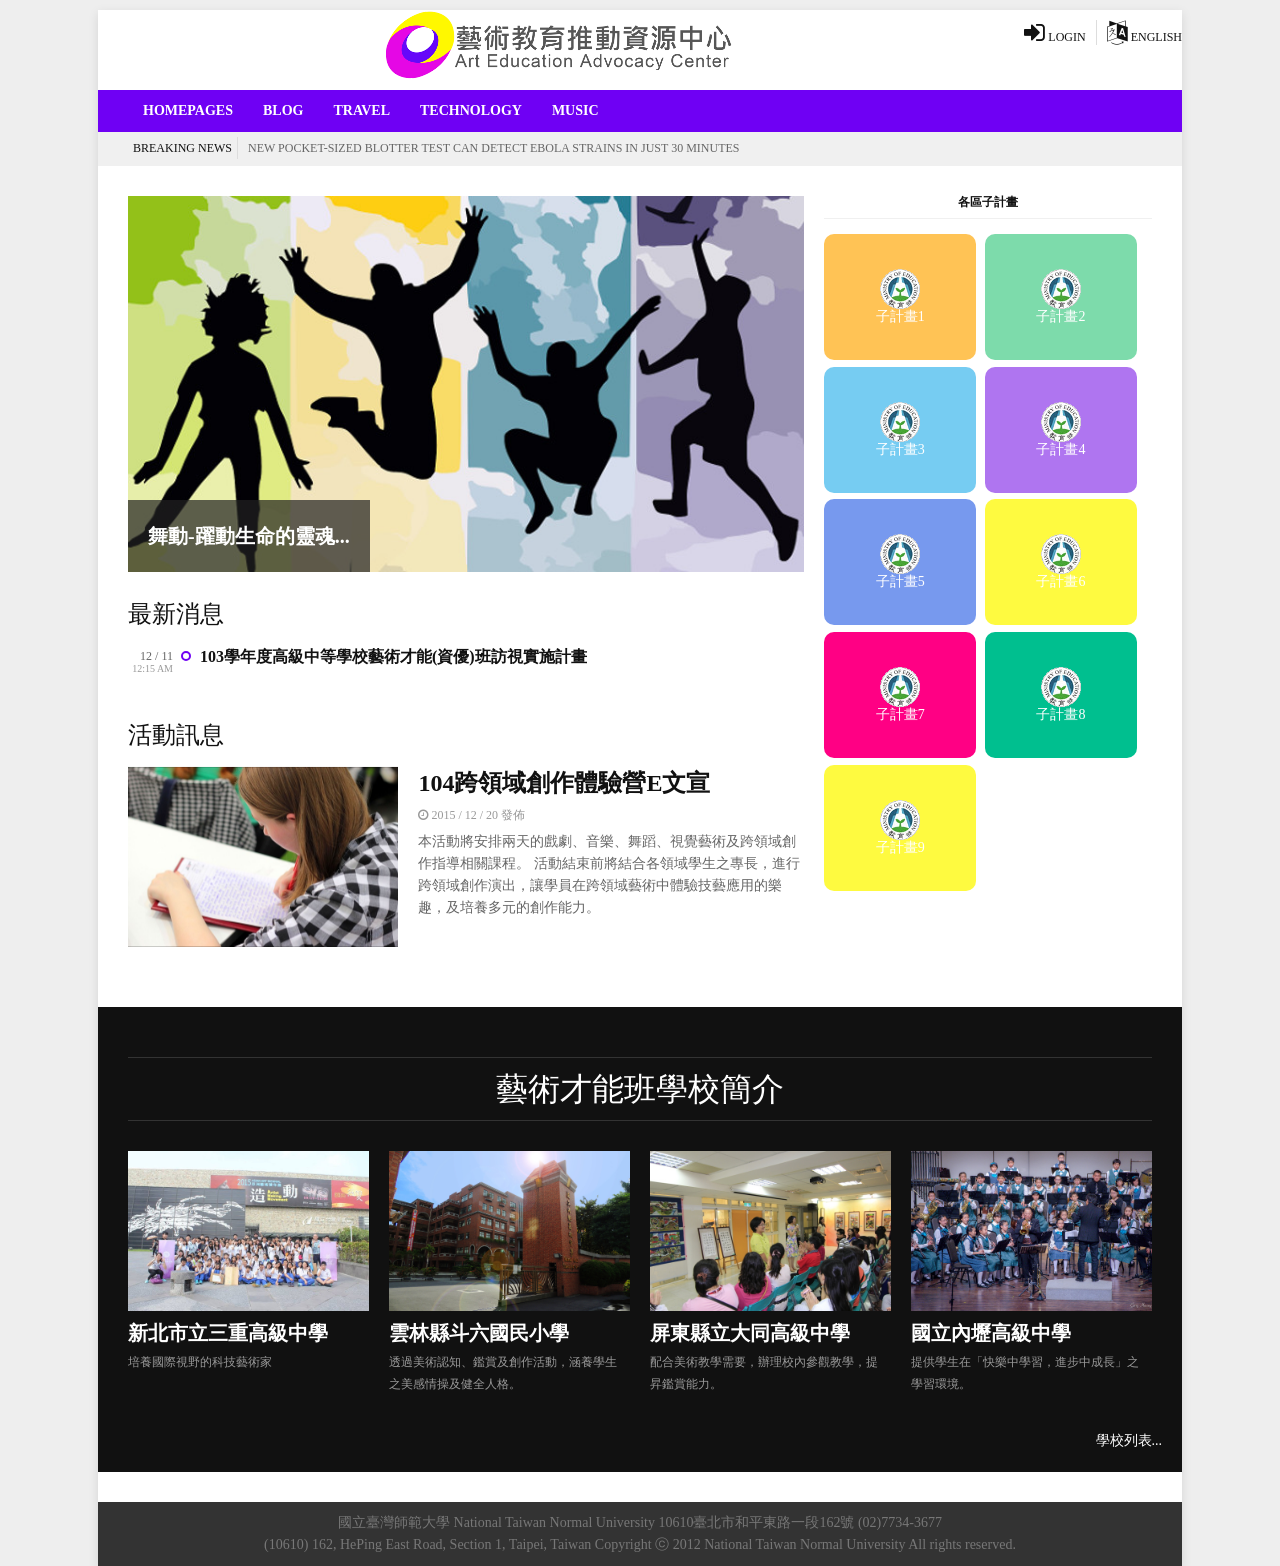
<file: plonetheme/barceloneta/theme/index.html>
<!DOCTYPE html>
<html>
    <head>
        <title>GamesNews | Premium HTML5 Magazine Template</title>
        <!-- Meta tags -->
        <meta charset="UTF-8">
        <meta name="viewport" content="width=device-width, initial-scale=1">
        <!-- Favicons -->
        <link rel="shortcut icon" href="favicon.ico">
        <link rel="icon" type="image/png" href="favicon.png">
        <!-- Stylesheet -->
        <link rel="stylesheet" href="css/normalize.css">
        <link rel="stylesheet" href="css/typography.css">
        <link rel="stylesheet" href="css/fontawesome.css">
        <link rel="stylesheet" href="css/colors.css">
        <link rel="stylesheet" href="css/style.css"> 
        <!-- Responsive -->
        <link rel="stylesheet" media="(max-width:767px)" href="css/0-responsive.css">
        <link rel="stylesheet" media="(min-width:768px) and (max-width:1024px)" href="css/768-responsive.css">
        <link rel="stylesheet" media="(min-width:1025px) and (max-width:1199px)" href="css/1025-responsive.css">
        <link rel="stylesheet" media="(min-width:1200px)" href="css/1200-responsive.css">
        <!-- Google Fonts -->
        <link href='https://fonts.googleapis.com/css?family=Domine:400,700' rel='stylesheet' type='text/css'>
         
    </head>
<!--    <body class="painting"> -->
    <body>

        <!-- Wrapper -->
        <div id="wrapper" class="boxed">
            
            <!-- Header -->
            <header id="header">
                <!-- Header meta -->
                <div class="header_meta_">
                    <div class="container_">
                        <!-- Social links -->
                        <ul class="header_social_links clearfix">
                            <li><a href="/login"><i class="fa fa-sign-in fa-2x"></i> Login</a></li>
                            <li><a href="#"><i class="fa fa-language fa-2x"></i> English</a></li>
                        </ul>
                        <div class="logo" style="text-align:center; margin:10px;">
                            <a href="index.html"><img src="img/logo.png" alt="FashionNews"></a>
                        </div>
                    </div>
                </div>
                <!-- Header main -->
<!--                <div class="header_main">
                    <div class="container">
                        <div class="logo">
                            <a href="index.html"><img src="img/logo.png" alt="FashionNews" style="height:50px"></a>
                        </div>
                        <div class="header_search">
                            <form>
                                <input type="text" placeholder="全文檢索..." value="" name="s">
                            </form>
                        </div>
                    </div>
                </div>
-->
                <!-- Header menu -->
                <div id="header_menu" class="header_menu header_is_sticky">
                    <div class="container">
                        <div class="toggle_main_navigation"><i class="fa fa-bars"></i></div>
                        <nav id="main_navigation" class="clearfix">
                            <ul class="main_navigation clearfix">
                                <li><a href="#">Homepages</a>
                                </li>
                                <li><a href="#">Blog</a>
                                </li>
                                <li><a href="#">Travel</a></li>
                                <li><a href="#">Technology</a></li>
                                <li><a href="#">Music</a></li>
                            </ul>
                        </nav>
                    </div>
                </div>
                <!-- Braking news -->
                <div class="breaking_news">
                    <div class="container">
                        <div class="breaking_news_title">Breaking news</div>
                        <div class="breaking_news_container">
                            <div><a href="post_standard.html">New Pocket-Sized Blotter Test Can Detect Ebola Strains in Just 30 Minutes</a></div>
                            <div><a href="post_standard.html">No Joke: FIFA's Communications Director Resigns</a></div>
                            <div><a href="post_standard.html">Swiss Attorney General Seizes IT Data From FIFA</a></div>
                        </div>
                    </div>
                </div>



            </header>
                        
            <!-- Container -->
            <div class="container">
                <div class="row">                    
                    <!-- Main content -->
                    <div class="col col_8_of_12 main_content">
                        <!-- Main slider -->
                        <div class="main_slider">
                            <!-- Slide -->
                            <div class="slide">
                                <a href="post_standard.html"><img src="img/demo6.jpg" alt="Post"></a>
                                <div class="slide_content">
                                    <h3><a href="post_standard.html">舞動-躍動生命的靈魂...</a></h3>
                                </div>
                            </div>
                            <!-- Slide -->
                            <div class="slide">
                                <a href="post_standard.html"><img src="img/demo7.jpg" alt="Post"></a>
                                <div class="slide_content">
                                    <h3><a href="post_standard.html">美術-這裏放一句標語化文字，可以大約多少字，太長會自動換行。</a></h3>
                                </div>
                            </div>
                            <!-- Slide -->
                            <div class="slide">
                                <a href="post_standard.html"><img src="img/demo8.jpg" alt="Post"></a>
                                <div class="slide_content">
                                    <h3><a href="post_standard.html">音樂-陶冶性情，培養音樂天分。</a></h3>
                                </div>
                            </div>
                        </div>

<section class="content">
                        <!-- Title section -->
                        <h5 class="title_section">最新消息</h5> 
                        <!-- Article list view -->
                        <div class="article_list_view">



                                <div class="widget_timeline_posts">
                                    <div class="item">
                                        <span class="date">12 / 11</span>
                                        <span class="time">12:15 AM</span>
                                        <div class="timeline_content">
                                            <div class="pin_holder"><div class="inside"></div></div>
                                            <h3><a href="post_standard.html">103學年度高級中等學校藝術才能(資優)班訪視實施計畫</a></h3>
                                        </div>
                                    </div>
                                </div>
                         </div>



                        <div class="article_list_view">                          
                        <!-- Title section -->
                        <h5 class="title_section">活動訊息</h5> 

                            <!-- Blog post -->
                            <article class="item">
                                <div class="item_header">
                                    <a href="post_standard.html"><img src="img/demo2.jpg" alt="Post"></a>
                                </div>
                                <div class="item_content">
                                    <h3><a href="post_standard.html">104跨領域創作體驗營E文宣</a></h3>
                                    <div class="entry_meta">
                                        <span><i class="fa fa-clock-o"></i> 2015 / 12 / 20 發佈</span>

                                    </div>
                                    <p>本活動將安排兩天的戲劇、音樂、舞蹈、視覺藝術及跨領域創作指導相關課程。
                                    活動結束前將結合各領域學生之專長，進行跨領域創作演出，讓學員在跨領域藝術中體驗技藝應用的樂趣，及培養多元的創作能力。
                                    </p>

                                </div>
                            </article>

                        </div>
</section>

                    </div>                    
                    <!-- Sidebar area -->
                    <div class="col col_4_of_12 sidebar_area">
                        <div class="theiaStickySidebar">
                            <!-- Widget social apps -->
                            <aside class="widget subproject">
                                <h3 class="widget_title">各區子計畫</h3>
                                <div class="widget_social_apps">
                                    <div class="app_social facebook">
                                        <a href="#">
                                            <span class="app_icon"><img src="img/small_unit.png"/></span>
                                            <span class="app_type">子計畫1</span>
                                        </a>
                                    </div>
                                    <div class="app_social twitter">
                                        <a href="#">
                                            <span class="app_icon"><img src="img/small_unit.png"/></span>
                                            <span class="app_type">子計畫2</span>
                                        </a>
                                    </div>
                                    <div class="app_social pinterest">
                                        <a href="#">
                                            <span class="app_icon"><img src="img/small_unit.png"/></span>
                                            <span class="app_type">子計畫3</span>
                                        </a>
                                    </div>
                                    <div class="app_social instagram">
                                        <a href="#">
                                            <span class="app_icon"><img src="img/small_unit.png"/></span>
                                            <span class="app_type">子計畫4</span>
                                        </a>
                                    </div>
                                    <div class="app_social google">
                                        <a href="#">
                                            <span class="app_icon"><img src="img/small_unit.png"/></span>
                                            <span class="app_type">子計畫5</span>
                                        </a>
                                    </div>
                                    <div class="app_social linkedin">
                                        <a href="#">
                                            <span class="app_icon"><img src="img/small_unit.png"/></span>
                                            <span class="app_type">子計畫6</span>
                                        </a>
                                    </div>
                                    <div class="app_social flickr">
                                        <a href="#">
                                            <span class="app_icon"><img src="img/small_unit.png"/></span>
                                            <span class="app_type">子計畫7</span>
                                        </a>
                                    </div>
                                    <div class="app_social vine">
                                        <a href="#">
                                            <span class="app_icon"><img src="img/small_unit.png"/></span>
                                            <span class="app_type">子計畫8</span>
                                        </a>
                                    </div>
                                    <div class="app_social yellowbg">
                                        <a href="#">
                                            <span class="app_icon"><img src="img/small_unit.png"/></span>
                                            <span class="app_type">子計畫9</span>
                                        </a>
                                    </div>
                                </div>
                            </aside>
                            <!-- Widget recent posts -->
                        </div>
                    </div>                    
                </div>
            </div>
            
            <!-- Wild container -->
            <div class="wild_conatiner">
                <div class="container">
                    <!-- Section title -->
                    <h5 class="title_section">藝術才能班學校簡介</h5>
                    <!-- Article grid view -->
                    <div class="row article_standard_view">
                        <div class="col col_3_of_12">
                            <article class="item">
                                <div class="item_header">
                                    <a href="post_standard.html"><img src="img/demo3.jpg" alt="Post"></a>
                                </div>
                                <div class="item_content">
                                    <h3 class="schooltitle"><a href="post_standard.html">新北市立三重高級中學</a></h3>
                                    <div class="entry_meta">
                                        <span>培養國際視野的科技藝術家</span>
                                    </div>
                                </div>
                            </article>
                        </div>
                        <div class="col col_3_of_12">
                            <article class="item">
                                <div class="item_header">
                                    <a href="post_standard.html"><img src="img/demo4.jpg" alt="Post"></a>
                                </div>
                                <div class="item_content">
                                    <h3 class="schooltitle"><a href="post_standard.html">雲林縣斗六國民小學</a></h3>
                                    <div class="entry_meta">
                                        <span>透過美術認知、鑑賞及創作活動，涵養學生之美感情操及健全人格。</span>
                                    </div>
                                </div>
                            </article>
                        </div>
                        <div class="col col_3_of_12">
                            <article class="item">
                                <div class="item_header">
                                    <a href="post_standard.html"><img src="img/demo5.jpg" alt="Post"></a>
                                </div>
                                <div class="item_content">
                                    <h3 class="schooltitle"><a href="post_standard.html">屏東縣立大同高級中學</a></h3>
                                    <div class="entry_meta">
                                        <span>配合美術教學需要，辦理校內參觀教學，提昇鑑賞能力。</span>
                                    </div>
                                </div>
                            </article>
                        </div>
                        <div class="col col_3_of_12">
                            <article class="item">
                                <div class="item_header">
                                    <a href="post_standard.html"><img src="img/demo1.jpg" alt="Post"></a>
                                </div>
                                <div class="item_content">
                                    <h3 class="schooltitle"><a href="post_standard.html">國立內壢高級中學</a></h3>
                                    <div class="entry_meta">
                                        <span>提供學生在「快樂中學習，進步中成長」之學習環境。</span>
                                    </div>
                                </div>
                            </article>
                        </div>

<a href="#" style="float:right">學校列表...</a>

                    </div>
                </div>
            </div>






            <!-- Footer -->
            <!-- Copyright -->
            <div id="copyright">
                <div class="container">

國立臺灣師範大學 National Taiwan Normal University 10610臺北市和平東路一段162號 (02)7734-3677<br/>
(10610) 162, HePing East Road, Section 1, Taipei, Taiwan Copyright ⓒ 2012 National Taiwan Normal University All rights reserved. 


                </div>
            </div>
            
        </div>

        <!-- Javascripts -->
        <script src="js/jquery.js"></script>
        <script src="js/jquery-ui.js"></script>
        <script src="js/jquery-stickykit.js"></script>
        <script src="js/jquery-lightbox.js"></script>
        <script src="js/jquery-fitvids.js"></script>
        <script src="js/jquery-carousel.js"></script>
        <script src="js/jquery-init.js"></script>
<script>
  (function(i,s,o,g,r,a,m){i['GoogleAnalyticsObject']=r;i[r]=i[r]||function(){
  (i[r].q=i[r].q||[]).push(arguments)},i[r].l=1*new Date();a=s.createElement(o),
  m=s.getElementsByTagName(o)[0];a.async=1;a.src=g;m.parentNode.insertBefore(a,m)
  })(window,document,'script','https://www.google-analytics.com/analytics.js','ga');

  ga('create', 'UA-17370947-22', 'auto');
  ga('send', 'pageview');

</script>         
    </body>
</html>
</file>
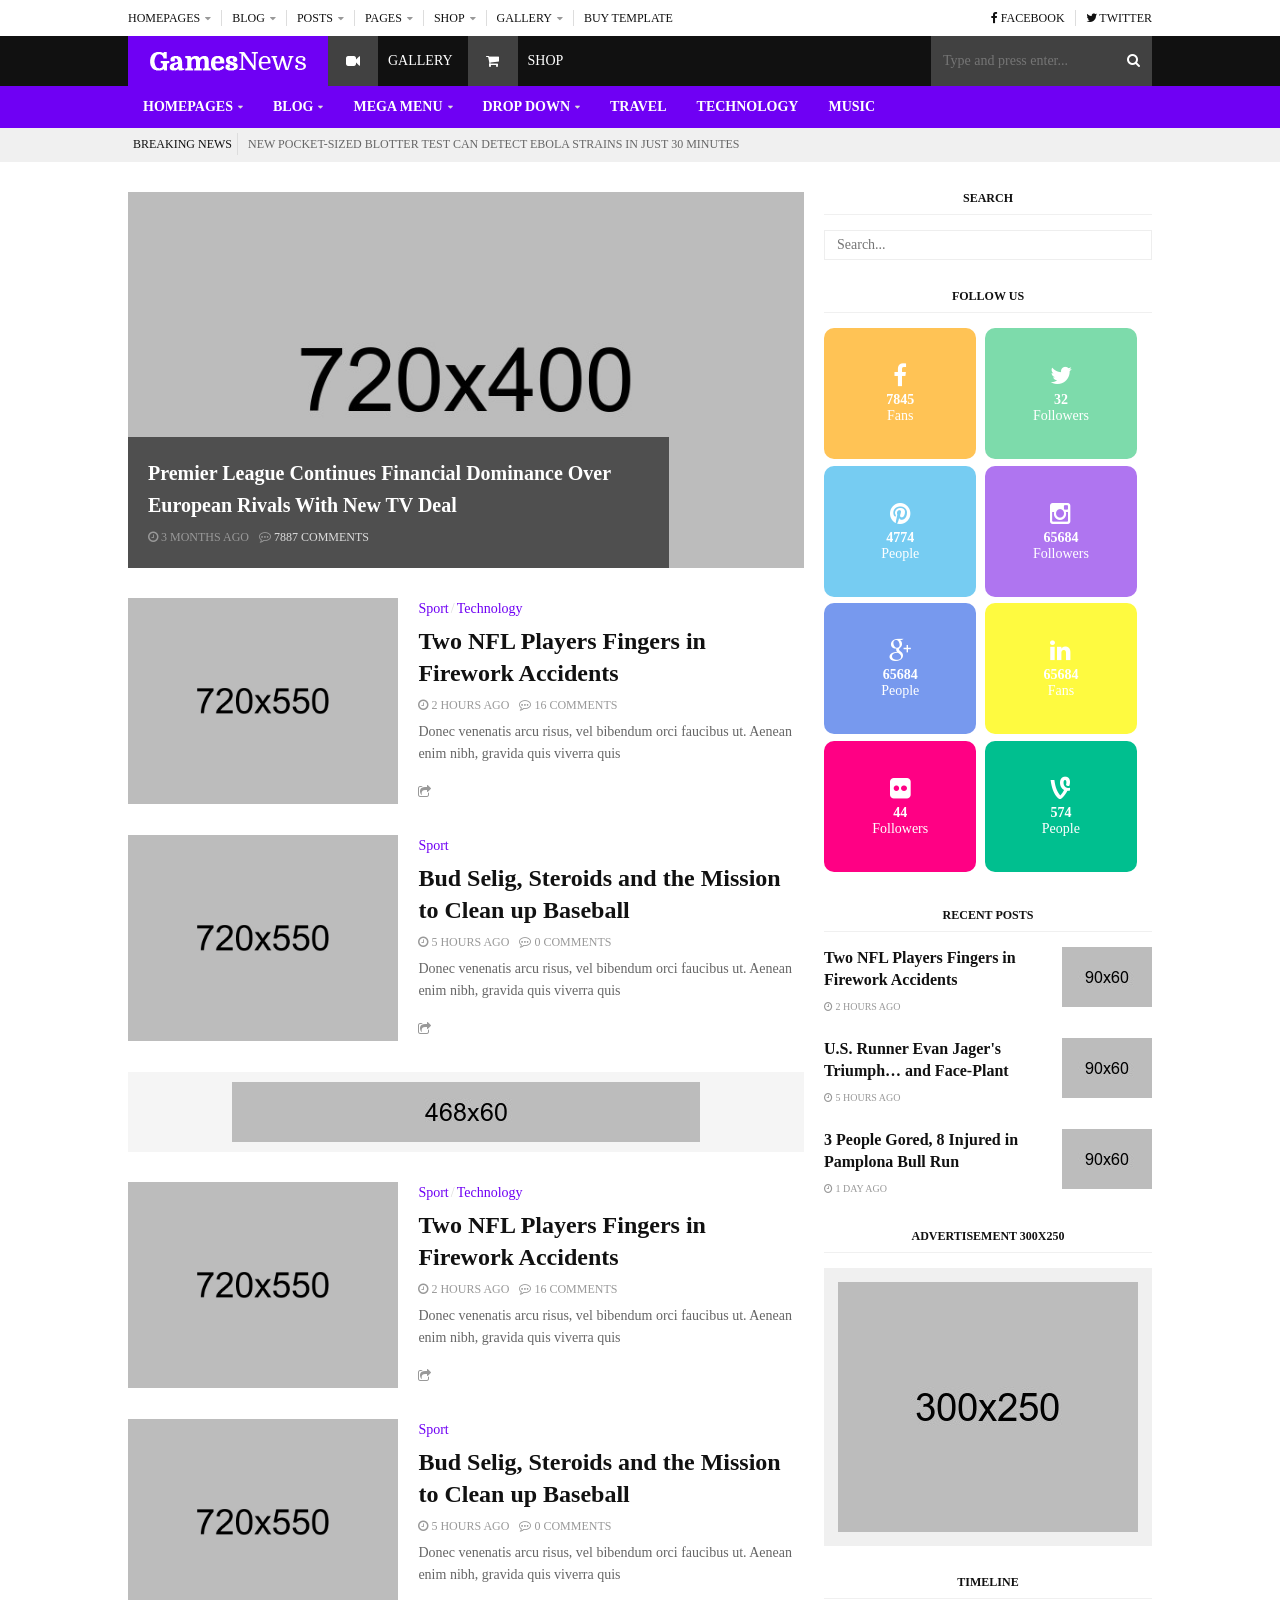
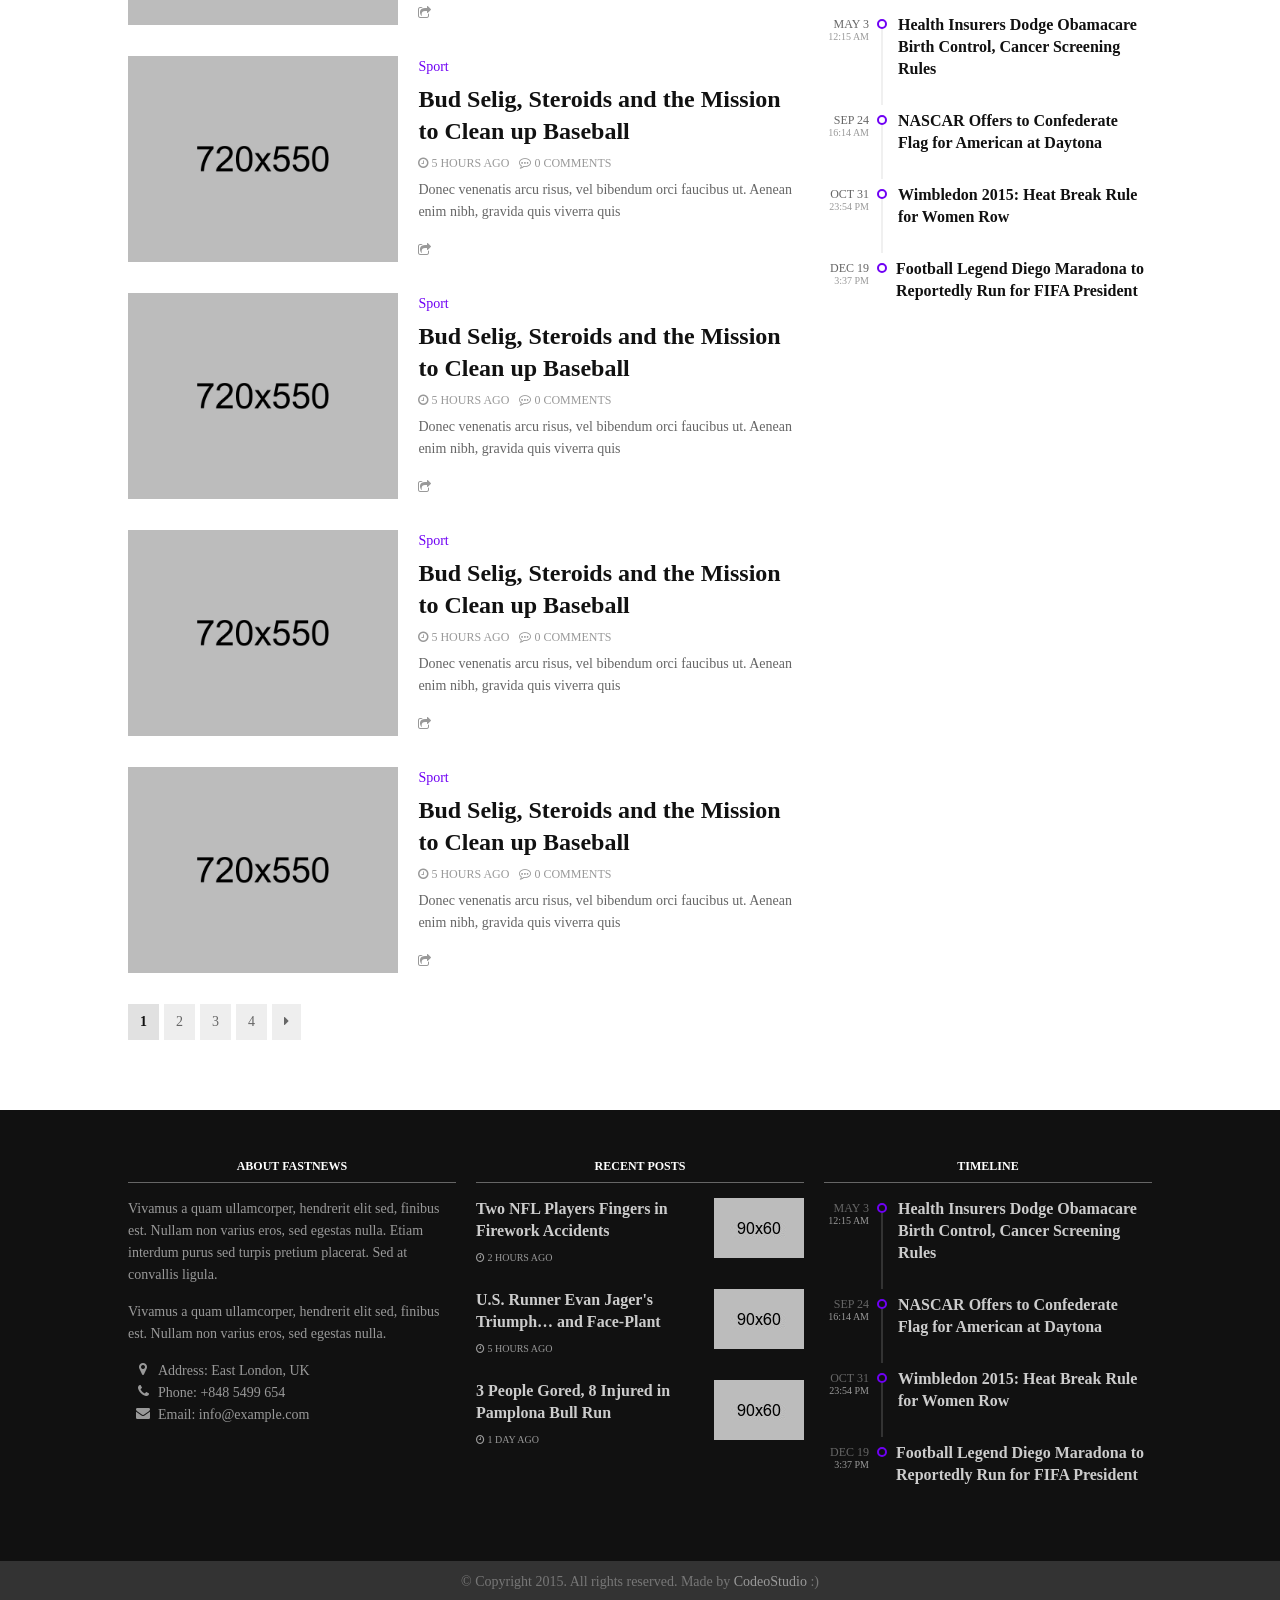
<file: plonetheme/barceloneta/theme/blog.html>
<!DOCTYPE html>
<html>
    <head>
        <title>GamesNews | Premium HTML5 Magazine Template</title>
        <!-- Meta tags -->
        <meta charset="UTF-8">
        <meta name="viewport" content="width=device-width, initial-scale=1">
        <!-- Favicons -->
        <link rel="shortcut icon" href="favicon.ico">
        <link rel="icon" type="image/png" href="favicon.png">
        <!-- Stylesheet -->
        <link rel="stylesheet" href="css/normalize.css">
        <link rel="stylesheet" href="css/typography.css">
        <link rel="stylesheet" href="css/fontawesome.css">
        <link rel="stylesheet" href="css/colors.css">
        <link rel="stylesheet" href="css/style.css"> 
        <!-- Responsive -->
        <link rel="stylesheet" media="(max-width:767px)" href="css/0-responsive.css">
        <link rel="stylesheet" media="(min-width:768px) and (max-width:1024px)" href="css/768-responsive.css">
        <link rel="stylesheet" media="(min-width:1025px) and (max-width:1199px)" href="css/1025-responsive.css">
        <link rel="stylesheet" media="(min-width:1200px)" href="css/1200-responsive.css">
        <!-- Google Fonts -->
        <link href='https://fonts.googleapis.com/css?family=Domine:400,700' rel='stylesheet' type='text/css'>
         
    </head>
    <body>

        <!-- Wrapper -->
        <div id="wrapper" class="wide">
            
            <!-- Header -->
            <header id="header">
                <!-- Header meta -->
                <div class="header_meta">
                    <div class="container">
                        <div class="toggle_top_navigation"><i class="fa fa-bars"></i></div>
                        <!-- Top menu -->
                        <nav id="top_navigation" class="clearfix">
                            <ul class="top_navigation clearfix">
                                <li><a href="#"><span>Homepages</span></a>
                                    <ul class="sub-menu">
                                        <li><a href="index.html">Home version</a></li>
                                        <li><a href="index_1.html">Home version 1</a></li>
                                        <li><a href="index_2.html">Home version 2</a></li>
                                        <li><a href="index_3.html">Home version 3</a></li>
                                    </ul>
                                </li>
                                <li><a href="#"><span>Blog</span></a>
                                    <ul class="sub-menu">
                                        <li><a href="blog.html">Blog list</a></li>
                                        <li><a href="blog_1.html">Blog grid</a></li>
                                        <li><a href="blog_2.html">Blog standard</a></li>
                                    </ul>
                                </li>
                                <li><a href="#"><span>Posts</span></a>
                                    <ul class="sub-menu">
                                        <li><a href="#"><span>Post layouts</span></a>                                             <ul class="sub-menu">                                                 <li><a href="post_standard.html">Post standard</a></li>                                                 <li><a href="post_standard_1.html">Post standard 1</a></li>                                             </ul>                                         </li>
                                        <li><a href="post_gallery.html">Post gallery</a></li>
                                        <li><a href="post_video.html">Post video</a></li>
                                        <li><a href="post_audio.html">Post audio</a></li>
                                        <li><a href="post_empty.html">Post no image</a></li>
                                    </ul>
                                </li>
                                <li><a href="#"><span>Pages</span></a>
                                    <ul class="sub-menu">
                                        <li><a href="page_shortcodes.html">Shortcodes</a></li>
                                        <li><a href="page_404.html">404 Page</a></li>
                                        <li><a href="page_fullwidth.html">Full width</a></li>
                                    </ul>
                                </li>
                                <li><a href="#"><span>Shop</span></a>
                                    <ul class="sub-menu">
                                        <li><a href="shop_category.html">Shop category</a></li>
                                        <li><a href="shop_single.html">Shop single</a></li>
                                    </ul>
                                </li>
                                <li><a href="#"><span>Gallery</span></a>
                                    <ul class="sub-menu">
                                        <li><a href="gallery_category.html">Gallery category</a></li>
                                        <li><a href="gallery_single.html">Gallery single</a></li>
                                    </ul>
                                </li>
                                <li><a href="http://themeforest.net/?ref=CodeoStudio" target="_blank">Buy template</a></li>
                            </ul>
                        </nav>
                        <!-- Social links -->
                        <ul class="header_social_links clearfix">
                            <li><a href="#"><i class="fa fa-facebook"></i> Facebook</a></li>
                            <li><a href="#"><i class="fa fa-twitter"></i> Twitter</a></li>
                        </ul>
                    </div>
                </div>
                <!-- Header main -->
                <div class="header_main">
                    <div class="container">
                        <div class="logo">
                            <!--<h1><a href="index.html">Fastnews</a></h1>-->
                            <a href="index.html"><img src="demo/FashionNews.png" alt="FashionNews"></a>
                        </div>
                        <div class="quick_links">
                            <div class="link">
                                <i class="fa fa-video-camera"></i>
                                <a href="gallery_category.html">Gallery</a>
                            </div>
                            <div class="link">
                                <i class="fa fa-shopping-cart"></i>
                                <a href="shop_category.html">Shop</a>
                            </div>
                        </div>
                        <div class="header_search">
                            <form>
                                <input type="text" placeholder="Type and press enter..." value="" name="s">
                            </form>
                        </div>
                    </div>
                </div>
                <!-- Header menu -->
                <div id="header_menu" class="header_menu header_is_sticky">
                    <div class="container">
                        <div class="toggle_main_navigation"><i class="fa fa-bars"></i></div>
                        <nav id="main_navigation" class="clearfix">
                            <ul class="main_navigation clearfix">
                                <li><a href="#"><span>Homepages</span></a>
                                    <ul class="sub-menu">
                                        <li><a href="index.html">Home version</a></li>
                                        <li><a href="index_1.html">Home version 1</a></li>
                                        <li><a href="index_2.html">Home version 2</a></li>
                                        <li><a href="index_3.html">Home version 3</a></li>
                                    </ul>
                                </li>
                                <li><a href="#"><span>Blog</span></a>
                                    <ul class="sub-menu">
                                        <li><a href="blog.html">Blog list</a></li>
                                        <li><a href="blog_1.html">Blog grid</a></li>
                                        <li><a href="blog_2.html">Blog standard</a></li>
                                    </ul>
                                </li>
                                <li class="has_dt_mega_menu"><a href="#"><span>Mega menu</span></a>
                                    <ul class="dt_mega_menu">
                                        <li>
                                            <!-- Widget recent posts -->
                                            <aside class="widget">
                                                <h3 class="widget_title">Recent posts</h3>
                                                <div class="widget_custom_posts">
                                                    <ul>
                                                        <li>
                                                            <div class="entry_thumbnail">
                                                                <a href="post_standard.html"><img src="demo/widget-posts/1.jpg" alt="Post"></a>
                                                            </div>
                                                            <h3><a href="post_standard.html">Two NFL Players Lose Fingers</a></h3>
                                                        </li>
                                                        <li>
                                                            <div class="entry_thumbnail">
                                                                <a href="post_standard.html"><img src="demo/widget-posts/2.jpg" alt="Post"></a>
                                                            </div>
                                                            <h3><a href="post_standard.html">U.S. Runner Evan Jager's Triumph...</a></h3>
                                                        </li>
                                                        <li>
                                                            <div class="entry_thumbnail">
                                                                <a href="post_standard.html"><img src="demo/widget-posts/3.jpg" alt="Post"></a>
                                                            </div>
                                                            <h3><a href="post_standard.html">8 Injured in Pamplona Bull Run</a></h3>
                                                        </li>
                                                    </ul>
                                                </div>
                                            </aside>
                                            
                                            <!-- Widget timeline -->
                                            <aside class="widget">
                                                <h3 class="widget_title">Timeline</h3>
                                                <div class="widget_timeline_posts">
                                                    <div class="item">
                                                        <span class="date">May 3</span>
                                                        <span class="time">12:15 am</span>
                                                        <div class="timeline_content">
                                                            <div class="pin_holder"><div class="inside"></div></div>
                                                            <h3><a href="post_standard.html">Health Insurers Dodge in 2015</a></h3>
                                                        </div>
                                                    </div>
                                                    <div class="item">
                                                        <span class="date">Sep 24</span>
                                                        <span class="time">16:14 am</span>
                                                        <div class="timeline_content">
                                                            <div class="pin_holder"><div class="inside"></div></div>
                                                            <h3><a href="post_standard.html">NASCAR Offers to Confederate Flag</a></h3>
                                                        </div>
                                                    </div>
                                                    <div class="item">
                                                        <span class="date">Oct 31</span>
                                                        <span class="time">23:54 pm</span>
                                                        <div class="timeline_content">
                                                            <div class="pin_holder"><div class="inside"></div></div>
                                                            <h3><a href="post_standard.html">Wimbledon 2015: Heat Break Rule</a></h3>
                                                        </div>
                                                    </div>
                                                </div>
                                            </aside>
                                            <!-- Widget tags -->
                                            <aside class="widget widget_tag_cloud">
                                                <h3 class="widget_title"><span>Tag cloud</span></h3>
                                                <div class="tagcloud">
                                                    <a href="#">design</a>
                                                    <a href="#">photography</a>
                                                    <a href="#">css</a>
                                                    <a href="#">travel</a>
                                                    <a href="#">wordpress</a>
                                                    <a href="#">fashion</a>
                                                    <a href="#">travel</a>
                                                    <a href="#">tv</a>
                                                    <a href="#">business</a>
                                                    <a href="#">travel</a>
                                                    <a href="#">fashion</a>
                                                    <a href="#">psd</a>
                                                    <a href="#">design</a>
                                                    <a href="#">technology</a>
                                                    <a href="#">js</a>
                                                    <a href="#">music</a>
                                                    <a href="#">wordpress</a>
                                                    <a href="#">fashion</a>
                                                    <a href="#">travel</a>
                                                    <a href="#">tv</a>
                                                    <a href="#">business</a>
                                                    <a href="#">travel</a>
                                                    <a href="#">fashion</a>
                                                    <a href="#">psd</a>
                                                </div>
                                            </aside>
                                            <!-- Widget banner 300x250 -->
                                            <aside class="widget">
                                                <h3 class="widget_title"><span>Advertisement 300x250</span></h3>
                                                <div class="widget_banner_300x250">
                                                    <a href="http://themeforest.net/?ref=CodeoStudio" target="_blank">
                                                        <img src="demo/banner-ads/300x250.jpg" alt="Banner">
                                                    </a>
                                                </div>
                                            </aside>
                                        </li>
                                    </ul>
                                </li>
                                <li><a href="#"><span>Drop down</span></a>
                                    <ul class="sub-menu">
                                        <li><a href="#">Home</a></li>
                                        <li><a href="#">Shortcodes</a></li>
                                        <li><a href="#">Blog</a></li>
                                        <li><a href="#">News</a></li>
                                        <li><a href="#"><span>Drop down</span></a>
                                            <ul class="sub-menu">
                                                <li><a href="#">Home</a></li>
                                                <li><a href="#">Shortcodes</a></li>
                                                <li><a href="#">Blog</a></li>
                                                <li><a href="#">News</a></li>
                                                <li><a href="#">About</a></li>
                                                <li><a href="#">Contact us</a></li>
                                            </ul>
                                        </li>
                                        <li><a href="#">About</a></li>
                                        <li><a href="#">Contact us</a></li>
                                    </ul>
                                </li>
                                <li><a href="#">Travel</a></li>
                                <li><a href="#">Technology</a></li>
                                <li><a href="#">Music</a></li>
                            </ul>
                        </nav>
                    </div>
                </div>
                <!-- Braking news -->
                <div class="breaking_news">
                    <div class="container">
                        <div class="breaking_news_title">Breaking news</div>
                        <div class="breaking_news_container">
                            <div><a href="post_standard.html">New Pocket-Sized Blotter Test Can Detect Ebola Strains in Just 30 Minutes</a></div>
                            <div><a href="post_standard.html">No Joke: FIFA's Communications Director Resigns</a></div>
                            <div><a href="post_standard.html">Swiss Attorney General Seizes IT Data From FIFA</a></div>
                        </div>
                    </div>
                </div>
            </header>
                        
            <!-- Container -->
            <div class="container">
                <div class="row">                    
                    <!-- Main content -->
                    <div class="col col_8_of_12 main_content">
                        <!-- Main slider -->
                        <div class="main_slider">
                            <!-- Slide -->
                            <div class="slide">
                                <a href="post_standard.html"><img src="demo/main-slider/2.jpg" alt="Post"></a>
                                <div class="slide_content">
                                    <h3><a href="post_standard.html">Premier League Continues Financial Dominance Over European Rivals With New TV Deal</a></h3>
                                    <div class="entry_meta">
                                        <span><i class="fa fa-clock-o"></i> 3 months ago</span>
                                        <span><i class="fa fa-commenting-o"></i> <a href="#">7887 comments</a></span>
                                    </div>
                                </div>
                            </div>
                            <!-- Slide -->
                            <div class="slide">
                                <a href="post_standard.html"><img src="demo/main-slider/1.jpg" alt="Post"></a>
                                <div class="slide_content">
                                    <h3><a href="post_standard.html">The UEFA Champions League Is a Cure for Sport's Winter Doldrums</a></h3>
                                    <div class="entry_meta">
                                        <span><i class="fa fa-clock-o"></i> 12 minutes ago</span>
                                        <span><i class="fa fa-commenting-o"></i> <a href="#">66 comments</a></span>
                                    </div>
                                </div>
                            </div>
                            <!-- Slide -->
                            <div class="slide">
                                <a href="post_standard.html"><img src="demo/main-slider/3.jpg" alt="Post"></a>
                                <div class="slide_content">
                                    <h3><a href="post_standard.html">As Football Season Inches Closer, Roger Goodell Remains Mum on Tom Brady Suspension</a></h3>
                                    <div class="entry_meta">
                                        <span><i class="fa fa-clock-o"></i> 2 hours ago</span>
                                        <span><i class="fa fa-commenting-o"></i> <a href="#">16 comments</a></span>
                                    </div>
                                </div>
                            </div>
                            <!-- Slide -->
                            <div class="slide">
                                <a href="post_standard.html"><img src="demo/main-slider/4.jpg" alt="Post"></a>
                                <div class="slide_content">
                                    <h3><a href="post_standard.html">PGA of America Moves Grand Slam From Donald Trump's Los Angeles Course</a></h3>
                                    <div class="entry_meta">
                                        <span><i class="fa fa-clock-o"></i> 3 days ago</span>
                                        <span><i class="fa fa-commenting-o"></i> <a href="#">9874 comments</a></span>
                                    </div>
                                </div>
                            </div>
                        </div>
                        <!-- Article list view -->
                        <div class="article_list_view">
                            <!-- Blog post -->
                            <article class="item">
                                <div class="item_header">
                                    <a href="post_standard.html"><img src="demo/article-list-view/12.jpg" alt="Post"></a>
                                </div>
                                <div class="item_content">
                                    <div class="entry_category">
                                        <a href="blog.html category">Sport</a>
                                        <span>/</span>
                                        <a href="blog.html category">Technology</a>
                                    </div>
                                    <h3><a href="post_standard.html">Two NFL Players Fingers in Firework Accidents</a></h3>
                                    <div class="entry_meta">
                                        <span><i class="fa fa-clock-o"></i> 2 hours ago</span>
                                        <span><i class="fa fa-commenting-o"></i> 16 comments</span>
                                    </div>
                                    <p>Donec venenatis arcu risus, vel bibendum orci faucibus ut. Aenean enim nibh, gravida quis viverra quis</p>
                                    <div class="item_post_share">
                                        <span class="item_post_share_button"><i class="fa fa-share-square-o"></i></span>
                                        <div class="item_post_share_content">
                                            <a class="facebook" href="https://www.facebook.com/" target="_blank"><i class="fa fa-facebook"></i></a>
                                            <a class="twitter" href="https://www.twitter.com/" target="_blank"><i class="fa fa-twitter"></i></a>
                                            <a class="pinterest" href="https://www.pinterest.com/" target="_blank"><i class="fa fa-pinterest"></i></a>
                                        </div>
                                    </div>
                                </div>
                            </article>
                            <!-- Blog post -->
                            <article class="item">
                                <div class="item_header">
                                    <a href="post_standard.html"><img src="demo/article-list-view/3.jpg" alt="Post"></a>
                                </div>
                                <div class="item_content">
                                    <div class="entry_category">
                                        <a href="blog.html category">Sport</a>
                                    </div>
                                    <h3><a href="post_standard.html">Bud Selig, Steroids and the Mission to Clean up Baseball</a></h3>
                                    <div class="entry_meta">
                                        <span><i class="fa fa-clock-o"></i> 5 hours ago</span>
                                        <span><i class="fa fa-commenting-o"></i> 0 comments</span>
                                    </div>
                                    <p>Donec venenatis arcu risus, vel bibendum orci faucibus ut. Aenean enim nibh, gravida quis viverra quis</p>
                                    <div class="item_post_share">
                                        <span class="item_post_share_button"><i class="fa fa-share-square-o"></i></span>
                                        <div class="item_post_share_content">
                                            <a class="facebook" href="https://www.facebook.com/" target="_blank"><i class="fa fa-facebook"></i></a>
                                            <a class="twitter" href="https://www.twitter.com/" target="_blank"><i class="fa fa-twitter"></i></a>
                                            <a class="pinterest" href="https://www.pinterest.com/" target="_blank"><i class="fa fa-pinterest"></i></a>
                                        </div>
                                    </div>
                                </div>
                            </article>
                        </div>
                        <!-- Banner -->
                        <div class="content_banner">
                            <a href="http://themeforest.net/?ref=CodeoStudio" target="_blank">
                                <img src="demo/banner-ads/468x60.jpg" alt="Banner">
                            </a>
                        </div>
                        <!-- Article list view -->
                        <div class="article_list_view">
                            <!-- Blog post -->
                            <article class="item">
                                <div class="item_header">
                                    <a href="post_standard.html"><img src="demo/article-list-view/1.jpg" alt="Post"></a>
                                </div>
                                <div class="item_content">
                                    <div class="entry_category">
                                        <a href="blog.html category">Sport</a>
                                        <span>/</span>
                                        <a href="blog.html category">Technology</a>
                                    </div>
                                    <h3><a href="post_standard.html">Two NFL Players Fingers in Firework Accidents</a></h3>
                                    <div class="entry_meta">
                                        <span><i class="fa fa-clock-o"></i> 2 hours ago</span>
                                        <span><i class="fa fa-commenting-o"></i> 16 comments</span>
                                    </div>
                                    <p>Donec venenatis arcu risus, vel bibendum orci faucibus ut. Aenean enim nibh, gravida quis viverra quis</p>
                                    <div class="item_post_share">
                                        <span class="item_post_share_button"><i class="fa fa-share-square-o"></i></span>
                                        <div class="item_post_share_content">
                                            <a class="facebook" href="https://www.facebook.com/" target="_blank"><i class="fa fa-facebook"></i></a>
                                            <a class="twitter" href="https://www.twitter.com/" target="_blank"><i class="fa fa-twitter"></i></a>
                                            <a class="pinterest" href="https://www.pinterest.com/" target="_blank"><i class="fa fa-pinterest"></i></a>
                                        </div>
                                    </div>
                                </div>
                            </article>
                            <!-- Blog post -->
                            <article class="item">
                                <div class="item_header">
                                    <a href="post_standard.html"><img src="demo/article-list-view/4.jpg" alt="Post"></a>
                                </div>
                                <div class="item_content">
                                    <div class="entry_category">
                                        <a href="blog.html category">Sport</a>
                                    </div>
                                    <h3><a href="post_standard.html">Bud Selig, Steroids and the Mission to Clean up Baseball</a></h3>
                                    <div class="entry_meta">
                                        <span><i class="fa fa-clock-o"></i> 5 hours ago</span>
                                        <span><i class="fa fa-commenting-o"></i> 0 comments</span>
                                    </div>
                                    <p>Donec venenatis arcu risus, vel bibendum orci faucibus ut. Aenean enim nibh, gravida quis viverra quis</p>
                                    <div class="item_post_share">
                                        <span class="item_post_share_button"><i class="fa fa-share-square-o"></i></span>
                                        <div class="item_post_share_content">
                                            <a class="facebook" href="https://www.facebook.com/" target="_blank"><i class="fa fa-facebook"></i></a>
                                            <a class="twitter" href="https://www.twitter.com/" target="_blank"><i class="fa fa-twitter"></i></a>
                                            <a class="pinterest" href="https://www.pinterest.com/" target="_blank"><i class="fa fa-pinterest"></i></a>
                                        </div>
                                    </div>
                                </div>
                            </article>
                            <!-- Blog post -->
                            <article class="item">
                                <div class="item_header">
                                    <a href="post_standard.html"><img src="demo/article-list-view/7.jpg" alt="Post"></a>
                                </div>
                                <div class="item_content">
                                    <div class="entry_category">
                                        <a href="blog.html category">Sport</a>
                                    </div>
                                    <h3><a href="post_standard.html">Bud Selig, Steroids and the Mission to Clean up Baseball</a></h3>
                                    <div class="entry_meta">
                                        <span><i class="fa fa-clock-o"></i> 5 hours ago</span>
                                        <span><i class="fa fa-commenting-o"></i> 0 comments</span>
                                    </div>
                                    <p>Donec venenatis arcu risus, vel bibendum orci faucibus ut. Aenean enim nibh, gravida quis viverra quis</p>
                                    <div class="item_post_share">
                                        <span class="item_post_share_button"><i class="fa fa-share-square-o"></i></span>
                                        <div class="item_post_share_content">
                                            <a class="facebook" href="https://www.facebook.com/" target="_blank"><i class="fa fa-facebook"></i></a>
                                            <a class="twitter" href="https://www.twitter.com/" target="_blank"><i class="fa fa-twitter"></i></a>
                                            <a class="pinterest" href="https://www.pinterest.com/" target="_blank"><i class="fa fa-pinterest"></i></a>
                                        </div>
                                    </div>
                                </div>
                            </article>
                            <!-- Blog post -->
                            <article class="item">
                                <div class="item_header">
                                    <a href="post_standard.html"><img src="demo/article-list-view/8.jpg" alt="Post"></a>
                                </div>
                                <div class="item_content">
                                    <div class="entry_category">
                                        <a href="blog.html category">Sport</a>
                                    </div>
                                    <h3><a href="post_standard.html">Bud Selig, Steroids and the Mission to Clean up Baseball</a></h3>
                                    <div class="entry_meta">
                                        <span><i class="fa fa-clock-o"></i> 5 hours ago</span>
                                        <span><i class="fa fa-commenting-o"></i> 0 comments</span>
                                    </div>
                                    <p>Donec venenatis arcu risus, vel bibendum orci faucibus ut. Aenean enim nibh, gravida quis viverra quis</p>
                                    <div class="item_post_share">
                                        <span class="item_post_share_button"><i class="fa fa-share-square-o"></i></span>
                                        <div class="item_post_share_content">
                                            <a class="facebook" href="https://www.facebook.com/" target="_blank"><i class="fa fa-facebook"></i></a>
                                            <a class="twitter" href="https://www.twitter.com/" target="_blank"><i class="fa fa-twitter"></i></a>
                                            <a class="pinterest" href="https://www.pinterest.com/" target="_blank"><i class="fa fa-pinterest"></i></a>
                                        </div>
                                    </div>
                                </div>
                            </article>
                            <!-- Blog post -->
                            <article class="item">
                                <div class="item_header">
                                    <a href="post_standard.html"><img src="demo/article-list-view/9.jpg" alt="Post"></a>
                                </div>
                                <div class="item_content">
                                    <div class="entry_category">
                                        <a href="blog.html category">Sport</a>
                                    </div>
                                    <h3><a href="post_standard.html">Bud Selig, Steroids and the Mission to Clean up Baseball</a></h3>
                                    <div class="entry_meta">
                                        <span><i class="fa fa-clock-o"></i> 5 hours ago</span>
                                        <span><i class="fa fa-commenting-o"></i> 0 comments</span>
                                    </div>
                                    <p>Donec venenatis arcu risus, vel bibendum orci faucibus ut. Aenean enim nibh, gravida quis viverra quis</p>
                                    <div class="item_post_share">
                                        <span class="item_post_share_button"><i class="fa fa-share-square-o"></i></span>
                                        <div class="item_post_share_content">
                                            <a class="facebook" href="https://www.facebook.com/" target="_blank"><i class="fa fa-facebook"></i></a>
                                            <a class="twitter" href="https://www.twitter.com/" target="_blank"><i class="fa fa-twitter"></i></a>
                                            <a class="pinterest" href="https://www.pinterest.com/" target="_blank"><i class="fa fa-pinterest"></i></a>
                                        </div>
                                    </div>
                                </div>
                            </article>
                            <!-- Blog post -->
                            <article class="item">
                                <div class="item_header">
                                    <a href="post_standard.html"><img src="demo/article-list-view/11.jpg" alt="Post"></a>
                                </div>
                                <div class="item_content">
                                    <div class="entry_category">
                                        <a href="blog.html category">Sport</a>
                                    </div>
                                    <h3><a href="post_standard.html">Bud Selig, Steroids and the Mission to Clean up Baseball</a></h3>
                                    <div class="entry_meta">
                                        <span><i class="fa fa-clock-o"></i> 5 hours ago</span>
                                        <span><i class="fa fa-commenting-o"></i> 0 comments</span>
                                    </div>
                                    <p>Donec venenatis arcu risus, vel bibendum orci faucibus ut. Aenean enim nibh, gravida quis viverra quis</p>
                                    <div class="item_post_share">
                                        <span class="item_post_share_button"><i class="fa fa-share-square-o"></i></span>
                                        <div class="item_post_share_content">
                                            <a class="facebook" href="https://www.facebook.com/" target="_blank"><i class="fa fa-facebook"></i></a>
                                            <a class="twitter" href="https://www.twitter.com/" target="_blank"><i class="fa fa-twitter"></i></a>
                                            <a class="pinterest" href="https://www.pinterest.com/" target="_blank"><i class="fa fa-pinterest"></i></a>
                                        </div>
                                    </div>
                                </div>
                            </article>
                        </div>
                        <ul class="page-numbers">
                            <li><span class="page-numbers current">1</span></li>
                            <li><a class="page-numbers" href="#">2</a></li>
                            <li><a class="page-numbers" href="#">3</a></li>
                            <li><a class="page-numbers" href="#">4</a></li>
                            <li><a class="next page-numbers" href="#"><i class="fa fa-caret-right"></i></a></li>
                        </ul>
                    </div>                    
                    <!-- Sidebar area -->
                    <div class="col col_4_of_12 sidebar_area">
                        <div class="theiaStickySidebar">
                            <!-- Widget search -->
                            <aside class="widget widget_search">
                                <h3 class="widget_title">Search</h3>
                                <form>
                                    <input type="search" placeholder="Search...">
                                </form>
                            </aside>
                            <!-- Widget social apps -->
                            <aside class="widget">
                                <h3 class="widget_title">Follow us</h3>
                                <div class="widget_social_apps">
                                    <div class="app_social facebook">
                                        <a href="https://www.facebook.com/" target="_blank">
                                            <span class="app_icon"><i class="fa fa-facebook"></i></span>
                                            <span class="app_count">7845</span>
                                            <span class="app_type">Fans</span>
                                        </a>
                                    </div>
                                    <div class="app_social twitter">
                                        <a href="https://www.twitter.com/" target="_blank">
                                            <span class="app_icon"><i class="fa fa-twitter"></i></span>
                                            <span class="app_count">32</span>
                                            <span class="app_type">Followers</span>
                                        </a>
                                    </div>
                                    <div class="app_social pinterest">
                                        <a href="https://www.pinterest.com/" target="_blank">
                                            <span class="app_icon"><i class="fa fa-pinterest"></i></span>
                                            <span class="app_count">4774</span>
                                            <span class="app_type">People</span>
                                        </a>
                                    </div>
                                    <div class="app_social instagram">
                                        <a href="https://www.instagram.com/" target="_blank">
                                            <span class="app_icon"><i class="fa fa-instagram"></i></span>
                                            <span class="app_count">65684</span>
                                            <span class="app_type">Followers</span>
                                        </a>
                                    </div>
                                    <div class="app_social google">
                                        <a href="https://www.google.com/" target="_blank">
                                            <span class="app_icon"><i class="fa fa-google-plus"></i></span>
                                            <span class="app_count">65684</span>
                                            <span class="app_type">People</span>
                                        </a>
                                    </div>
                                    <div class="app_social linkedin">
                                        <a href="https://www.linkedin.com/" target="_blank">
                                            <span class="app_icon"><i class="fa fa-linkedin"></i></span>
                                            <span class="app_count">65684</span>
                                            <span class="app_type">Fans</span>
                                        </a>
                                    </div>
                                    <div class="app_social flickr">
                                        <a href="https://www.flickr.com/" target="_blank">
                                            <span class="app_icon"><i class="fa fa-flickr"></i></span>
                                            <span class="app_count">44</span>
                                            <span class="app_type">Followers</span>
                                        </a>
                                    </div>
                                    <div class="app_social vine">
                                        <a href="https://www.vine.com/" target="_blank">
                                            <span class="app_icon"><i class="fa fa-vine"></i></span>
                                            <span class="app_count">574</span>
                                            <span class="app_type">People</span>
                                        </a>
                                    </div>
                                </div>
                            </aside>
                            <!-- Widget recent posts -->
                            <aside class="widget">
                                <h3 class="widget_title">Recent posts</h3>
                                <div class="widget_custom_posts">
                                    <ul>
                                        <li>
                                            <div class="entry_thumbnail">
                                                <a href="post_standard.html"><img src="demo/widget-posts/1.jpg" alt="Post"></a>
                                            </div>
                                            <h3><a href="post_standard.html">Two NFL Players Fingers in Firework Accidents</a></h3>
                                            <div class="entry_meta">
                                                <span><i class="fa fa-clock-o"></i> 2 hours ago</span>
                                            </div>
                                        </li>
                                        <li>
                                            <div class="entry_thumbnail">
                                                <a href="post_standard.html"><img src="demo/widget-posts/2.jpg" alt="Post"></a>
                                            </div>
                                            <h3><a href="post_standard.html">U.S. Runner Evan Jager's Triumph… and Face-Plant</a></h3>
                                            <div class="entry_meta">
                                                <span><i class="fa fa-clock-o"></i> 5 hours ago</span>
                                            </div>
                                        </li>
                                        <li>
                                            <div class="entry_thumbnail">
                                                <a href="post_standard.html"><img src="demo/widget-posts/3.jpg" alt="Post"></a>
                                            </div>
                                            <h3><a href="post_standard.html">3 People Gored, 8 Injured in Pamplona Bull Run</a></h3>
                                            <div class="entry_meta">
                                                <span><i class="fa fa-clock-o"></i> 1 day ago</span>
                                            </div>
                                        </li>
                                    </ul>
                                </div>
                            </aside>
                            <!-- Widget banner 300x250 -->
                            <aside class="widget">
                                <h3 class="widget_title"><span>Advertisement 300x250</span></h3>
                                <div class="widget_banner_300x250">
                                    <a href="http://themeforest.net/?ref=CodeoStudio" target="_blank">
                                        <img src="demo/banner-ads/300x250.jpg" alt="Banner">
                                    </a>
                                </div>
                            </aside>
                            <!-- Widget timeline -->
                            <aside class="widget">
                                <h3 class="widget_title">Timeline</h3>
                                <div class="widget_timeline_posts">
                                    <div class="item">
                                        <span class="date">May 3</span>
                                        <span class="time">12:15 am</span>
                                        <div class="timeline_content">
                                            <div class="pin_holder"><div class="inside"></div></div>
                                            <h3><a href="post_standard.html">Health Insurers Dodge Obamacare Birth Control, Cancer Screening Rules</a></h3>
                                        </div>
                                    </div>
                                    <div class="item">
                                        <span class="date">Sep 24</span>
                                        <span class="time">16:14 am</span>
                                        <div class="timeline_content">
                                            <div class="pin_holder"><div class="inside"></div></div>
                                            <h3><a href="post_standard.html">NASCAR Offers to Confederate Flag for American at Daytona</a></h3>
                                        </div>
                                    </div>
                                    <div class="item">
                                        <span class="date">Oct 31</span>
                                        <span class="time">23:54 pm</span>
                                        <div class="timeline_content">
                                            <div class="pin_holder"><div class="inside"></div></div>
                                            <h3><a href="post_standard.html">Wimbledon 2015: Heat Break Rule for Women Row</a></h3>
                                        </div>
                                    </div>
                                    <div class="item">
                                        <span class="date">Dec 19</span>
                                        <span class="time">3:37 pm</span>
                                        <div class="timeline_content">
                                            <div class="pin_holder"><div class="inside"></div></div>
                                            <h3><a href="post_standard.html">Football Legend Diego Maradona to Reportedly Run for FIFA President</a></h3>
                                        </div>
                                    </div>
                                </div>
                            </aside>
                        </div>
                    </div>                    
                </div>
            </div>
            
            <!-- Footer -->
            <footer id="footer">
                <div class="container">
                    <div class="row">
                        <div class="col col_4_of_12">
                            <aside class="widget widget_text">
                                <h3 class="widget_title"><span>About FastNews</span></h3>
                                <div class="textwidget">
                                    <p>Vivamus a quam ullamcorper, hendrerit elit sed, finibus est. Nullam non varius eros, sed egestas nulla. Etiam interdum purus sed turpis pretium placerat. Sed at convallis ligula.</p>
                                    <p>Vivamus a quam ullamcorper, hendrerit elit sed, finibus est. Nullam non varius eros, sed egestas nulla.</p>
                                    <ul class="fa-ul">
                                        <li><i class="fa-li fa fa-map-marker"></i>Address: East London, UK</li>
                                        <li><i class="fa-li fa fa-phone"></i>Phone: +848 5499 654</li>
                                        <li><i class="fa-li fa fa-envelope"></i>Email: info@example.com</li>
                                    </ul>
                                </div>
                            </aside>
                        </div>
                        <div class="col col_4_of_12">
                            <aside class="widget">
                                <h3 class="widget_title">Recent posts</h3>
                                <div class="widget_custom_posts">
                                    <ul>
                                        <li>
                                            <div class="entry_thumbnail">
                                                <a href="post_standard.html"><img src="demo/widget-posts/1.jpg" alt="Post"></a>
                                            </div>
                                            <h3><a href="post_standard.html">Two NFL Players Fingers in Firework Accidents</a></h3>
                                            <div class="entry_meta">
                                                <span><i class="fa fa-clock-o"></i> 2 hours ago</span>
                                            </div>
                                        </li>
                                        <li>
                                            <div class="entry_thumbnail">
                                                <a href="post_standard.html"><img src="demo/widget-posts/2.jpg" alt="Post"></a>
                                            </div>
                                            <h3><a href="post_standard.html">U.S. Runner Evan Jager's Triumph… and Face-Plant</a></h3>
                                            <div class="entry_meta">
                                                <span><i class="fa fa-clock-o"></i> 5 hours ago</span>
                                            </div>
                                        </li>
                                        <li>
                                            <div class="entry_thumbnail">
                                                <a href="post_standard.html"><img src="demo/widget-posts/3.jpg" alt="Post"></a>
                                            </div>
                                            <h3><a href="post_standard.html">3 People Gored, 8 Injured in Pamplona Bull Run</a></h3>
                                            <div class="entry_meta">
                                                <span><i class="fa fa-clock-o"></i> 1 day ago</span>
                                            </div>
                                        </li>
                                    </ul>
                                </div>
                            </aside>
                        </div>
                        <div class="col col_4_of_12">
                            <aside class="widget">
                                <h3 class="widget_title">Timeline</h3>
                                <div class="widget_timeline_posts">
                                    <div class="item">
                                        <span class="date">May 3</span>
                                        <span class="time">12:15 am</span>
                                        <div class="timeline_content">
                                            <div class="pin_holder"><div class="inside"></div></div>
                                            <h3><a href="post_standard.html">Health Insurers Dodge Obamacare Birth Control, Cancer Screening Rules</a></h3>
                                        </div>
                                    </div>
                                    <div class="item">
                                        <span class="date">Sep 24</span>
                                        <span class="time">16:14 am</span>
                                        <div class="timeline_content">
                                            <div class="pin_holder"><div class="inside"></div></div>
                                            <h3><a href="post_standard.html">NASCAR Offers to Confederate Flag for American at Daytona</a></h3>
                                        </div>
                                    </div>
                                    <div class="item">
                                        <span class="date">Oct 31</span>
                                        <span class="time">23:54 pm</span>
                                        <div class="timeline_content">
                                            <div class="pin_holder"><div class="inside"></div></div>
                                            <h3><a href="post_standard.html">Wimbledon 2015: Heat Break Rule for Women Row</a></h3>
                                        </div>
                                    </div>
                                    <div class="item">
                                        <span class="date">Dec 19</span>
                                        <span class="time">3:37 pm</span>
                                        <div class="timeline_content">
                                            <div class="pin_holder"><div class="inside"></div></div>
                                            <h3><a href="post_standard.html">Football Legend Diego Maradona to Reportedly Run for FIFA President</a></h3>
                                        </div>
                                    </div>
                                </div>
                            </aside>
                        </div>
                    </div>
                </div>
            </footer>
            
            <!-- Copyright -->
            <div id="copyright">
                <div class="container">
                    &copy; Copyright 2015. All rights reserved. Made by <a href="http://themeforest.net/?ref=CodeoStudio" target="_blank">CodeoStudio</a> :)
                </div>
            </div>
            
        </div>

        <!-- Javascripts -->
        <script src="js/jquery.js"></script>
        <script src="js/jquery-ui.js"></script>
        <script src="js/jquery-stickykit.js"></script>
        <script src="js/jquery-lightbox.js"></script>
        <script src="js/jquery-fitvids.js"></script>
        <script src="js/jquery-carousel.js"></script>
        <script src="js/jquery-init.js"></script>
         
    </body>
</html>
</file>
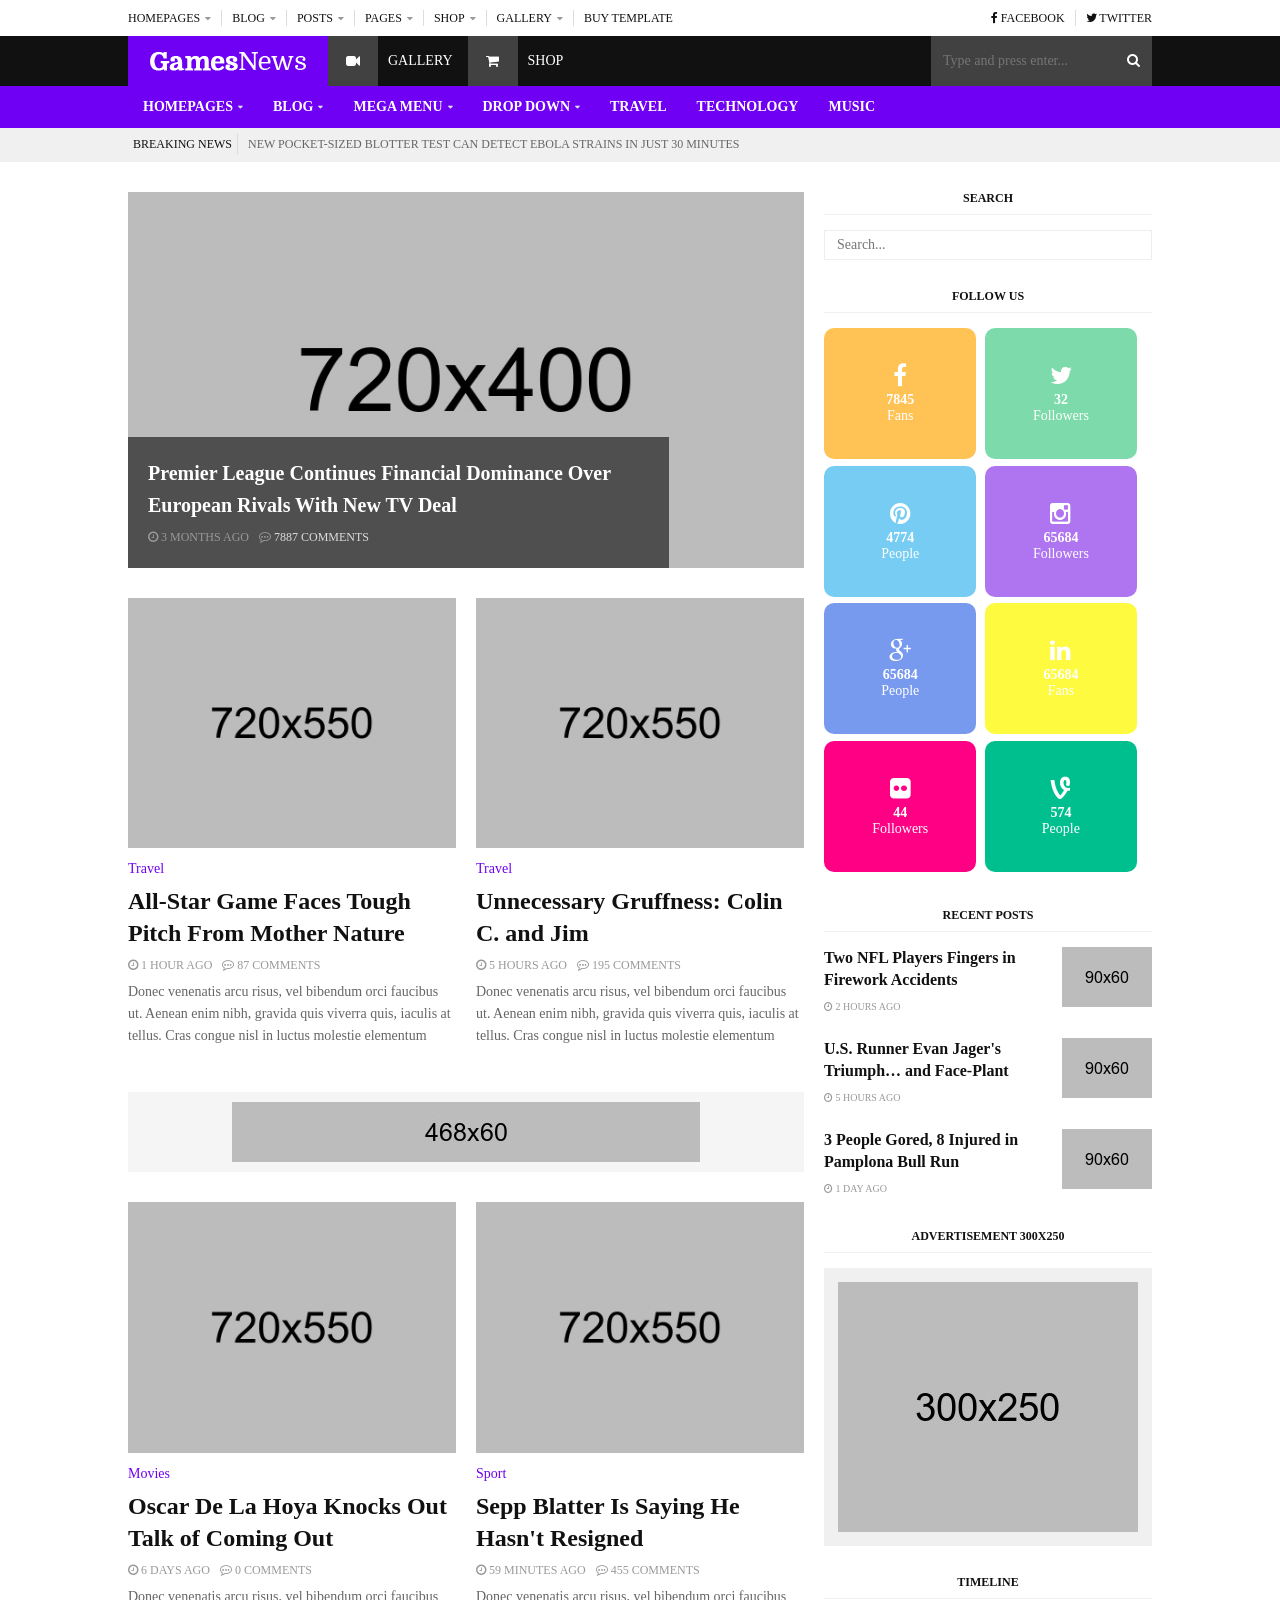
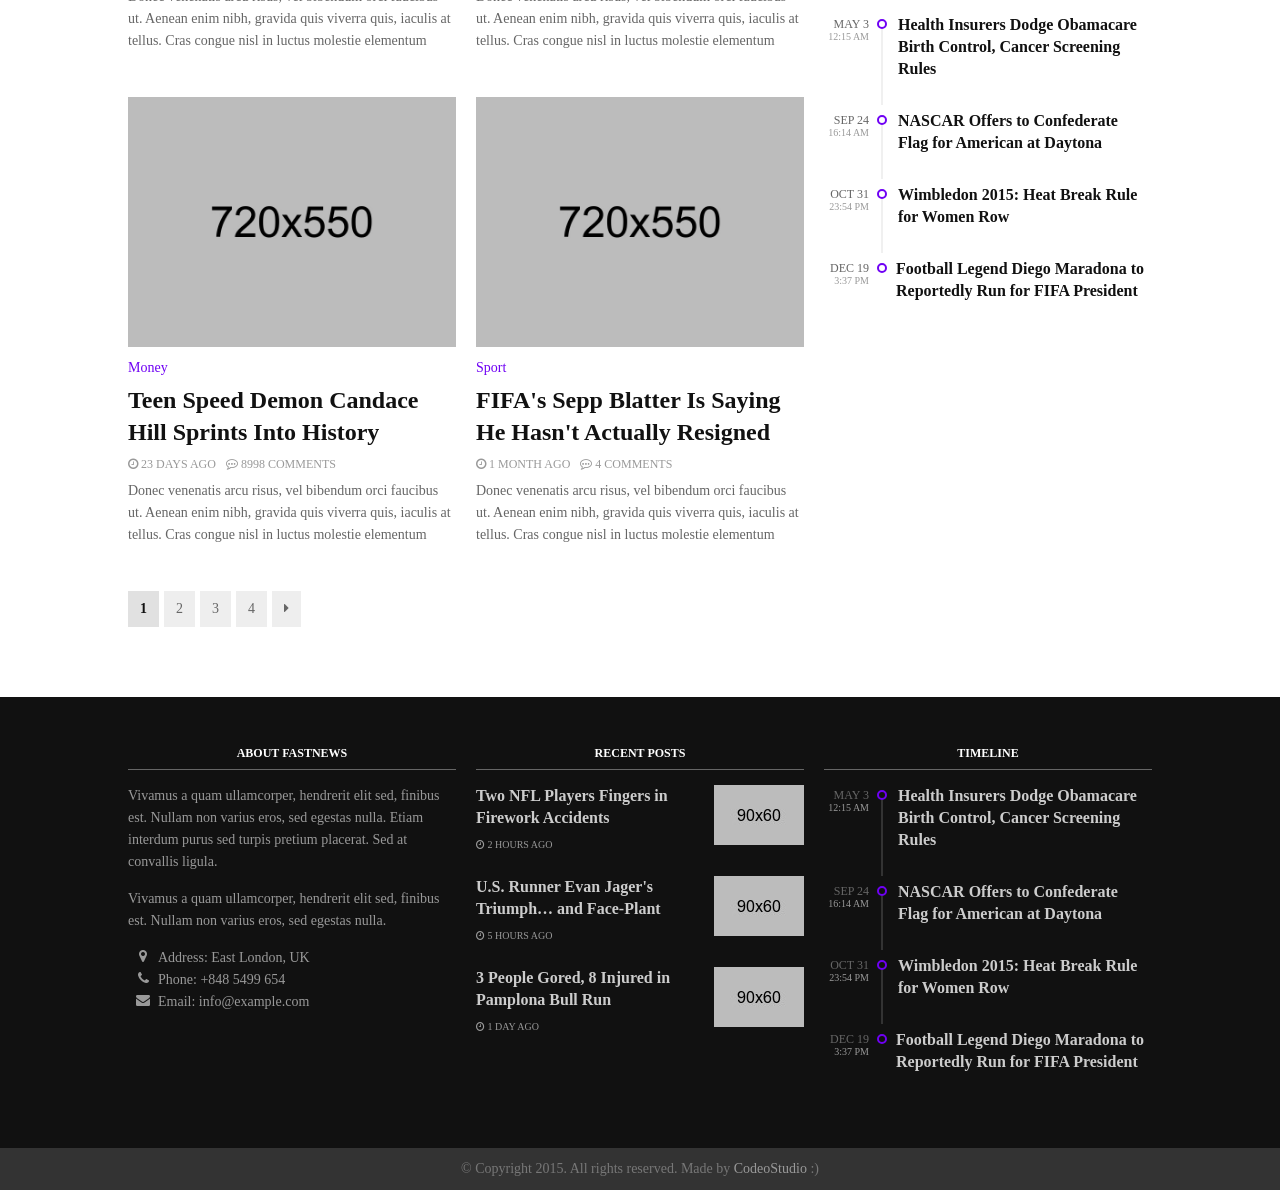
<file: plonetheme/barceloneta/theme/blog_1.html>
<!DOCTYPE html>
<html>
    <head>
        <title>GamesNews | Premium HTML5 Magazine Template</title>
        <!-- Meta tags -->
        <meta charset="UTF-8">
        <meta name="viewport" content="width=device-width, initial-scale=1">
        <!-- Favicons -->
        <link rel="shortcut icon" href="favicon.ico">
        <link rel="icon" type="image/png" href="favicon.png">
        <!-- Stylesheet -->
        <link rel="stylesheet" href="css/normalize.css">
        <link rel="stylesheet" href="css/typography.css">
        <link rel="stylesheet" href="css/fontawesome.css">
        <link rel="stylesheet" href="css/colors.css">
        <link rel="stylesheet" href="css/style.css"> 
        <!-- Responsive -->
        <link rel="stylesheet" media="(max-width:767px)" href="css/0-responsive.css">
        <link rel="stylesheet" media="(min-width:768px) and (max-width:1024px)" href="css/768-responsive.css">
        <link rel="stylesheet" media="(min-width:1025px) and (max-width:1199px)" href="css/1025-responsive.css">
        <link rel="stylesheet" media="(min-width:1200px)" href="css/1200-responsive.css">
        <!-- Google Fonts -->
        <link href='https://fonts.googleapis.com/css?family=Domine:400,700' rel='stylesheet' type='text/css'>
         
    </head>
    <body>

        <!-- Wrapper -->
        <div id="wrapper" class="wide">
            
            <!-- Header -->
            <header id="header">
                <!-- Header meta -->
                <div class="header_meta">
                    <div class="container">
                        <div class="toggle_top_navigation"><i class="fa fa-bars"></i></div>
                        <!-- Top menu -->
                        <nav id="top_navigation" class="clearfix">
                            <ul class="top_navigation clearfix">
                                <li><a href="#"><span>Homepages</span></a>
                                    <ul class="sub-menu">
                                        <li><a href="index.html">Home version</a></li>
                                        <li><a href="index_1.html">Home version 1</a></li>
                                        <li><a href="index_2.html">Home version 2</a></li>
                                        <li><a href="index_3.html">Home version 3</a></li>
                                    </ul>
                                </li>
                                <li><a href="#"><span>Blog</span></a>
                                    <ul class="sub-menu">
                                        <li><a href="blog.html">Blog list</a></li>
                                        <li><a href="blog_1.html">Blog grid</a></li>
                                        <li><a href="blog_2.html">Blog standard</a></li>
                                    </ul>
                                </li>
                                <li><a href="#"><span>Posts</span></a>
                                    <ul class="sub-menu">
                                        <li><a href="#"><span>Post layouts</span></a>                                             <ul class="sub-menu">                                                 <li><a href="post_standard.html">Post standard</a></li>                                                 <li><a href="post_standard_1.html">Post standard 1</a></li>                                             </ul>                                         </li>
                                        <li><a href="post_gallery.html">Post gallery</a></li>
                                        <li><a href="post_video.html">Post video</a></li>
                                        <li><a href="post_audio.html">Post audio</a></li>
                                        <li><a href="post_empty.html">Post no image</a></li>
                                    </ul>
                                </li>
                                <li><a href="#"><span>Pages</span></a>
                                    <ul class="sub-menu">
                                        <li><a href="page_shortcodes.html">Shortcodes</a></li>
                                        <li><a href="page_404.html">404 Page</a></li>
                                        <li><a href="page_fullwidth.html">Full width</a></li>
                                    </ul>
                                </li>
                                <li><a href="#"><span>Shop</span></a>
                                    <ul class="sub-menu">
                                        <li><a href="shop_category.html">Shop category</a></li>
                                        <li><a href="shop_single.html">Shop single</a></li>
                                    </ul>
                                </li>
                                <li><a href="#"><span>Gallery</span></a>
                                    <ul class="sub-menu">
                                        <li><a href="gallery_category.html">Gallery category</a></li>
                                        <li><a href="gallery_single.html">Gallery single</a></li>
                                    </ul>
                                </li>
                                <li><a href="http://themeforest.net/?ref=CodeoStudio" target="_blank">Buy template</a></li>
                            </ul>
                        </nav>
                        <!-- Social links -->
                        <ul class="header_social_links clearfix">
                            <li><a href="#"><i class="fa fa-facebook"></i> Facebook</a></li>
                            <li><a href="#"><i class="fa fa-twitter"></i> Twitter</a></li>
                        </ul>
                    </div>
                </div>
                <!-- Header main -->
                <div class="header_main">
                    <div class="container">
                        <div class="logo">
                            <!--<h1><a href="index.html">Fastnews</a></h1>-->
                            <a href="index.html"><img src="demo/FashionNews.png" alt="FashionNews"></a>
                        </div>
                        <div class="quick_links">
                            <div class="link">
                                <i class="fa fa-video-camera"></i>
                                <a href="gallery_category.html">Gallery</a>
                            </div>
                            <div class="link">
                                <i class="fa fa-shopping-cart"></i>
                                <a href="shop_category.html">Shop</a>
                            </div>
                        </div>
                        <div class="header_search">
                            <form>
                                <input type="text" placeholder="Type and press enter..." value="" name="s">
                            </form>
                        </div>
                    </div>
                </div>
                <!-- Header menu -->
                <div id="header_menu" class="header_menu header_is_sticky">
                    <div class="container">
                        <div class="toggle_main_navigation"><i class="fa fa-bars"></i></div>
                        <nav id="main_navigation" class="clearfix">
                            <ul class="main_navigation clearfix">
                                <li><a href="#"><span>Homepages</span></a>
                                    <ul class="sub-menu">
                                        <li><a href="index.html">Home version</a></li>
                                        <li><a href="index_1.html">Home version 1</a></li>
                                        <li><a href="index_2.html">Home version 2</a></li>
                                        <li><a href="index_3.html">Home version 3</a></li>
                                    </ul>
                                </li>
                                <li><a href="#"><span>Blog</span></a>
                                    <ul class="sub-menu">
                                        <li><a href="blog.html">Blog list</a></li>
                                        <li><a href="blog_1.html">Blog grid</a></li>
                                        <li><a href="blog_2.html">Blog standard</a></li>
                                    </ul>
                                </li>
                                <li class="has_dt_mega_menu"><a href="#"><span>Mega menu</span></a>
                                    <ul class="dt_mega_menu">
                                        <li>
                                            <!-- Widget recent posts -->
                                            <aside class="widget">
                                                <h3 class="widget_title">Recent posts</h3>
                                                <div class="widget_custom_posts">
                                                    <ul>
                                                        <li>
                                                            <div class="entry_thumbnail">
                                                                <a href="post_standard.html"><img src="demo/widget-posts/1.jpg" alt="Post"></a>
                                                            </div>
                                                            <h3><a href="post_standard.html">Two NFL Players Lose Fingers</a></h3>
                                                        </li>
                                                        <li>
                                                            <div class="entry_thumbnail">
                                                                <a href="post_standard.html"><img src="demo/widget-posts/2.jpg" alt="Post"></a>
                                                            </div>
                                                            <h3><a href="post_standard.html">U.S. Runner Evan Jager's Triumph...</a></h3>
                                                        </li>
                                                        <li>
                                                            <div class="entry_thumbnail">
                                                                <a href="post_standard.html"><img src="demo/widget-posts/3.jpg" alt="Post"></a>
                                                            </div>
                                                            <h3><a href="post_standard.html">8 Injured in Pamplona Bull Run</a></h3>
                                                        </li>
                                                    </ul>
                                                </div>
                                            </aside>
                                            
                                            <!-- Widget timeline -->
                                            <aside class="widget">
                                                <h3 class="widget_title">Timeline</h3>
                                                <div class="widget_timeline_posts">
                                                    <div class="item">
                                                        <span class="date">May 3</span>
                                                        <span class="time">12:15 am</span>
                                                        <div class="timeline_content">
                                                            <div class="pin_holder"><div class="inside"></div></div>
                                                            <h3><a href="post_standard.html">Health Insurers Dodge in 2015</a></h3>
                                                        </div>
                                                    </div>
                                                    <div class="item">
                                                        <span class="date">Sep 24</span>
                                                        <span class="time">16:14 am</span>
                                                        <div class="timeline_content">
                                                            <div class="pin_holder"><div class="inside"></div></div>
                                                            <h3><a href="post_standard.html">NASCAR Offers to Confederate Flag</a></h3>
                                                        </div>
                                                    </div>
                                                    <div class="item">
                                                        <span class="date">Oct 31</span>
                                                        <span class="time">23:54 pm</span>
                                                        <div class="timeline_content">
                                                            <div class="pin_holder"><div class="inside"></div></div>
                                                            <h3><a href="post_standard.html">Wimbledon 2015: Heat Break Rule</a></h3>
                                                        </div>
                                                    </div>
                                                </div>
                                            </aside>
                                            <!-- Widget tags -->
                                            <aside class="widget widget_tag_cloud">
                                                <h3 class="widget_title"><span>Tag cloud</span></h3>
                                                <div class="tagcloud">
                                                    <a href="#">design</a>
                                                    <a href="#">photography</a>
                                                    <a href="#">css</a>
                                                    <a href="#">travel</a>
                                                    <a href="#">wordpress</a>
                                                    <a href="#">fashion</a>
                                                    <a href="#">travel</a>
                                                    <a href="#">tv</a>
                                                    <a href="#">business</a>
                                                    <a href="#">travel</a>
                                                    <a href="#">fashion</a>
                                                    <a href="#">psd</a>
                                                    <a href="#">design</a>
                                                    <a href="#">technology</a>
                                                    <a href="#">js</a>
                                                    <a href="#">music</a>
                                                    <a href="#">wordpress</a>
                                                    <a href="#">fashion</a>
                                                    <a href="#">travel</a>
                                                    <a href="#">tv</a>
                                                    <a href="#">business</a>
                                                    <a href="#">travel</a>
                                                    <a href="#">fashion</a>
                                                    <a href="#">psd</a>
                                                </div>
                                            </aside>
                                            <!-- Widget banner 300x250 -->
                                            <aside class="widget">
                                                <h3 class="widget_title"><span>Advertisement 300x250</span></h3>
                                                <div class="widget_banner_300x250">
                                                    <a href="http://themeforest.net/?ref=CodeoStudio" target="_blank">
                                                        <img src="demo/banner-ads/300x250.jpg" alt="Banner">
                                                    </a>
                                                </div>
                                            </aside>
                                        </li>
                                    </ul>
                                </li>
                                <li><a href="#"><span>Drop down</span></a>
                                    <ul class="sub-menu">
                                        <li><a href="#">Home</a></li>
                                        <li><a href="#">Shortcodes</a></li>
                                        <li><a href="#">Blog</a></li>
                                        <li><a href="#">News</a></li>
                                        <li><a href="#"><span>Drop down</span></a>
                                            <ul class="sub-menu">
                                                <li><a href="#">Home</a></li>
                                                <li><a href="#">Shortcodes</a></li>
                                                <li><a href="#">Blog</a></li>
                                                <li><a href="#">News</a></li>
                                                <li><a href="#">About</a></li>
                                                <li><a href="#">Contact us</a></li>
                                            </ul>
                                        </li>
                                        <li><a href="#">About</a></li>
                                        <li><a href="#">Contact us</a></li>
                                    </ul>
                                </li>
                                <li><a href="#">Travel</a></li>
                                <li><a href="#">Technology</a></li>
                                <li><a href="#">Music</a></li>
                            </ul>
                        </nav>
                    </div>
                </div>
                <!-- Braking news -->
                <div class="breaking_news">
                    <div class="container">
                        <div class="breaking_news_title">Breaking news</div>
                        <div class="breaking_news_container">
                            <div><a href="post_standard.html">New Pocket-Sized Blotter Test Can Detect Ebola Strains in Just 30 Minutes</a></div>
                            <div><a href="post_standard.html">No Joke: FIFA's Communications Director Resigns</a></div>
                            <div><a href="post_standard.html">Swiss Attorney General Seizes IT Data From FIFA</a></div>
                        </div>
                    </div>
                </div>
            </header>
                        
            <!-- Container -->
            <div class="container">
                <div class="row">                    
                    <!-- Main content -->
                    <div class="col col_8_of_12 main_content">
                        <!-- Main slider -->
                        <div class="main_slider">
                            <!-- Slide -->
                            <div class="slide">
                                <a href="post_standard.html"><img src="demo/main-slider/2.jpg" alt="Post"></a>
                                <div class="slide_content">
                                    <h3><a href="post_standard.html">Premier League Continues Financial Dominance Over European Rivals With New TV Deal</a></h3>
                                    <div class="entry_meta">
                                        <span><i class="fa fa-clock-o"></i> 3 months ago</span>
                                        <span><i class="fa fa-commenting-o"></i> <a href="#">7887 comments</a></span>
                                    </div>
                                </div>
                            </div>
                            <!-- Slide -->
                            <div class="slide">
                                <a href="post_standard.html"><img src="demo/main-slider/1.jpg" alt="Post"></a>
                                <div class="slide_content">
                                    <h3><a href="post_standard.html">The UEFA Champions League Is a Cure for Sport's Winter Doldrums</a></h3>
                                    <div class="entry_meta">
                                        <span><i class="fa fa-clock-o"></i> 12 minutes ago</span>
                                        <span><i class="fa fa-commenting-o"></i> <a href="#">66 comments</a></span>
                                    </div>
                                </div>
                            </div>
                            <!-- Slide -->
                            <div class="slide">
                                <a href="post_standard.html"><img src="demo/main-slider/3.jpg" alt="Post"></a>
                                <div class="slide_content">
                                    <h3><a href="post_standard.html">As Football Season Inches Closer, Roger Goodell Remains Mum on Tom Brady Suspension</a></h3>
                                    <div class="entry_meta">
                                        <span><i class="fa fa-clock-o"></i> 2 hours ago</span>
                                        <span><i class="fa fa-commenting-o"></i> <a href="#">16 comments</a></span>
                                    </div>
                                </div>
                            </div>
                            <!-- Slide -->
                            <div class="slide">
                                <a href="post_standard.html"><img src="demo/main-slider/4.jpg" alt="Post"></a>
                                <div class="slide_content">
                                    <h3><a href="post_standard.html">PGA of America Moves Grand Slam From Donald Trump's Los Angeles Course</a></h3>
                                    <div class="entry_meta">
                                        <span><i class="fa fa-clock-o"></i> 3 days ago</span>
                                        <span><i class="fa fa-commenting-o"></i> <a href="#">9874 comments</a></span>
                                    </div>
                                </div>
                            </div>
                        </div>
                        <div class="row">
                            <div class="col col_6_of_12">
                                <!-- Article standard view -->
                                <div class="article_standard_view">
                                    <article class="item">
                                        <div class="item_header">
                                            <a href="post_standard.html"><img src="demo/article-list-view/21.jpg" alt="Post"></a>
                                        </div>
                                        <div class="item_content">
                                            <div class="entry_category">
                                                <a href="blog.html category">Travel</a>
                                            </div>
                                            <h3><a href="post_standard.html">All-Star Game Faces Tough Pitch From Mother Nature</a></h3>
                                            <div class="entry_meta">
                                                <span><i class="fa fa-clock-o"></i> 1 hour ago</span>
                                                <span><i class="fa fa-commenting-o"></i> 87 comments</span>
                                            </div>
                                            <p>Donec venenatis arcu risus, vel bibendum orci faucibus ut. Aenean enim nibh, gravida quis viverra quis, iaculis at tellus. Cras congue nisl in luctus molestie elementum</p>
                                        </div>
                                    </article>
                                </div>
                            </div>
                            <div class="col col_6_of_12">
                                <!-- Article standard view -->
                                <div class="article_standard_view">
                                    <article class="item">
                                        <div class="item_header">
                                            <a href="post_standard.html"><img src="demo/article-list-view/22.jpg" alt="Post"></a>
                                        </div>
                                        <div class="item_content">
                                            <div class="entry_category">
                                                <a href="blog.html category">Travel</a>
                                            </div>
                                            <h3><a href="post_standard.html">Unnecessary Gruffness: Colin C. and Jim</a></h3>
                                            <div class="entry_meta">
                                                <span><i class="fa fa-clock-o"></i> 5 hours ago</span>
                                                <span><i class="fa fa-commenting-o"></i> 195 comments</span>
                                            </div>
                                            <p>Donec venenatis arcu risus, vel bibendum orci faucibus ut. Aenean enim nibh, gravida quis viverra quis, iaculis at tellus. Cras congue nisl in luctus molestie elementum</p>
                                        </div>
                                    </article>
                                </div>
                            </div>
                        </div>
                        <!-- Banner -->
                        <div class="content_banner">
                            <a href="http://themeforest.net/?ref=CodeoStudio" target="_blank">
                                <img src="demo/banner-ads/468x60.jpg" alt="Banner">
                            </a>
                        </div>
                        <div class="row">
                            <div class="col col_6_of_12">
                                <!-- Article standard view -->
                                <div class="article_standard_view">
                                    <article class="item">
                                        <div class="item_header">
                                            <a href="post_standard.html"><img src="demo/article-list-view/2.jpg" alt="Post"></a>
                                        </div>
                                        <div class="item_content">
                                            <div class="entry_category">
                                                <a href="blog.html category">Movies</a>
                                            </div>
                                            <h3><a href="post_standard.html">Oscar De La Hoya Knocks Out Talk of Coming Out</a></h3>
                                            <div class="entry_meta">
                                                <span><i class="fa fa-clock-o"></i> 6 days ago</span>
                                                <span><i class="fa fa-commenting-o"></i> 0 comments</span>
                                            </div>
                                            <p>Donec venenatis arcu risus, vel bibendum orci faucibus ut. Aenean enim nibh, gravida quis viverra quis, iaculis at tellus. Cras congue nisl in luctus molestie elementum</p>
                                        </div>
                                    </article>
                                </div>
                            </div>
                            <div class="col col_6_of_12">
                                <!-- Article standard view -->
                                <div class="article_standard_view">
                                    <article class="item">
                                        <div class="item_header">
                                            <a href="post_standard.html"><img src="demo/article-list-view/8.jpg" alt="Post"></a>
                                        </div>
                                        <div class="item_content">
                                            <div class="entry_category">
                                                <a href="blog.html category">Sport</a>
                                            </div>
                                            <h3><a href="post_standard.html">Sepp Blatter Is Saying He Hasn't Resigned</a></h3>
                                            <div class="entry_meta">
                                                <span><i class="fa fa-clock-o"></i> 59 minutes ago</span>
                                                <span><i class="fa fa-commenting-o"></i> 455 comments</span>
                                            </div>
                                            <p>Donec venenatis arcu risus, vel bibendum orci faucibus ut. Aenean enim nibh, gravida quis viverra quis, iaculis at tellus. Cras congue nisl in luctus molestie elementum</p>
                                        </div>
                                    </article>
                                </div>
                            </div>
                        </div>
                        <div class="row">
                            <div class="col col_6_of_12">
                                <!-- Article standard view -->
                                <div class="article_standard_view">
                                    <article class="item">
                                        <div class="item_header">
                                            <a href="post_standard.html"><img src="demo/article-list-view/5.jpg" alt="Post"></a>
                                        </div>
                                        <div class="item_content">
                                            <div class="entry_category">
                                                <a href="blog.html category">Money</a>
                                            </div>
                                            <h3><a href="post_standard.html">Teen Speed Demon Candace Hill Sprints Into History</a></h3>
                                            <div class="entry_meta">
                                                <span><i class="fa fa-clock-o"></i> 23 days ago</span>
                                                <span><i class="fa fa-commenting-o"></i> 8998 comments</span>
                                            </div>
                                            <p>Donec venenatis arcu risus, vel bibendum orci faucibus ut. Aenean enim nibh, gravida quis viverra quis, iaculis at tellus. Cras congue nisl in luctus molestie elementum</p>
                                        </div>
                                    </article>
                                </div>
                            </div>
                            <div class="col col_6_of_12">
                                <!-- Article standard view -->
                                <div class="article_standard_view">
                                    <article class="item">
                                        <div class="item_header">
                                            <a href="post_standard.html"><img src="demo/article-list-view/18.jpg" alt="Post"></a>
                                        </div>
                                        <div class="item_content">
                                            <div class="entry_category">
                                                <a href="blog.html category">Sport</a>
                                            </div>
                                            <h3><a href="post_standard.html">FIFA's Sepp Blatter Is Saying He Hasn't Actually Resigned</a></h3>
                                            <div class="entry_meta">
                                                <span><i class="fa fa-clock-o"></i> 1 month ago</span>
                                                <span><i class="fa fa-commenting-o"></i> 4 comments</span>
                                            </div>
                                            <p>Donec venenatis arcu risus, vel bibendum orci faucibus ut. Aenean enim nibh, gravida quis viverra quis, iaculis at tellus. Cras congue nisl in luctus molestie elementum</p>
                                        </div>
                                    </article>
                                </div>
                            </div>
                        </div>
                        <ul class="page-numbers">
                            <li><span class="page-numbers current">1</span></li>
                            <li><a class="page-numbers" href="#">2</a></li>
                            <li><a class="page-numbers" href="#">3</a></li>
                            <li><a class="page-numbers" href="#">4</a></li>
                            <li><a class="next page-numbers" href="#"><i class="fa fa-caret-right"></i></a></li>
                        </ul>
                    </div>                    
                    <!-- Sidebar area -->
                    <div class="col col_4_of_12 sidebar_area">
                        <div class="theiaStickySidebar">
                            <!-- Widget search -->
                            <aside class="widget widget_search">
                                <h3 class="widget_title">Search</h3>
                                <form>
                                    <input type="search" placeholder="Search...">
                                </form>
                            </aside>
                            <!-- Widget social apps -->
                            <aside class="widget">
                                <h3 class="widget_title">Follow us</h3>
                                <div class="widget_social_apps">
                                    <div class="app_social facebook">
                                        <a href="https://www.facebook.com/" target="_blank">
                                            <span class="app_icon"><i class="fa fa-facebook"></i></span>
                                            <span class="app_count">7845</span>
                                            <span class="app_type">Fans</span>
                                        </a>
                                    </div>
                                    <div class="app_social twitter">
                                        <a href="https://www.twitter.com/" target="_blank">
                                            <span class="app_icon"><i class="fa fa-twitter"></i></span>
                                            <span class="app_count">32</span>
                                            <span class="app_type">Followers</span>
                                        </a>
                                    </div>
                                    <div class="app_social pinterest">
                                        <a href="https://www.pinterest.com/" target="_blank">
                                            <span class="app_icon"><i class="fa fa-pinterest"></i></span>
                                            <span class="app_count">4774</span>
                                            <span class="app_type">People</span>
                                        </a>
                                    </div>
                                    <div class="app_social instagram">
                                        <a href="https://www.instagram.com/" target="_blank">
                                            <span class="app_icon"><i class="fa fa-instagram"></i></span>
                                            <span class="app_count">65684</span>
                                            <span class="app_type">Followers</span>
                                        </a>
                                    </div>
                                    <div class="app_social google">
                                        <a href="https://www.google.com/" target="_blank">
                                            <span class="app_icon"><i class="fa fa-google-plus"></i></span>
                                            <span class="app_count">65684</span>
                                            <span class="app_type">People</span>
                                        </a>
                                    </div>
                                    <div class="app_social linkedin">
                                        <a href="https://www.linkedin.com/" target="_blank">
                                            <span class="app_icon"><i class="fa fa-linkedin"></i></span>
                                            <span class="app_count">65684</span>
                                            <span class="app_type">Fans</span>
                                        </a>
                                    </div>
                                    <div class="app_social flickr">
                                        <a href="https://www.flickr.com/" target="_blank">
                                            <span class="app_icon"><i class="fa fa-flickr"></i></span>
                                            <span class="app_count">44</span>
                                            <span class="app_type">Followers</span>
                                        </a>
                                    </div>
                                    <div class="app_social vine">
                                        <a href="https://www.vine.com/" target="_blank">
                                            <span class="app_icon"><i class="fa fa-vine"></i></span>
                                            <span class="app_count">574</span>
                                            <span class="app_type">People</span>
                                        </a>
                                    </div>
                                </div>
                            </aside>
                            <!-- Widget recent posts -->
                            <aside class="widget">
                                <h3 class="widget_title">Recent posts</h3>
                                <div class="widget_custom_posts">
                                    <ul>
                                        <li>
                                            <div class="entry_thumbnail">
                                                <a href="post_standard.html"><img src="demo/widget-posts/1.jpg" alt="Post"></a>
                                            </div>
                                            <h3><a href="post_standard.html">Two NFL Players Fingers in Firework Accidents</a></h3>
                                            <div class="entry_meta">
                                                <span><i class="fa fa-clock-o"></i> 2 hours ago</span>
                                            </div>
                                        </li>
                                        <li>
                                            <div class="entry_thumbnail">
                                                <a href="post_standard.html"><img src="demo/widget-posts/2.jpg" alt="Post"></a>
                                            </div>
                                            <h3><a href="post_standard.html">U.S. Runner Evan Jager's Triumph… and Face-Plant</a></h3>
                                            <div class="entry_meta">
                                                <span><i class="fa fa-clock-o"></i> 5 hours ago</span>
                                            </div>
                                        </li>
                                        <li>
                                            <div class="entry_thumbnail">
                                                <a href="post_standard.html"><img src="demo/widget-posts/3.jpg" alt="Post"></a>
                                            </div>
                                            <h3><a href="post_standard.html">3 People Gored, 8 Injured in Pamplona Bull Run</a></h3>
                                            <div class="entry_meta">
                                                <span><i class="fa fa-clock-o"></i> 1 day ago</span>
                                            </div>
                                        </li>
                                    </ul>
                                </div>
                            </aside>
                            <!-- Widget banner 300x250 -->
                            <aside class="widget">
                                <h3 class="widget_title"><span>Advertisement 300x250</span></h3>
                                <div class="widget_banner_300x250">
                                    <a href="http://themeforest.net/?ref=CodeoStudio" target="_blank">
                                        <img src="demo/banner-ads/300x250.jpg" alt="Banner">
                                    </a>
                                </div>
                            </aside>
                            <!-- Widget timeline -->
                            <aside class="widget">
                                <h3 class="widget_title">Timeline</h3>
                                <div class="widget_timeline_posts">
                                    <div class="item">
                                        <span class="date">May 3</span>
                                        <span class="time">12:15 am</span>
                                        <div class="timeline_content">
                                            <div class="pin_holder"><div class="inside"></div></div>
                                            <h3><a href="post_standard.html">Health Insurers Dodge Obamacare Birth Control, Cancer Screening Rules</a></h3>
                                        </div>
                                    </div>
                                    <div class="item">
                                        <span class="date">Sep 24</span>
                                        <span class="time">16:14 am</span>
                                        <div class="timeline_content">
                                            <div class="pin_holder"><div class="inside"></div></div>
                                            <h3><a href="post_standard.html">NASCAR Offers to Confederate Flag for American at Daytona</a></h3>
                                        </div>
                                    </div>
                                    <div class="item">
                                        <span class="date">Oct 31</span>
                                        <span class="time">23:54 pm</span>
                                        <div class="timeline_content">
                                            <div class="pin_holder"><div class="inside"></div></div>
                                            <h3><a href="post_standard.html">Wimbledon 2015: Heat Break Rule for Women Row</a></h3>
                                        </div>
                                    </div>
                                    <div class="item">
                                        <span class="date">Dec 19</span>
                                        <span class="time">3:37 pm</span>
                                        <div class="timeline_content">
                                            <div class="pin_holder"><div class="inside"></div></div>
                                            <h3><a href="post_standard.html">Football Legend Diego Maradona to Reportedly Run for FIFA President</a></h3>
                                        </div>
                                    </div>
                                </div>
                            </aside>
                        </div>
                    </div>                    
                </div>
            </div>
            
            <!-- Footer -->
            <footer id="footer">
                <div class="container">
                    <div class="row">
                        <div class="col col_4_of_12">
                            <aside class="widget widget_text">
                                <h3 class="widget_title"><span>About FastNews</span></h3>
                                <div class="textwidget">
                                    <p>Vivamus a quam ullamcorper, hendrerit elit sed, finibus est. Nullam non varius eros, sed egestas nulla. Etiam interdum purus sed turpis pretium placerat. Sed at convallis ligula.</p>
                                    <p>Vivamus a quam ullamcorper, hendrerit elit sed, finibus est. Nullam non varius eros, sed egestas nulla.</p>
                                    <ul class="fa-ul">
                                        <li><i class="fa-li fa fa-map-marker"></i>Address: East London, UK</li>
                                        <li><i class="fa-li fa fa-phone"></i>Phone: +848 5499 654</li>
                                        <li><i class="fa-li fa fa-envelope"></i>Email: info@example.com</li>
                                    </ul>
                                </div>
                            </aside>
                        </div>
                        <div class="col col_4_of_12">
                            <aside class="widget">
                                <h3 class="widget_title">Recent posts</h3>
                                <div class="widget_custom_posts">
                                    <ul>
                                        <li>
                                            <div class="entry_thumbnail">
                                                <a href="post_standard.html"><img src="demo/widget-posts/1.jpg" alt="Post"></a>
                                            </div>
                                            <h3><a href="post_standard.html">Two NFL Players Fingers in Firework Accidents</a></h3>
                                            <div class="entry_meta">
                                                <span><i class="fa fa-clock-o"></i> 2 hours ago</span>
                                            </div>
                                        </li>
                                        <li>
                                            <div class="entry_thumbnail">
                                                <a href="post_standard.html"><img src="demo/widget-posts/2.jpg" alt="Post"></a>
                                            </div>
                                            <h3><a href="post_standard.html">U.S. Runner Evan Jager's Triumph… and Face-Plant</a></h3>
                                            <div class="entry_meta">
                                                <span><i class="fa fa-clock-o"></i> 5 hours ago</span>
                                            </div>
                                        </li>
                                        <li>
                                            <div class="entry_thumbnail">
                                                <a href="post_standard.html"><img src="demo/widget-posts/3.jpg" alt="Post"></a>
                                            </div>
                                            <h3><a href="post_standard.html">3 People Gored, 8 Injured in Pamplona Bull Run</a></h3>
                                            <div class="entry_meta">
                                                <span><i class="fa fa-clock-o"></i> 1 day ago</span>
                                            </div>
                                        </li>
                                    </ul>
                                </div>
                            </aside>
                        </div>
                        <div class="col col_4_of_12">
                            <aside class="widget">
                                <h3 class="widget_title">Timeline</h3>
                                <div class="widget_timeline_posts">
                                    <div class="item">
                                        <span class="date">May 3</span>
                                        <span class="time">12:15 am</span>
                                        <div class="timeline_content">
                                            <div class="pin_holder"><div class="inside"></div></div>
                                            <h3><a href="post_standard.html">Health Insurers Dodge Obamacare Birth Control, Cancer Screening Rules</a></h3>
                                        </div>
                                    </div>
                                    <div class="item">
                                        <span class="date">Sep 24</span>
                                        <span class="time">16:14 am</span>
                                        <div class="timeline_content">
                                            <div class="pin_holder"><div class="inside"></div></div>
                                            <h3><a href="post_standard.html">NASCAR Offers to Confederate Flag for American at Daytona</a></h3>
                                        </div>
                                    </div>
                                    <div class="item">
                                        <span class="date">Oct 31</span>
                                        <span class="time">23:54 pm</span>
                                        <div class="timeline_content">
                                            <div class="pin_holder"><div class="inside"></div></div>
                                            <h3><a href="post_standard.html">Wimbledon 2015: Heat Break Rule for Women Row</a></h3>
                                        </div>
                                    </div>
                                    <div class="item">
                                        <span class="date">Dec 19</span>
                                        <span class="time">3:37 pm</span>
                                        <div class="timeline_content">
                                            <div class="pin_holder"><div class="inside"></div></div>
                                            <h3><a href="post_standard.html">Football Legend Diego Maradona to Reportedly Run for FIFA President</a></h3>
                                        </div>
                                    </div>
                                </div>
                            </aside>
                        </div>
                    </div>
                </div>
            </footer>
            
            <!-- Copyright -->
            <div id="copyright">
                <div class="container">
                    &copy; Copyright 2015. All rights reserved. Made by <a href="http://themeforest.net/?ref=CodeoStudio" target="_blank">CodeoStudio</a> :)
                </div>
            </div>
            
        </div>

        <!-- Javascripts -->
        <script src="js/jquery.js"></script>
        <script src="js/jquery-ui.js"></script>
        <script src="js/jquery-stickykit.js"></script>
        <script src="js/jquery-lightbox.js"></script>
        <script src="js/jquery-fitvids.js"></script>
        <script src="js/jquery-carousel.js"></script>
        <script src="js/jquery-init.js"></script>
         
    </body>
</html>
</file>
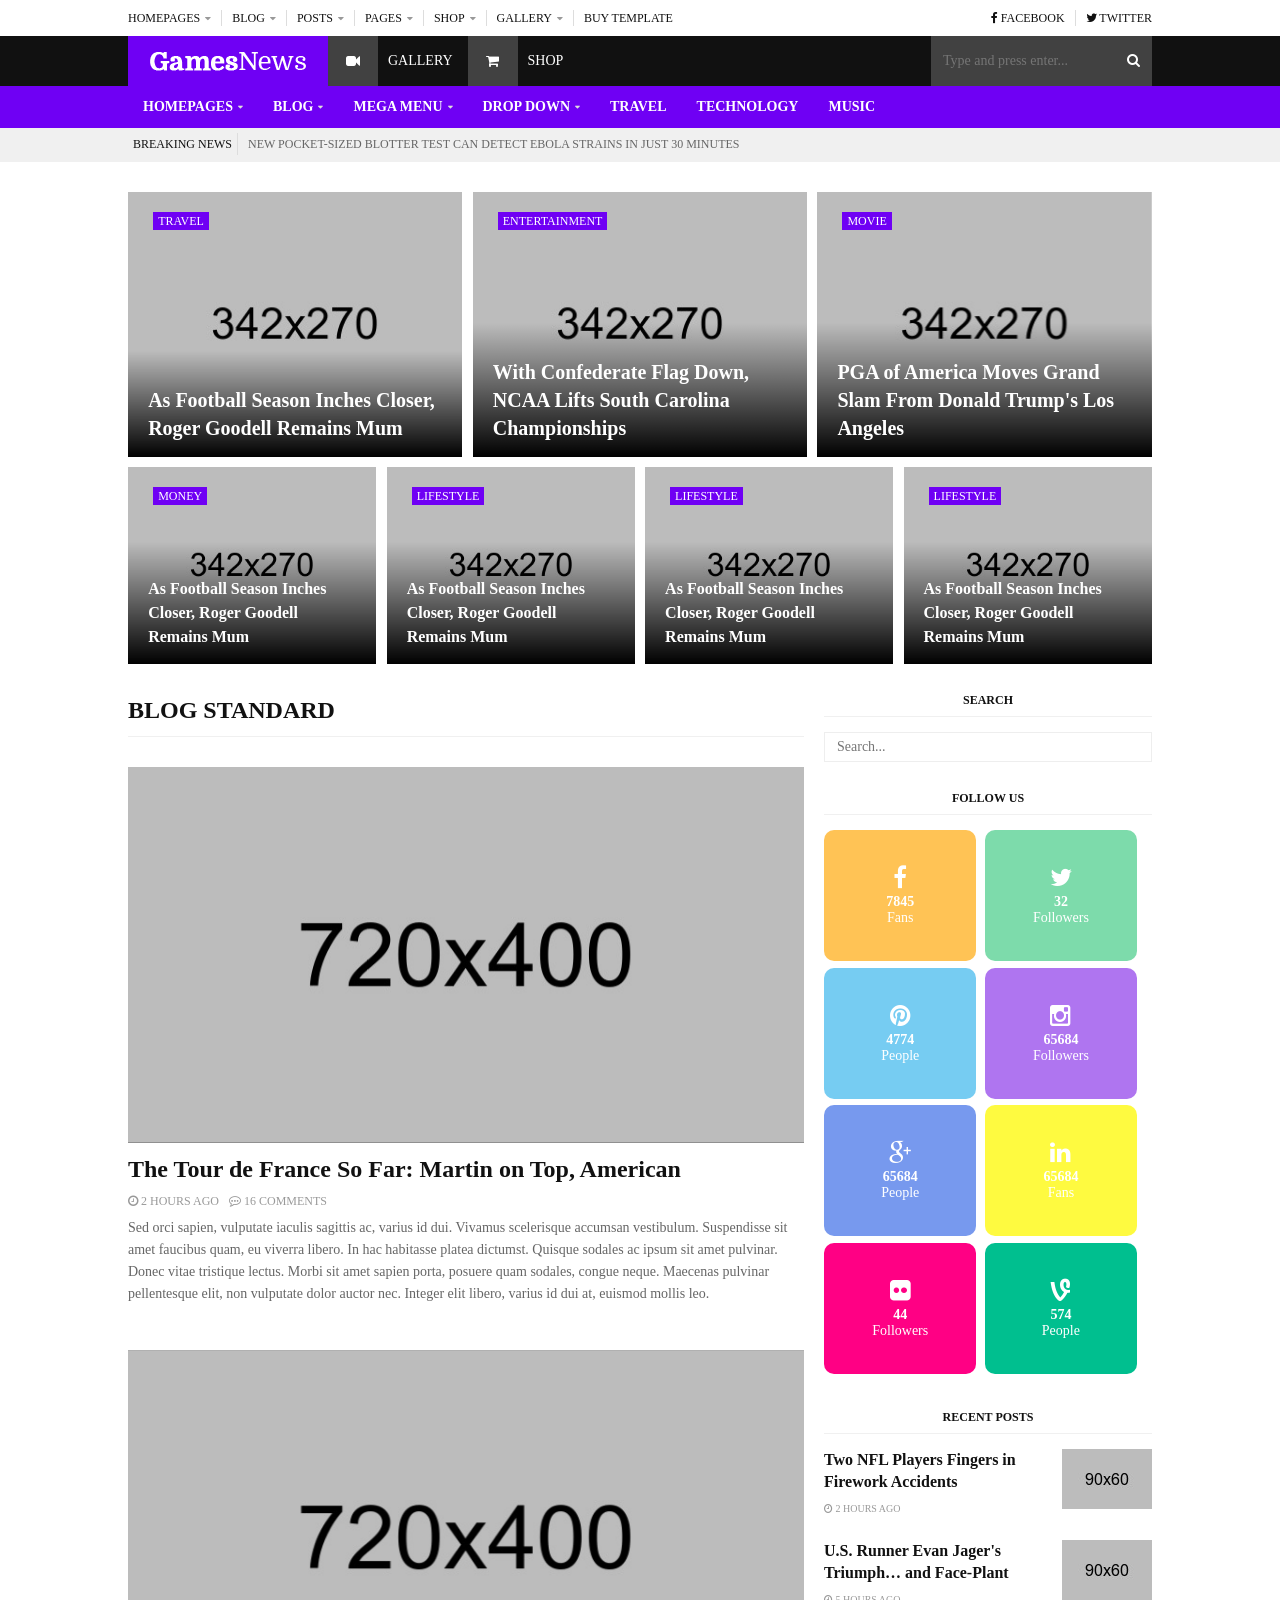
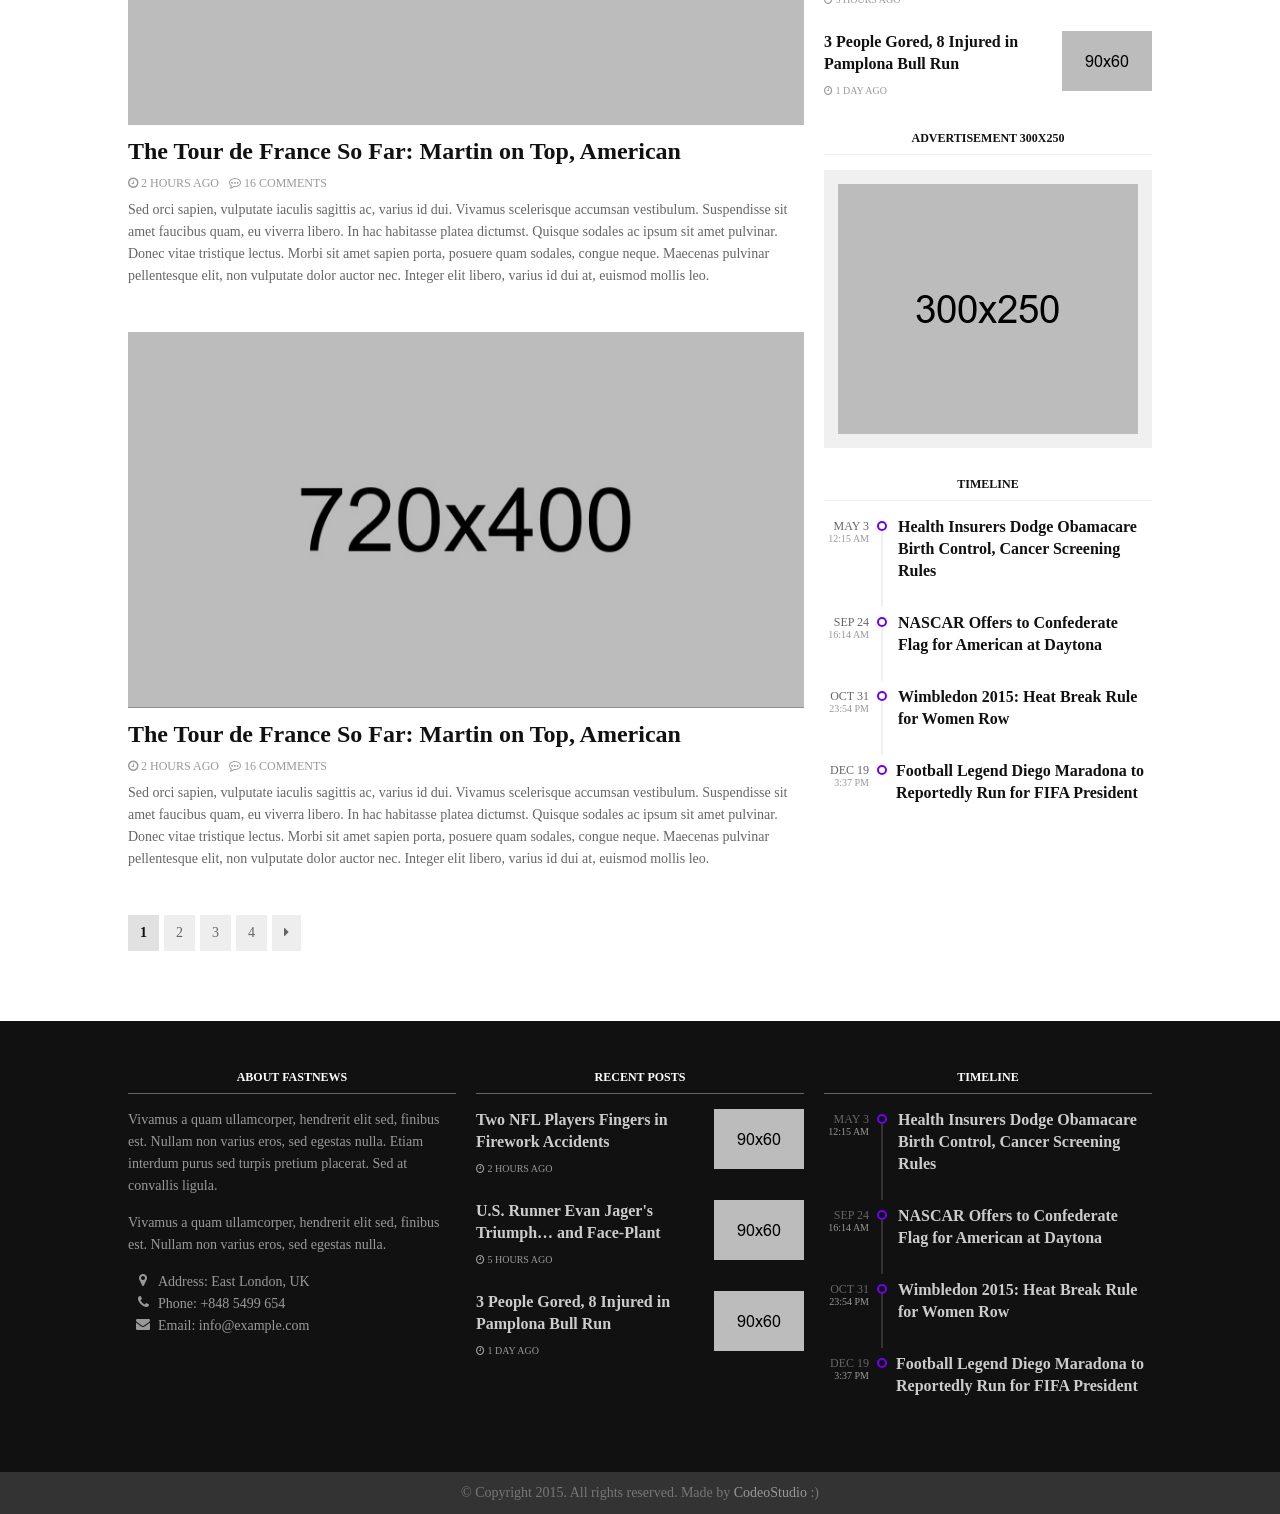
<file: plonetheme/barceloneta/theme/blog_2.html>
<!DOCTYPE html>
<html>
    <head>
        <title>GamesNews | Premium HTML5 Magazine Template</title>
        <!-- Meta tags -->
        <meta charset="UTF-8">
        <meta name="viewport" content="width=device-width, initial-scale=1">
        <!-- Favicons -->
        <link rel="shortcut icon" href="favicon.ico">
        <link rel="icon" type="image/png" href="favicon.png">
        <!-- Stylesheet -->
        <link rel="stylesheet" href="css/normalize.css">
        <link rel="stylesheet" href="css/typography.css">
        <link rel="stylesheet" href="css/fontawesome.css">
        <link rel="stylesheet" href="css/colors.css">
        <link rel="stylesheet" href="css/style.css"> 
        <!-- Responsive -->
        <link rel="stylesheet" media="(max-width:767px)" href="css/0-responsive.css">
        <link rel="stylesheet" media="(min-width:768px) and (max-width:1024px)" href="css/768-responsive.css">
        <link rel="stylesheet" media="(min-width:1025px) and (max-width:1199px)" href="css/1025-responsive.css">
        <link rel="stylesheet" media="(min-width:1200px)" href="css/1200-responsive.css">
        <!-- Google Fonts -->
        <link href='https://fonts.googleapis.com/css?family=Domine:400,700' rel='stylesheet' type='text/css'>
         
    </head>
    <body>

        <!-- Wrapper -->
        <div id="wrapper" class="wide">
            
            <!-- Header -->
            <header id="header">
                <!-- Header meta -->
                <div class="header_meta">
                    <div class="container">
                        <div class="toggle_top_navigation"><i class="fa fa-bars"></i></div>
                        <!-- Top menu -->
                        <nav id="top_navigation" class="clearfix">
                            <ul class="top_navigation clearfix">
                                <li><a href="#"><span>Homepages</span></a>
                                    <ul class="sub-menu">
                                        <li><a href="index.html">Home version</a></li>
                                        <li><a href="index_1.html">Home version 1</a></li>
                                        <li><a href="index_2.html">Home version 2</a></li>
                                        <li><a href="index_3.html">Home version 3</a></li>
                                    </ul>
                                </li>
                                <li><a href="#"><span>Blog</span></a>
                                    <ul class="sub-menu">
                                        <li><a href="blog.html">Blog list</a></li>
                                        <li><a href="blog_1.html">Blog grid</a></li>
                                        <li><a href="blog_2.html">Blog standard</a></li>
                                    </ul>
                                </li>
                                <li><a href="#"><span>Posts</span></a>
                                    <ul class="sub-menu">
                                        <li><a href="#"><span>Post layouts</span></a>                                             <ul class="sub-menu">                                                 <li><a href="post_standard.html">Post standard</a></li>                                                 <li><a href="post_standard_1.html">Post standard 1</a></li>                                             </ul>                                         </li>
                                        <li><a href="post_gallery.html">Post gallery</a></li>
                                        <li><a href="post_video.html">Post video</a></li>
                                        <li><a href="post_audio.html">Post audio</a></li>
                                        <li><a href="post_empty.html">Post no image</a></li>
                                    </ul>
                                </li>
                                <li><a href="#"><span>Pages</span></a>
                                    <ul class="sub-menu">
                                        <li><a href="page_shortcodes.html">Shortcodes</a></li>
                                        <li><a href="page_404.html">404 Page</a></li>
                                        <li><a href="page_fullwidth.html">Full width</a></li>
                                    </ul>
                                </li>
                                <li><a href="#"><span>Shop</span></a>
                                    <ul class="sub-menu">
                                        <li><a href="shop_category.html">Shop category</a></li>
                                        <li><a href="shop_single.html">Shop single</a></li>
                                    </ul>
                                </li>
                                <li><a href="#"><span>Gallery</span></a>
                                    <ul class="sub-menu">
                                        <li><a href="gallery_category.html">Gallery category</a></li>
                                        <li><a href="gallery_single.html">Gallery single</a></li>
                                    </ul>
                                </li>
                                <li><a href="http://themeforest.net/?ref=CodeoStudio" target="_blank">Buy template</a></li>
                            </ul>
                        </nav>
                        <!-- Social links -->
                        <ul class="header_social_links clearfix">
                            <li><a href="#"><i class="fa fa-facebook"></i> Facebook</a></li>
                            <li><a href="#"><i class="fa fa-twitter"></i> Twitter</a></li>
                        </ul>
                    </div>
                </div>
                <!-- Header main -->
                <div class="header_main">
                    <div class="container">
                        <div class="logo">
                            <!--<h1><a href="index.html">Fastnews</a></h1>-->
                            <a href="index.html"><img src="demo/FashionNews.png" alt="FashionNews"></a>
                        </div>
                        <div class="quick_links">
                            <div class="link">
                                <i class="fa fa-video-camera"></i>
                                <a href="gallery_category.html">Gallery</a>
                            </div>
                            <div class="link">
                                <i class="fa fa-shopping-cart"></i>
                                <a href="shop_category.html">Shop</a>
                            </div>
                        </div>
                        <div class="header_search">
                            <form>
                                <input type="text" placeholder="Type and press enter..." value="" name="s">
                            </form>
                        </div>
                    </div>
                </div>
                <!-- Header menu -->
                <div id="header_menu" class="header_menu header_is_sticky">
                    <div class="container">
                        <div class="toggle_main_navigation"><i class="fa fa-bars"></i></div>
                        <nav id="main_navigation" class="clearfix">
                            <ul class="main_navigation clearfix">
                                <li><a href="#"><span>Homepages</span></a>
                                    <ul class="sub-menu">
                                        <li><a href="index.html">Home version</a></li>
                                        <li><a href="index_1.html">Home version 1</a></li>
                                        <li><a href="index_2.html">Home version 2</a></li>
                                        <li><a href="index_3.html">Home version 3</a></li>
                                    </ul>
                                </li>
                                <li><a href="#"><span>Blog</span></a>
                                    <ul class="sub-menu">
                                        <li><a href="blog.html">Blog list</a></li>
                                        <li><a href="blog_1.html">Blog grid</a></li>
                                        <li><a href="blog_2.html">Blog standard</a></li>
                                    </ul>
                                </li>
                                <li class="has_dt_mega_menu"><a href="#"><span>Mega menu</span></a>
                                    <ul class="dt_mega_menu">
                                        <li>
                                            <!-- Widget recent posts -->
                                            <aside class="widget">
                                                <h3 class="widget_title">Recent posts</h3>
                                                <div class="widget_custom_posts">
                                                    <ul>
                                                        <li>
                                                            <div class="entry_thumbnail">
                                                                <a href="post_standard.html"><img src="demo/widget-posts/1.jpg" alt="Post"></a>
                                                            </div>
                                                            <h3><a href="post_standard.html">Two NFL Players Lose Fingers</a></h3>
                                                        </li>
                                                        <li>
                                                            <div class="entry_thumbnail">
                                                                <a href="post_standard.html"><img src="demo/widget-posts/2.jpg" alt="Post"></a>
                                                            </div>
                                                            <h3><a href="post_standard.html">U.S. Runner Evan Jager's Triumph...</a></h3>
                                                        </li>
                                                        <li>
                                                            <div class="entry_thumbnail">
                                                                <a href="post_standard.html"><img src="demo/widget-posts/3.jpg" alt="Post"></a>
                                                            </div>
                                                            <h3><a href="post_standard.html">8 Injured in Pamplona Bull Run</a></h3>
                                                        </li>
                                                    </ul>
                                                </div>
                                            </aside>
                                            
                                            <!-- Widget timeline -->
                                            <aside class="widget">
                                                <h3 class="widget_title">Timeline</h3>
                                                <div class="widget_timeline_posts">
                                                    <div class="item">
                                                        <span class="date">May 3</span>
                                                        <span class="time">12:15 am</span>
                                                        <div class="timeline_content">
                                                            <div class="pin_holder"><div class="inside"></div></div>
                                                            <h3><a href="post_standard.html">Health Insurers Dodge in 2015</a></h3>
                                                        </div>
                                                    </div>
                                                    <div class="item">
                                                        <span class="date">Sep 24</span>
                                                        <span class="time">16:14 am</span>
                                                        <div class="timeline_content">
                                                            <div class="pin_holder"><div class="inside"></div></div>
                                                            <h3><a href="post_standard.html">NASCAR Offers to Confederate Flag</a></h3>
                                                        </div>
                                                    </div>
                                                    <div class="item">
                                                        <span class="date">Oct 31</span>
                                                        <span class="time">23:54 pm</span>
                                                        <div class="timeline_content">
                                                            <div class="pin_holder"><div class="inside"></div></div>
                                                            <h3><a href="post_standard.html">Wimbledon 2015: Heat Break Rule</a></h3>
                                                        </div>
                                                    </div>
                                                </div>
                                            </aside>
                                            <!-- Widget tags -->
                                            <aside class="widget widget_tag_cloud">
                                                <h3 class="widget_title"><span>Tag cloud</span></h3>
                                                <div class="tagcloud">
                                                    <a href="#">design</a>
                                                    <a href="#">photography</a>
                                                    <a href="#">css</a>
                                                    <a href="#">travel</a>
                                                    <a href="#">wordpress</a>
                                                    <a href="#">fashion</a>
                                                    <a href="#">travel</a>
                                                    <a href="#">tv</a>
                                                    <a href="#">business</a>
                                                    <a href="#">travel</a>
                                                    <a href="#">fashion</a>
                                                    <a href="#">psd</a>
                                                    <a href="#">design</a>
                                                    <a href="#">technology</a>
                                                    <a href="#">js</a>
                                                    <a href="#">music</a>
                                                    <a href="#">wordpress</a>
                                                    <a href="#">fashion</a>
                                                    <a href="#">travel</a>
                                                    <a href="#">tv</a>
                                                    <a href="#">business</a>
                                                    <a href="#">travel</a>
                                                    <a href="#">fashion</a>
                                                    <a href="#">psd</a>
                                                </div>
                                            </aside>
                                            <!-- Widget banner 300x250 -->
                                            <aside class="widget">
                                                <h3 class="widget_title"><span>Advertisement 300x250</span></h3>
                                                <div class="widget_banner_300x250">
                                                    <a href="http://themeforest.net/?ref=CodeoStudio" target="_blank">
                                                        <img src="demo/banner-ads/300x250.jpg" alt="Banner">
                                                    </a>
                                                </div>
                                            </aside>
                                        </li>
                                    </ul>
                                </li>
                                <li><a href="#"><span>Drop down</span></a>
                                    <ul class="sub-menu">
                                        <li><a href="#">Home</a></li>
                                        <li><a href="#">Shortcodes</a></li>
                                        <li><a href="#">Blog</a></li>
                                        <li><a href="#">News</a></li>
                                        <li><a href="#"><span>Drop down</span></a>
                                            <ul class="sub-menu">
                                                <li><a href="#">Home</a></li>
                                                <li><a href="#">Shortcodes</a></li>
                                                <li><a href="#">Blog</a></li>
                                                <li><a href="#">News</a></li>
                                                <li><a href="#">About</a></li>
                                                <li><a href="#">Contact us</a></li>
                                            </ul>
                                        </li>
                                        <li><a href="#">About</a></li>
                                        <li><a href="#">Contact us</a></li>
                                    </ul>
                                </li>
                                <li><a href="#">Travel</a></li>
                                <li><a href="#">Technology</a></li>
                                <li><a href="#">Music</a></li>
                            </ul>
                        </nav>
                    </div>
                </div>
                <!-- Braking news -->
                <div class="breaking_news">
                    <div class="container">
                        <div class="breaking_news_title">Breaking news</div>
                        <div class="breaking_news_container">
                            <div><a href="post_standard.html">New Pocket-Sized Blotter Test Can Detect Ebola Strains in Just 30 Minutes</a></div>
                            <div><a href="post_standard.html">No Joke: FIFA's Communications Director Resigns</a></div>
                            <div><a href="post_standard.html">Swiss Attorney General Seizes IT Data From FIFA</a></div>
                        </div>
                    </div>
                </div>
            </header>
            
            <!-- Grid layout block -->
            <div class="container">
                <div class="grid_layout_block">
                    <!-- Article -->
                    <div class="item width33">
                        <div class="entry_category">
                            <a href="blog.html category">Travel</a>
                        </div>
                        <a href="post_standard.html"><img src="demo/grid-layout/1.jpg" alt="Article"></a>
                        <div class="item_content">
                            <h3><a href="post_standard.html">As Football Season Inches Closer, Roger Goodell Remains Mum</a></h3>
                        </div>
                    </div>
                    <!-- Article -->
                    <div class="item width33">
                        <div class="entry_category">
                            <a href="blog.html category">Entertainment</a>
                        </div>
                        <a href="post_standard.html"><img src="demo/grid-layout/2.jpg" alt="Article"></a>
                        <div class="item_content">
                            <h3><a href="post_standard.html">With Confederate Flag Down, NCAA Lifts South Carolina Championships</a></h3>
                        </div>
                    </div>
                    <!-- Article -->
                    <div class="item width33">
                        <div class="entry_category">
                            <a href="blog.html category">Movie</a>
                        </div>
                        <a href="post_standard.html"><img src="demo/grid-layout/3.jpg" alt="Article"></a>
                        <div class="item_content">
                            <h3><a href="post_standard.html">PGA of America Moves Grand Slam From Donald Trump's Los Angeles</a></h3>
                        </div>
                    </div>
                    <!-- Article -->
                    <div class="item width25">
                        <div class="entry_category">
                            <a href="blog.html category">Money</a>
                        </div>
                        <a href="post_standard.html"><img src="demo/grid-layout/4.jpg" alt="Article"></a>
                        <div class="item_content">
                            <h3><a href="post_standard.html">As Football Season Inches Closer, Roger Goodell Remains Mum</a></h3>
                        </div>
                    </div>
                    <!-- Article -->
                    <div class="item width25">
                        <div class="entry_category">
                            <a href="blog.html category">Lifestyle</a>
                        </div>
                        <a href="post_standard.html"><img src="demo/grid-layout/5.jpg" alt="Article"></a>
                        <div class="item_content">
                            <h3><a href="post_standard.html">As Football Season Inches Closer, Roger Goodell Remains Mum</a></h3>
                        </div>
                    </div>
                    <!-- Article -->
                    <div class="item width25">
                        <div class="entry_category">
                            <a href="blog.html category">Lifestyle</a>
                        </div>
                        <a href="post_standard.html"><img src="demo/grid-layout/6.jpg" alt="Article"></a>
                        <div class="item_content">
                            <h3><a href="post_standard.html">As Football Season Inches Closer, Roger Goodell Remains Mum</a></h3>
                        </div>
                    </div>
                    <!-- Article -->
                    <div class="item width25">
                        <div class="entry_category">
                            <a href="blog.html category">Lifestyle</a>
                        </div>
                        <a href="post_standard.html"><img src="demo/grid-layout/7.jpg" alt="Article"></a>
                        <div class="item_content">
                            <h3><a href="post_standard.html">As Football Season Inches Closer, Roger Goodell Remains Mum</a></h3>
                        </div>
                    </div>
                </div>
            </div>
                        
            <!-- Container -->
            <div class="container">
                <div class="row">                    
                    <!-- Main content -->
                    <div class="col col_8_of_12 main_content">
                        <!-- Main heading -->
                        <div class="main_heading">
                            <h1>Blog standard</h1>
                        </div>
                        <!-- Article standard view -->
                        <div class="article_standard_view">
                            <article class="item">
                                <div class="item_header">
                                    <a href="post_standard.html"><img src="demo/main-slider/3.jpg" alt="Post"></a>
                                </div>
                                <div class="item_content">
                                    <h3><a href="post_standard.html">The Tour de France So Far: Martin on Top, American</a></h3>
                                    <div class="entry_meta">
                                        <span><i class="fa fa-clock-o"></i> 2 hours ago</span>
                                        <span><i class="fa fa-commenting-o"></i> 16 comments</span>
                                    </div>
                                    <p>Sed orci sapien, vulputate iaculis sagittis ac, varius id dui. Vivamus scelerisque accumsan vestibulum. Suspendisse sit amet faucibus quam, eu viverra libero. In hac habitasse platea dictumst. Quisque sodales ac ipsum sit amet pulvinar. Donec vitae tristique lectus. Morbi sit amet sapien porta, posuere quam sodales, congue neque. Maecenas pulvinar pellentesque elit, non vulputate dolor auctor nec. Integer elit libero, varius id dui at, euismod mollis leo.</p>
                                </div>
                            </article>
                            <article class="item">
                                <div class="item_header">
                                    <a href="post_standard.html"><img src="demo/main-slider/4.jpg" alt="Post"></a>
                                </div>
                                <div class="item_content">
                                    <h3><a href="post_standard.html">The Tour de France So Far: Martin on Top, American</a></h3>
                                    <div class="entry_meta">
                                        <span><i class="fa fa-clock-o"></i> 2 hours ago</span>
                                        <span><i class="fa fa-commenting-o"></i> 16 comments</span>
                                    </div>
                                    <p>Sed orci sapien, vulputate iaculis sagittis ac, varius id dui. Vivamus scelerisque accumsan vestibulum. Suspendisse sit amet faucibus quam, eu viverra libero. In hac habitasse platea dictumst. Quisque sodales ac ipsum sit amet pulvinar. Donec vitae tristique lectus. Morbi sit amet sapien porta, posuere quam sodales, congue neque. Maecenas pulvinar pellentesque elit, non vulputate dolor auctor nec. Integer elit libero, varius id dui at, euismod mollis leo.</p>
                                </div>
                            </article>
                            <article class="item">
                                <div class="item_header">
                                    <a href="post_standard.html"><img src="demo/main-slider/2.jpg" alt="Post"></a>
                                </div>
                                <div class="item_content">
                                    <h3><a href="post_standard.html">The Tour de France So Far: Martin on Top, American</a></h3>
                                    <div class="entry_meta">
                                        <span><i class="fa fa-clock-o"></i> 2 hours ago</span>
                                        <span><i class="fa fa-commenting-o"></i> 16 comments</span>
                                    </div>
                                    <p>Sed orci sapien, vulputate iaculis sagittis ac, varius id dui. Vivamus scelerisque accumsan vestibulum. Suspendisse sit amet faucibus quam, eu viverra libero. In hac habitasse platea dictumst. Quisque sodales ac ipsum sit amet pulvinar. Donec vitae tristique lectus. Morbi sit amet sapien porta, posuere quam sodales, congue neque. Maecenas pulvinar pellentesque elit, non vulputate dolor auctor nec. Integer elit libero, varius id dui at, euismod mollis leo.</p>
                                </div>
                            </article>
                        </div>
                        <ul class="page-numbers">
                            <li><span class="page-numbers current">1</span></li>
                            <li><a class="page-numbers" href="#">2</a></li>
                            <li><a class="page-numbers" href="#">3</a></li>
                            <li><a class="page-numbers" href="#">4</a></li>
                            <li><a class="next page-numbers" href="#"><i class="fa fa-caret-right"></i></a></li>
                        </ul>
                    </div>                    
                    <!-- Sidebar area -->
                    <div class="col col_4_of_12 sidebar_area">
                        <div class="theiaStickySidebar">
                            <!-- Widget search -->
                            <aside class="widget widget_search">
                                <h3 class="widget_title">Search</h3>
                                <form>
                                    <input type="search" placeholder="Search...">
                                </form>
                            </aside>
                            <!-- Widget social apps -->
                            <aside class="widget">
                                <h3 class="widget_title">Follow us</h3>
                                <div class="widget_social_apps">
                                    <div class="app_social facebook">
                                        <a href="https://www.facebook.com/" target="_blank">
                                            <span class="app_icon"><i class="fa fa-facebook"></i></span>
                                            <span class="app_count">7845</span>
                                            <span class="app_type">Fans</span>
                                        </a>
                                    </div>
                                    <div class="app_social twitter">
                                        <a href="https://www.twitter.com/" target="_blank">
                                            <span class="app_icon"><i class="fa fa-twitter"></i></span>
                                            <span class="app_count">32</span>
                                            <span class="app_type">Followers</span>
                                        </a>
                                    </div>
                                    <div class="app_social pinterest">
                                        <a href="https://www.pinterest.com/" target="_blank">
                                            <span class="app_icon"><i class="fa fa-pinterest"></i></span>
                                            <span class="app_count">4774</span>
                                            <span class="app_type">People</span>
                                        </a>
                                    </div>
                                    <div class="app_social instagram">
                                        <a href="https://www.instagram.com/" target="_blank">
                                            <span class="app_icon"><i class="fa fa-instagram"></i></span>
                                            <span class="app_count">65684</span>
                                            <span class="app_type">Followers</span>
                                        </a>
                                    </div>
                                    <div class="app_social google">
                                        <a href="https://www.google.com/" target="_blank">
                                            <span class="app_icon"><i class="fa fa-google-plus"></i></span>
                                            <span class="app_count">65684</span>
                                            <span class="app_type">People</span>
                                        </a>
                                    </div>
                                    <div class="app_social linkedin">
                                        <a href="https://www.linkedin.com/" target="_blank">
                                            <span class="app_icon"><i class="fa fa-linkedin"></i></span>
                                            <span class="app_count">65684</span>
                                            <span class="app_type">Fans</span>
                                        </a>
                                    </div>
                                    <div class="app_social flickr">
                                        <a href="https://www.flickr.com/" target="_blank">
                                            <span class="app_icon"><i class="fa fa-flickr"></i></span>
                                            <span class="app_count">44</span>
                                            <span class="app_type">Followers</span>
                                        </a>
                                    </div>
                                    <div class="app_social vine">
                                        <a href="https://www.vine.com/" target="_blank">
                                            <span class="app_icon"><i class="fa fa-vine"></i></span>
                                            <span class="app_count">574</span>
                                            <span class="app_type">People</span>
                                        </a>
                                    </div>
                                </div>
                            </aside>
                            <!-- Widget recent posts -->
                            <aside class="widget">
                                <h3 class="widget_title">Recent posts</h3>
                                <div class="widget_custom_posts">
                                    <ul>
                                        <li>
                                            <div class="entry_thumbnail">
                                                <a href="post_standard.html"><img src="demo/widget-posts/1.jpg" alt="Post"></a>
                                            </div>
                                            <h3><a href="post_standard.html">Two NFL Players Fingers in Firework Accidents</a></h3>
                                            <div class="entry_meta">
                                                <span><i class="fa fa-clock-o"></i> 2 hours ago</span>
                                            </div>
                                        </li>
                                        <li>
                                            <div class="entry_thumbnail">
                                                <a href="post_standard.html"><img src="demo/widget-posts/2.jpg" alt="Post"></a>
                                            </div>
                                            <h3><a href="post_standard.html">U.S. Runner Evan Jager's Triumph… and Face-Plant</a></h3>
                                            <div class="entry_meta">
                                                <span><i class="fa fa-clock-o"></i> 5 hours ago</span>
                                            </div>
                                        </li>
                                        <li>
                                            <div class="entry_thumbnail">
                                                <a href="post_standard.html"><img src="demo/widget-posts/3.jpg" alt="Post"></a>
                                            </div>
                                            <h3><a href="post_standard.html">3 People Gored, 8 Injured in Pamplona Bull Run</a></h3>
                                            <div class="entry_meta">
                                                <span><i class="fa fa-clock-o"></i> 1 day ago</span>
                                            </div>
                                        </li>
                                    </ul>
                                </div>
                            </aside>
                            <!-- Widget banner 300x250 -->
                            <aside class="widget">
                                <h3 class="widget_title"><span>Advertisement 300x250</span></h3>
                                <div class="widget_banner_300x250">
                                    <a href="http://themeforest.net/?ref=CodeoStudio" target="_blank">
                                        <img src="demo/banner-ads/300x250.jpg" alt="Banner">
                                    </a>
                                </div>
                            </aside>
                            <!-- Widget timeline -->
                            <aside class="widget">
                                <h3 class="widget_title">Timeline</h3>
                                <div class="widget_timeline_posts">
                                    <div class="item">
                                        <span class="date">May 3</span>
                                        <span class="time">12:15 am</span>
                                        <div class="timeline_content">
                                            <div class="pin_holder"><div class="inside"></div></div>
                                            <h3><a href="post_standard.html">Health Insurers Dodge Obamacare Birth Control, Cancer Screening Rules</a></h3>
                                        </div>
                                    </div>
                                    <div class="item">
                                        <span class="date">Sep 24</span>
                                        <span class="time">16:14 am</span>
                                        <div class="timeline_content">
                                            <div class="pin_holder"><div class="inside"></div></div>
                                            <h3><a href="post_standard.html">NASCAR Offers to Confederate Flag for American at Daytona</a></h3>
                                        </div>
                                    </div>
                                    <div class="item">
                                        <span class="date">Oct 31</span>
                                        <span class="time">23:54 pm</span>
                                        <div class="timeline_content">
                                            <div class="pin_holder"><div class="inside"></div></div>
                                            <h3><a href="post_standard.html">Wimbledon 2015: Heat Break Rule for Women Row</a></h3>
                                        </div>
                                    </div>
                                    <div class="item">
                                        <span class="date">Dec 19</span>
                                        <span class="time">3:37 pm</span>
                                        <div class="timeline_content">
                                            <div class="pin_holder"><div class="inside"></div></div>
                                            <h3><a href="post_standard.html">Football Legend Diego Maradona to Reportedly Run for FIFA President</a></h3>
                                        </div>
                                    </div>
                                </div>
                            </aside>
                        </div>
                    </div>                    
                </div>
            </div>
            
            <!-- Footer -->
            <footer id="footer">
                <div class="container">
                    <div class="row">
                        <div class="col col_4_of_12">
                            <aside class="widget widget_text">
                                <h3 class="widget_title"><span>About FastNews</span></h3>
                                <div class="textwidget">
                                    <p>Vivamus a quam ullamcorper, hendrerit elit sed, finibus est. Nullam non varius eros, sed egestas nulla. Etiam interdum purus sed turpis pretium placerat. Sed at convallis ligula.</p>
                                    <p>Vivamus a quam ullamcorper, hendrerit elit sed, finibus est. Nullam non varius eros, sed egestas nulla.</p>
                                    <ul class="fa-ul">
                                        <li><i class="fa-li fa fa-map-marker"></i>Address: East London, UK</li>
                                        <li><i class="fa-li fa fa-phone"></i>Phone: +848 5499 654</li>
                                        <li><i class="fa-li fa fa-envelope"></i>Email: info@example.com</li>
                                    </ul>
                                </div>
                            </aside>
                        </div>
                        <div class="col col_4_of_12">
                            <aside class="widget">
                                <h3 class="widget_title">Recent posts</h3>
                                <div class="widget_custom_posts">
                                    <ul>
                                        <li>
                                            <div class="entry_thumbnail">
                                                <a href="post_standard.html"><img src="demo/widget-posts/1.jpg" alt="Post"></a>
                                            </div>
                                            <h3><a href="post_standard.html">Two NFL Players Fingers in Firework Accidents</a></h3>
                                            <div class="entry_meta">
                                                <span><i class="fa fa-clock-o"></i> 2 hours ago</span>
                                            </div>
                                        </li>
                                        <li>
                                            <div class="entry_thumbnail">
                                                <a href="post_standard.html"><img src="demo/widget-posts/2.jpg" alt="Post"></a>
                                            </div>
                                            <h3><a href="post_standard.html">U.S. Runner Evan Jager's Triumph… and Face-Plant</a></h3>
                                            <div class="entry_meta">
                                                <span><i class="fa fa-clock-o"></i> 5 hours ago</span>
                                            </div>
                                        </li>
                                        <li>
                                            <div class="entry_thumbnail">
                                                <a href="post_standard.html"><img src="demo/widget-posts/3.jpg" alt="Post"></a>
                                            </div>
                                            <h3><a href="post_standard.html">3 People Gored, 8 Injured in Pamplona Bull Run</a></h3>
                                            <div class="entry_meta">
                                                <span><i class="fa fa-clock-o"></i> 1 day ago</span>
                                            </div>
                                        </li>
                                    </ul>
                                </div>
                            </aside>
                        </div>
                        <div class="col col_4_of_12">
                            <aside class="widget">
                                <h3 class="widget_title">Timeline</h3>
                                <div class="widget_timeline_posts">
                                    <div class="item">
                                        <span class="date">May 3</span>
                                        <span class="time">12:15 am</span>
                                        <div class="timeline_content">
                                            <div class="pin_holder"><div class="inside"></div></div>
                                            <h3><a href="post_standard.html">Health Insurers Dodge Obamacare Birth Control, Cancer Screening Rules</a></h3>
                                        </div>
                                    </div>
                                    <div class="item">
                                        <span class="date">Sep 24</span>
                                        <span class="time">16:14 am</span>
                                        <div class="timeline_content">
                                            <div class="pin_holder"><div class="inside"></div></div>
                                            <h3><a href="post_standard.html">NASCAR Offers to Confederate Flag for American at Daytona</a></h3>
                                        </div>
                                    </div>
                                    <div class="item">
                                        <span class="date">Oct 31</span>
                                        <span class="time">23:54 pm</span>
                                        <div class="timeline_content">
                                            <div class="pin_holder"><div class="inside"></div></div>
                                            <h3><a href="post_standard.html">Wimbledon 2015: Heat Break Rule for Women Row</a></h3>
                                        </div>
                                    </div>
                                    <div class="item">
                                        <span class="date">Dec 19</span>
                                        <span class="time">3:37 pm</span>
                                        <div class="timeline_content">
                                            <div class="pin_holder"><div class="inside"></div></div>
                                            <h3><a href="post_standard.html">Football Legend Diego Maradona to Reportedly Run for FIFA President</a></h3>
                                        </div>
                                    </div>
                                </div>
                            </aside>
                        </div>
                    </div>
                </div>
            </footer>
            
            <!-- Copyright -->
            <div id="copyright">
                <div class="container">
                    &copy; Copyright 2015. All rights reserved. Made by <a href="http://themeforest.net/?ref=CodeoStudio" target="_blank">CodeoStudio</a> :)
                </div>
            </div>
            
        </div>

        <!-- Javascripts -->
        <script src="js/jquery.js"></script>
        <script src="js/jquery-ui.js"></script>
        <script src="js/jquery-stickykit.js"></script>
        <script src="js/jquery-lightbox.js"></script>
        <script src="js/jquery-fitvids.js"></script>
        <script src="js/jquery-carousel.js"></script>
        <script src="js/jquery-init.js"></script>
         
    </body>
</html>
</file>
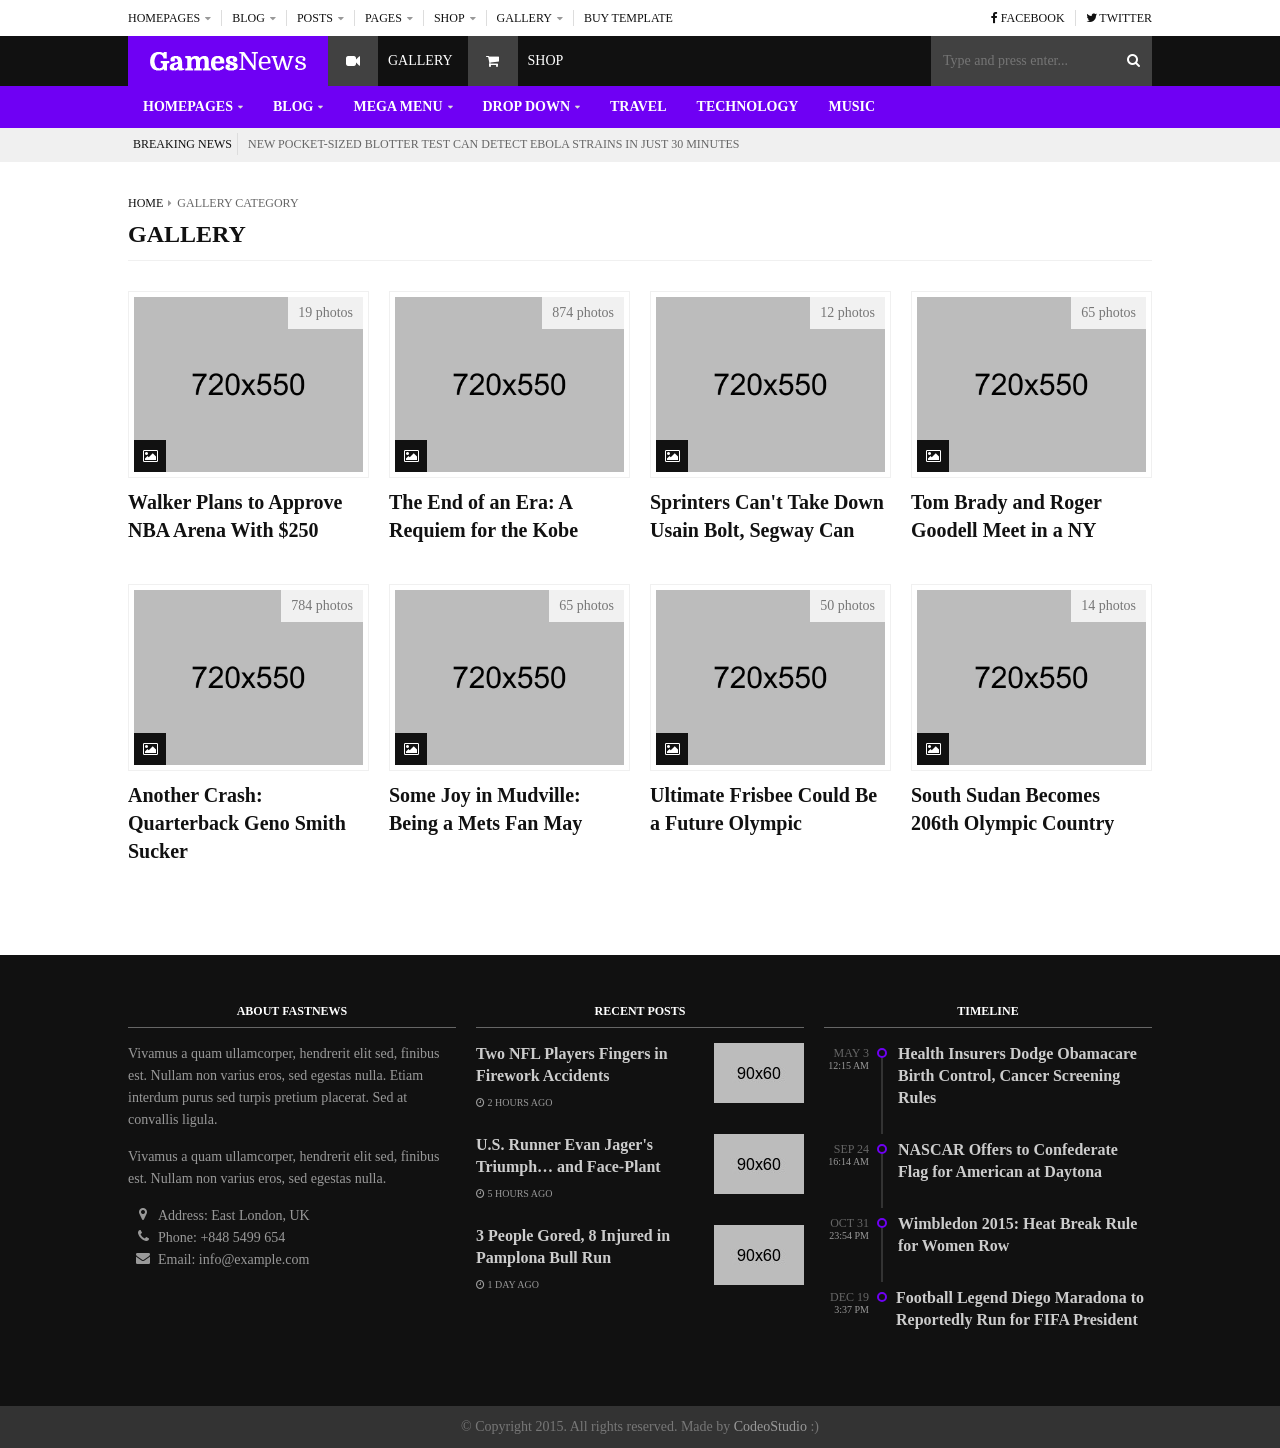
<file: plonetheme/barceloneta/theme/gallery_category.html>
<!DOCTYPE html>
<html>
    <head>
        <title>GamesNews | Premium HTML5 Magazine Template</title>
        <!-- Meta tags -->
        <meta charset="UTF-8">
        <meta name="viewport" content="width=device-width, initial-scale=1">
        <!-- Favicons -->
        <link rel="shortcut icon" href="favicon.ico">
        <link rel="icon" type="image/png" href="favicon.png">
        <!-- Stylesheet -->
        <link rel="stylesheet" href="css/normalize.css">
        <link rel="stylesheet" href="css/typography.css">
        <link rel="stylesheet" href="css/fontawesome.css">
        <link rel="stylesheet" href="css/colors.css">
        <link rel="stylesheet" href="css/style.css"> 
        <!-- Responsive -->
        <link rel="stylesheet" media="(max-width:767px)" href="css/0-responsive.css">
        <link rel="stylesheet" media="(min-width:768px) and (max-width:1024px)" href="css/768-responsive.css">
        <link rel="stylesheet" media="(min-width:1025px) and (max-width:1199px)" href="css/1025-responsive.css">
        <link rel="stylesheet" media="(min-width:1200px)" href="css/1200-responsive.css">
        <!-- Google Fonts -->
        <link href='https://fonts.googleapis.com/css?family=Domine:400,700' rel='stylesheet' type='text/css'>
         
    </head>
    <body>

        <!-- Wrapper -->
        <div id="wrapper" class="wide">
            
            <!-- Header -->
            <header id="header">
                <!-- Header meta -->
                <div class="header_meta">
                    <div class="container">
                        <div class="toggle_top_navigation"><i class="fa fa-bars"></i></div>
                        <!-- Top menu -->
                        <nav id="top_navigation" class="clearfix">
                            <ul class="top_navigation clearfix">
                                <li><a href="#"><span>Homepages</span></a>
                                    <ul class="sub-menu">
                                        <li><a href="index.html">Home version</a></li>
                                        <li><a href="index_1.html">Home version 1</a></li>
                                        <li><a href="index_2.html">Home version 2</a></li>
                                        <li><a href="index_3.html">Home version 3</a></li>
                                    </ul>
                                </li>
                                <li><a href="#"><span>Blog</span></a>
                                    <ul class="sub-menu">
                                        <li><a href="blog.html">Blog list</a></li>
                                        <li><a href="blog_1.html">Blog grid</a></li>
                                        <li><a href="blog_2.html">Blog standard</a></li>
                                    </ul>
                                </li>
                                <li><a href="#"><span>Posts</span></a>
                                    <ul class="sub-menu">
                                        <li><a href="#"><span>Post layouts</span></a>                                             <ul class="sub-menu">                                                 <li><a href="post_standard.html">Post standard</a></li>                                                 <li><a href="post_standard_1.html">Post standard 1</a></li>                                             </ul>                                         </li>
                                        <li><a href="post_gallery.html">Post gallery</a></li>
                                        <li><a href="post_video.html">Post video</a></li>
                                        <li><a href="post_audio.html">Post audio</a></li>
                                        <li><a href="post_empty.html">Post no image</a></li>
                                    </ul>
                                </li>
                                <li><a href="#"><span>Pages</span></a>
                                    <ul class="sub-menu">
                                        <li><a href="page_shortcodes.html">Shortcodes</a></li>
                                        <li><a href="page_404.html">404 Page</a></li>
                                        <li><a href="page_fullwidth.html">Full width</a></li>
                                    </ul>
                                </li>
                                <li><a href="#"><span>Shop</span></a>
                                    <ul class="sub-menu">
                                        <li><a href="shop_category.html">Shop category</a></li>
                                        <li><a href="shop_single.html">Shop single</a></li>
                                    </ul>
                                </li>
                                <li><a href="#"><span>Gallery</span></a>
                                    <ul class="sub-menu">
                                        <li><a href="gallery_category.html">Gallery category</a></li>
                                        <li><a href="gallery_single.html">Gallery single</a></li>
                                    </ul>
                                </li>
                                <li><a href="http://themeforest.net/?ref=CodeoStudio" target="_blank">Buy template</a></li>
                            </ul>
                        </nav>
                        <!-- Social links -->
                        <ul class="header_social_links clearfix">
                            <li><a href="#"><i class="fa fa-facebook"></i> Facebook</a></li>
                            <li><a href="#"><i class="fa fa-twitter"></i> Twitter</a></li>
                        </ul>
                    </div>
                </div>
                <!-- Header main -->
                <div class="header_main">
                    <div class="container">
                        <div class="logo">
                            <!--<h1><a href="index.html">Fastnews</a></h1>-->
                            <a href="index.html"><img src="demo/FashionNews.png" alt="FashionNews"></a>
                        </div>
                        <div class="quick_links">
                            <div class="link">
                                <i class="fa fa-video-camera"></i>
                                <a href="gallery_category.html">Gallery</a>
                            </div>
                            <div class="link">
                                <i class="fa fa-shopping-cart"></i>
                                <a href="shop_category.html">Shop</a>
                            </div>
                        </div>
                        <div class="header_search">
                            <form>
                                <input type="text" placeholder="Type and press enter..." value="" name="s">
                            </form>
                        </div>
                    </div>
                </div>
                <!-- Header menu -->
                <div id="header_menu" class="header_menu header_is_sticky">
                    <div class="container">
                        <div class="toggle_main_navigation"><i class="fa fa-bars"></i></div>
                        <nav id="main_navigation" class="clearfix">
                            <ul class="main_navigation clearfix">
                                <li><a href="#"><span>Homepages</span></a>
                                    <ul class="sub-menu">
                                        <li><a href="index.html">Home version</a></li>
                                        <li><a href="index_1.html">Home version 1</a></li>
                                        <li><a href="index_2.html">Home version 2</a></li>
                                        <li><a href="index_3.html">Home version 3</a></li>
                                    </ul>
                                </li>
                                <li><a href="#"><span>Blog</span></a>
                                    <ul class="sub-menu">
                                        <li><a href="blog.html">Blog list</a></li>
                                        <li><a href="blog_1.html">Blog grid</a></li>
                                        <li><a href="blog_2.html">Blog standard</a></li>
                                    </ul>
                                </li>
                                <li class="has_dt_mega_menu"><a href="#"><span>Mega menu</span></a>
                                    <ul class="dt_mega_menu">
                                        <li>
                                            <!-- Widget recent posts -->
                                            <aside class="widget">
                                                <h3 class="widget_title">Recent posts</h3>
                                                <div class="widget_custom_posts">
                                                    <ul>
                                                        <li>
                                                            <div class="entry_thumbnail">
                                                                <a href="post_standard.html"><img src="demo/widget-posts/1.jpg" alt="Post"></a>
                                                            </div>
                                                            <h3><a href="post_standard.html">Two NFL Players Lose Fingers</a></h3>
                                                        </li>
                                                        <li>
                                                            <div class="entry_thumbnail">
                                                                <a href="post_standard.html"><img src="demo/widget-posts/2.jpg" alt="Post"></a>
                                                            </div>
                                                            <h3><a href="post_standard.html">U.S. Runner Evan Jager's Triumph...</a></h3>
                                                        </li>
                                                        <li>
                                                            <div class="entry_thumbnail">
                                                                <a href="post_standard.html"><img src="demo/widget-posts/3.jpg" alt="Post"></a>
                                                            </div>
                                                            <h3><a href="post_standard.html">8 Injured in Pamplona Bull Run</a></h3>
                                                        </li>
                                                    </ul>
                                                </div>
                                            </aside>
                                            
                                            <!-- Widget timeline -->
                                            <aside class="widget">
                                                <h3 class="widget_title">Timeline</h3>
                                                <div class="widget_timeline_posts">
                                                    <div class="item">
                                                        <span class="date">May 3</span>
                                                        <span class="time">12:15 am</span>
                                                        <div class="timeline_content">
                                                            <div class="pin_holder"><div class="inside"></div></div>
                                                            <h3><a href="post_standard.html">Health Insurers Dodge in 2015</a></h3>
                                                        </div>
                                                    </div>
                                                    <div class="item">
                                                        <span class="date">Sep 24</span>
                                                        <span class="time">16:14 am</span>
                                                        <div class="timeline_content">
                                                            <div class="pin_holder"><div class="inside"></div></div>
                                                            <h3><a href="post_standard.html">NASCAR Offers to Confederate Flag</a></h3>
                                                        </div>
                                                    </div>
                                                    <div class="item">
                                                        <span class="date">Oct 31</span>
                                                        <span class="time">23:54 pm</span>
                                                        <div class="timeline_content">
                                                            <div class="pin_holder"><div class="inside"></div></div>
                                                            <h3><a href="post_standard.html">Wimbledon 2015: Heat Break Rule</a></h3>
                                                        </div>
                                                    </div>
                                                </div>
                                            </aside>
                                            <!-- Widget tags -->
                                            <aside class="widget widget_tag_cloud">
                                                <h3 class="widget_title"><span>Tag cloud</span></h3>
                                                <div class="tagcloud">
                                                    <a href="#">design</a>
                                                    <a href="#">photography</a>
                                                    <a href="#">css</a>
                                                    <a href="#">travel</a>
                                                    <a href="#">wordpress</a>
                                                    <a href="#">fashion</a>
                                                    <a href="#">travel</a>
                                                    <a href="#">tv</a>
                                                    <a href="#">business</a>
                                                    <a href="#">travel</a>
                                                    <a href="#">fashion</a>
                                                    <a href="#">psd</a>
                                                    <a href="#">design</a>
                                                    <a href="#">technology</a>
                                                    <a href="#">js</a>
                                                    <a href="#">music</a>
                                                    <a href="#">wordpress</a>
                                                    <a href="#">fashion</a>
                                                    <a href="#">travel</a>
                                                    <a href="#">tv</a>
                                                    <a href="#">business</a>
                                                    <a href="#">travel</a>
                                                    <a href="#">fashion</a>
                                                    <a href="#">psd</a>
                                                </div>
                                            </aside>
                                            <!-- Widget banner 300x250 -->
                                            <aside class="widget">
                                                <h3 class="widget_title"><span>Advertisement 300x250</span></h3>
                                                <div class="widget_banner_300x250">
                                                    <a href="http://themeforest.net/?ref=CodeoStudio" target="_blank">
                                                        <img src="demo/banner-ads/300x250.jpg" alt="Banner">
                                                    </a>
                                                </div>
                                            </aside>
                                        </li>
                                    </ul>
                                </li>
                                <li><a href="#"><span>Drop down</span></a>
                                    <ul class="sub-menu">
                                        <li><a href="#">Home</a></li>
                                        <li><a href="#">Shortcodes</a></li>
                                        <li><a href="#">Blog</a></li>
                                        <li><a href="#">News</a></li>
                                        <li><a href="#"><span>Drop down</span></a>
                                            <ul class="sub-menu">
                                                <li><a href="#">Home</a></li>
                                                <li><a href="#">Shortcodes</a></li>
                                                <li><a href="#">Blog</a></li>
                                                <li><a href="#">News</a></li>
                                                <li><a href="#">About</a></li>
                                                <li><a href="#">Contact us</a></li>
                                            </ul>
                                        </li>
                                        <li><a href="#">About</a></li>
                                        <li><a href="#">Contact us</a></li>
                                    </ul>
                                </li>
                                <li><a href="#">Travel</a></li>
                                <li><a href="#">Technology</a></li>
                                <li><a href="#">Music</a></li>
                            </ul>
                        </nav>
                    </div>
                </div>
                <!-- Braking news -->
                <div class="breaking_news">
                    <div class="container">
                        <div class="breaking_news_title">Breaking news</div>
                        <div class="breaking_news_container">
                            <div><a href="post_standard.html">New Pocket-Sized Blotter Test Can Detect Ebola Strains in Just 30 Minutes</a></div>
                            <div><a href="post_standard.html">No Joke: FIFA's Communications Director Resigns</a></div>
                            <div><a href="post_standard.html">Swiss Attorney General Seizes IT Data From FIFA</a></div>
                        </div>
                    </div>
                </div>
            </header>
                        
            <!-- Container -->
            <div class="container">
                <div class="row">                    
                    <!-- Main content -->
                    <div class="col col_12_of_12 main_content">
                        <!-- Breadcrumb -->
                        <div class="breadcrumb">
                            <ul class="clearfix">
                                <li><a href="index.html">Home</a></li>
                                <li>Gallery category</li>
                            </ul>
                        </div>
                        <!-- Main heading -->
                        <div class="main_heading">
                            <h1>Gallery</h1>
                        </div>
                        <!-- Gallery grid -->
                        <div class="gallery_grid">
                            <div class="gallery_item first">
                                <div class="gallery_item_thumb">
                                    <i class="fa fa-picture-o"></i>
                                    <span>19 photos</span>
                                    <img src="demo/article-list-view/11.jpg" alt="Post">
                                </div>
                                <h3><a href="gallery_single.html">Walker Plans to Approve NBA Arena With $250</a></h3>
                            </div>
                            <div class="gallery_item">
                                <div class="gallery_item_thumb">
                                    <i class="fa fa-picture-o"></i>
                                    <span>874 photos</span>
                                    <img src="demo/article-list-view/23.jpg" alt="Post">
                                </div>
                                <h3><a href="gallery_single.html">The End of an Era: A Requiem for the Kobe</a></h3>
                            </div>
                            <div class="gallery_item">
                                <div class="gallery_item_thumb">
                                    <i class="fa fa-picture-o"></i>
                                    <span>12 photos</span>
                                    <img src="demo/article-list-view/24.jpg" alt="Post">
                                </div>
                                <h3><a href="gallery_single.html">Sprinters Can't Take Down Usain Bolt, Segway Can</a></h3>
                            </div>
                            <div class="gallery_item last">
                                <div class="gallery_item_thumb">
                                    <i class="fa fa-picture-o"></i>
                                    <span>65 photos</span>
                                    <img src="demo/article-list-view/25.jpg" alt="Post">
                                </div>
                                <h3><a href="gallery_single.html">Tom Brady and Roger Goodell Meet in a NY</a></h3>
                            </div>
                            <div class="gallery_item first">
                                <div class="gallery_item_thumb">
                                    <i class="fa fa-picture-o"></i>
                                    <span>784 photos</span>
                                    <img src="demo/article-list-view/26.jpg" alt="Post">
                                </div>
                                <h3><a href="gallery_single.html">Another Crash: Quarterback Geno Smith Sucker</a></h3>
                            </div>
                            <div class="gallery_item">
                                <div class="gallery_item_thumb">
                                    <i class="fa fa-picture-o"></i>
                                    <span>65 photos</span>
                                    <img src="demo/article-list-view/27.jpg" alt="Post">
                                </div>
                                <h3><a href="gallery_single.html">Some Joy in Mudville: Being a Mets Fan May</a></h3>
                            </div>
                            <div class="gallery_item">
                                <div class="gallery_item_thumb">
                                    <i class="fa fa-picture-o"></i>
                                    <span>50 photos</span>
                                    <img src="demo/article-list-view/28.jpg" alt="Post">
                                </div>
                                <h3><a href="gallery_single.html">Ultimate Frisbee Could Be a Future Olympic</a></h3>
                            </div>
                            <div class="gallery_item last">
                                <div class="gallery_item_thumb">
                                    <i class="fa fa-picture-o"></i>
                                    <span>14 photos</span>
                                    <img src="demo/article-list-view/29.jpg" alt="Post">
                                </div>
                                <h3><a href="gallery_single.html">South Sudan Becomes 206th Olympic Country</a></h3>
                            </div>
                        </div>
                    </div>
                </div>
            </div>
            
            <!-- Footer -->
            <footer id="footer">
                <div class="container">
                    <div class="row">
                        <div class="col col_4_of_12">
                            <aside class="widget widget_text">
                                <h3 class="widget_title"><span>About FastNews</span></h3>
                                <div class="textwidget">
                                    <p>Vivamus a quam ullamcorper, hendrerit elit sed, finibus est. Nullam non varius eros, sed egestas nulla. Etiam interdum purus sed turpis pretium placerat. Sed at convallis ligula.</p>
                                    <p>Vivamus a quam ullamcorper, hendrerit elit sed, finibus est. Nullam non varius eros, sed egestas nulla.</p>
                                    <ul class="fa-ul">
                                        <li><i class="fa-li fa fa-map-marker"></i>Address: East London, UK</li>
                                        <li><i class="fa-li fa fa-phone"></i>Phone: +848 5499 654</li>
                                        <li><i class="fa-li fa fa-envelope"></i>Email: info@example.com</li>
                                    </ul>
                                </div>
                            </aside>
                        </div>
                        <div class="col col_4_of_12">
                            <aside class="widget">
                                <h3 class="widget_title">Recent posts</h3>
                                <div class="widget_custom_posts">
                                    <ul>
                                        <li>
                                            <div class="entry_thumbnail">
                                                <a href="post_standard.html"><img src="demo/widget-posts/1.jpg" alt="Post"></a>
                                            </div>
                                            <h3><a href="post_standard.html">Two NFL Players Fingers in Firework Accidents</a></h3>
                                            <div class="entry_meta">
                                                <span><i class="fa fa-clock-o"></i> 2 hours ago</span>
                                            </div>
                                        </li>
                                        <li>
                                            <div class="entry_thumbnail">
                                                <a href="post_standard.html"><img src="demo/widget-posts/2.jpg" alt="Post"></a>
                                            </div>
                                            <h3><a href="post_standard.html">U.S. Runner Evan Jager's Triumph… and Face-Plant</a></h3>
                                            <div class="entry_meta">
                                                <span><i class="fa fa-clock-o"></i> 5 hours ago</span>
                                            </div>
                                        </li>
                                        <li>
                                            <div class="entry_thumbnail">
                                                <a href="post_standard.html"><img src="demo/widget-posts/3.jpg" alt="Post"></a>
                                            </div>
                                            <h3><a href="post_standard.html">3 People Gored, 8 Injured in Pamplona Bull Run</a></h3>
                                            <div class="entry_meta">
                                                <span><i class="fa fa-clock-o"></i> 1 day ago</span>
                                            </div>
                                        </li>
                                    </ul>
                                </div>
                            </aside>
                        </div>
                        <div class="col col_4_of_12">
                            <aside class="widget">
                                <h3 class="widget_title">Timeline</h3>
                                <div class="widget_timeline_posts">
                                    <div class="item">
                                        <span class="date">May 3</span>
                                        <span class="time">12:15 am</span>
                                        <div class="timeline_content">
                                            <div class="pin_holder"><div class="inside"></div></div>
                                            <h3><a href="post_standard.html">Health Insurers Dodge Obamacare Birth Control, Cancer Screening Rules</a></h3>
                                        </div>
                                    </div>
                                    <div class="item">
                                        <span class="date">Sep 24</span>
                                        <span class="time">16:14 am</span>
                                        <div class="timeline_content">
                                            <div class="pin_holder"><div class="inside"></div></div>
                                            <h3><a href="post_standard.html">NASCAR Offers to Confederate Flag for American at Daytona</a></h3>
                                        </div>
                                    </div>
                                    <div class="item">
                                        <span class="date">Oct 31</span>
                                        <span class="time">23:54 pm</span>
                                        <div class="timeline_content">
                                            <div class="pin_holder"><div class="inside"></div></div>
                                            <h3><a href="post_standard.html">Wimbledon 2015: Heat Break Rule for Women Row</a></h3>
                                        </div>
                                    </div>
                                    <div class="item">
                                        <span class="date">Dec 19</span>
                                        <span class="time">3:37 pm</span>
                                        <div class="timeline_content">
                                            <div class="pin_holder"><div class="inside"></div></div>
                                            <h3><a href="post_standard.html">Football Legend Diego Maradona to Reportedly Run for FIFA President</a></h3>
                                        </div>
                                    </div>
                                </div>
                            </aside>
                        </div>
                    </div>
                </div>
            </footer>
            
            <!-- Copyright -->
            <div id="copyright">
                <div class="container">
                    &copy; Copyright 2015. All rights reserved. Made by <a href="http://themeforest.net/?ref=CodeoStudio" target="_blank">CodeoStudio</a> :)
                </div>
            </div>
            
        </div>

        <!-- Javascripts -->
        <script src="js/jquery.js"></script>
        <script src="js/jquery-ui.js"></script>
        <script src="js/jquery-stickykit.js"></script>
        <script src="js/jquery-lightbox.js"></script>
        <script src="js/jquery-fitvids.js"></script>
        <script src="js/jquery-carousel.js"></script>
        <script src="js/jquery-init.js"></script>
         
    </body>
</html>
</file>
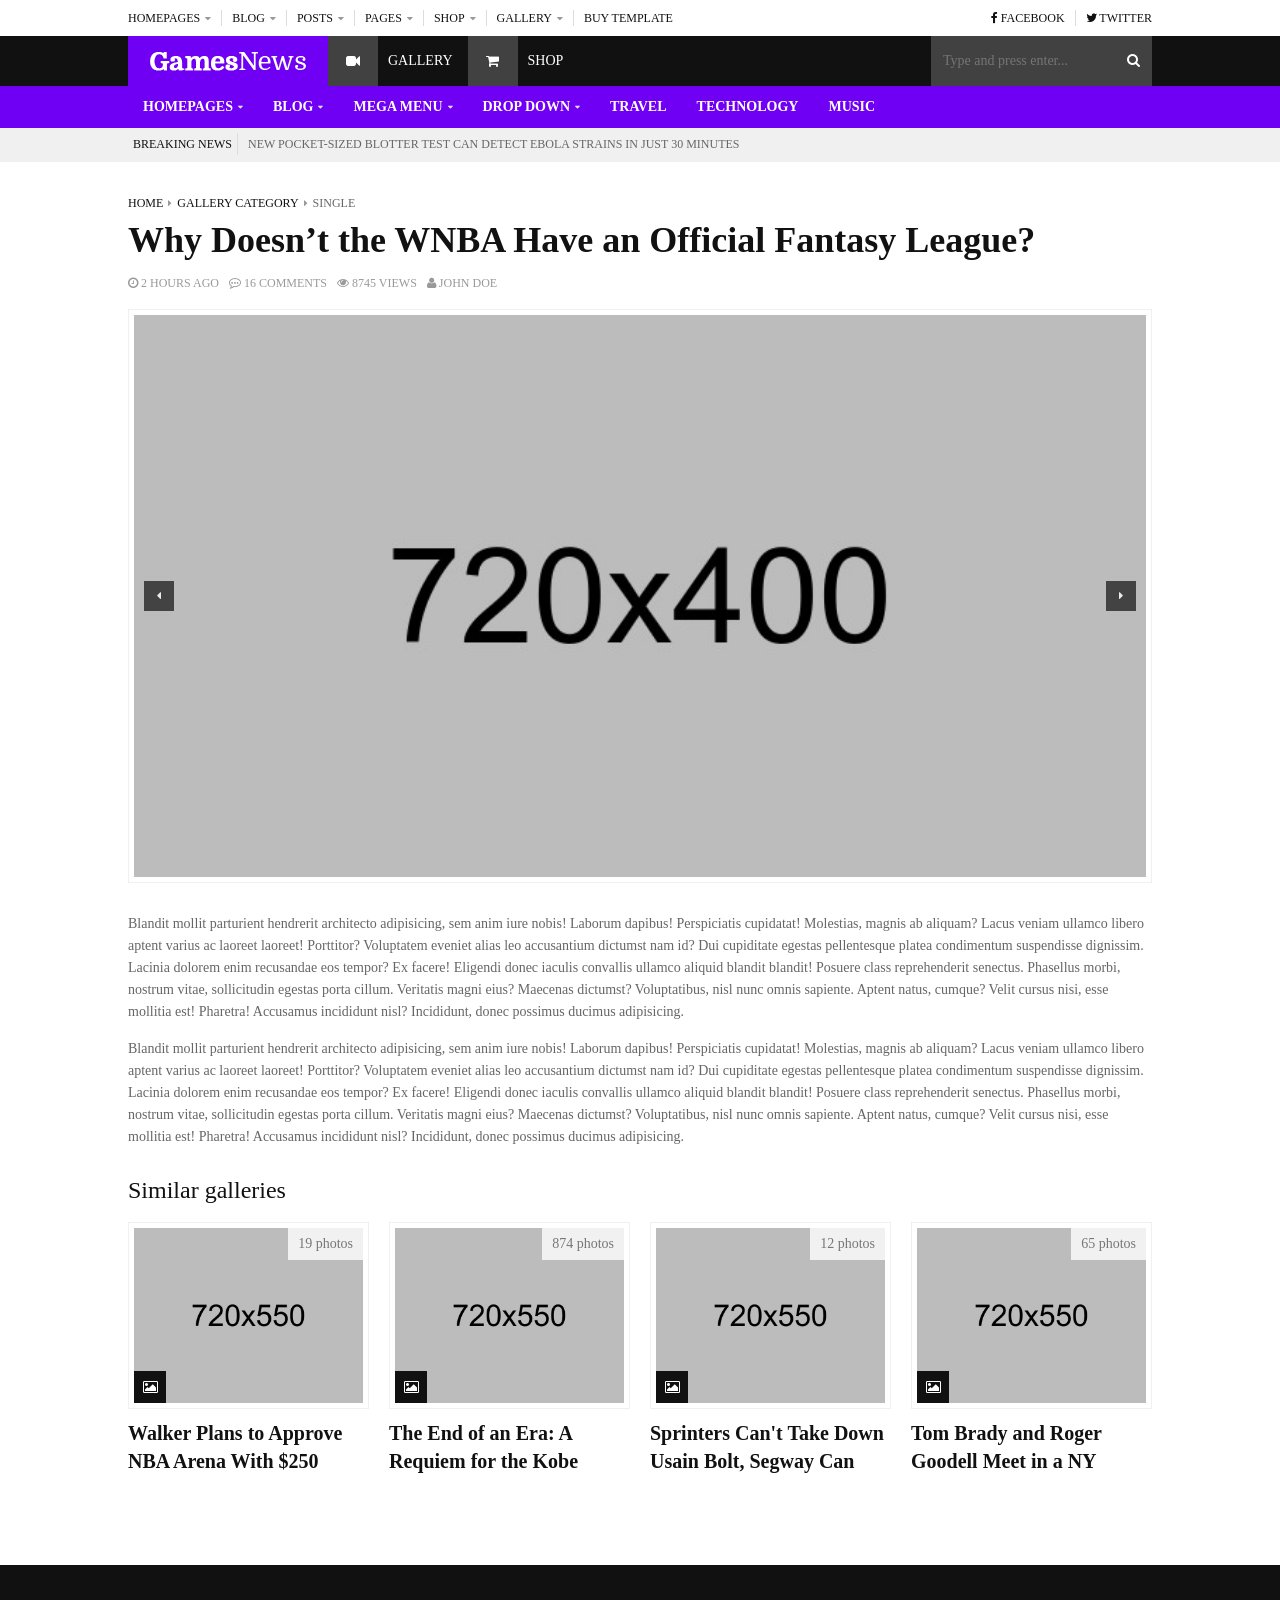
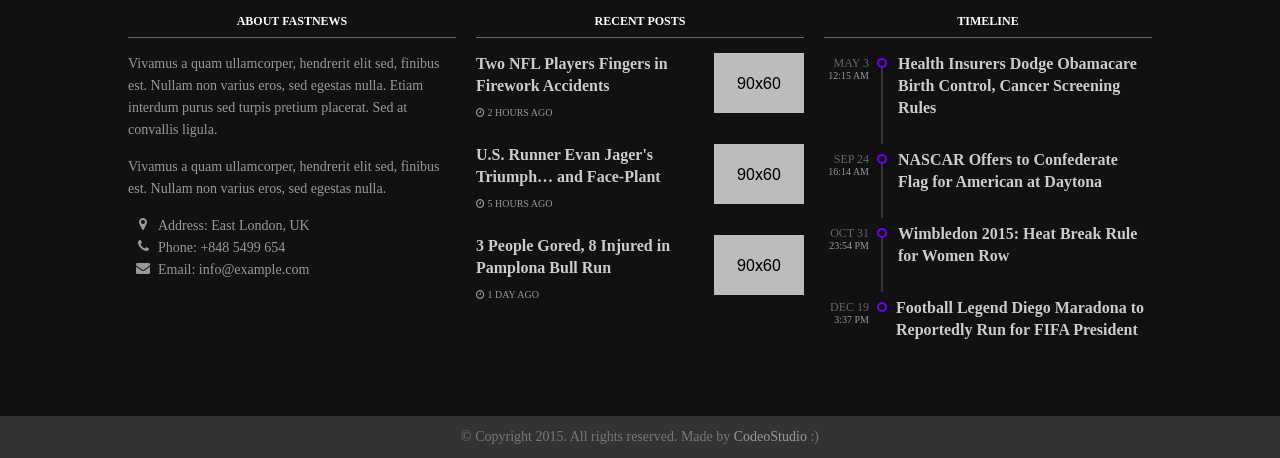
<file: plonetheme/barceloneta/theme/gallery_single.html>
<!DOCTYPE html>
<html>
    <head>
        <title>GamesNews | Premium HTML5 Magazine Template</title>
        <!-- Meta tags -->
        <meta charset="UTF-8">
        <meta name="viewport" content="width=device-width, initial-scale=1">
        <!-- Favicons -->
        <link rel="shortcut icon" href="favicon.ico">
        <link rel="icon" type="image/png" href="favicon.png">
        <!-- Stylesheet -->
        <link rel="stylesheet" href="css/normalize.css">
        <link rel="stylesheet" href="css/typography.css">
        <link rel="stylesheet" href="css/fontawesome.css">
        <link rel="stylesheet" href="css/colors.css">
        <link rel="stylesheet" href="css/style.css"> 
        <!-- Responsive -->
        <link rel="stylesheet" media="(max-width:767px)" href="css/0-responsive.css">
        <link rel="stylesheet" media="(min-width:768px) and (max-width:1024px)" href="css/768-responsive.css">
        <link rel="stylesheet" media="(min-width:1025px) and (max-width:1199px)" href="css/1025-responsive.css">
        <link rel="stylesheet" media="(min-width:1200px)" href="css/1200-responsive.css">
        <!-- Google Fonts -->
        <link href='https://fonts.googleapis.com/css?family=Domine:400,700' rel='stylesheet' type='text/css'>
         
    </head>
    <body>

        <!-- Wrapper -->
        <div id="wrapper" class="wide">
            
            <!-- Header -->
            <header id="header">
                <!-- Header meta -->
                <div class="header_meta">
                    <div class="container">
                        <div class="toggle_top_navigation"><i class="fa fa-bars"></i></div>
                        <!-- Top menu -->
                        <nav id="top_navigation" class="clearfix">
                            <ul class="top_navigation clearfix">
                                <li><a href="#"><span>Homepages</span></a>
                                    <ul class="sub-menu">
                                        <li><a href="index.html">Home version</a></li>
                                        <li><a href="index_1.html">Home version 1</a></li>
                                        <li><a href="index_2.html">Home version 2</a></li>
                                        <li><a href="index_3.html">Home version 3</a></li>
                                    </ul>
                                </li>
                                <li><a href="#"><span>Blog</span></a>
                                    <ul class="sub-menu">
                                        <li><a href="blog.html">Blog list</a></li>
                                        <li><a href="blog_1.html">Blog grid</a></li>
                                        <li><a href="blog_2.html">Blog standard</a></li>
                                    </ul>
                                </li>
                                <li><a href="#"><span>Posts</span></a>
                                    <ul class="sub-menu">
                                        <li><a href="#"><span>Post layouts</span></a>                                             <ul class="sub-menu">                                                 <li><a href="post_standard.html">Post standard</a></li>                                                 <li><a href="post_standard_1.html">Post standard 1</a></li>                                             </ul>                                         </li>
                                        <li><a href="post_gallery.html">Post gallery</a></li>
                                        <li><a href="post_video.html">Post video</a></li>
                                        <li><a href="post_audio.html">Post audio</a></li>
                                        <li><a href="post_empty.html">Post no image</a></li>
                                    </ul>
                                </li>
                                <li><a href="#"><span>Pages</span></a>
                                    <ul class="sub-menu">
                                        <li><a href="page_shortcodes.html">Shortcodes</a></li>
                                        <li><a href="page_404.html">404 Page</a></li>
                                        <li><a href="page_fullwidth.html">Full width</a></li>
                                    </ul>
                                </li>
                                <li><a href="#"><span>Shop</span></a>
                                    <ul class="sub-menu">
                                        <li><a href="shop_category.html">Shop category</a></li>
                                        <li><a href="shop_single.html">Shop single</a></li>
                                    </ul>
                                </li>
                                <li><a href="#"><span>Gallery</span></a>
                                    <ul class="sub-menu">
                                        <li><a href="gallery_category.html">Gallery category</a></li>
                                        <li><a href="gallery_single.html">Gallery single</a></li>
                                    </ul>
                                </li>
                                <li><a href="http://themeforest.net/?ref=CodeoStudio" target="_blank">Buy template</a></li>
                            </ul>
                        </nav>
                        <!-- Social links -->
                        <ul class="header_social_links clearfix">
                            <li><a href="#"><i class="fa fa-facebook"></i> Facebook</a></li>
                            <li><a href="#"><i class="fa fa-twitter"></i> Twitter</a></li>
                        </ul>
                    </div>
                </div>
                <!-- Header main -->
                <div class="header_main">
                    <div class="container">
                        <div class="logo">
                            <!--<h1><a href="index.html">Fastnews</a></h1>-->
                            <a href="index.html"><img src="demo/FashionNews.png" alt="FashionNews"></a>
                        </div>
                        <div class="quick_links">
                            <div class="link">
                                <i class="fa fa-video-camera"></i>
                                <a href="gallery_category.html">Gallery</a>
                            </div>
                            <div class="link">
                                <i class="fa fa-shopping-cart"></i>
                                <a href="shop_category.html">Shop</a>
                            </div>
                        </div>
                        <div class="header_search">
                            <form>
                                <input type="text" placeholder="Type and press enter..." value="" name="s">
                            </form>
                        </div>
                    </div>
                </div>
                <!-- Header menu -->
                <div id="header_menu" class="header_menu header_is_sticky">
                    <div class="container">
                        <div class="toggle_main_navigation"><i class="fa fa-bars"></i></div>
                        <nav id="main_navigation" class="clearfix">
                            <ul class="main_navigation clearfix">
                                <li><a href="#"><span>Homepages</span></a>
                                    <ul class="sub-menu">
                                        <li><a href="index.html">Home version</a></li>
                                        <li><a href="index_1.html">Home version 1</a></li>
                                        <li><a href="index_2.html">Home version 2</a></li>
                                        <li><a href="index_3.html">Home version 3</a></li>
                                    </ul>
                                </li>
                                <li><a href="#"><span>Blog</span></a>
                                    <ul class="sub-menu">
                                        <li><a href="blog.html">Blog list</a></li>
                                        <li><a href="blog_1.html">Blog grid</a></li>
                                        <li><a href="blog_2.html">Blog standard</a></li>
                                    </ul>
                                </li>
                                <li class="has_dt_mega_menu"><a href="#"><span>Mega menu</span></a>
                                    <ul class="dt_mega_menu">
                                        <li>
                                            <!-- Widget recent posts -->
                                            <aside class="widget">
                                                <h3 class="widget_title">Recent posts</h3>
                                                <div class="widget_custom_posts">
                                                    <ul>
                                                        <li>
                                                            <div class="entry_thumbnail">
                                                                <a href="post_standard.html"><img src="demo/widget-posts/1.jpg" alt="Post"></a>
                                                            </div>
                                                            <h3><a href="post_standard.html">Two NFL Players Lose Fingers</a></h3>
                                                        </li>
                                                        <li>
                                                            <div class="entry_thumbnail">
                                                                <a href="post_standard.html"><img src="demo/widget-posts/2.jpg" alt="Post"></a>
                                                            </div>
                                                            <h3><a href="post_standard.html">U.S. Runner Evan Jager's Triumph...</a></h3>
                                                        </li>
                                                        <li>
                                                            <div class="entry_thumbnail">
                                                                <a href="post_standard.html"><img src="demo/widget-posts/3.jpg" alt="Post"></a>
                                                            </div>
                                                            <h3><a href="post_standard.html">8 Injured in Pamplona Bull Run</a></h3>
                                                        </li>
                                                    </ul>
                                                </div>
                                            </aside>
                                            
                                            <!-- Widget timeline -->
                                            <aside class="widget">
                                                <h3 class="widget_title">Timeline</h3>
                                                <div class="widget_timeline_posts">
                                                    <div class="item">
                                                        <span class="date">May 3</span>
                                                        <span class="time">12:15 am</span>
                                                        <div class="timeline_content">
                                                            <div class="pin_holder"><div class="inside"></div></div>
                                                            <h3><a href="post_standard.html">Health Insurers Dodge in 2015</a></h3>
                                                        </div>
                                                    </div>
                                                    <div class="item">
                                                        <span class="date">Sep 24</span>
                                                        <span class="time">16:14 am</span>
                                                        <div class="timeline_content">
                                                            <div class="pin_holder"><div class="inside"></div></div>
                                                            <h3><a href="post_standard.html">NASCAR Offers to Confederate Flag</a></h3>
                                                        </div>
                                                    </div>
                                                    <div class="item">
                                                        <span class="date">Oct 31</span>
                                                        <span class="time">23:54 pm</span>
                                                        <div class="timeline_content">
                                                            <div class="pin_holder"><div class="inside"></div></div>
                                                            <h3><a href="post_standard.html">Wimbledon 2015: Heat Break Rule</a></h3>
                                                        </div>
                                                    </div>
                                                </div>
                                            </aside>
                                            <!-- Widget tags -->
                                            <aside class="widget widget_tag_cloud">
                                                <h3 class="widget_title"><span>Tag cloud</span></h3>
                                                <div class="tagcloud">
                                                    <a href="#">design</a>
                                                    <a href="#">photography</a>
                                                    <a href="#">css</a>
                                                    <a href="#">travel</a>
                                                    <a href="#">wordpress</a>
                                                    <a href="#">fashion</a>
                                                    <a href="#">travel</a>
                                                    <a href="#">tv</a>
                                                    <a href="#">business</a>
                                                    <a href="#">travel</a>
                                                    <a href="#">fashion</a>
                                                    <a href="#">psd</a>
                                                    <a href="#">design</a>
                                                    <a href="#">technology</a>
                                                    <a href="#">js</a>
                                                    <a href="#">music</a>
                                                    <a href="#">wordpress</a>
                                                    <a href="#">fashion</a>
                                                    <a href="#">travel</a>
                                                    <a href="#">tv</a>
                                                    <a href="#">business</a>
                                                    <a href="#">travel</a>
                                                    <a href="#">fashion</a>
                                                    <a href="#">psd</a>
                                                </div>
                                            </aside>
                                            <!-- Widget banner 300x250 -->
                                            <aside class="widget">
                                                <h3 class="widget_title"><span>Advertisement 300x250</span></h3>
                                                <div class="widget_banner_300x250">
                                                    <a href="http://themeforest.net/?ref=CodeoStudio" target="_blank">
                                                        <img src="demo/banner-ads/300x250.jpg" alt="Banner">
                                                    </a>
                                                </div>
                                            </aside>
                                        </li>
                                    </ul>
                                </li>
                                <li><a href="#"><span>Drop down</span></a>
                                    <ul class="sub-menu">
                                        <li><a href="#">Home</a></li>
                                        <li><a href="#">Shortcodes</a></li>
                                        <li><a href="#">Blog</a></li>
                                        <li><a href="#">News</a></li>
                                        <li><a href="#"><span>Drop down</span></a>
                                            <ul class="sub-menu">
                                                <li><a href="#">Home</a></li>
                                                <li><a href="#">Shortcodes</a></li>
                                                <li><a href="#">Blog</a></li>
                                                <li><a href="#">News</a></li>
                                                <li><a href="#">About</a></li>
                                                <li><a href="#">Contact us</a></li>
                                            </ul>
                                        </li>
                                        <li><a href="#">About</a></li>
                                        <li><a href="#">Contact us</a></li>
                                    </ul>
                                </li>
                                <li><a href="#">Travel</a></li>
                                <li><a href="#">Technology</a></li>
                                <li><a href="#">Music</a></li>
                            </ul>
                        </nav>
                    </div>
                </div>
                <!-- Braking news -->
                <div class="breaking_news">
                    <div class="container">
                        <div class="breaking_news_title">Breaking news</div>
                        <div class="breaking_news_container">
                            <div><a href="post_standard.html">New Pocket-Sized Blotter Test Can Detect Ebola Strains in Just 30 Minutes</a></div>
                            <div><a href="post_standard.html">No Joke: FIFA's Communications Director Resigns</a></div>
                            <div><a href="post_standard.html">Swiss Attorney General Seizes IT Data From FIFA</a></div>
                        </div>
                    </div>
                </div>
            </header>
                        
            <!-- Container -->
            <div class="container">
                <div class="row">                    
                    <!-- Main content -->
                    <div class="col col_12_of_12 main_content">
                        <!-- Breadcrumb -->
                        <div class="breadcrumb">
                            <ul class="clearfix">
                                <li><a href="index.html">Home</a></li>
                                <li><a href="gallery_category.html">Gallery category</a></li>
                                <li>Single</li>
                            </ul>
                        </div>
                        <!-- Article -->
                        <article class="post">
                            <!-- Post header -->
                            <header class="post_header">
                                <h1>Why Doesn’t the WNBA Have an Official Fantasy League?</h1>
                                <div class="entry_meta">
                                    <span><i class="fa fa-clock-o"></i> 2 hours ago</span>
                                    <span><i class="fa fa-commenting-o"></i> 16 comments</span>
                                    <span><i class="fa fa-eye"></i> 8745 views</span>
                                    <span><i class="fa fa-user"></i> John Doe</span>
                                </div>
                            </header>
                            <!-- Post content -->
                            <div class="post_content">                                
                                <div class="gallery_single_post">
                                    <div>
                                        <a href="demo/main-slider/4.jpg" class="magnificPopupImage">
                                            <img src="demo/main-slider/4.jpg" alt="Article">
                                        </a>
                                    </div>
                                    <div>
                                        <a href="demo/main-slider/1.jpg" class="magnificPopupImage">
                                            <img src="demo/main-slider/1.jpg" alt="Article">
                                        </a>
                                    </div>
                                    <div>
                                        <a href="demo/main-slider/3.jpg" class="magnificPopupImage">
                                            <img src="demo/main-slider/3.jpg" alt="Article">
                                        </a>
                                    </div>
                                </div>
                            </div>
                            <!-- Main content -->
                            <div class="post_main_container">
                                <p>Blandit mollit parturient hendrerit architecto adipisicing, sem anim iure nobis! Laborum dapibus! Perspiciatis cupidatat! Molestias, magnis ab aliquam? Lacus veniam ullamco libero aptent varius ac laoreet laoreet! Porttitor? Voluptatem eveniet alias leo accusantium dictumst nam id? Dui cupiditate egestas pellentesque platea condimentum suspendisse dignissim. Lacinia dolorem enim recusandae eos tempor? Ex facere! Eligendi donec iaculis convallis ullamco aliquid blandit blandit! Posuere class reprehenderit senectus. Phasellus morbi, nostrum vitae, sollicitudin egestas porta cillum. Veritatis magni eius? Maecenas dictumst? Voluptatibus, nisl nunc omnis sapiente. Aptent natus, cumque? Velit cursus nisi, esse mollitia est! Pharetra! Accusamus incididunt nisl? Incididunt, donec possimus ducimus adipisicing.</p>
                                <p>Blandit mollit parturient hendrerit architecto adipisicing, sem anim iure nobis! Laborum dapibus! Perspiciatis cupidatat! Molestias, magnis ab aliquam? Lacus veniam ullamco libero aptent varius ac laoreet laoreet! Porttitor? Voluptatem eveniet alias leo accusantium dictumst nam id? Dui cupiditate egestas pellentesque platea condimentum suspendisse dignissim. Lacinia dolorem enim recusandae eos tempor? Ex facere! Eligendi donec iaculis convallis ullamco aliquid blandit blandit! Posuere class reprehenderit senectus. Phasellus morbi, nostrum vitae, sollicitudin egestas porta cillum. Veritatis magni eius? Maecenas dictumst? Voluptatibus, nisl nunc omnis sapiente. Aptent natus, cumque? Velit cursus nisi, esse mollitia est! Pharetra! Accusamus incididunt nisl? Incididunt, donec possimus ducimus adipisicing.</p>
                            </div>
                            <!-- Similar galleries -->
                            <h5 class="title_section">Similar galleries</h5>
                            <!-- Gallery grid -->
                            <div class="gallery_grid">
                                <div class="gallery_item first">
                                    <div class="gallery_item_thumb">
                                        <i class="fa fa-picture-o"></i>
                                        <span>19 photos</span>
                                        <img src="demo/article-list-view/11.jpg" alt="Post">
                                    </div>
                                    <h3><a href="gallery_single.html">Walker Plans to Approve NBA Arena With $250</a></h3>
                                </div>
                                <div class="gallery_item">
                                    <div class="gallery_item_thumb">
                                        <i class="fa fa-picture-o"></i>
                                        <span>874 photos</span>
                                        <img src="demo/article-list-view/23.jpg" alt="Post">
                                    </div>
                                    <h3><a href="gallery_single.html">The End of an Era: A Requiem for the Kobe</a></h3>
                                </div>
                                <div class="gallery_item">
                                    <div class="gallery_item_thumb">
                                        <i class="fa fa-picture-o"></i>
                                        <span>12 photos</span>
                                        <img src="demo/article-list-view/24.jpg" alt="Post">
                                    </div>
                                    <h3><a href="gallery_single.html">Sprinters Can't Take Down Usain Bolt, Segway Can</a></h3>
                                </div>
                                <div class="gallery_item last">
                                    <div class="gallery_item_thumb">
                                        <i class="fa fa-picture-o"></i>
                                        <span>65 photos</span>
                                        <img src="demo/article-list-view/25.jpg" alt="Post">
                                    </div>
                                    <h3><a href="gallery_single.html">Tom Brady and Roger Goodell Meet in a NY</a></h3>
                                </div>
                            </div>
                        </article>
                    </div>
                </div>
            </div>
            
            <!-- Footer -->
            <footer id="footer">
                <div class="container">
                    <div class="row">
                        <div class="col col_4_of_12">
                            <aside class="widget widget_text">
                                <h3 class="widget_title"><span>About FastNews</span></h3>
                                <div class="textwidget">
                                    <p>Vivamus a quam ullamcorper, hendrerit elit sed, finibus est. Nullam non varius eros, sed egestas nulla. Etiam interdum purus sed turpis pretium placerat. Sed at convallis ligula.</p>
                                    <p>Vivamus a quam ullamcorper, hendrerit elit sed, finibus est. Nullam non varius eros, sed egestas nulla.</p>
                                    <ul class="fa-ul">
                                        <li><i class="fa-li fa fa-map-marker"></i>Address: East London, UK</li>
                                        <li><i class="fa-li fa fa-phone"></i>Phone: +848 5499 654</li>
                                        <li><i class="fa-li fa fa-envelope"></i>Email: info@example.com</li>
                                    </ul>
                                </div>
                            </aside>
                        </div>
                        <div class="col col_4_of_12">
                            <aside class="widget">
                                <h3 class="widget_title">Recent posts</h3>
                                <div class="widget_custom_posts">
                                    <ul>
                                        <li>
                                            <div class="entry_thumbnail">
                                                <a href="post_standard.html"><img src="demo/widget-posts/1.jpg" alt="Post"></a>
                                            </div>
                                            <h3><a href="post_standard.html">Two NFL Players Fingers in Firework Accidents</a></h3>
                                            <div class="entry_meta">
                                                <span><i class="fa fa-clock-o"></i> 2 hours ago</span>
                                            </div>
                                        </li>
                                        <li>
                                            <div class="entry_thumbnail">
                                                <a href="post_standard.html"><img src="demo/widget-posts/2.jpg" alt="Post"></a>
                                            </div>
                                            <h3><a href="post_standard.html">U.S. Runner Evan Jager's Triumph… and Face-Plant</a></h3>
                                            <div class="entry_meta">
                                                <span><i class="fa fa-clock-o"></i> 5 hours ago</span>
                                            </div>
                                        </li>
                                        <li>
                                            <div class="entry_thumbnail">
                                                <a href="post_standard.html"><img src="demo/widget-posts/3.jpg" alt="Post"></a>
                                            </div>
                                            <h3><a href="post_standard.html">3 People Gored, 8 Injured in Pamplona Bull Run</a></h3>
                                            <div class="entry_meta">
                                                <span><i class="fa fa-clock-o"></i> 1 day ago</span>
                                            </div>
                                        </li>
                                    </ul>
                                </div>
                            </aside>
                        </div>
                        <div class="col col_4_of_12">
                            <aside class="widget">
                                <h3 class="widget_title">Timeline</h3>
                                <div class="widget_timeline_posts">
                                    <div class="item">
                                        <span class="date">May 3</span>
                                        <span class="time">12:15 am</span>
                                        <div class="timeline_content">
                                            <div class="pin_holder"><div class="inside"></div></div>
                                            <h3><a href="post_standard.html">Health Insurers Dodge Obamacare Birth Control, Cancer Screening Rules</a></h3>
                                        </div>
                                    </div>
                                    <div class="item">
                                        <span class="date">Sep 24</span>
                                        <span class="time">16:14 am</span>
                                        <div class="timeline_content">
                                            <div class="pin_holder"><div class="inside"></div></div>
                                            <h3><a href="post_standard.html">NASCAR Offers to Confederate Flag for American at Daytona</a></h3>
                                        </div>
                                    </div>
                                    <div class="item">
                                        <span class="date">Oct 31</span>
                                        <span class="time">23:54 pm</span>
                                        <div class="timeline_content">
                                            <div class="pin_holder"><div class="inside"></div></div>
                                            <h3><a href="post_standard.html">Wimbledon 2015: Heat Break Rule for Women Row</a></h3>
                                        </div>
                                    </div>
                                    <div class="item">
                                        <span class="date">Dec 19</span>
                                        <span class="time">3:37 pm</span>
                                        <div class="timeline_content">
                                            <div class="pin_holder"><div class="inside"></div></div>
                                            <h3><a href="post_standard.html">Football Legend Diego Maradona to Reportedly Run for FIFA President</a></h3>
                                        </div>
                                    </div>
                                </div>
                            </aside>
                        </div>
                    </div>
                </div>
            </footer>
            
            <!-- Copyright -->
            <div id="copyright">
                <div class="container">
                    &copy; Copyright 2015. All rights reserved. Made by <a href="http://themeforest.net/?ref=CodeoStudio" target="_blank">CodeoStudio</a> :)
                </div>
            </div>
            
        </div>

        <!-- Javascripts -->
        <script src="js/jquery.js"></script>
        <script src="js/jquery-ui.js"></script>
        <script src="js/jquery-stickykit.js"></script>
        <script src="js/jquery-lightbox.js"></script>
        <script src="js/jquery-fitvids.js"></script>
        <script src="js/jquery-carousel.js"></script>
        <script src="js/jquery-init.js"></script>
         
    </body>
</html>
</file>
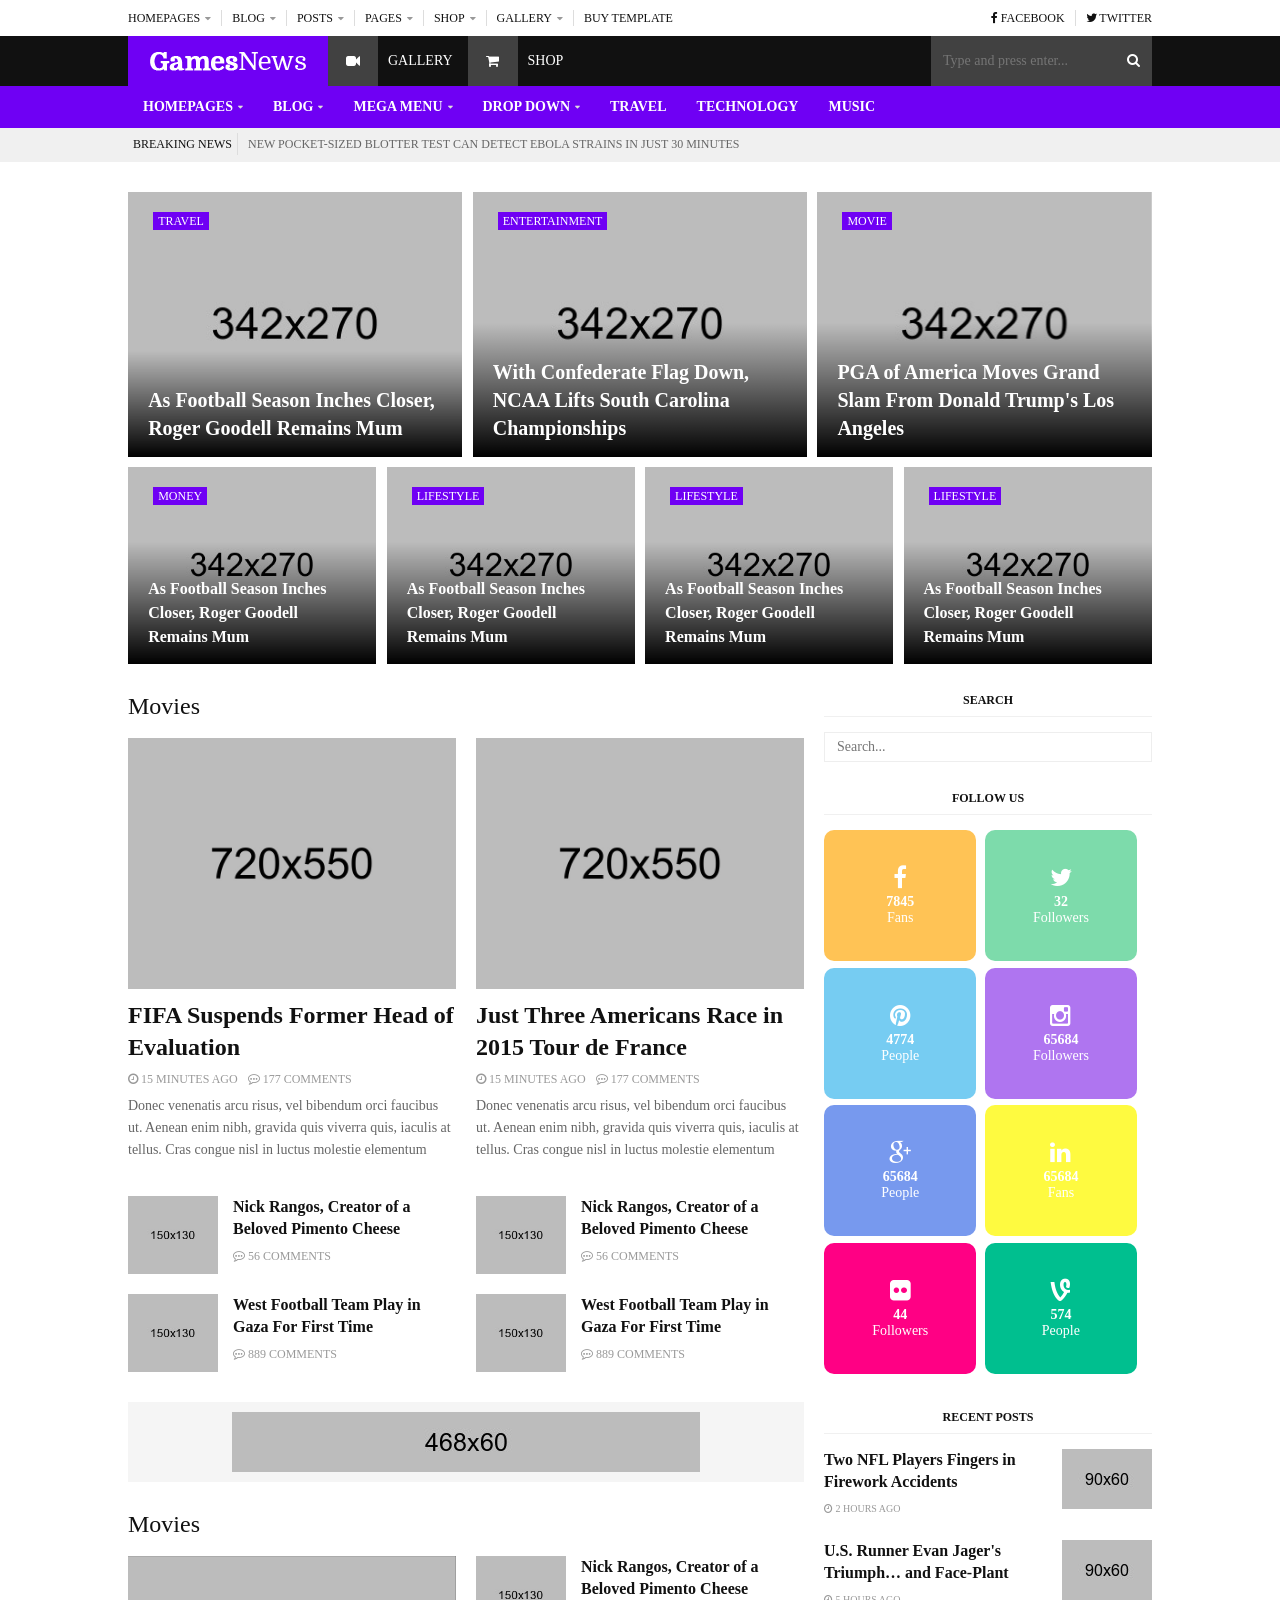
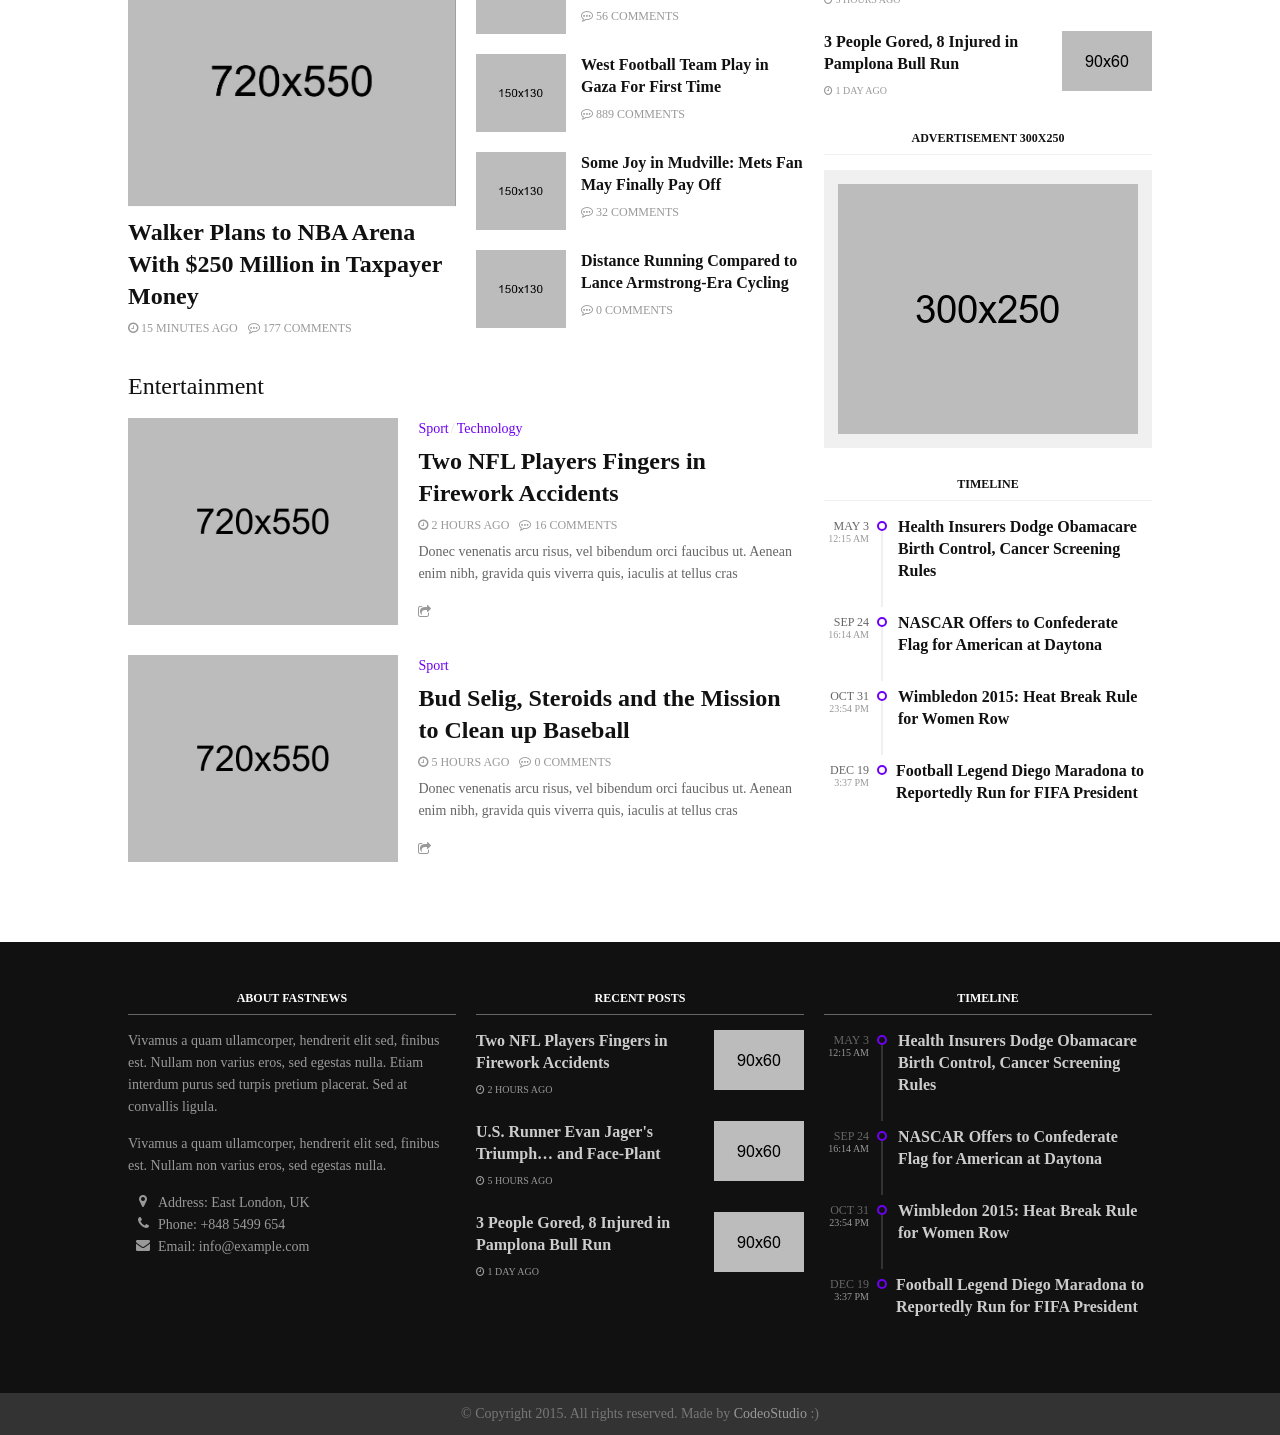
<file: plonetheme/barceloneta/theme/index_1.html>
<!DOCTYPE html>
<html>
    <head>
        <title>GamesNews | Premium HTML5 Magazine Template</title>
        <!-- Meta tags -->
        <meta charset="UTF-8">
        <meta name="viewport" content="width=device-width, initial-scale=1">
        <!-- Favicons -->
        <link rel="shortcut icon" href="favicon.ico">
        <link rel="icon" type="image/png" href="favicon.png">
        <!-- Stylesheet -->
        <link rel="stylesheet" href="css/normalize.css">
        <link rel="stylesheet" href="css/typography.css">
        <link rel="stylesheet" href="css/fontawesome.css">
        <link rel="stylesheet" href="css/colors.css">
        <link rel="stylesheet" href="css/style.css"> 
        <!-- Responsive -->
        <link rel="stylesheet" media="(max-width:767px)" href="css/0-responsive.css">
        <link rel="stylesheet" media="(min-width:768px) and (max-width:1024px)" href="css/768-responsive.css">
        <link rel="stylesheet" media="(min-width:1025px) and (max-width:1199px)" href="css/1025-responsive.css">
        <link rel="stylesheet" media="(min-width:1200px)" href="css/1200-responsive.css">
        <!-- Google Fonts -->
        <link href='https://fonts.googleapis.com/css?family=Domine:400,700' rel='stylesheet' type='text/css'>
         
    </head>
    <body>

        <!-- Wrapper -->
        <div id="wrapper" class="wide">
            
            <!-- Header -->
            <header id="header">
                <!-- Header meta -->
                <div class="header_meta">
                    <div class="container">
                        <div class="toggle_top_navigation"><i class="fa fa-bars"></i></div>
                        <!-- Top menu -->
                        <nav id="top_navigation" class="clearfix">
                            <ul class="top_navigation clearfix">
                                <li><a href="#"><span>Homepages</span></a>
                                    <ul class="sub-menu">
                                        <li><a href="index.html">Home version</a></li>
                                        <li><a href="index_1.html">Home version 1</a></li>
                                        <li><a href="index_2.html">Home version 2</a></li>
                                        <li><a href="index_3.html">Home version 3</a></li>
                                    </ul>
                                </li>
                                <li><a href="#"><span>Blog</span></a>
                                    <ul class="sub-menu">
                                        <li><a href="blog.html">Blog list</a></li>
                                        <li><a href="blog_1.html">Blog grid</a></li>
                                        <li><a href="blog_2.html">Blog standard</a></li>
                                    </ul>
                                </li>
                                <li><a href="#"><span>Posts</span></a>
                                    <ul class="sub-menu">
                                        <li><a href="#"><span>Post layouts</span></a>                                             <ul class="sub-menu">                                                 <li><a href="post_standard.html">Post standard</a></li>                                                 <li><a href="post_standard_1.html">Post standard 1</a></li>                                             </ul>                                         </li>
                                        <li><a href="post_gallery.html">Post gallery</a></li>
                                        <li><a href="post_video.html">Post video</a></li>
                                        <li><a href="post_audio.html">Post audio</a></li>
                                        <li><a href="post_empty.html">Post no image</a></li>
                                    </ul>
                                </li>
                                <li><a href="#"><span>Pages</span></a>
                                    <ul class="sub-menu">
                                        <li><a href="page_shortcodes.html">Shortcodes</a></li>
                                        <li><a href="page_404.html">404 Page</a></li>
                                        <li><a href="page_fullwidth.html">Full width</a></li>
                                    </ul>
                                </li>
                                <li><a href="#"><span>Shop</span></a>
                                    <ul class="sub-menu">
                                        <li><a href="shop_category.html">Shop category</a></li>
                                        <li><a href="shop_single.html">Shop single</a></li>
                                    </ul>
                                </li>
                                <li><a href="#"><span>Gallery</span></a>
                                    <ul class="sub-menu">
                                        <li><a href="gallery_category.html">Gallery category</a></li>
                                        <li><a href="gallery_single.html">Gallery single</a></li>
                                    </ul>
                                </li>
                                <li><a href="http://themeforest.net/?ref=CodeoStudio" target="_blank">Buy template</a></li>
                            </ul>
                        </nav>
                        <!-- Social links -->
                        <ul class="header_social_links clearfix">
                            <li><a href="#"><i class="fa fa-facebook"></i> Facebook</a></li>
                            <li><a href="#"><i class="fa fa-twitter"></i> Twitter</a></li>
                        </ul>
                    </div>
                </div>
                <!-- Header main -->
                <div class="header_main">
                    <div class="container">
                        <div class="logo">
                            <!--<h1><a href="index.html">Fastnews</a></h1>-->
                            <a href="index.html"><img src="demo/FashionNews.png" alt="FashionNews"></a>
                        </div>
                        <div class="quick_links">
                            <div class="link">
                                <i class="fa fa-video-camera"></i>
                                <a href="gallery_category.html">Gallery</a>
                            </div>
                            <div class="link">
                                <i class="fa fa-shopping-cart"></i>
                                <a href="shop_category.html">Shop</a>
                            </div>
                        </div>
                        <div class="header_search">
                            <form>
                                <input type="text" placeholder="Type and press enter..." value="" name="s">
                            </form>
                        </div>
                    </div>
                </div>
                <!-- Header menu -->
                <div id="header_menu" class="header_menu header_is_sticky">
                    <div class="container">
                        <div class="toggle_main_navigation"><i class="fa fa-bars"></i></div>
                        <nav id="main_navigation" class="clearfix">
                            <ul class="main_navigation clearfix">
                                <li><a href="#"><span>Homepages</span></a>
                                    <ul class="sub-menu">
                                        <li><a href="index.html">Home version</a></li>
                                        <li><a href="index_1.html">Home version 1</a></li>
                                        <li><a href="index_2.html">Home version 2</a></li>
                                        <li><a href="index_3.html">Home version 3</a></li>
                                    </ul>
                                </li>
                                <li><a href="#"><span>Blog</span></a>
                                    <ul class="sub-menu">
                                        <li><a href="blog.html">Blog list</a></li>
                                        <li><a href="blog_1.html">Blog grid</a></li>
                                        <li><a href="blog_2.html">Blog standard</a></li>
                                    </ul>
                                </li>
                                <li class="has_dt_mega_menu"><a href="#"><span>Mega menu</span></a>
                                    <ul class="dt_mega_menu">
                                        <li>
                                            <!-- Widget recent posts -->
                                            <aside class="widget">
                                                <h3 class="widget_title">Recent posts</h3>
                                                <div class="widget_custom_posts">
                                                    <ul>
                                                        <li>
                                                            <div class="entry_thumbnail">
                                                                <a href="post_standard.html"><img src="demo/widget-posts/1.jpg" alt="Post"></a>
                                                            </div>
                                                            <h3><a href="post_standard.html">Two NFL Players Lose Fingers</a></h3>
                                                        </li>
                                                        <li>
                                                            <div class="entry_thumbnail">
                                                                <a href="post_standard.html"><img src="demo/widget-posts/2.jpg" alt="Post"></a>
                                                            </div>
                                                            <h3><a href="post_standard.html">U.S. Runner Evan Jager's Triumph...</a></h3>
                                                        </li>
                                                        <li>
                                                            <div class="entry_thumbnail">
                                                                <a href="post_standard.html"><img src="demo/widget-posts/3.jpg" alt="Post"></a>
                                                            </div>
                                                            <h3><a href="post_standard.html">8 Injured in Pamplona Bull Run</a></h3>
                                                        </li>
                                                    </ul>
                                                </div>
                                            </aside>
                                            
                                            <!-- Widget timeline -->
                                            <aside class="widget">
                                                <h3 class="widget_title">Timeline</h3>
                                                <div class="widget_timeline_posts">
                                                    <div class="item">
                                                        <span class="date">May 3</span>
                                                        <span class="time">12:15 am</span>
                                                        <div class="timeline_content">
                                                            <div class="pin_holder"><div class="inside"></div></div>
                                                            <h3><a href="post_standard.html">Health Insurers Dodge in 2015</a></h3>
                                                        </div>
                                                    </div>
                                                    <div class="item">
                                                        <span class="date">Sep 24</span>
                                                        <span class="time">16:14 am</span>
                                                        <div class="timeline_content">
                                                            <div class="pin_holder"><div class="inside"></div></div>
                                                            <h3><a href="post_standard.html">NASCAR Offers to Confederate Flag</a></h3>
                                                        </div>
                                                    </div>
                                                    <div class="item">
                                                        <span class="date">Oct 31</span>
                                                        <span class="time">23:54 pm</span>
                                                        <div class="timeline_content">
                                                            <div class="pin_holder"><div class="inside"></div></div>
                                                            <h3><a href="post_standard.html">Wimbledon 2015: Heat Break Rule</a></h3>
                                                        </div>
                                                    </div>
                                                </div>
                                            </aside>
                                            <!-- Widget tags -->
                                            <aside class="widget widget_tag_cloud">
                                                <h3 class="widget_title"><span>Tag cloud</span></h3>
                                                <div class="tagcloud">
                                                    <a href="#">design</a>
                                                    <a href="#">photography</a>
                                                    <a href="#">css</a>
                                                    <a href="#">travel</a>
                                                    <a href="#">wordpress</a>
                                                    <a href="#">fashion</a>
                                                    <a href="#">travel</a>
                                                    <a href="#">tv</a>
                                                    <a href="#">business</a>
                                                    <a href="#">travel</a>
                                                    <a href="#">fashion</a>
                                                    <a href="#">psd</a>
                                                    <a href="#">design</a>
                                                    <a href="#">technology</a>
                                                    <a href="#">js</a>
                                                    <a href="#">music</a>
                                                    <a href="#">wordpress</a>
                                                    <a href="#">fashion</a>
                                                    <a href="#">travel</a>
                                                    <a href="#">tv</a>
                                                    <a href="#">business</a>
                                                    <a href="#">travel</a>
                                                    <a href="#">fashion</a>
                                                    <a href="#">psd</a>
                                                </div>
                                            </aside>
                                            <!-- Widget banner 300x250 -->
                                            <aside class="widget">
                                                <h3 class="widget_title"><span>Advertisement 300x250</span></h3>
                                                <div class="widget_banner_300x250">
                                                    <a href="http://themeforest.net/?ref=CodeoStudio" target="_blank">
                                                        <img src="demo/banner-ads/300x250.jpg" alt="Banner">
                                                    </a>
                                                </div>
                                            </aside>
                                        </li>
                                    </ul>
                                </li>
                                <li><a href="#"><span>Drop down</span></a>
                                    <ul class="sub-menu">
                                        <li><a href="#">Home</a></li>
                                        <li><a href="#">Shortcodes</a></li>
                                        <li><a href="#">Blog</a></li>
                                        <li><a href="#">News</a></li>
                                        <li><a href="#"><span>Drop down</span></a>
                                            <ul class="sub-menu">
                                                <li><a href="#">Home</a></li>
                                                <li><a href="#">Shortcodes</a></li>
                                                <li><a href="#">Blog</a></li>
                                                <li><a href="#">News</a></li>
                                                <li><a href="#">About</a></li>
                                                <li><a href="#">Contact us</a></li>
                                            </ul>
                                        </li>
                                        <li><a href="#">About</a></li>
                                        <li><a href="#">Contact us</a></li>
                                    </ul>
                                </li>
                                <li><a href="#">Travel</a></li>
                                <li><a href="#">Technology</a></li>
                                <li><a href="#">Music</a></li>
                            </ul>
                        </nav>
                    </div>
                </div>
                <!-- Braking news -->
                <div class="breaking_news">
                    <div class="container">
                        <div class="breaking_news_title">Breaking news</div>
                        <div class="breaking_news_container">
                            <div><a href="post_standard.html">New Pocket-Sized Blotter Test Can Detect Ebola Strains in Just 30 Minutes</a></div>
                            <div><a href="post_standard.html">No Joke: FIFA's Communications Director Resigns</a></div>
                            <div><a href="post_standard.html">Swiss Attorney General Seizes IT Data From FIFA</a></div>
                        </div>
                    </div>
                </div>
            </header>
            
            <!-- Grid layout block -->
            <div class="container">
                <div class="grid_layout_block">
                    <!-- Article -->
                    <div class="item width33">
                        <div class="entry_category">
                            <a href="blog.html category">Travel</a>
                        </div>
                        <a href="post_standard.html"><img src="demo/grid-layout/1.jpg" alt="Article"></a>
                        <div class="item_content">
                            <h3><a href="post_standard.html">As Football Season Inches Closer, Roger Goodell Remains Mum</a></h3>
                        </div>
                    </div>
                    <!-- Article -->
                    <div class="item width33">
                        <div class="entry_category">
                            <a href="blog.html category">Entertainment</a>
                        </div>
                        <a href="post_standard.html"><img src="demo/grid-layout/2.jpg" alt="Article"></a>
                        <div class="item_content">
                            <h3><a href="post_standard.html">With Confederate Flag Down, NCAA Lifts South Carolina Championships</a></h3>
                        </div>
                    </div>
                    <!-- Article -->
                    <div class="item width33">
                        <div class="entry_category">
                            <a href="blog.html category">Movie</a>
                        </div>
                        <a href="post_standard.html"><img src="demo/grid-layout/3.jpg" alt="Article"></a>
                        <div class="item_content">
                            <h3><a href="post_standard.html">PGA of America Moves Grand Slam From Donald Trump's Los Angeles</a></h3>
                        </div>
                    </div>
                    <!-- Article -->
                    <div class="item width25">
                        <div class="entry_category">
                            <a href="blog.html category">Money</a>
                        </div>
                        <a href="post_standard.html"><img src="demo/grid-layout/4.jpg" alt="Article"></a>
                        <div class="item_content">
                            <h3><a href="post_standard.html">As Football Season Inches Closer, Roger Goodell Remains Mum</a></h3>
                        </div>
                    </div>
                    <!-- Article -->
                    <div class="item width25">
                        <div class="entry_category">
                            <a href="blog.html category">Lifestyle</a>
                        </div>
                        <a href="post_standard.html"><img src="demo/grid-layout/5.jpg" alt="Article"></a>
                        <div class="item_content">
                            <h3><a href="post_standard.html">As Football Season Inches Closer, Roger Goodell Remains Mum</a></h3>
                        </div>
                    </div>
                    <!-- Article -->
                    <div class="item width25">
                        <div class="entry_category">
                            <a href="blog.html category">Lifestyle</a>
                        </div>
                        <a href="post_standard.html"><img src="demo/grid-layout/6.jpg" alt="Article"></a>
                        <div class="item_content">
                            <h3><a href="post_standard.html">As Football Season Inches Closer, Roger Goodell Remains Mum</a></h3>
                        </div>
                    </div>
                    <!-- Article -->
                    <div class="item width25">
                        <div class="entry_category">
                            <a href="blog.html category">Lifestyle</a>
                        </div>
                        <a href="post_standard.html"><img src="demo/grid-layout/7.jpg" alt="Article"></a>
                        <div class="item_content">
                            <h3><a href="post_standard.html">As Football Season Inches Closer, Roger Goodell Remains Mum</a></h3>
                        </div>
                    </div>
                </div>
            </div>
                        
            <!-- Container -->
            <div class="container">
                <div class="row">                    
                    <!-- Main content -->
                    <div class="col col_8_of_12 main_content">
                        <!-- Title section -->
                        <h5 class="title_section">Movies</h5> 
                        <div class="row">
                            <div class="col col_6_of_12">
                                <!-- Article standard view -->
                                <div class="article_standard_view">
                                    <article class="item">
                                        <div class="item_header">
                                            <a href="post_standard.html"><img src="demo/article-list-view/4.jpg" alt="Post"></a>
                                        </div>
                                        <div class="item_content">
                                            <h3><a href="post_standard.html">FIFA Suspends Former Head of Evaluation</a></h3>
                                            <div class="entry_meta">
                                                <span><i class="fa fa-clock-o"></i> 15 minutes ago</span>
                                                <span><i class="fa fa-commenting-o"></i> 177 comments</span>
                                            </div>
                                            <p>Donec venenatis arcu risus, vel bibendum orci faucibus ut. Aenean enim nibh, gravida quis viverra quis, iaculis at tellus. Cras congue nisl in luctus molestie elementum</p>
                                        </div>
                                    </article>
                                </div>
                                <!-- Article list view -->
                                <div class="article_tiny_view">
                                    <article class="item">
                                        <div class="item_header">
                                            <a href="post_standard.html"><img src="demo/article-small-view/5.jpg" alt="Post"></a>
                                        </div>
                                        <div class="item_content">
                                            <h3><a href="post_standard.html">Nick Rangos, Creator of a Beloved Pimento Cheese</a></h3>
                                            <div class="entry_meta">
                                                <span><i class="fa fa-commenting-o"></i> 56 comments</span>
                                            </div>
                                        </div>
                                    </article>
                                    <article class="item">
                                        <div class="item_header">
                                            <a href="post_standard.html"><img src="demo/article-small-view/4.jpg" alt="Post"></a>
                                        </div>
                                        <div class="item_content">
                                            <h3><a href="post_standard.html">West Football Team Play in Gaza For First Time</a></h3>
                                            <div class="entry_meta">
                                                <span><i class="fa fa-commenting-o"></i> 889 comments</span>
                                            </div>
                                        </div>
                                    </article>
                                </div>
                            </div>
                            <div class="col col_6_of_12">
                                <!-- Article standard view -->
                                <div class="article_standard_view">
                                    <article class="item">
                                        <div class="item_header">
                                            <a href="post_standard.html"><img src="demo/article-list-view/2.jpg" alt="Post"></a>
                                        </div>
                                        <div class="item_content">
                                            <h3><a href="post_standard.html">Just Three Americans Race in 2015 Tour de France</a></h3>
                                            <div class="entry_meta">
                                                <span><i class="fa fa-clock-o"></i> 15 minutes ago</span>
                                                <span><i class="fa fa-commenting-o"></i> 177 comments</span>
                                            </div>
                                            <p>Donec venenatis arcu risus, vel bibendum orci faucibus ut. Aenean enim nibh, gravida quis viverra quis, iaculis at tellus. Cras congue nisl in luctus molestie elementum</p>
                                        </div>
                                    </article>
                                </div>
                                <!-- Article list view -->
                                <div class="article_tiny_view">
                                    <article class="item">
                                        <div class="item_header">
                                            <a href="post_standard.html"><img src="demo/article-small-view/6.jpg" alt="Post"></a>
                                        </div>
                                        <div class="item_content">
                                            <h3><a href="post_standard.html">Nick Rangos, Creator of a Beloved Pimento Cheese</a></h3>
                                            <div class="entry_meta">
                                                <span><i class="fa fa-commenting-o"></i> 56 comments</span>
                                            </div>
                                        </div>
                                    </article>
                                    <article class="item">
                                        <div class="item_header">
                                            <a href="post_standard.html"><img src="demo/article-small-view/1.jpg" alt="Post"></a>
                                        </div>
                                        <div class="item_content">
                                            <h3><a href="post_standard.html">West Football Team Play in Gaza For First Time</a></h3>
                                            <div class="entry_meta">
                                                <span><i class="fa fa-commenting-o"></i> 889 comments</span>
                                            </div>
                                        </div>
                                    </article>
                                </div>
                            </div>
                        </div>
                        <!-- Banner -->
                        <div class="content_banner">
                            <a href="http://themeforest.net/?ref=CodeoStudio" target="_blank">
                                <img src="demo/banner-ads/468x60.jpg" alt="Banner">
                            </a>
                        </div>
                        <!-- Title section -->
                        <h5 class="title_section">Movies</h5> 
                        <div class="row">
                            <div class="col col_6_of_12">
                                <div class="article_standard_view">
                                    <article class="item">
                                        <div class="item_header">
                                            <a href="post_standard.html"><img src="demo/article-list-view/2.jpg" alt="Post"></a>
                                        </div>
                                        <div class="item_content">
                                            <h3><a href="post_standard.html">Walker Plans to NBA Arena With $250 Million in Taxpayer Money</a></h3>
                                            <div class="entry_meta">
                                                <span><i class="fa fa-clock-o"></i> 15 minutes ago</span>
                                                <span><i class="fa fa-commenting-o"></i> 177 comments</span>
                                            </div>
                                        </div>
                                    </article>
                                </div>
                            </div>
                            <div class="col col_6_of_12">
                                <!-- Article list view -->
                                <div class="article_tiny_view">
                                    <article class="item">
                                        <div class="item_header">
                                            <a href="post_standard.html"><img src="demo/article-small-view/3.jpg" alt="Post"></a>
                                        </div>
                                        <div class="item_content">
                                            <h3><a href="post_standard.html">Nick Rangos, Creator of a Beloved Pimento Cheese</a></h3>
                                            <div class="entry_meta">
                                                <span><i class="fa fa-commenting-o"></i> 56 comments</span>
                                            </div>
                                        </div>
                                    </article>
                                    <article class="item">
                                        <div class="item_header">
                                            <a href="post_standard.html"><img src="demo/article-small-view/4.jpg" alt="Post"></a>
                                        </div>
                                        <div class="item_content">
                                            <h3><a href="post_standard.html">West Football Team Play in Gaza For First Time</a></h3>
                                            <div class="entry_meta">
                                                <span><i class="fa fa-commenting-o"></i> 889 comments</span>
                                            </div>
                                        </div>
                                    </article>
                                    <article class="item">
                                        <div class="item_header">
                                            <a href="post_standard.html"><img src="demo/article-small-view/5.jpg" alt="Post"></a>
                                        </div>
                                        <div class="item_content">
                                            <h3><a href="post_standard.html">Some Joy in Mudville: Mets Fan May Finally Pay Off</a></h3>
                                            <div class="entry_meta">
                                                <span><i class="fa fa-commenting-o"></i> 32 comments</span>
                                            </div>
                                        </div>
                                    </article>
                                    <article class="item">
                                        <div class="item_header">
                                            <a href="post_standard.html"><img src="demo/article-small-view/6.jpg" alt="Post"></a>
                                        </div>
                                        <div class="item_content">
                                            <h3><a href="post_standard.html">Distance Running Compared to Lance Armstrong-Era Cycling</a></h3>
                                            <div class="entry_meta">
                                                <span><i class="fa fa-commenting-o"></i> 0 comments</span>
                                            </div>
                                        </div>
                                    </article>
                                </div>
                            </div>
                        </div>
                        <!-- Title section -->
                        <h5 class="title_section">Entertainment</h5> 
                        <!-- Article list view -->
                        <div class="article_list_view">
                            <!-- Blog post -->
                            <article class="item">
                                <div class="item_header">
                                    <a href="post_standard.html"><img src="demo/article-list-view/12.jpg" alt="Post"></a>
                                </div>
                                <div class="item_content">
                                    <div class="entry_category">
                                        <a href="blog.html category">Sport</a>
                                        <span>/</span>
                                        <a href="blog.html category">Technology</a>
                                    </div>
                                    <h3><a href="post_standard.html">Two NFL Players Fingers in Firework Accidents</a></h3>
                                    <div class="entry_meta">
                                        <span><i class="fa fa-clock-o"></i> 2 hours ago</span>
                                        <span><i class="fa fa-commenting-o"></i> 16 comments</span>
                                    </div>
                                    <p>Donec venenatis arcu risus, vel bibendum orci faucibus ut. Aenean enim nibh, gravida quis viverra quis, iaculis at tellus cras</p>
                                    <div class="item_post_share">
                                        <span class="item_post_share_button"><i class="fa fa-share-square-o"></i></span>
                                        <div class="item_post_share_content">
                                            <a class="facebook" href="https://www.facebook.com/" target="_blank"><i class="fa fa-facebook"></i></a>
                                            <a class="twitter" href="https://www.twitter.com/" target="_blank"><i class="fa fa-twitter"></i></a>
                                            <a class="pinterest" href="https://www.pinterest.com/" target="_blank"><i class="fa fa-pinterest"></i></a>
                                        </div>
                                    </div>
                                </div>
                            </article>
                            <!-- Blog post -->
                            <article class="item">
                                <div class="item_header">
                                    <a href="post_standard.html"><img src="demo/article-list-view/3.jpg" alt="Post"></a>
                                </div>
                                <div class="item_content">
                                    <div class="entry_category">
                                        <a href="blog.html category">Sport</a>
                                    </div>
                                    <h3><a href="post_standard.html">Bud Selig, Steroids and the Mission to Clean up Baseball</a></h3>
                                    <div class="entry_meta">
                                        <span><i class="fa fa-clock-o"></i> 5 hours ago</span>
                                        <span><i class="fa fa-commenting-o"></i> 0 comments</span>
                                    </div>
                                    <p>Donec venenatis arcu risus, vel bibendum orci faucibus ut. Aenean enim nibh, gravida quis viverra quis, iaculis at tellus cras</p>
                                    <div class="item_post_share">
                                        <span class="item_post_share_button"><i class="fa fa-share-square-o"></i></span>
                                        <div class="item_post_share_content">
                                            <a class="facebook" href="https://www.facebook.com/" target="_blank"><i class="fa fa-facebook"></i></a>
                                            <a class="twitter" href="https://www.twitter.com/" target="_blank"><i class="fa fa-twitter"></i></a>
                                            <a class="pinterest" href="https://www.pinterest.com/" target="_blank"><i class="fa fa-pinterest"></i></a>
                                        </div>
                                    </div>
                                </div>
                            </article>
                        </div>
                    </div>                    
                    <!-- Sidebar area -->
                    <div class="col col_4_of_12 sidebar_area">
                        <div class="theiaStickySidebar">
                            <!-- Widget search -->
                            <aside class="widget widget_search">
                                <h3 class="widget_title">Search</h3>
                                <form>
                                    <input type="search" placeholder="Search...">
                                </form>
                            </aside>
                            <!-- Widget social apps -->
                            <aside class="widget">
                                <h3 class="widget_title">Follow us</h3>
                                <div class="widget_social_apps">
                                    <div class="app_social facebook">
                                        <a href="https://www.facebook.com/" target="_blank">
                                            <span class="app_icon"><i class="fa fa-facebook"></i></span>
                                            <span class="app_count">7845</span>
                                            <span class="app_type">Fans</span>
                                        </a>
                                    </div>
                                    <div class="app_social twitter">
                                        <a href="https://www.twitter.com/" target="_blank">
                                            <span class="app_icon"><i class="fa fa-twitter"></i></span>
                                            <span class="app_count">32</span>
                                            <span class="app_type">Followers</span>
                                        </a>
                                    </div>
                                    <div class="app_social pinterest">
                                        <a href="https://www.pinterest.com/" target="_blank">
                                            <span class="app_icon"><i class="fa fa-pinterest"></i></span>
                                            <span class="app_count">4774</span>
                                            <span class="app_type">People</span>
                                        </a>
                                    </div>
                                    <div class="app_social instagram">
                                        <a href="https://www.instagram.com/" target="_blank">
                                            <span class="app_icon"><i class="fa fa-instagram"></i></span>
                                            <span class="app_count">65684</span>
                                            <span class="app_type">Followers</span>
                                        </a>
                                    </div>
                                    <div class="app_social google">
                                        <a href="https://www.google.com/" target="_blank">
                                            <span class="app_icon"><i class="fa fa-google-plus"></i></span>
                                            <span class="app_count">65684</span>
                                            <span class="app_type">People</span>
                                        </a>
                                    </div>
                                    <div class="app_social linkedin">
                                        <a href="https://www.linkedin.com/" target="_blank">
                                            <span class="app_icon"><i class="fa fa-linkedin"></i></span>
                                            <span class="app_count">65684</span>
                                            <span class="app_type">Fans</span>
                                        </a>
                                    </div>
                                    <div class="app_social flickr">
                                        <a href="https://www.flickr.com/" target="_blank">
                                            <span class="app_icon"><i class="fa fa-flickr"></i></span>
                                            <span class="app_count">44</span>
                                            <span class="app_type">Followers</span>
                                        </a>
                                    </div>
                                    <div class="app_social vine">
                                        <a href="https://www.vine.com/" target="_blank">
                                            <span class="app_icon"><i class="fa fa-vine"></i></span>
                                            <span class="app_count">574</span>
                                            <span class="app_type">People</span>
                                        </a>
                                    </div>
                                </div>
                            </aside>
                            <!-- Widget recent posts -->
                            <aside class="widget">
                                <h3 class="widget_title">Recent posts</h3>
                                <div class="widget_custom_posts">
                                    <ul>
                                        <li>
                                            <div class="entry_thumbnail">
                                                <a href="post_standard.html"><img src="demo/widget-posts/1.jpg" alt="Post"></a>
                                            </div>
                                            <h3><a href="post_standard.html">Two NFL Players Fingers in Firework Accidents</a></h3>
                                            <div class="entry_meta">
                                                <span><i class="fa fa-clock-o"></i> 2 hours ago</span>
                                            </div>
                                        </li>
                                        <li>
                                            <div class="entry_thumbnail">
                                                <a href="post_standard.html"><img src="demo/widget-posts/2.jpg" alt="Post"></a>
                                            </div>
                                            <h3><a href="post_standard.html">U.S. Runner Evan Jager's Triumph… and Face-Plant</a></h3>
                                            <div class="entry_meta">
                                                <span><i class="fa fa-clock-o"></i> 5 hours ago</span>
                                            </div>
                                        </li>
                                        <li>
                                            <div class="entry_thumbnail">
                                                <a href="post_standard.html"><img src="demo/widget-posts/3.jpg" alt="Post"></a>
                                            </div>
                                            <h3><a href="post_standard.html">3 People Gored, 8 Injured in Pamplona Bull Run</a></h3>
                                            <div class="entry_meta">
                                                <span><i class="fa fa-clock-o"></i> 1 day ago</span>
                                            </div>
                                        </li>
                                    </ul>
                                </div>
                            </aside>
                            <!-- Widget banner 300x250 -->
                            <aside class="widget">
                                <h3 class="widget_title"><span>Advertisement 300x250</span></h3>
                                <div class="widget_banner_300x250">
                                    <a href="http://themeforest.net/?ref=CodeoStudio" target="_blank">
                                        <img src="demo/banner-ads/300x250.jpg" alt="Banner">
                                    </a>
                                </div>
                            </aside>
                            <!-- Widget timeline -->
                            <aside class="widget">
                                <h3 class="widget_title">Timeline</h3>
                                <div class="widget_timeline_posts">
                                    <div class="item">
                                        <span class="date">May 3</span>
                                        <span class="time">12:15 am</span>
                                        <div class="timeline_content">
                                            <div class="pin_holder"><div class="inside"></div></div>
                                            <h3><a href="post_standard.html">Health Insurers Dodge Obamacare Birth Control, Cancer Screening Rules</a></h3>
                                        </div>
                                    </div>
                                    <div class="item">
                                        <span class="date">Sep 24</span>
                                        <span class="time">16:14 am</span>
                                        <div class="timeline_content">
                                            <div class="pin_holder"><div class="inside"></div></div>
                                            <h3><a href="post_standard.html">NASCAR Offers to Confederate Flag for American at Daytona</a></h3>
                                        </div>
                                    </div>
                                    <div class="item">
                                        <span class="date">Oct 31</span>
                                        <span class="time">23:54 pm</span>
                                        <div class="timeline_content">
                                            <div class="pin_holder"><div class="inside"></div></div>
                                            <h3><a href="post_standard.html">Wimbledon 2015: Heat Break Rule for Women Row</a></h3>
                                        </div>
                                    </div>
                                    <div class="item">
                                        <span class="date">Dec 19</span>
                                        <span class="time">3:37 pm</span>
                                        <div class="timeline_content">
                                            <div class="pin_holder"><div class="inside"></div></div>
                                            <h3><a href="post_standard.html">Football Legend Diego Maradona to Reportedly Run for FIFA President</a></h3>
                                        </div>
                                    </div>
                                </div>
                            </aside>
                        </div>
                    </div>                    
                </div>
            </div>
            
            <!-- Footer -->
            <footer id="footer">
                <div class="container">
                    <div class="row">
                        <div class="col col_4_of_12">
                            <aside class="widget widget_text">
                                <h3 class="widget_title"><span>About FastNews</span></h3>
                                <div class="textwidget">
                                    <p>Vivamus a quam ullamcorper, hendrerit elit sed, finibus est. Nullam non varius eros, sed egestas nulla. Etiam interdum purus sed turpis pretium placerat. Sed at convallis ligula.</p>
                                    <p>Vivamus a quam ullamcorper, hendrerit elit sed, finibus est. Nullam non varius eros, sed egestas nulla.</p>
                                    <ul class="fa-ul">
                                        <li><i class="fa-li fa fa-map-marker"></i>Address: East London, UK</li>
                                        <li><i class="fa-li fa fa-phone"></i>Phone: +848 5499 654</li>
                                        <li><i class="fa-li fa fa-envelope"></i>Email: info@example.com</li>
                                    </ul>
                                </div>
                            </aside>
                        </div>
                        <div class="col col_4_of_12">
                            <aside class="widget">
                                <h3 class="widget_title">Recent posts</h3>
                                <div class="widget_custom_posts">
                                    <ul>
                                        <li>
                                            <div class="entry_thumbnail">
                                                <a href="post_standard.html"><img src="demo/widget-posts/1.jpg" alt="Post"></a>
                                            </div>
                                            <h3><a href="post_standard.html">Two NFL Players Fingers in Firework Accidents</a></h3>
                                            <div class="entry_meta">
                                                <span><i class="fa fa-clock-o"></i> 2 hours ago</span>
                                            </div>
                                        </li>
                                        <li>
                                            <div class="entry_thumbnail">
                                                <a href="post_standard.html"><img src="demo/widget-posts/2.jpg" alt="Post"></a>
                                            </div>
                                            <h3><a href="post_standard.html">U.S. Runner Evan Jager's Triumph… and Face-Plant</a></h3>
                                            <div class="entry_meta">
                                                <span><i class="fa fa-clock-o"></i> 5 hours ago</span>
                                            </div>
                                        </li>
                                        <li>
                                            <div class="entry_thumbnail">
                                                <a href="post_standard.html"><img src="demo/widget-posts/3.jpg" alt="Post"></a>
                                            </div>
                                            <h3><a href="post_standard.html">3 People Gored, 8 Injured in Pamplona Bull Run</a></h3>
                                            <div class="entry_meta">
                                                <span><i class="fa fa-clock-o"></i> 1 day ago</span>
                                            </div>
                                        </li>
                                    </ul>
                                </div>
                            </aside>
                        </div>
                        <div class="col col_4_of_12">
                            <aside class="widget">
                                <h3 class="widget_title">Timeline</h3>
                                <div class="widget_timeline_posts">
                                    <div class="item">
                                        <span class="date">May 3</span>
                                        <span class="time">12:15 am</span>
                                        <div class="timeline_content">
                                            <div class="pin_holder"><div class="inside"></div></div>
                                            <h3><a href="post_standard.html">Health Insurers Dodge Obamacare Birth Control, Cancer Screening Rules</a></h3>
                                        </div>
                                    </div>
                                    <div class="item">
                                        <span class="date">Sep 24</span>
                                        <span class="time">16:14 am</span>
                                        <div class="timeline_content">
                                            <div class="pin_holder"><div class="inside"></div></div>
                                            <h3><a href="post_standard.html">NASCAR Offers to Confederate Flag for American at Daytona</a></h3>
                                        </div>
                                    </div>
                                    <div class="item">
                                        <span class="date">Oct 31</span>
                                        <span class="time">23:54 pm</span>
                                        <div class="timeline_content">
                                            <div class="pin_holder"><div class="inside"></div></div>
                                            <h3><a href="post_standard.html">Wimbledon 2015: Heat Break Rule for Women Row</a></h3>
                                        </div>
                                    </div>
                                    <div class="item">
                                        <span class="date">Dec 19</span>
                                        <span class="time">3:37 pm</span>
                                        <div class="timeline_content">
                                            <div class="pin_holder"><div class="inside"></div></div>
                                            <h3><a href="post_standard.html">Football Legend Diego Maradona to Reportedly Run for FIFA President</a></h3>
                                        </div>
                                    </div>
                                </div>
                            </aside>
                        </div>
                    </div>
                </div>
            </footer>
            
            <!-- Copyright -->
            <div id="copyright">
                <div class="container">
                    &copy; Copyright 2015. All rights reserved. Made by <a href="http://themeforest.net/?ref=CodeoStudio" target="_blank">CodeoStudio</a> :)
                </div>
            </div>
            
        </div>

        <!-- Javascripts -->
        <script src="js/jquery.js"></script>
        <script src="js/jquery-ui.js"></script>
        <script src="js/jquery-stickykit.js"></script>
        <script src="js/jquery-lightbox.js"></script>
        <script src="js/jquery-fitvids.js"></script>
        <script src="js/jquery-carousel.js"></script>
        <script src="js/jquery-init.js"></script>
         
    </body>
</html>
</file>
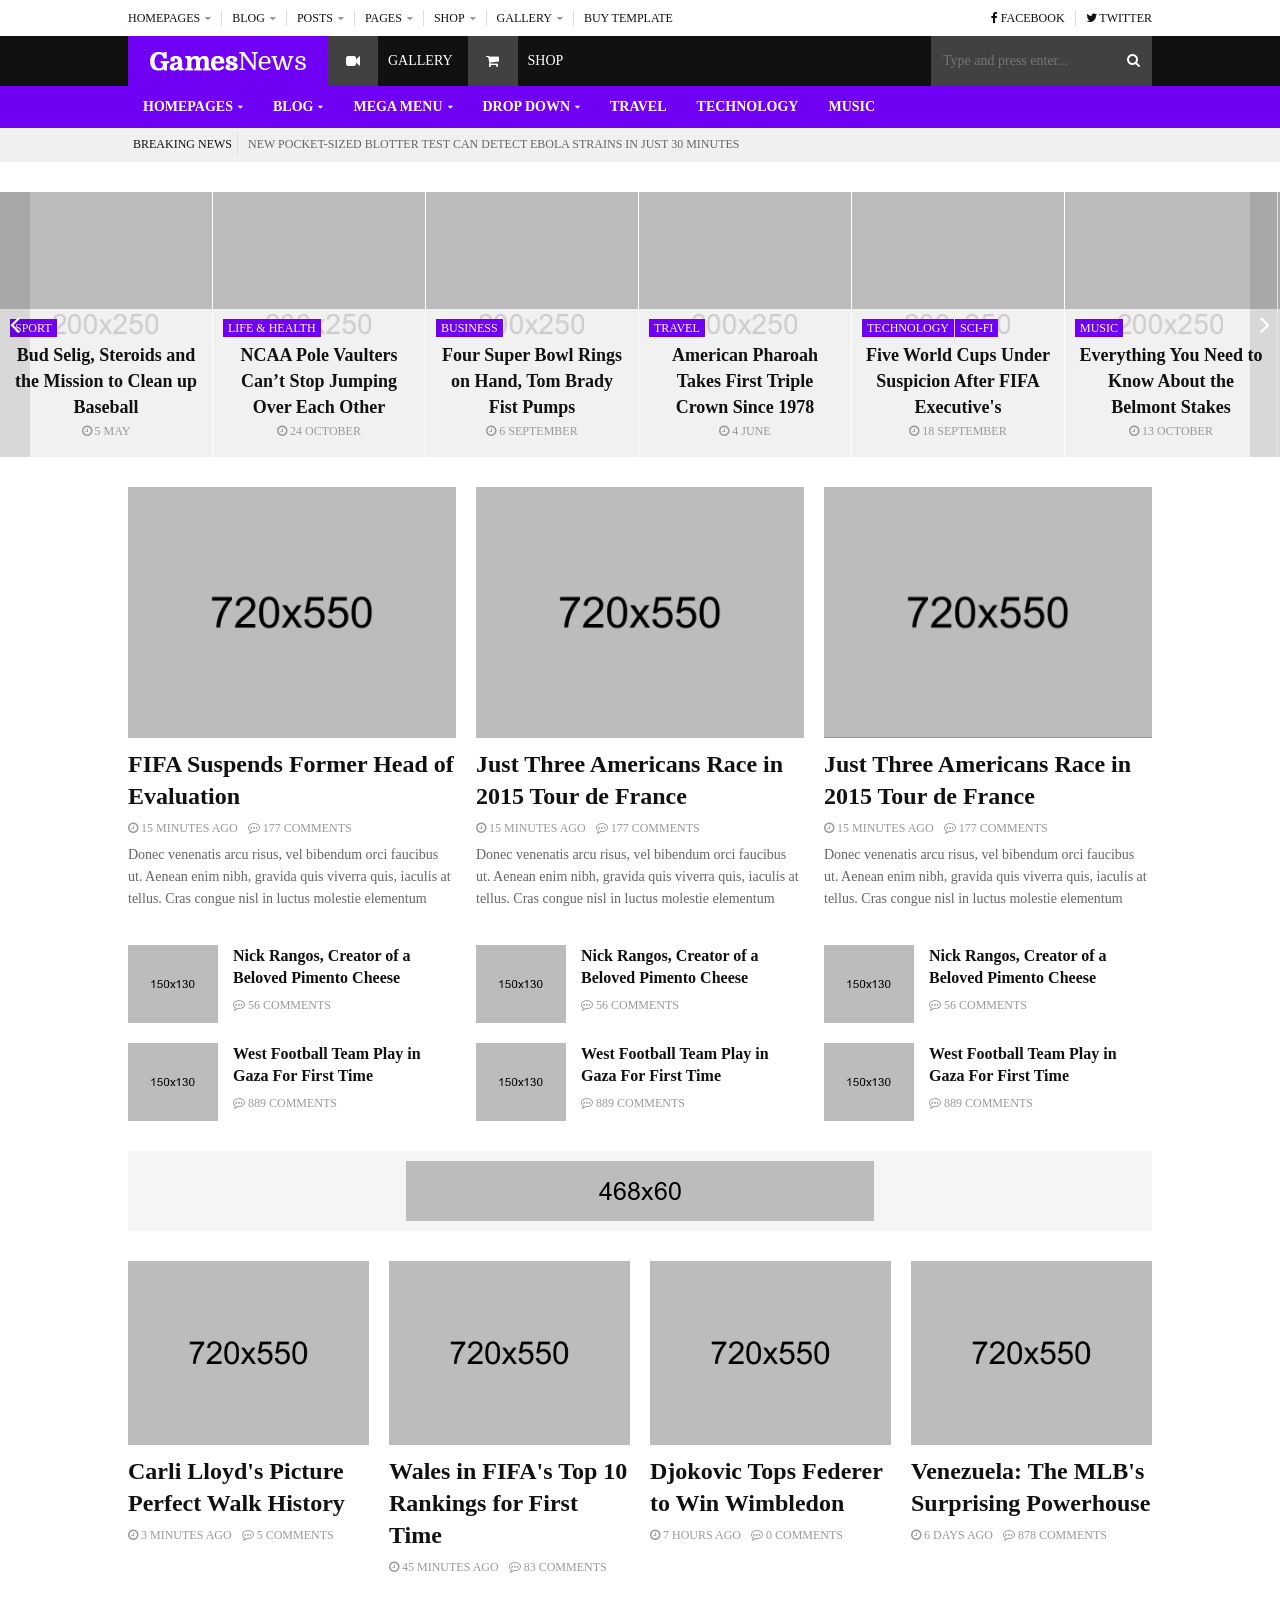
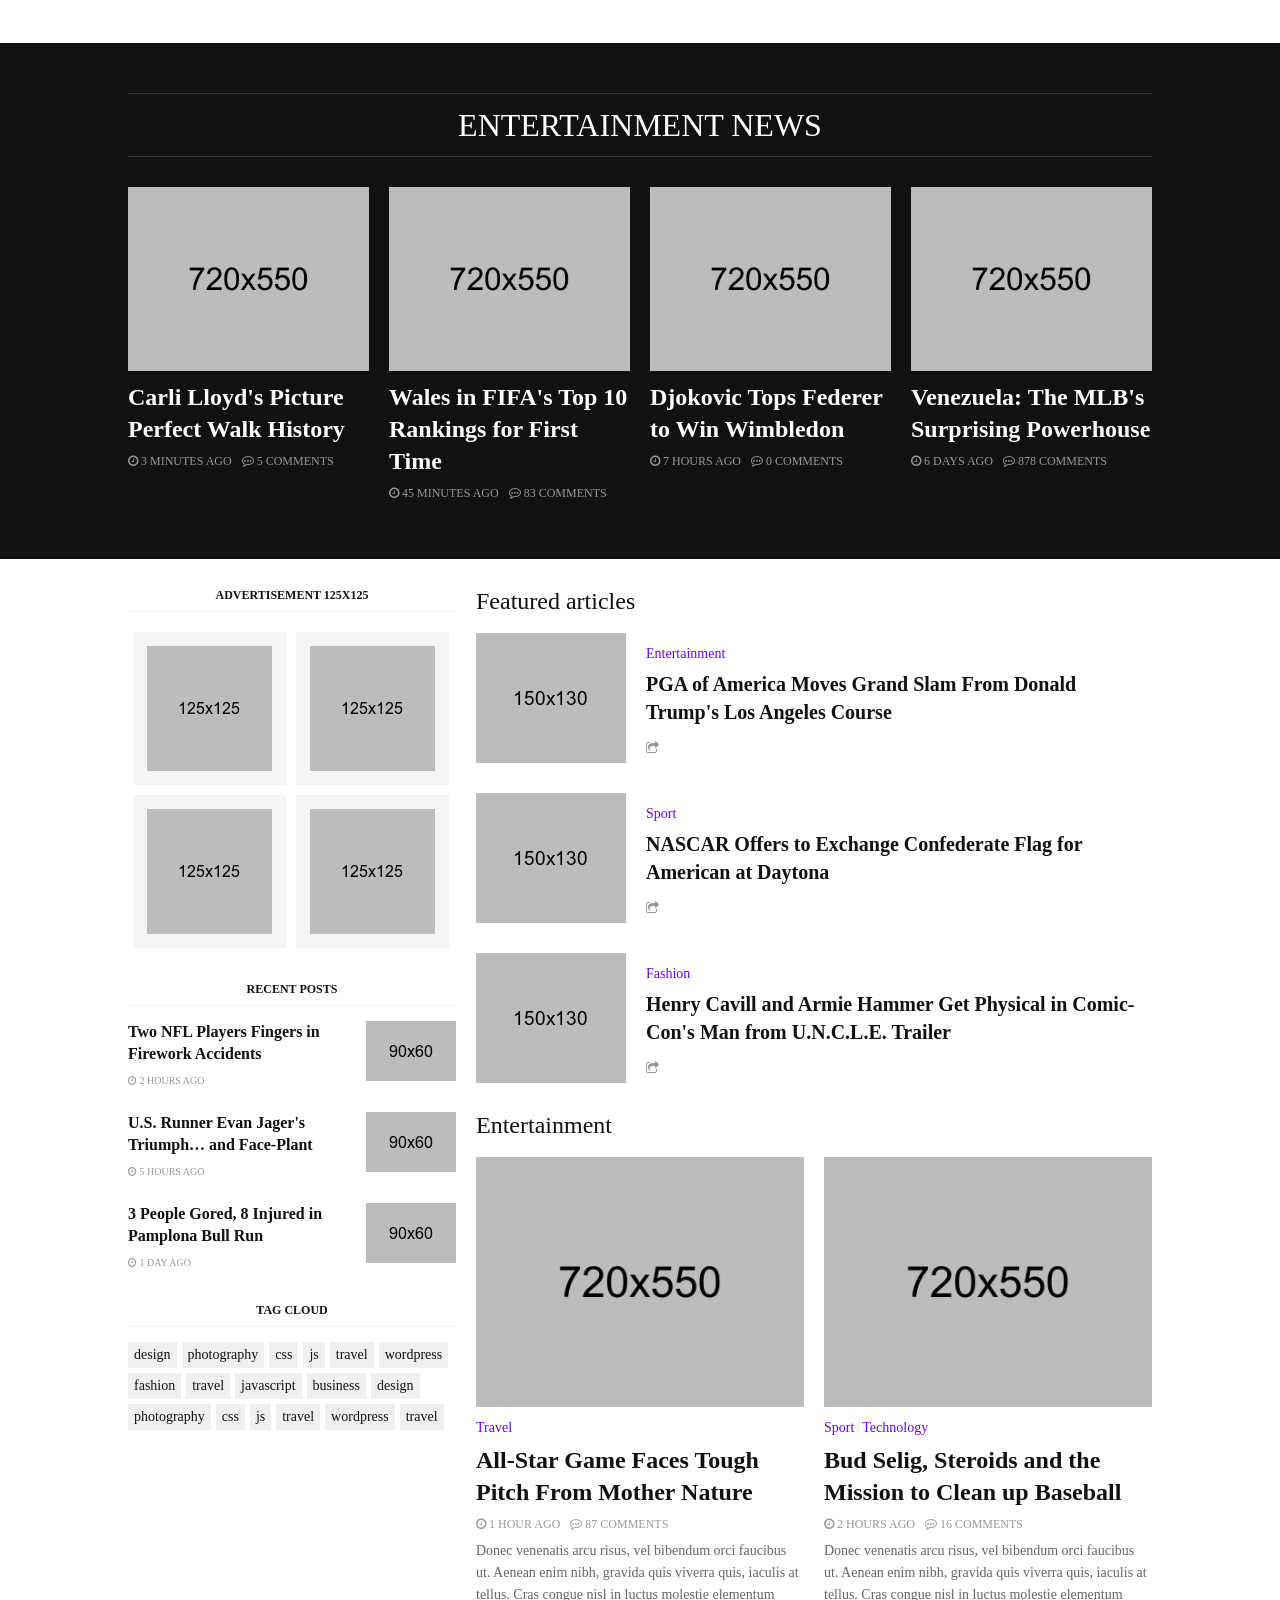
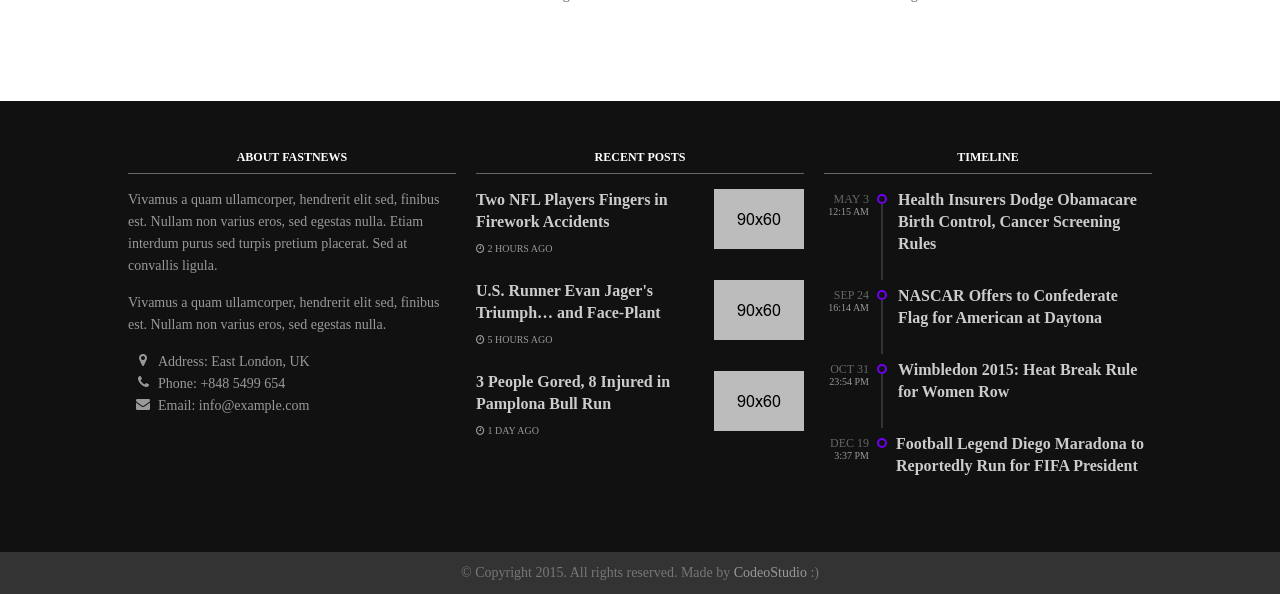
<file: plonetheme/barceloneta/theme/index_2.html>
<!DOCTYPE html>
<html>
    <head>
        <title>GamesNews | Premium HTML5 Magazine Template</title>
        <!-- Meta tags -->
        <meta charset="UTF-8">
        <meta name="viewport" content="width=device-width, initial-scale=1">
        <!-- Favicons -->
        <link rel="shortcut icon" href="favicon.ico">
        <link rel="icon" type="image/png" href="favicon.png">
        <!-- Stylesheet -->
        <link rel="stylesheet" href="css/normalize.css">
        <link rel="stylesheet" href="css/typography.css">
        <link rel="stylesheet" href="css/fontawesome.css">
        <link rel="stylesheet" href="css/colors.css">
        <link rel="stylesheet" href="css/style.css"> 
        <!-- Responsive -->
        <link rel="stylesheet" media="(max-width:767px)" href="css/0-responsive.css">
        <link rel="stylesheet" media="(min-width:768px) and (max-width:1024px)" href="css/768-responsive.css">
        <link rel="stylesheet" media="(min-width:1025px) and (max-width:1199px)" href="css/1025-responsive.css">
        <link rel="stylesheet" media="(min-width:1200px)" href="css/1200-responsive.css">
        <!-- Google Fonts -->
        <link href='https://fonts.googleapis.com/css?family=Domine:400,700' rel='stylesheet' type='text/css'>
         
    </head>
    <body>

        <!-- Wrapper -->
        <div id="wrapper" class="wide">
            
            <!-- Header -->
            <header id="header">
                <!-- Header meta -->
                <div class="header_meta">
                    <div class="container">
                        <div class="toggle_top_navigation"><i class="fa fa-bars"></i></div>
                        <!-- Top menu -->
                        <nav id="top_navigation" class="clearfix">
                            <ul class="top_navigation clearfix">
                                <li><a href="#"><span>Homepages</span></a>
                                    <ul class="sub-menu">
                                        <li><a href="index.html">Home version</a></li>
                                        <li><a href="index_1.html">Home version 1</a></li>
                                        <li><a href="index_2.html">Home version 2</a></li>
                                        <li><a href="index_3.html">Home version 3</a></li>
                                    </ul>
                                </li>
                                <li><a href="#"><span>Blog</span></a>
                                    <ul class="sub-menu">
                                        <li><a href="blog.html">Blog list</a></li>
                                        <li><a href="blog_1.html">Blog grid</a></li>
                                        <li><a href="blog_2.html">Blog standard</a></li>
                                    </ul>
                                </li>
                                <li><a href="#"><span>Posts</span></a>
                                    <ul class="sub-menu">
                                        <li><a href="#"><span>Post layouts</span></a>                                             <ul class="sub-menu">                                                 <li><a href="post_standard.html">Post standard</a></li>                                                 <li><a href="post_standard_1.html">Post standard 1</a></li>                                             </ul>                                         </li>
                                        <li><a href="post_gallery.html">Post gallery</a></li>
                                        <li><a href="post_video.html">Post video</a></li>
                                        <li><a href="post_audio.html">Post audio</a></li>
                                        <li><a href="post_empty.html">Post no image</a></li>
                                    </ul>
                                </li>
                                <li><a href="#"><span>Pages</span></a>
                                    <ul class="sub-menu">
                                        <li><a href="page_shortcodes.html">Shortcodes</a></li>
                                        <li><a href="page_404.html">404 Page</a></li>
                                        <li><a href="page_fullwidth.html">Full width</a></li>
                                    </ul>
                                </li>
                                <li><a href="#"><span>Shop</span></a>
                                    <ul class="sub-menu">
                                        <li><a href="shop_category.html">Shop category</a></li>
                                        <li><a href="shop_single.html">Shop single</a></li>
                                    </ul>
                                </li>
                                <li><a href="#"><span>Gallery</span></a>
                                    <ul class="sub-menu">
                                        <li><a href="gallery_category.html">Gallery category</a></li>
                                        <li><a href="gallery_single.html">Gallery single</a></li>
                                    </ul>
                                </li>
                                <li><a href="http://themeforest.net/?ref=CodeoStudio" target="_blank">Buy template</a></li>
                            </ul>
                        </nav>
                        <!-- Social links -->
                        <ul class="header_social_links clearfix">
                            <li><a href="#"><i class="fa fa-facebook"></i> Facebook</a></li>
                            <li><a href="#"><i class="fa fa-twitter"></i> Twitter</a></li>
                        </ul>
                    </div>
                </div>
                <!-- Header main -->
                <div class="header_main">
                    <div class="container">
                        <div class="logo">
                            <!--<h1><a href="index.html">Fastnews</a></h1>-->
                            <a href="index.html"><img src="demo/FashionNews.png" alt="FashionNews"></a>
                        </div>
                        <div class="quick_links">
                            <div class="link">
                                <i class="fa fa-video-camera"></i>
                                <a href="gallery_category.html">Gallery</a>
                            </div>
                            <div class="link">
                                <i class="fa fa-shopping-cart"></i>
                                <a href="shop_category.html">Shop</a>
                            </div>
                        </div>
                        <div class="header_search">
                            <form>
                                <input type="text" placeholder="Type and press enter..." value="" name="s">
                            </form>
                        </div>
                    </div>
                </div>
                <!-- Header menu -->
                <div id="header_menu" class="header_menu header_is_sticky">
                    <div class="container">
                        <div class="toggle_main_navigation"><i class="fa fa-bars"></i></div>
                        <nav id="main_navigation" class="clearfix">
                            <ul class="main_navigation clearfix">
                                <li><a href="#"><span>Homepages</span></a>
                                    <ul class="sub-menu">
                                        <li><a href="index.html">Home version</a></li>
                                        <li><a href="index_1.html">Home version 1</a></li>
                                        <li><a href="index_2.html">Home version 2</a></li>
                                        <li><a href="index_3.html">Home version 3</a></li>
                                    </ul>
                                </li>
                                <li><a href="#"><span>Blog</span></a>
                                    <ul class="sub-menu">
                                        <li><a href="blog.html">Blog list</a></li>
                                        <li><a href="blog_1.html">Blog grid</a></li>
                                        <li><a href="blog_2.html">Blog standard</a></li>
                                    </ul>
                                </li>
                                <li class="has_dt_mega_menu"><a href="#"><span>Mega menu</span></a>
                                    <ul class="dt_mega_menu">
                                        <li>
                                            <!-- Widget recent posts -->
                                            <aside class="widget">
                                                <h3 class="widget_title">Recent posts</h3>
                                                <div class="widget_custom_posts">
                                                    <ul>
                                                        <li>
                                                            <div class="entry_thumbnail">
                                                                <a href="post_standard.html"><img src="demo/widget-posts/1.jpg" alt="Post"></a>
                                                            </div>
                                                            <h3><a href="post_standard.html">Two NFL Players Lose Fingers</a></h3>
                                                        </li>
                                                        <li>
                                                            <div class="entry_thumbnail">
                                                                <a href="post_standard.html"><img src="demo/widget-posts/2.jpg" alt="Post"></a>
                                                            </div>
                                                            <h3><a href="post_standard.html">U.S. Runner Evan Jager's Triumph...</a></h3>
                                                        </li>
                                                        <li>
                                                            <div class="entry_thumbnail">
                                                                <a href="post_standard.html"><img src="demo/widget-posts/3.jpg" alt="Post"></a>
                                                            </div>
                                                            <h3><a href="post_standard.html">8 Injured in Pamplona Bull Run</a></h3>
                                                        </li>
                                                    </ul>
                                                </div>
                                            </aside>
                                            
                                            <!-- Widget timeline -->
                                            <aside class="widget">
                                                <h3 class="widget_title">Timeline</h3>
                                                <div class="widget_timeline_posts">
                                                    <div class="item">
                                                        <span class="date">May 3</span>
                                                        <span class="time">12:15 am</span>
                                                        <div class="timeline_content">
                                                            <div class="pin_holder"><div class="inside"></div></div>
                                                            <h3><a href="post_standard.html">Health Insurers Dodge in 2015</a></h3>
                                                        </div>
                                                    </div>
                                                    <div class="item">
                                                        <span class="date">Sep 24</span>
                                                        <span class="time">16:14 am</span>
                                                        <div class="timeline_content">
                                                            <div class="pin_holder"><div class="inside"></div></div>
                                                            <h3><a href="post_standard.html">NASCAR Offers to Confederate Flag</a></h3>
                                                        </div>
                                                    </div>
                                                    <div class="item">
                                                        <span class="date">Oct 31</span>
                                                        <span class="time">23:54 pm</span>
                                                        <div class="timeline_content">
                                                            <div class="pin_holder"><div class="inside"></div></div>
                                                            <h3><a href="post_standard.html">Wimbledon 2015: Heat Break Rule</a></h3>
                                                        </div>
                                                    </div>
                                                </div>
                                            </aside>
                                            <!-- Widget tags -->
                                            <aside class="widget widget_tag_cloud">
                                                <h3 class="widget_title"><span>Tag cloud</span></h3>
                                                <div class="tagcloud">
                                                    <a href="#">design</a>
                                                    <a href="#">photography</a>
                                                    <a href="#">css</a>
                                                    <a href="#">travel</a>
                                                    <a href="#">wordpress</a>
                                                    <a href="#">fashion</a>
                                                    <a href="#">travel</a>
                                                    <a href="#">tv</a>
                                                    <a href="#">business</a>
                                                    <a href="#">travel</a>
                                                    <a href="#">fashion</a>
                                                    <a href="#">psd</a>
                                                    <a href="#">design</a>
                                                    <a href="#">technology</a>
                                                    <a href="#">js</a>
                                                    <a href="#">music</a>
                                                    <a href="#">wordpress</a>
                                                    <a href="#">fashion</a>
                                                    <a href="#">travel</a>
                                                    <a href="#">tv</a>
                                                    <a href="#">business</a>
                                                    <a href="#">travel</a>
                                                    <a href="#">fashion</a>
                                                    <a href="#">psd</a>
                                                </div>
                                            </aside>
                                            <!-- Widget banner 300x250 -->
                                            <aside class="widget">
                                                <h3 class="widget_title"><span>Advertisement 300x250</span></h3>
                                                <div class="widget_banner_300x250">
                                                    <a href="http://themeforest.net/?ref=CodeoStudio" target="_blank">
                                                        <img src="demo/banner-ads/300x250.jpg" alt="Banner">
                                                    </a>
                                                </div>
                                            </aside>
                                        </li>
                                    </ul>
                                </li>
                                <li><a href="#"><span>Drop down</span></a>
                                    <ul class="sub-menu">
                                        <li><a href="#">Home</a></li>
                                        <li><a href="#">Shortcodes</a></li>
                                        <li><a href="#">Blog</a></li>
                                        <li><a href="#">News</a></li>
                                        <li><a href="#"><span>Drop down</span></a>
                                            <ul class="sub-menu">
                                                <li><a href="#">Home</a></li>
                                                <li><a href="#">Shortcodes</a></li>
                                                <li><a href="#">Blog</a></li>
                                                <li><a href="#">News</a></li>
                                                <li><a href="#">About</a></li>
                                                <li><a href="#">Contact us</a></li>
                                            </ul>
                                        </li>
                                        <li><a href="#">About</a></li>
                                        <li><a href="#">Contact us</a></li>
                                    </ul>
                                </li>
                                <li><a href="#">Travel</a></li>
                                <li><a href="#">Technology</a></li>
                                <li><a href="#">Music</a></li>
                            </ul>
                        </nav>
                    </div>
                </div>
                <!-- Braking news -->
                <div class="breaking_news">
                    <div class="container">
                        <div class="breaking_news_title">Breaking news</div>
                        <div class="breaking_news_container">
                            <div><a href="post_standard.html">New Pocket-Sized Blotter Test Can Detect Ebola Strains in Just 30 Minutes</a></div>
                            <div><a href="post_standard.html">No Joke: FIFA's Communications Director Resigns</a></div>
                            <div><a href="post_standard.html">Swiss Attorney General Seizes IT Data From FIFA</a></div>
                        </div>
                    </div>
                </div>
            </header>
            
            <!-- Posts carousel -->
            <div class="carousel_posts_container">
                <div class="carousel_post_box">
                    <img src="demo/carousel-posts/1.jpg" alt="Post">
                    <div class="carousel_post_details">
                        <div class="entry_category">
                            <a href="blog.html category">Sport</a>
                        </div>
                        <h3><a href="post_standard.html">Bud Selig, Steroids and the Mission to Clean up Baseball</a></h3>
                        <div class="entry_meta">
                            <span><i class="fa fa-clock-o"></i> 5 May</span>
                        </div>
                    </div>
                </div>
                <div class="carousel_post_box">
                    <img src="demo/carousel-posts/2.jpg" alt="Post">
                    <div class="carousel_post_details">
                        <div class="entry_category">
                            <a href="blog.html category">Life &amp; health</a>
                        </div>
                        <h3><a href="post_standard.html">NCAA Pole Vaulters Can’t Stop Jumping Over Each Other</a></h3>
                        <div class="entry_meta">
                            <span><i class="fa fa-clock-o"></i> 24 October</span>
                        </div>
                    </div>
                </div>
                <div class="carousel_post_box">
                    <img src="demo/carousel-posts/3.jpg" alt="Post">
                    <div class="carousel_post_details">
                        <div class="entry_category">
                            <a href="blog.html category">Business</a>
                        </div>
                        <h3><a href="post_standard.html">Four Super Bowl Rings on Hand, Tom Brady Fist Pumps</a></h3>
                        <div class="entry_meta">
                            <span><i class="fa fa-clock-o"></i> 6 September</span>
                        </div>
                    </div>
                </div>
                <div class="carousel_post_box">
                    <img src="demo/carousel-posts/4.jpg" alt="Post">
                    <div class="carousel_post_details">
                        <div class="entry_category">
                            <a href="blog.html category">Travel</a>
                        </div>
                        <h3><a href="post_standard.html">American Pharoah Takes First Triple Crown Since 1978</a></h3>
                        <div class="entry_meta">
                            <span><i class="fa fa-clock-o"></i> 4 June</span>
                        </div>
                    </div>
                </div>
                <div class="carousel_post_box">
                    <img src="demo/carousel-posts/5.jpg" alt="Post">
                    <div class="carousel_post_details">
                        <div class="entry_category">
                            <a href="blog.html category">Technology</a>
                            <a href="blog.html category">Sci-fi</a>
                        </div>
                        <h3><a href="post_standard.html">Five World Cups Under Suspicion After FIFA Executive's </a></h3>
                        <div class="entry_meta">
                            <span><i class="fa fa-clock-o"></i> 18 September</span>
                        </div>
                    </div>
                </div>
                <div class="carousel_post_box">
                    <img src="demo/carousel-posts/6.jpg" alt="Post">
                    <div class="carousel_post_details">
                        <div class="entry_category">
                            <a href="blog.html category">Music</a>
                        </div>
                        <h3><a href="post_standard.html">Everything You Need to Know About the Belmont Stakes</a></h3>
                        <div class="entry_meta">
                            <span><i class="fa fa-clock-o"></i> 13 October</span>
                        </div>
                    </div>
                </div>
                <div class="carousel_post_box">
                    <img src="demo/carousel-posts/7.jpg" alt="Post">
                    <div class="carousel_post_details">
                        <div class="entry_category">
                            <a href="blog.html category">Movies</a>
                            <a href="blog.html category">TV</a>
                        </div>
                        <h3><a href="post_standard.html">American Pharoah Takes First Triple Crown Since 1978</a></h3>
                        <div class="entry_meta">
                            <span><i class="fa fa-clock-o"></i> 28 May</span>
                        </div>
                    </div>
                </div>
            </div>
                        
            <!-- Container -->
            <div class="container">
                <div class="row">                    
                    <!-- Main content -->
                    <div class="col col_12_of_12 main_content">
                        <div class="row">
                            <div class="col col_4_of_12">
                                <!-- Article standard view -->
                                <div class="article_standard_view">
                                    <article class="item">
                                        <div class="item_header">
                                            <a href="post_standard.html"><img src="demo/article-list-view/8.jpg" alt="Post"></a>
                                        </div>
                                        <div class="item_content">
                                            <h3><a href="post_standard.html">FIFA Suspends Former Head of Evaluation</a></h3>
                                            <div class="entry_meta">
                                                <span><i class="fa fa-clock-o"></i> 15 minutes ago</span>
                                                <span><i class="fa fa-commenting-o"></i> 177 comments</span>
                                            </div>
                                            <p>Donec venenatis arcu risus, vel bibendum orci faucibus ut. Aenean enim nibh, gravida quis viverra quis, iaculis at tellus. Cras congue nisl in luctus molestie elementum</p>
                                        </div>
                                    </article>
                                </div>
                                <!-- Article list view -->
                                <div class="article_tiny_view">
                                    <article class="item">
                                        <div class="item_header">
                                            <a href="post_standard.html"><img src="demo/article-small-view/5.jpg" alt="Post"></a>
                                        </div>
                                        <div class="item_content">
                                            <h3><a href="post_standard.html">Nick Rangos, Creator of a Beloved Pimento Cheese</a></h3>
                                            <div class="entry_meta">
                                                <span><i class="fa fa-commenting-o"></i> 56 comments</span>
                                            </div>
                                        </div>
                                    </article>
                                    <article class="item">
                                        <div class="item_header">
                                            <a href="post_standard.html"><img src="demo/article-small-view/4.jpg" alt="Post"></a>
                                        </div>
                                        <div class="item_content">
                                            <h3><a href="post_standard.html">West Football Team Play in Gaza For First Time</a></h3>
                                            <div class="entry_meta">
                                                <span><i class="fa fa-commenting-o"></i> 889 comments</span>
                                            </div>
                                        </div>
                                    </article>
                                </div>
                            </div>
                            <div class="col col_4_of_12">
                                <!-- Article standard view -->
                                <div class="article_standard_view">
                                    <article class="item">
                                        <div class="item_header">
                                            <a href="post_standard.html"><img src="demo/article-list-view/11.jpg" alt="Post"></a>
                                        </div>
                                        <div class="item_content">
                                            <h3><a href="post_standard.html">Just Three Americans Race in 2015 Tour de France</a></h3>
                                            <div class="entry_meta">
                                                <span><i class="fa fa-clock-o"></i> 15 minutes ago</span>
                                                <span><i class="fa fa-commenting-o"></i> 177 comments</span>
                                            </div>
                                            <p>Donec venenatis arcu risus, vel bibendum orci faucibus ut. Aenean enim nibh, gravida quis viverra quis, iaculis at tellus. Cras congue nisl in luctus molestie elementum</p>
                                        </div>
                                    </article>
                                </div>
                                <!-- Article list view -->
                                <div class="article_tiny_view">
                                    <article class="item">
                                        <div class="item_header">
                                            <a href="post_standard.html"><img src="demo/article-small-view/6.jpg" alt="Post"></a>
                                        </div>
                                        <div class="item_content">
                                            <h3><a href="post_standard.html">Nick Rangos, Creator of a Beloved Pimento Cheese</a></h3>
                                            <div class="entry_meta">
                                                <span><i class="fa fa-commenting-o"></i> 56 comments</span>
                                            </div>
                                        </div>
                                    </article>
                                    <article class="item">
                                        <div class="item_header">
                                            <a href="post_standard.html"><img src="demo/article-small-view/1.jpg" alt="Post"></a>
                                        </div>
                                        <div class="item_content">
                                            <h3><a href="post_standard.html">West Football Team Play in Gaza For First Time</a></h3>
                                            <div class="entry_meta">
                                                <span><i class="fa fa-commenting-o"></i> 889 comments</span>
                                            </div>
                                        </div>
                                    </article>
                                </div>
                            </div>
                            <div class="col col_4_of_12">
                                <!-- Article standard view -->
                                <div class="article_standard_view">
                                    <article class="item">
                                        <div class="item_header">
                                            <a href="post_standard.html"><img src="demo/article-list-view/12.jpg" alt="Post"></a>
                                        </div>
                                        <div class="item_content">
                                            <h3><a href="post_standard.html">Just Three Americans Race in 2015 Tour de France</a></h3>
                                            <div class="entry_meta">
                                                <span><i class="fa fa-clock-o"></i> 15 minutes ago</span>
                                                <span><i class="fa fa-commenting-o"></i> 177 comments</span>
                                            </div>
                                            <p>Donec venenatis arcu risus, vel bibendum orci faucibus ut. Aenean enim nibh, gravida quis viverra quis, iaculis at tellus. Cras congue nisl in luctus molestie elementum</p>
                                        </div>
                                    </article>
                                </div>
                                <!-- Article list view -->
                                <div class="article_tiny_view">
                                    <article class="item">
                                        <div class="item_header">
                                            <a href="post_standard.html"><img src="demo/article-small-view/2.jpg" alt="Post"></a>
                                        </div>
                                        <div class="item_content">
                                            <h3><a href="post_standard.html">Nick Rangos, Creator of a Beloved Pimento Cheese</a></h3>
                                            <div class="entry_meta">
                                                <span><i class="fa fa-commenting-o"></i> 56 comments</span>
                                            </div>
                                        </div>
                                    </article>
                                    <article class="item">
                                        <div class="item_header">
                                            <a href="post_standard.html"><img src="demo/article-small-view/3.jpg" alt="Post"></a>
                                        </div>
                                        <div class="item_content">
                                            <h3><a href="post_standard.html">West Football Team Play in Gaza For First Time</a></h3>
                                            <div class="entry_meta">
                                                <span><i class="fa fa-commenting-o"></i> 889 comments</span>
                                            </div>
                                        </div>
                                    </article>
                                </div>
                            </div>
                        </div>
                        <!-- Banner -->
                        <div class="content_banner">
                            <a href="http://themeforest.net/?ref=CodeoStudio" target="_blank">
                                <img src="demo/banner-ads/468x60.jpg" alt="Banner">
                            </a>
                        </div>
                        <div class="row">
                            <div class="article_standard_view">
                                <div class="col col_3_of_12">
                                    <article class="item">
                                        <div class="item_header">
                                            <a href="post_standard.html"><img src="demo/article-list-view/1.jpg" alt="Post"></a>
                                        </div>
                                        <div class="item_content">
                                            <h3><a href="post_standard.html">Carli Lloyd's Picture Perfect Walk History</a></h3>
                                            <div class="entry_meta">
                                                <span><i class="fa fa-clock-o"></i> 3 minutes ago</span>
                                                <span><i class="fa fa-commenting-o"></i> 5 comments</span>
                                            </div>
                                        </div>
                                    </article>
                                </div>
                                <div class="col col_3_of_12">
                                    <article class="item">
                                        <div class="item_header">
                                            <a href="post_standard.html"><img src="demo/article-list-view/2.jpg" alt="Post"></a>
                                        </div>
                                        <div class="item_content">
                                            <h3><a href="post_standard.html">Wales in FIFA's Top 10 Rankings for First Time</a></h3>
                                            <div class="entry_meta">
                                                <span><i class="fa fa-clock-o"></i> 45 minutes ago</span>
                                                <span><i class="fa fa-commenting-o"></i> 83 comments</span>
                                            </div>
                                        </div>
                                    </article>
                                </div>
                                <div class="col col_3_of_12">
                                    <article class="item">
                                        <div class="item_header">
                                            <a href="post_standard.html"><img src="demo/article-list-view/4.jpg" alt="Post"></a>
                                        </div>
                                        <div class="item_content">
                                            <h3><a href="post_standard.html">Djokovic Tops Federer to Win Wimbledon</a></h3>
                                            <div class="entry_meta">
                                                <span><i class="fa fa-clock-o"></i> 7 hours ago</span>
                                                <span><i class="fa fa-commenting-o"></i> 0 comments</span>
                                            </div>
                                        </div>
                                    </article>
                                </div>
                                <div class="col col_3_of_12">
                                    <article class="item">
                                        <div class="item_header">
                                            <a href="post_standard.html"><img src="demo/article-list-view/5.jpg" alt="Post"></a>
                                        </div>
                                        <div class="item_content">
                                            <h3><a href="post_standard.html">Venezuela: The MLB's Surprising Powerhouse</a></h3>
                                            <div class="entry_meta">
                                                <span><i class="fa fa-clock-o"></i> 6 days ago</span>
                                                <span><i class="fa fa-commenting-o"></i> 878 comments</span>
                                            </div>
                                        </div>
                                    </article>
                                </div>
                            </div>
                        </div>
                    </div>                      
                </div>
            </div>
            
            <!-- Wild container -->
            <div class="wild_conatiner">
                <div class="container">
                    <!-- Section title -->
                    <h5 class="title_section">Entertainment news</h5>
                    <!-- Article grid view -->
                    <div class="row article_standard_view">
                        <div class="col col_3_of_12">
                            <article class="item">
                                <div class="item_header">
                                    <a href="post_standard.html"><img src="demo/article-list-view/6.jpg" alt="Post"></a>
                                </div>
                                <div class="item_content">
                                    <h3><a href="post_standard.html">Carli Lloyd's Picture Perfect Walk History</a></h3>
                                    <div class="entry_meta">
                                        <span><i class="fa fa-clock-o"></i> 3 minutes ago</span>
                                        <span><i class="fa fa-commenting-o"></i> 5 comments</span>
                                    </div>
                                </div>
                            </article>
                        </div>
                        <div class="col col_3_of_12">
                            <article class="item">
                                <div class="item_header">
                                    <a href="post_standard.html"><img src="demo/article-list-view/8.jpg" alt="Post"></a>
                                </div>
                                <div class="item_content">
                                    <h3><a href="post_standard.html">Wales in FIFA's Top 10 Rankings for First Time</a></h3>
                                    <div class="entry_meta">
                                        <span><i class="fa fa-clock-o"></i> 45 minutes ago</span>
                                        <span><i class="fa fa-commenting-o"></i> 83 comments</span>
                                    </div>
                                </div>
                            </article>
                        </div>
                        <div class="col col_3_of_12">
                            <article class="item">
                                <div class="item_header">
                                    <a href="post_standard.html"><img src="demo/article-list-view/9.jpg" alt="Post"></a>
                                </div>
                                <div class="item_content">
                                    <h3><a href="post_standard.html">Djokovic Tops Federer to Win Wimbledon</a></h3>
                                    <div class="entry_meta">
                                        <span><i class="fa fa-clock-o"></i> 7 hours ago</span>
                                        <span><i class="fa fa-commenting-o"></i> 0 comments</span>
                                    </div>
                                </div>
                            </article>
                        </div>
                        <div class="col col_3_of_12">
                            <article class="item">
                                <div class="item_header">
                                    <a href="post_standard.html"><img src="demo/article-list-view/11.jpg" alt="Post"></a>
                                </div>
                                <div class="item_content">
                                    <h3><a href="post_standard.html">Venezuela: The MLB's Surprising Powerhouse</a></h3>
                                    <div class="entry_meta">
                                        <span><i class="fa fa-clock-o"></i> 6 days ago</span>
                                        <span><i class="fa fa-commenting-o"></i> 878 comments</span>
                                    </div>
                                </div>
                            </article>
                        </div>
                    </div>
                </div>
            </div>
            
            <!-- Container -->
            <div class="container">
                <div class="row">     
                    <!-- Sidebar area -->
                    <div class="col col_4_of_12 sidebar_area">
                        <div class="theiaStickySidebar">
                            <!-- Widget banner 125x125 -->
                            <aside class="widget">
                                <h3 class="widget_title"><span>Advertisement 125x125</span></h3>
                                <div class="widget_banner_125x125">
                                    <div class="banner">
                                        <a href="http://themeforest.net/?ref=CodeoStudio" target="_blank">
                                            <img src="demo/banner-ads/125x125.jpg" alt="Banner">
                                        </a>
                                    </div>
                                    <div class="banner">
                                        <a href="http://themeforest.net/?ref=CodeoStudio" target="_blank">
                                            <img src="demo/banner-ads/125x125.jpg" alt="Banner">
                                        </a>
                                    </div>
                                    <div class="banner">
                                        <a href="http://themeforest.net/?ref=CodeoStudio" target="_blank">
                                            <img src="demo/banner-ads/125x125.jpg" alt="Banner">
                                        </a>
                                    </div>
                                    <div class="banner">
                                        <a href="http://themeforest.net/?ref=CodeoStudio" target="_blank">
                                            <img src="demo/banner-ads/125x125.jpg" alt="Banner">
                                        </a>
                                    </div>
                                </div>
                            </aside>
                            <!-- Widget recent posts -->
                            <aside class="widget">
                                <h3 class="widget_title">Recent posts</h3>
                                <div class="widget_custom_posts">
                                    <ul>
                                        <li>
                                            <div class="entry_thumbnail">
                                                <a href="post_standard.html"><img src="demo/widget-posts/1.jpg" alt="Post"></a>
                                            </div>
                                            <h3><a href="post_standard.html">Two NFL Players Fingers in Firework Accidents</a></h3>
                                            <div class="entry_meta">
                                                <span><i class="fa fa-clock-o"></i> 2 hours ago</span>
                                            </div>
                                        </li>
                                        <li>
                                            <div class="entry_thumbnail">
                                                <a href="post_standard.html"><img src="demo/widget-posts/2.jpg" alt="Post"></a>
                                            </div>
                                            <h3><a href="post_standard.html">U.S. Runner Evan Jager's Triumph… and Face-Plant</a></h3>
                                            <div class="entry_meta">
                                                <span><i class="fa fa-clock-o"></i> 5 hours ago</span>
                                            </div>
                                        </li>
                                        <li>
                                            <div class="entry_thumbnail">
                                                <a href="post_standard.html"><img src="demo/widget-posts/3.jpg" alt="Post"></a>
                                            </div>
                                            <h3><a href="post_standard.html">3 People Gored, 8 Injured in Pamplona Bull Run</a></h3>
                                            <div class="entry_meta">
                                                <span><i class="fa fa-clock-o"></i> 1 day ago</span>
                                            </div>
                                        </li>
                                    </ul>
                                </div>
                            </aside>
                            <!-- Widget tag cloud -->
                            <aside class="widget widget_tag_cloud">
                                <h3 class="widget_title"><span>Tag cloud</span></h3>
                                <div class="tagcloud">
                                    <a href="#">design</a>
                                    <a href="#">photography</a>
                                    <a href="#">css</a>
                                    <a href="#">js</a>
                                    <a href="#">travel</a>
                                    <a href="#">wordpress</a>
                                    <a href="#">fashion</a>
                                    <a href="#">travel</a>
                                    <a href="#">javascript</a>
                                    <a href="#">business</a>
                                    <a href="#">design</a>
                                    <a href="#">photography</a>
                                    <a href="#">css</a>
                                    <a href="#">js</a>
                                    <a href="#">travel</a>
                                    <a href="#">wordpress</a>
                                    <a href="#">travel</a>
                                </div>
                            </aside>
                        </div>
                    </div>       
                    <!-- Main content -->
                    <div class="col col_8_of_12 main_content">
                        <!-- Title section -->
                        <h5 class="title_section">Featured articles</h5>
                        <!-- Article small view -->
                        <div class="article_small_view">
                            <!-- Post -->
                            <article class="item">
                                <div class="item_header">
                                    <a href="post_standard.html"><img src="demo/article-small-view/1.jpg" alt="Post"></a>
                                </div>
                                <div class="item_content">
                                    <div class="entry_category">
                                        <a href="blog.html category">Entertainment</a>
                                    </div>
                                    <h3><a href="post_standard.html">PGA of America Moves Grand Slam From Donald Trump's Los Angeles Course</a></h3>
                                    <div class="item_post_share">
                                        <span class="item_post_share_button"><i class="fa fa-share-square-o"></i></span>
                                        <div class="item_post_share_content">
                                            <a class="facebook" href="https://www.facebook.com/" target="_blank"><i class="fa fa-facebook"></i></a>
                                            <a class="twitter" href="https://www.twitter.com/" target="_blank"><i class="fa fa-twitter"></i></a>
                                            <a class="pinterest" href="https://www.pinterest.com/" target="_blank"><i class="fa fa-pinterest"></i></a>
                                        </div>
                                    </div>
                                </div>
                            </article>
                            <!-- Post -->
                            <article class="item">
                                <div class="item_header">
                                    <a href="post_standard.html"><img src="demo/article-small-view/2.jpg" alt="Post"></a>
                                </div>
                                <div class="item_content">
                                    <div class="entry_category">
                                        <a href="blog.html category">Sport</a>
                                    </div>
                                    <h3><a href="post_standard.html">NASCAR Offers to Exchange Confederate Flag for American at Daytona</a></h3>
                                    <div class="item_post_share">
                                        <span class="item_post_share_button"><i class="fa fa-share-square-o"></i></span>
                                        <div class="item_post_share_content">
                                            <a class="facebook" href="https://www.facebook.com/" target="_blank"><i class="fa fa-facebook"></i></a>
                                            <a class="twitter" href="https://www.twitter.com/" target="_blank"><i class="fa fa-twitter"></i></a>
                                            <a class="pinterest" href="https://www.pinterest.com/" target="_blank"><i class="fa fa-pinterest"></i></a>
                                        </div>
                                    </div>
                                </div>
                            </article>
                            <!-- Post -->
                            <article class="item">
                                <div class="item_header">
                                    <a href="post_standard.html"><img src="demo/article-small-view/3.jpg" alt="Post"></a>
                                </div>
                                <div class="item_content">
                                    <div class="entry_category">
                                        <a href="blog.html category">Fashion</a>
                                    </div>
                                    <h3><a href="post_standard.html">Henry Cavill and Armie Hammer Get Physical in Comic-Con's Man from U.N.C.L.E. Trailer</a></h3>
                                    <div class="item_post_share">
                                        <span class="item_post_share_button"><i class="fa fa-share-square-o"></i></span>
                                        <div class="item_post_share_content">
                                            <a class="facebook" href="https://www.facebook.com/" target="_blank"><i class="fa fa-facebook"></i></a>
                                            <a class="twitter" href="https://www.twitter.com/" target="_blank"><i class="fa fa-twitter"></i></a>
                                            <a class="pinterest" href="https://www.pinterest.com/" target="_blank"><i class="fa fa-pinterest"></i></a>
                                        </div>
                                    </div>
                                </div>
                            </article>
                        </div>
                        <!-- Title section -->
                        <h5 class="title_section">Entertainment</h5>
                        <!-- Article grid view -->
                        <div class="row">
                            <div class="col col_6_of_12">
                                <div class="article_standard_view">
                                    <article class="item">
                                        <div class="item_header">
                                            <a href="post_standard.html"><img src="demo/article-list-view/21.jpg" alt="Post"></a>
                                        </div>
                                        <div class="item_content">
                                            <div class="entry_category">
                                                <a href="blog.html category">Travel</a>
                                            </div>
                                            <h3><a href="post_standard.html">All-Star Game Faces Tough Pitch From Mother Nature</a></h3>
                                            <div class="entry_meta">
                                                <span><i class="fa fa-clock-o"></i> 1 hour ago</span>
                                                <span><i class="fa fa-commenting-o"></i> 87 comments</span>
                                            </div>
                                            <p>Donec venenatis arcu risus, vel bibendum orci faucibus ut. Aenean enim nibh, gravida quis viverra quis, iaculis at tellus. Cras congue nisl in luctus molestie elementum</p>
                                        </div>
                                    </article>
                                </div> 
                            </div>
                            <div class="col col_6_of_12">
                                <div class="article_standard_view">
                                    <article class="item">
                                        <div class="item_header">
                                            <a href="post_standard.html"><img src="demo/article-list-view/22.jpg" alt="Post"></a>
                                        </div>
                                        <div class="item_content">
                                            <div class="entry_category">
                                                <a href="blog.html category">Sport</a>
                                                <span>/</span>
                                                <a href="blog.html category">Technology</a>
                                            </div>
                                            <h3><a href="post_standard.html">Bud Selig, Steroids and the Mission to Clean up Baseball</a></h3>
                                            <div class="entry_meta">
                                                <span><i class="fa fa-clock-o"></i> 2 hours ago</span>
                                                <span><i class="fa fa-commenting-o"></i> 16 comments</span>
                                            </div>
                                            <p>Donec venenatis arcu risus, vel bibendum orci faucibus ut. Aenean enim nibh, gravida quis viverra quis, iaculis at tellus. Cras congue nisl in luctus molestie elementum</p>
                                        </div>
                                    </article>
                                </div> 
                            </div>
                        </div>
                    </div>                    
                </div>
            </div>
            
            <!-- Footer -->
            <footer id="footer">
                <div class="container">
                    <div class="row">
                        <div class="col col_4_of_12">
                            <aside class="widget widget_text">
                                <h3 class="widget_title"><span>About FastNews</span></h3>
                                <div class="textwidget">
                                    <p>Vivamus a quam ullamcorper, hendrerit elit sed, finibus est. Nullam non varius eros, sed egestas nulla. Etiam interdum purus sed turpis pretium placerat. Sed at convallis ligula.</p>
                                    <p>Vivamus a quam ullamcorper, hendrerit elit sed, finibus est. Nullam non varius eros, sed egestas nulla.</p>
                                    <ul class="fa-ul">
                                        <li><i class="fa-li fa fa-map-marker"></i>Address: East London, UK</li>
                                        <li><i class="fa-li fa fa-phone"></i>Phone: +848 5499 654</li>
                                        <li><i class="fa-li fa fa-envelope"></i>Email: info@example.com</li>
                                    </ul>
                                </div>
                            </aside>
                        </div>
                        <div class="col col_4_of_12">
                            <aside class="widget">
                                <h3 class="widget_title">Recent posts</h3>
                                <div class="widget_custom_posts">
                                    <ul>
                                        <li>
                                            <div class="entry_thumbnail">
                                                <a href="post_standard.html"><img src="demo/widget-posts/1.jpg" alt="Post"></a>
                                            </div>
                                            <h3><a href="post_standard.html">Two NFL Players Fingers in Firework Accidents</a></h3>
                                            <div class="entry_meta">
                                                <span><i class="fa fa-clock-o"></i> 2 hours ago</span>
                                            </div>
                                        </li>
                                        <li>
                                            <div class="entry_thumbnail">
                                                <a href="post_standard.html"><img src="demo/widget-posts/2.jpg" alt="Post"></a>
                                            </div>
                                            <h3><a href="post_standard.html">U.S. Runner Evan Jager's Triumph… and Face-Plant</a></h3>
                                            <div class="entry_meta">
                                                <span><i class="fa fa-clock-o"></i> 5 hours ago</span>
                                            </div>
                                        </li>
                                        <li>
                                            <div class="entry_thumbnail">
                                                <a href="post_standard.html"><img src="demo/widget-posts/3.jpg" alt="Post"></a>
                                            </div>
                                            <h3><a href="post_standard.html">3 People Gored, 8 Injured in Pamplona Bull Run</a></h3>
                                            <div class="entry_meta">
                                                <span><i class="fa fa-clock-o"></i> 1 day ago</span>
                                            </div>
                                        </li>
                                    </ul>
                                </div>
                            </aside>
                        </div>
                        <div class="col col_4_of_12">
                            <aside class="widget">
                                <h3 class="widget_title">Timeline</h3>
                                <div class="widget_timeline_posts">
                                    <div class="item">
                                        <span class="date">May 3</span>
                                        <span class="time">12:15 am</span>
                                        <div class="timeline_content">
                                            <div class="pin_holder"><div class="inside"></div></div>
                                            <h3><a href="post_standard.html">Health Insurers Dodge Obamacare Birth Control, Cancer Screening Rules</a></h3>
                                        </div>
                                    </div>
                                    <div class="item">
                                        <span class="date">Sep 24</span>
                                        <span class="time">16:14 am</span>
                                        <div class="timeline_content">
                                            <div class="pin_holder"><div class="inside"></div></div>
                                            <h3><a href="post_standard.html">NASCAR Offers to Confederate Flag for American at Daytona</a></h3>
                                        </div>
                                    </div>
                                    <div class="item">
                                        <span class="date">Oct 31</span>
                                        <span class="time">23:54 pm</span>
                                        <div class="timeline_content">
                                            <div class="pin_holder"><div class="inside"></div></div>
                                            <h3><a href="post_standard.html">Wimbledon 2015: Heat Break Rule for Women Row</a></h3>
                                        </div>
                                    </div>
                                    <div class="item">
                                        <span class="date">Dec 19</span>
                                        <span class="time">3:37 pm</span>
                                        <div class="timeline_content">
                                            <div class="pin_holder"><div class="inside"></div></div>
                                            <h3><a href="post_standard.html">Football Legend Diego Maradona to Reportedly Run for FIFA President</a></h3>
                                        </div>
                                    </div>
                                </div>
                            </aside>
                        </div>
                    </div>
                </div>
            </footer>
            
            <!-- Copyright -->
            <div id="copyright">
                <div class="container">
                    &copy; Copyright 2015. All rights reserved. Made by <a href="http://themeforest.net/?ref=CodeoStudio" target="_blank">CodeoStudio</a> :)
                </div>
            </div>
            
        </div>

        <!-- Javascripts -->
        <script src="js/jquery.js"></script>
        <script src="js/jquery-ui.js"></script>
        <script src="js/jquery-stickykit.js"></script>
        <script src="js/jquery-lightbox.js"></script>
        <script src="js/jquery-fitvids.js"></script>
        <script src="js/jquery-carousel.js"></script>
        <script src="js/jquery-init.js"></script>
         
    </body>
</html>
</file>
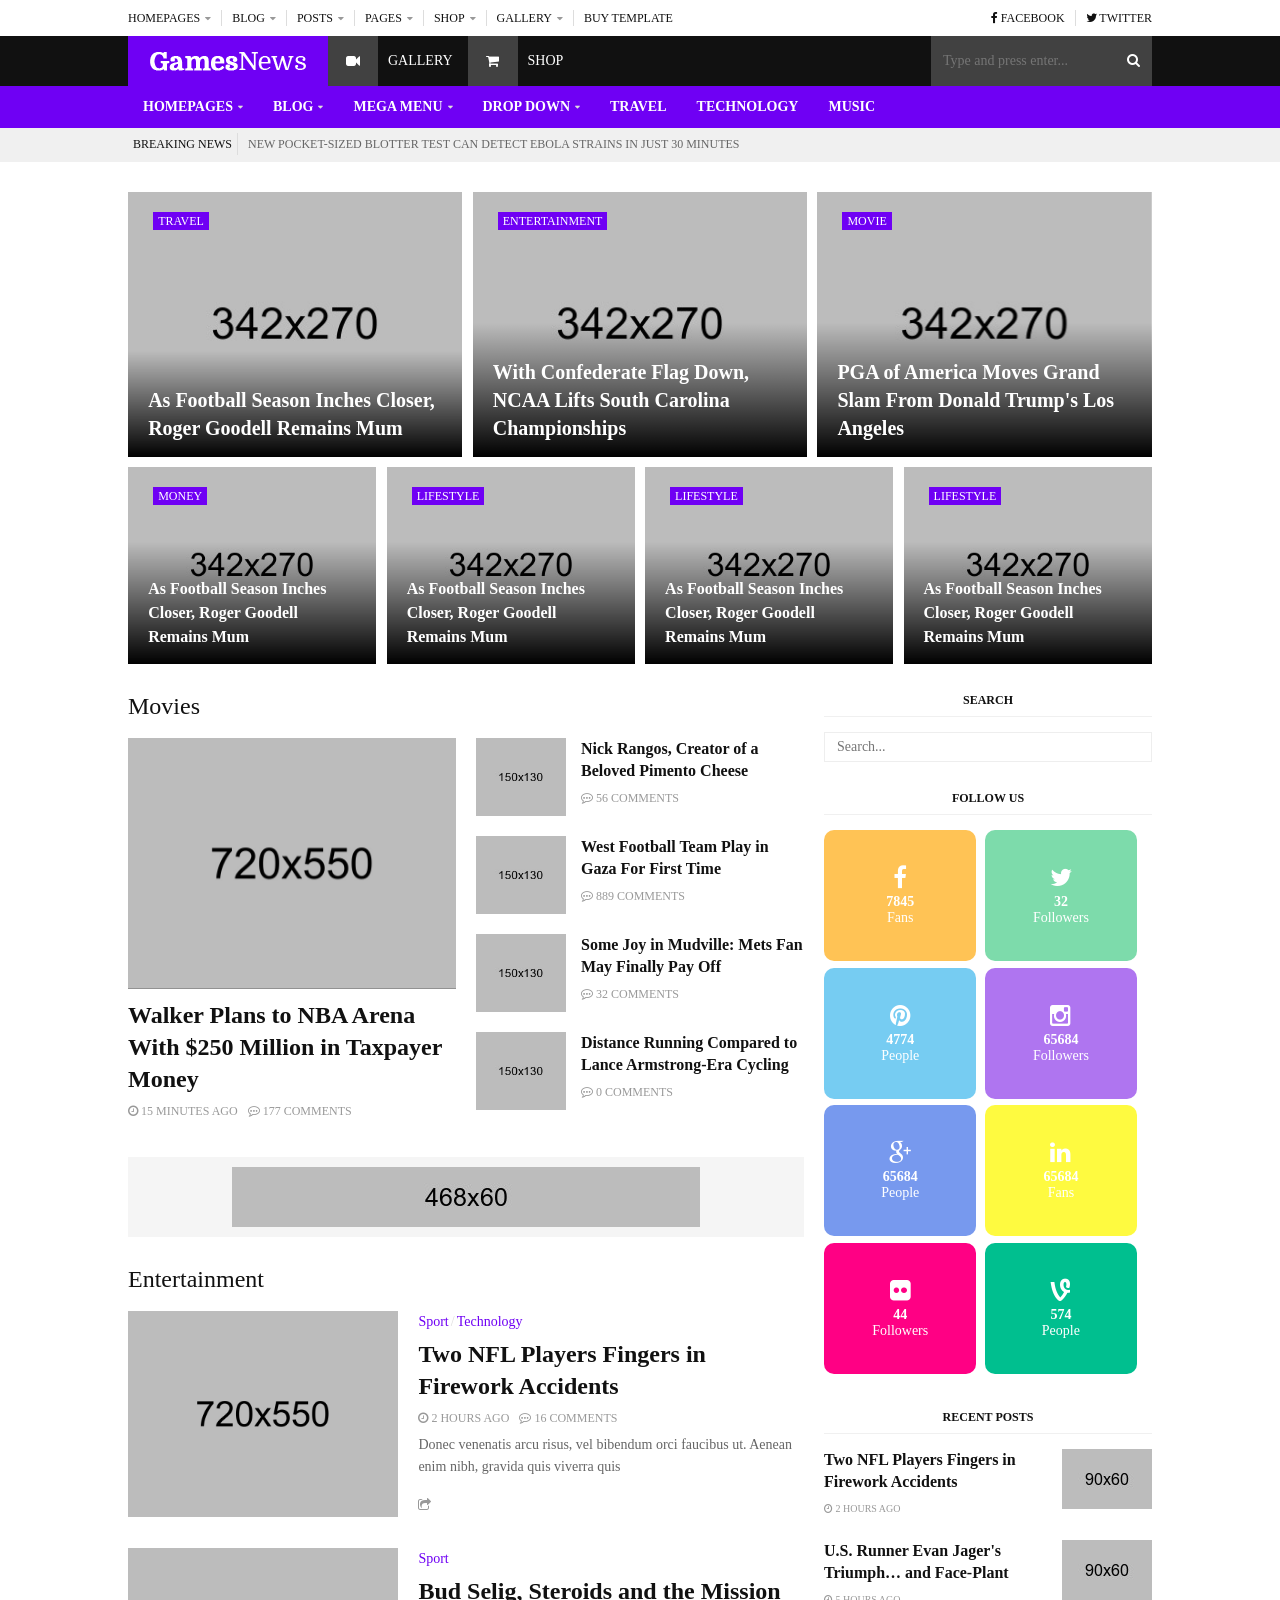
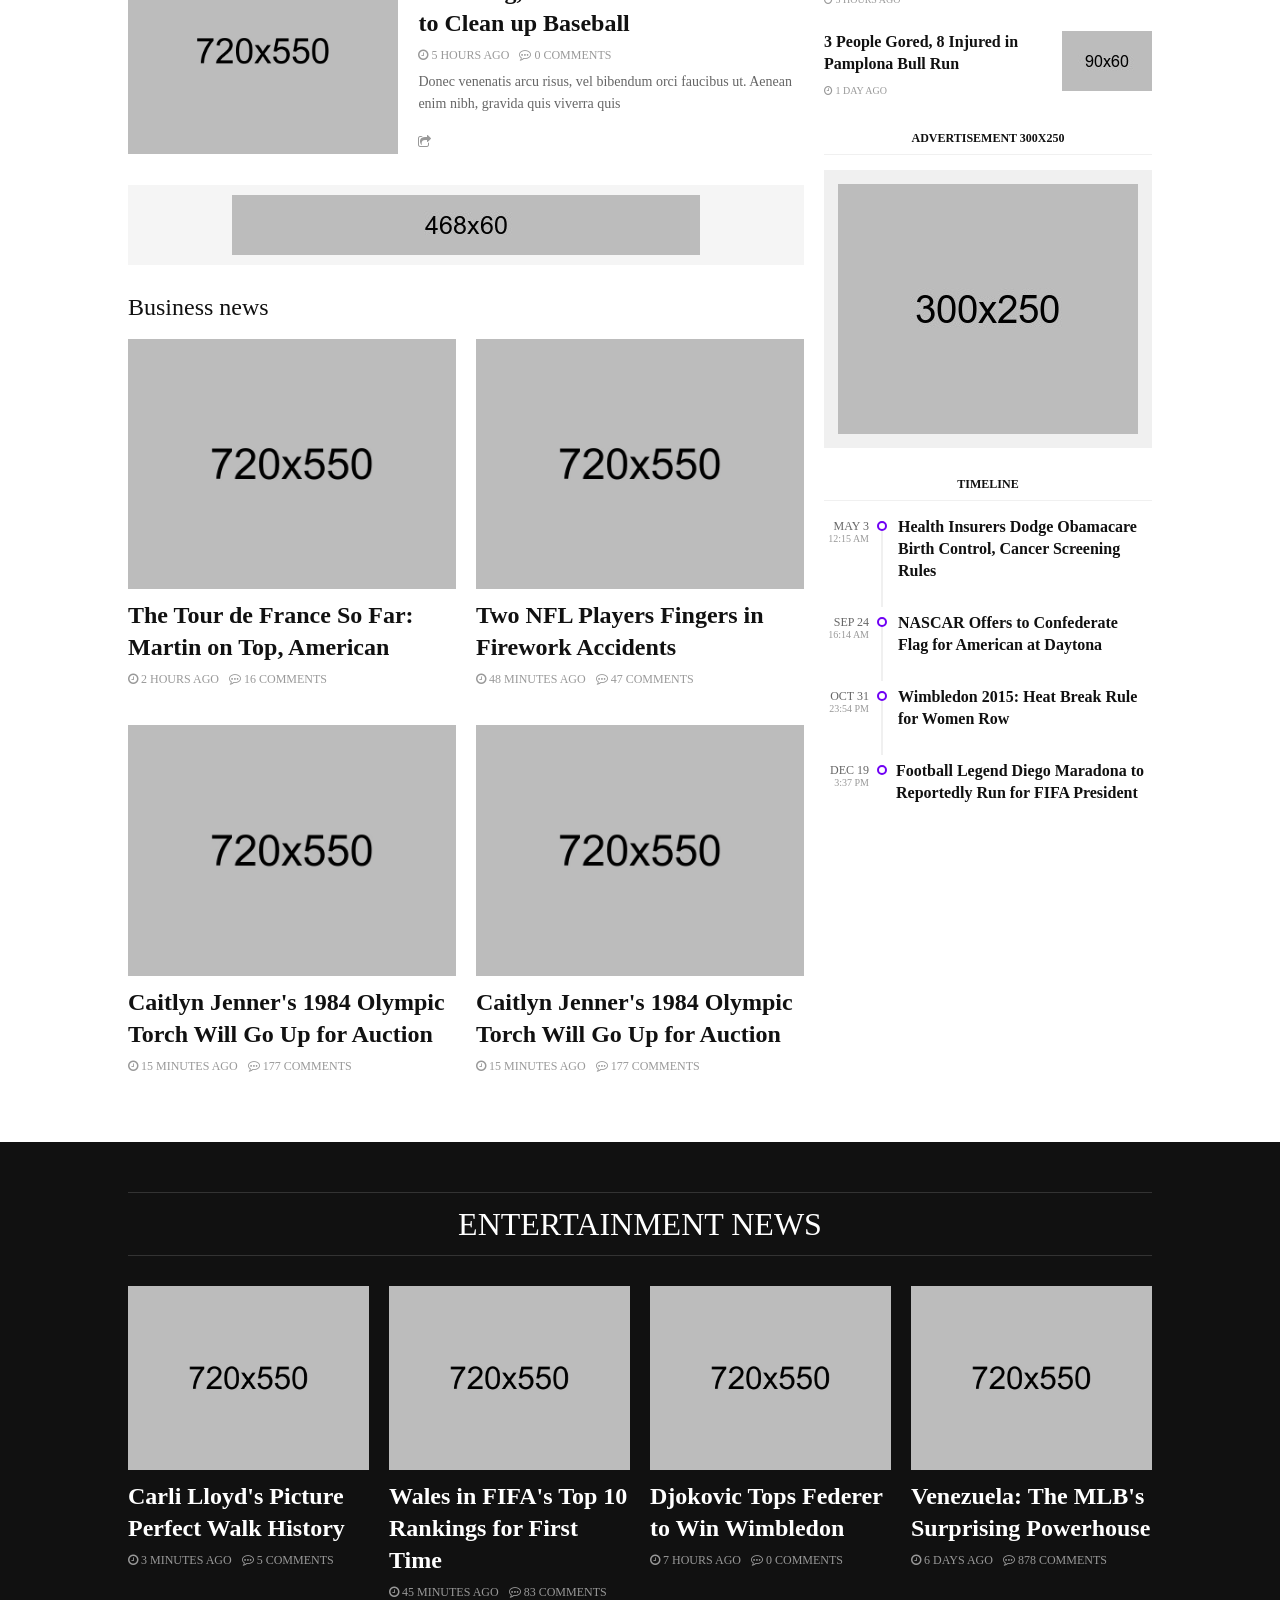
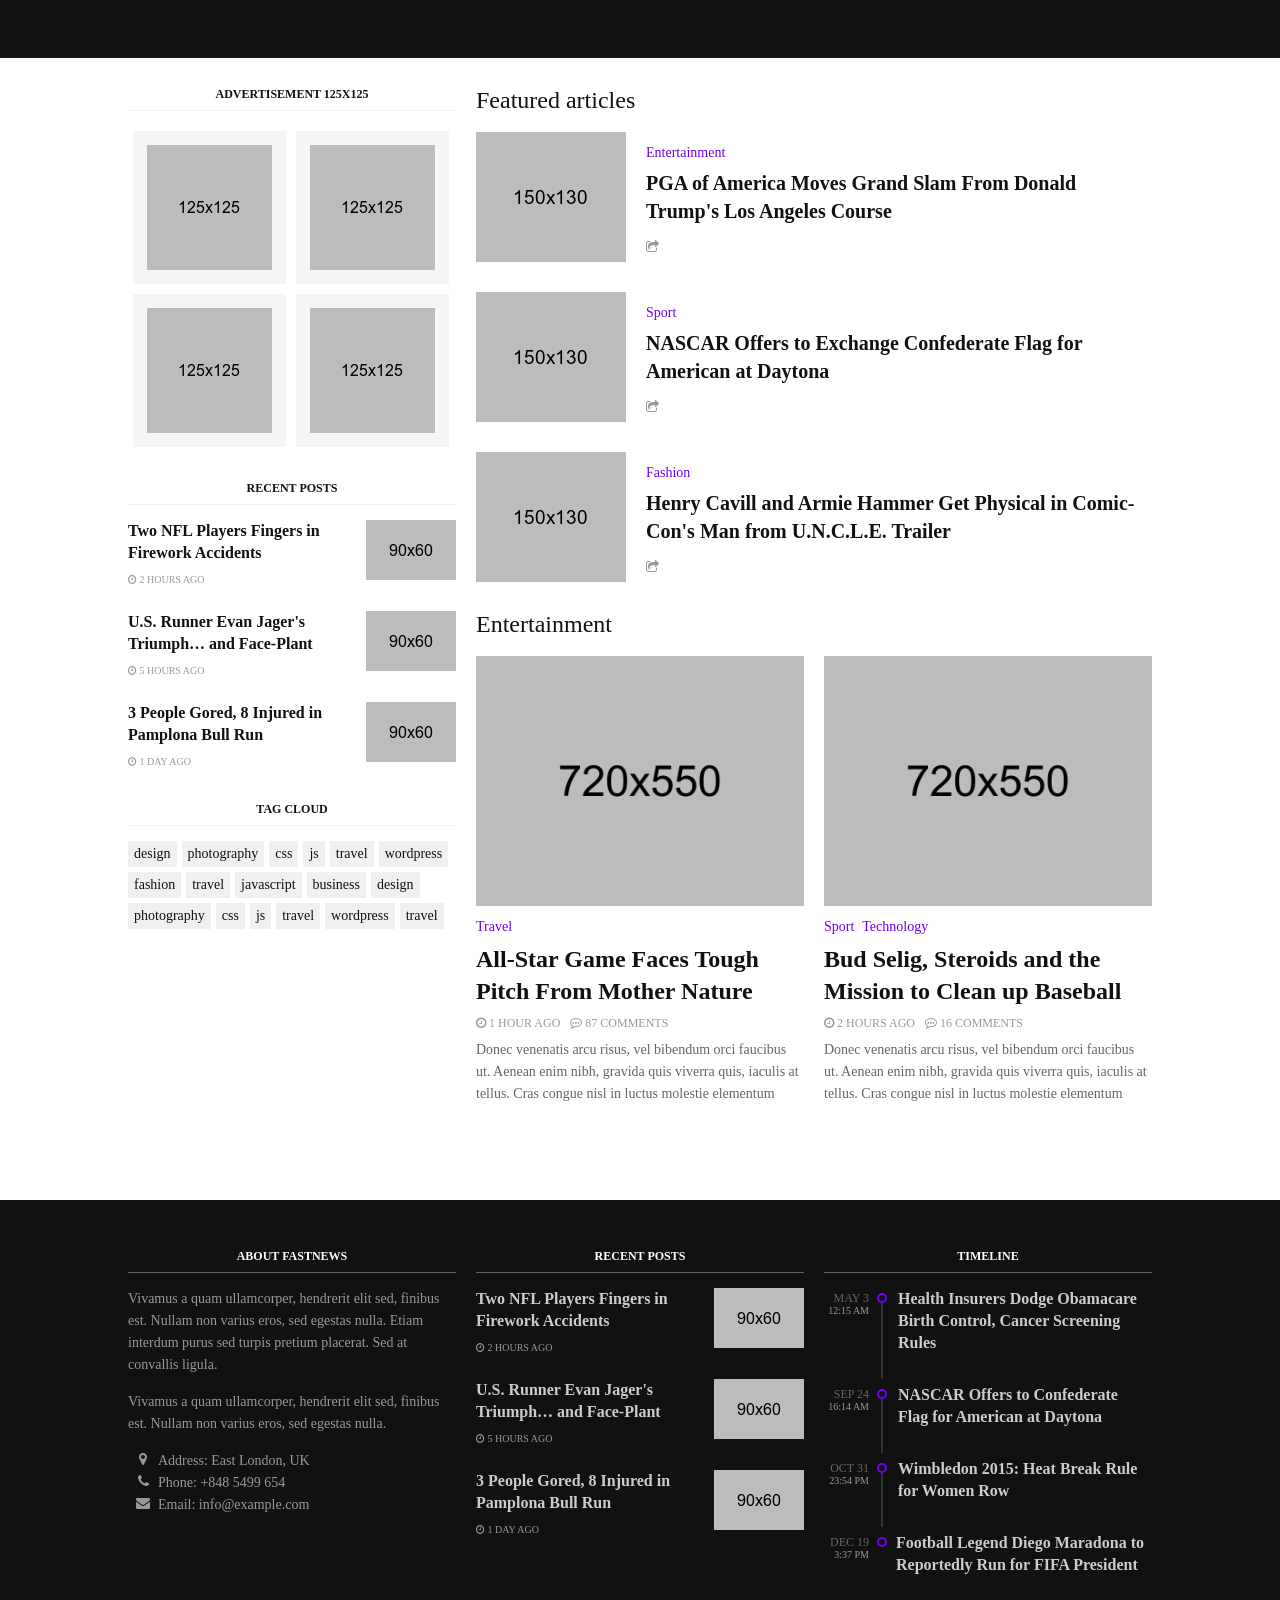
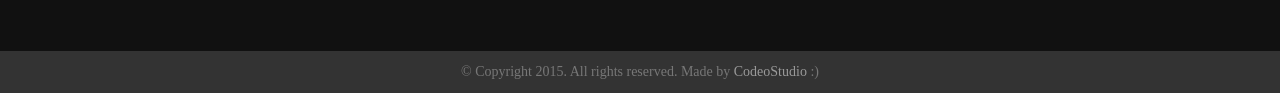
<file: plonetheme/barceloneta/theme/index_3.html>
<!DOCTYPE html>
<html>
    <head>
        <title>GamesNews | Premium HTML5 Magazine Template</title>
        <!-- Meta tags -->
        <meta charset="UTF-8">
        <meta name="viewport" content="width=device-width, initial-scale=1">
        <!-- Favicons -->
        <link rel="shortcut icon" href="favicon.ico">
        <link rel="icon" type="image/png" href="favicon.png">
        <!-- Stylesheet -->
        <link rel="stylesheet" href="css/normalize.css">
        <link rel="stylesheet" href="css/typography.css">
        <link rel="stylesheet" href="css/fontawesome.css">
        <link rel="stylesheet" href="css/colors.css">
        <link rel="stylesheet" href="css/style.css"> 
        <!-- Responsive -->
        <link rel="stylesheet" media="(max-width:767px)" href="css/0-responsive.css">
        <link rel="stylesheet" media="(min-width:768px) and (max-width:1024px)" href="css/768-responsive.css">
        <link rel="stylesheet" media="(min-width:1025px) and (max-width:1199px)" href="css/1025-responsive.css">
        <link rel="stylesheet" media="(min-width:1200px)" href="css/1200-responsive.css">
        <!-- Google Fonts -->
        <link href='https://fonts.googleapis.com/css?family=Domine:400,700' rel='stylesheet' type='text/css'>
         
    </head>
    <body>

        <!-- Wrapper -->
        <div id="wrapper" class="wide">
            
            <!-- Header -->
            <header id="header">
                <!-- Header meta -->
                <div class="header_meta">
                    <div class="container">
                        <div class="toggle_top_navigation"><i class="fa fa-bars"></i></div>
                        <!-- Top menu -->
                        <nav id="top_navigation" class="clearfix">
                            <ul class="top_navigation clearfix">
                                <li><a href="#"><span>Homepages</span></a>
                                    <ul class="sub-menu">
                                        <li><a href="index.html">Home version</a></li>
                                        <li><a href="index_1.html">Home version 1</a></li>
                                        <li><a href="index_2.html">Home version 2</a></li>
                                        <li><a href="index_3.html">Home version 3</a></li>
                                    </ul>
                                </li>
                                <li><a href="#"><span>Blog</span></a>
                                    <ul class="sub-menu">
                                        <li><a href="blog.html">Blog list</a></li>
                                        <li><a href="blog_1.html">Blog grid</a></li>
                                        <li><a href="blog_2.html">Blog standard</a></li>
                                    </ul>
                                </li>
                                <li><a href="#"><span>Posts</span></a>
                                    <ul class="sub-menu">
                                        <li><a href="#"><span>Post layouts</span></a>                                             <ul class="sub-menu">                                                 <li><a href="post_standard.html">Post standard</a></li>                                                 <li><a href="post_standard_1.html">Post standard 1</a></li>                                             </ul>                                         </li>
                                        <li><a href="post_gallery.html">Post gallery</a></li>
                                        <li><a href="post_video.html">Post video</a></li>
                                        <li><a href="post_audio.html">Post audio</a></li>
                                        <li><a href="post_empty.html">Post no image</a></li>
                                    </ul>
                                </li>
                                <li><a href="#"><span>Pages</span></a>
                                    <ul class="sub-menu">
                                        <li><a href="page_shortcodes.html">Shortcodes</a></li>
                                        <li><a href="page_404.html">404 Page</a></li>
                                        <li><a href="page_fullwidth.html">Full width</a></li>
                                    </ul>
                                </li>
                                <li><a href="#"><span>Shop</span></a>
                                    <ul class="sub-menu">
                                        <li><a href="shop_category.html">Shop category</a></li>
                                        <li><a href="shop_single.html">Shop single</a></li>
                                    </ul>
                                </li>
                                <li><a href="#"><span>Gallery</span></a>
                                    <ul class="sub-menu">
                                        <li><a href="gallery_category.html">Gallery category</a></li>
                                        <li><a href="gallery_single.html">Gallery single</a></li>
                                    </ul>
                                </li>
                                <li><a href="http://themeforest.net/?ref=CodeoStudio" target="_blank">Buy template</a></li>
                            </ul>
                        </nav>
                        <!-- Social links -->
                        <ul class="header_social_links clearfix">
                            <li><a href="#"><i class="fa fa-facebook"></i> Facebook</a></li>
                            <li><a href="#"><i class="fa fa-twitter"></i> Twitter</a></li>
                        </ul>
                    </div>
                </div>
                <!-- Header main -->
                <div class="header_main">
                    <div class="container">
                        <div class="logo">
                            <!--<h1><a href="index.html">Fastnews</a></h1>-->
                            <a href="index.html"><img src="demo/FashionNews.png" alt="FashionNews"></a>
                        </div>
                        <div class="quick_links">
                            <div class="link">
                                <i class="fa fa-video-camera"></i>
                                <a href="gallery_category.html">Gallery</a>
                            </div>
                            <div class="link">
                                <i class="fa fa-shopping-cart"></i>
                                <a href="shop_category.html">Shop</a>
                            </div>
                        </div>
                        <div class="header_search">
                            <form>
                                <input type="text" placeholder="Type and press enter..." value="" name="s">
                            </form>
                        </div>
                    </div>
                </div>
                <!-- Header menu -->
                <div id="header_menu" class="header_menu header_is_sticky">
                    <div class="container">
                        <div class="toggle_main_navigation"><i class="fa fa-bars"></i></div>
                        <nav id="main_navigation" class="clearfix">
                            <ul class="main_navigation clearfix">
                                <li><a href="#"><span>Homepages</span></a>
                                    <ul class="sub-menu">
                                        <li><a href="index.html">Home version</a></li>
                                        <li><a href="index_1.html">Home version 1</a></li>
                                        <li><a href="index_2.html">Home version 2</a></li>
                                        <li><a href="index_3.html">Home version 3</a></li>
                                    </ul>
                                </li>
                                <li><a href="#"><span>Blog</span></a>
                                    <ul class="sub-menu">
                                        <li><a href="blog.html">Blog list</a></li>
                                        <li><a href="blog_1.html">Blog grid</a></li>
                                        <li><a href="blog_2.html">Blog standard</a></li>
                                    </ul>
                                </li>
                                <li class="has_dt_mega_menu"><a href="#"><span>Mega menu</span></a>
                                    <ul class="dt_mega_menu">
                                        <li>
                                            <!-- Widget recent posts -->
                                            <aside class="widget">
                                                <h3 class="widget_title">Recent posts</h3>
                                                <div class="widget_custom_posts">
                                                    <ul>
                                                        <li>
                                                            <div class="entry_thumbnail">
                                                                <a href="post_standard.html"><img src="demo/widget-posts/1.jpg" alt="Post"></a>
                                                            </div>
                                                            <h3><a href="post_standard.html">Two NFL Players Lose Fingers</a></h3>
                                                        </li>
                                                        <li>
                                                            <div class="entry_thumbnail">
                                                                <a href="post_standard.html"><img src="demo/widget-posts/2.jpg" alt="Post"></a>
                                                            </div>
                                                            <h3><a href="post_standard.html">U.S. Runner Evan Jager's Triumph...</a></h3>
                                                        </li>
                                                        <li>
                                                            <div class="entry_thumbnail">
                                                                <a href="post_standard.html"><img src="demo/widget-posts/3.jpg" alt="Post"></a>
                                                            </div>
                                                            <h3><a href="post_standard.html">8 Injured in Pamplona Bull Run</a></h3>
                                                        </li>
                                                    </ul>
                                                </div>
                                            </aside>
                                            
                                            <!-- Widget timeline -->
                                            <aside class="widget">
                                                <h3 class="widget_title">Timeline</h3>
                                                <div class="widget_timeline_posts">
                                                    <div class="item">
                                                        <span class="date">May 3</span>
                                                        <span class="time">12:15 am</span>
                                                        <div class="timeline_content">
                                                            <div class="pin_holder"><div class="inside"></div></div>
                                                            <h3><a href="post_standard.html">Health Insurers Dodge in 2015</a></h3>
                                                        </div>
                                                    </div>
                                                    <div class="item">
                                                        <span class="date">Sep 24</span>
                                                        <span class="time">16:14 am</span>
                                                        <div class="timeline_content">
                                                            <div class="pin_holder"><div class="inside"></div></div>
                                                            <h3><a href="post_standard.html">NASCAR Offers to Confederate Flag</a></h3>
                                                        </div>
                                                    </div>
                                                    <div class="item">
                                                        <span class="date">Oct 31</span>
                                                        <span class="time">23:54 pm</span>
                                                        <div class="timeline_content">
                                                            <div class="pin_holder"><div class="inside"></div></div>
                                                            <h3><a href="post_standard.html">Wimbledon 2015: Heat Break Rule</a></h3>
                                                        </div>
                                                    </div>
                                                </div>
                                            </aside>
                                            <!-- Widget tags -->
                                            <aside class="widget widget_tag_cloud">
                                                <h3 class="widget_title"><span>Tag cloud</span></h3>
                                                <div class="tagcloud">
                                                    <a href="#">design</a>
                                                    <a href="#">photography</a>
                                                    <a href="#">css</a>
                                                    <a href="#">travel</a>
                                                    <a href="#">wordpress</a>
                                                    <a href="#">fashion</a>
                                                    <a href="#">travel</a>
                                                    <a href="#">tv</a>
                                                    <a href="#">business</a>
                                                    <a href="#">travel</a>
                                                    <a href="#">fashion</a>
                                                    <a href="#">psd</a>
                                                    <a href="#">design</a>
                                                    <a href="#">technology</a>
                                                    <a href="#">js</a>
                                                    <a href="#">music</a>
                                                    <a href="#">wordpress</a>
                                                    <a href="#">fashion</a>
                                                    <a href="#">travel</a>
                                                    <a href="#">tv</a>
                                                    <a href="#">business</a>
                                                    <a href="#">travel</a>
                                                    <a href="#">fashion</a>
                                                    <a href="#">psd</a>
                                                </div>
                                            </aside>
                                            <!-- Widget banner 300x250 -->
                                            <aside class="widget">
                                                <h3 class="widget_title"><span>Advertisement 300x250</span></h3>
                                                <div class="widget_banner_300x250">
                                                    <a href="http://themeforest.net/?ref=CodeoStudio" target="_blank">
                                                        <img src="demo/banner-ads/300x250.jpg" alt="Banner">
                                                    </a>
                                                </div>
                                            </aside>
                                        </li>
                                    </ul>
                                </li>
                                <li><a href="#"><span>Drop down</span></a>
                                    <ul class="sub-menu">
                                        <li><a href="#">Home</a></li>
                                        <li><a href="#">Shortcodes</a></li>
                                        <li><a href="#">Blog</a></li>
                                        <li><a href="#">News</a></li>
                                        <li><a href="#"><span>Drop down</span></a>
                                            <ul class="sub-menu">
                                                <li><a href="#">Home</a></li>
                                                <li><a href="#">Shortcodes</a></li>
                                                <li><a href="#">Blog</a></li>
                                                <li><a href="#">News</a></li>
                                                <li><a href="#">About</a></li>
                                                <li><a href="#">Contact us</a></li>
                                            </ul>
                                        </li>
                                        <li><a href="#">About</a></li>
                                        <li><a href="#">Contact us</a></li>
                                    </ul>
                                </li>
                                <li><a href="#">Travel</a></li>
                                <li><a href="#">Technology</a></li>
                                <li><a href="#">Music</a></li>
                            </ul>
                        </nav>
                    </div>
                </div>
                <!-- Braking news -->
                <div class="breaking_news">
                    <div class="container">
                        <div class="breaking_news_title">Breaking news</div>
                        <div class="breaking_news_container">
                            <div><a href="post_standard.html">New Pocket-Sized Blotter Test Can Detect Ebola Strains in Just 30 Minutes</a></div>
                            <div><a href="post_standard.html">No Joke: FIFA's Communications Director Resigns</a></div>
                            <div><a href="post_standard.html">Swiss Attorney General Seizes IT Data From FIFA</a></div>
                        </div>
                    </div>
                </div>
            </header>
            
            <!-- Grid layout block -->
            <div class="container">
                <div class="grid_layout_block">
                    <!-- Article -->
                    <div class="item width33">
                        <div class="entry_category">
                            <a href="blog.html category">Travel</a>
                        </div>
                        <a href="post_standard.html"><img src="demo/grid-layout/1.jpg" alt="Article"></a>
                        <div class="item_content">
                            <h3><a href="post_standard.html">As Football Season Inches Closer, Roger Goodell Remains Mum</a></h3>
                        </div>
                    </div>
                    <!-- Article -->
                    <div class="item width33">
                        <div class="entry_category">
                            <a href="blog.html category">Entertainment</a>
                        </div>
                        <a href="post_standard.html"><img src="demo/grid-layout/2.jpg" alt="Article"></a>
                        <div class="item_content">
                            <h3><a href="post_standard.html">With Confederate Flag Down, NCAA Lifts South Carolina Championships</a></h3>
                        </div>
                    </div>
                    <!-- Article -->
                    <div class="item width33">
                        <div class="entry_category">
                            <a href="blog.html category">Movie</a>
                        </div>
                        <a href="post_standard.html"><img src="demo/grid-layout/3.jpg" alt="Article"></a>
                        <div class="item_content">
                            <h3><a href="post_standard.html">PGA of America Moves Grand Slam From Donald Trump's Los Angeles</a></h3>
                        </div>
                    </div>
                    <!-- Article -->
                    <div class="item width25">
                        <div class="entry_category">
                            <a href="blog.html category">Money</a>
                        </div>
                        <a href="post_standard.html"><img src="demo/grid-layout/4.jpg" alt="Article"></a>
                        <div class="item_content">
                            <h3><a href="post_standard.html">As Football Season Inches Closer, Roger Goodell Remains Mum</a></h3>
                        </div>
                    </div>
                    <!-- Article -->
                    <div class="item width25">
                        <div class="entry_category">
                            <a href="blog.html category">Lifestyle</a>
                        </div>
                        <a href="post_standard.html"><img src="demo/grid-layout/5.jpg" alt="Article"></a>
                        <div class="item_content">
                            <h3><a href="post_standard.html">As Football Season Inches Closer, Roger Goodell Remains Mum</a></h3>
                        </div>
                    </div>
                    <!-- Article -->
                    <div class="item width25">
                        <div class="entry_category">
                            <a href="blog.html category">Lifestyle</a>
                        </div>
                        <a href="post_standard.html"><img src="demo/grid-layout/6.jpg" alt="Article"></a>
                        <div class="item_content">
                            <h3><a href="post_standard.html">As Football Season Inches Closer, Roger Goodell Remains Mum</a></h3>
                        </div>
                    </div>
                    <!-- Article -->
                    <div class="item width25">
                        <div class="entry_category">
                            <a href="blog.html category">Lifestyle</a>
                        </div>
                        <a href="post_standard.html"><img src="demo/grid-layout/7.jpg" alt="Article"></a>
                        <div class="item_content">
                            <h3><a href="post_standard.html">As Football Season Inches Closer, Roger Goodell Remains Mum</a></h3>
                        </div>
                    </div>
                </div>
            </div>
                        
            <!-- Container -->
            <div class="container">
                <div class="row">                    
                    <!-- Main content -->
                    <div class="col col_8_of_12 main_content">
                        <!-- Title section -->
                        <h5 class="title_section">Movies</h5> 
                        <div class="row">
                            <div class="col col_6_of_12">
                                <div class="article_standard_view">
                                    <article class="item">
                                        <div class="item_header">
                                            <a href="post_standard.html"><img src="demo/article-list-view/2.jpg" alt="Post"></a>
                                        </div>
                                        <div class="item_content">
                                            <h3><a href="post_standard.html">Walker Plans to NBA Arena With $250 Million in Taxpayer Money</a></h3>
                                            <div class="entry_meta">
                                                <span><i class="fa fa-clock-o"></i> 15 minutes ago</span>
                                                <span><i class="fa fa-commenting-o"></i> 177 comments</span>
                                            </div>
                                        </div>
                                    </article>
                                </div>
                            </div>
                            <div class="col col_6_of_12">
                                <!-- Article list view -->
                                <div class="article_tiny_view">
                                    <article class="item">
                                        <div class="item_header">
                                            <a href="post_standard.html"><img src="demo/article-small-view/3.jpg" alt="Post"></a>
                                        </div>
                                        <div class="item_content">
                                            <h3><a href="post_standard.html">Nick Rangos, Creator of a Beloved Pimento Cheese</a></h3>
                                            <div class="entry_meta">
                                                <span><i class="fa fa-commenting-o"></i> 56 comments</span>
                                            </div>
                                        </div>
                                    </article>
                                    <article class="item">
                                        <div class="item_header">
                                            <a href="post_standard.html"><img src="demo/article-small-view/4.jpg" alt="Post"></a>
                                        </div>
                                        <div class="item_content">
                                            <h3><a href="post_standard.html">West Football Team Play in Gaza For First Time</a></h3>
                                            <div class="entry_meta">
                                                <span><i class="fa fa-commenting-o"></i> 889 comments</span>
                                            </div>
                                        </div>
                                    </article>
                                    <article class="item">
                                        <div class="item_header">
                                            <a href="post_standard.html"><img src="demo/article-small-view/5.jpg" alt="Post"></a>
                                        </div>
                                        <div class="item_content">
                                            <h3><a href="post_standard.html">Some Joy in Mudville: Mets Fan May Finally Pay Off</a></h3>
                                            <div class="entry_meta">
                                                <span><i class="fa fa-commenting-o"></i> 32 comments</span>
                                            </div>
                                        </div>
                                    </article>
                                    <article class="item">
                                        <div class="item_header">
                                            <a href="post_standard.html"><img src="demo/article-small-view/6.jpg" alt="Post"></a>
                                        </div>
                                        <div class="item_content">
                                            <h3><a href="post_standard.html">Distance Running Compared to Lance Armstrong-Era Cycling</a></h3>
                                            <div class="entry_meta">
                                                <span><i class="fa fa-commenting-o"></i> 0 comments</span>
                                            </div>
                                        </div>
                                    </article>
                                </div>
                            </div>
                        </div>
                        <!-- Banner -->
                        <div class="content_banner">
                            <a href="http://themeforest.net/?ref=CodeoStudio" target="_blank">
                                <img src="demo/banner-ads/468x60.jpg" alt="Banner">
                            </a>
                        </div>
                        <!-- Title section -->
                        <h5 class="title_section">Entertainment</h5> 
                        <!-- Article list view -->
                        <div class="article_list_view">
                            <!-- Blog post -->
                            <article class="item">
                                <div class="item_header">
                                    <a href="post_standard.html"><img src="demo/article-list-view/12.jpg" alt="Post"></a>
                                </div>
                                <div class="item_content">
                                    <div class="entry_category">
                                        <a href="blog.html category">Sport</a>
                                        <span>/</span>
                                        <a href="blog.html category">Technology</a>
                                    </div>
                                    <h3><a href="post_standard.html">Two NFL Players Fingers in Firework Accidents</a></h3>
                                    <div class="entry_meta">
                                        <span><i class="fa fa-clock-o"></i> 2 hours ago</span>
                                        <span><i class="fa fa-commenting-o"></i> 16 comments</span>
                                    </div>
                                    <p>Donec venenatis arcu risus, vel bibendum orci faucibus ut. Aenean enim nibh, gravida quis viverra quis</p>
                                    <div class="item_post_share">
                                        <span class="item_post_share_button"><i class="fa fa-share-square-o"></i></span>
                                        <div class="item_post_share_content">
                                            <a class="facebook" href="https://www.facebook.com/" target="_blank"><i class="fa fa-facebook"></i></a>
                                            <a class="twitter" href="https://www.twitter.com/" target="_blank"><i class="fa fa-twitter"></i></a>
                                            <a class="pinterest" href="https://www.pinterest.com/" target="_blank"><i class="fa fa-pinterest"></i></a>
                                        </div>
                                    </div>
                                </div>
                            </article>
                            <!-- Blog post -->
                            <article class="item">
                                <div class="item_header">
                                    <a href="post_standard.html"><img src="demo/article-list-view/3.jpg" alt="Post"></a>
                                </div>
                                <div class="item_content">
                                    <div class="entry_category">
                                        <a href="blog.html category">Sport</a>
                                    </div>
                                    <h3><a href="post_standard.html">Bud Selig, Steroids and the Mission to Clean up Baseball</a></h3>
                                    <div class="entry_meta">
                                        <span><i class="fa fa-clock-o"></i> 5 hours ago</span>
                                        <span><i class="fa fa-commenting-o"></i> 0 comments</span>
                                    </div>
                                    <p>Donec venenatis arcu risus, vel bibendum orci faucibus ut. Aenean enim nibh, gravida quis viverra quis</p>
                                    <div class="item_post_share">
                                        <span class="item_post_share_button"><i class="fa fa-share-square-o"></i></span>
                                        <div class="item_post_share_content">
                                            <a class="facebook" href="https://www.facebook.com/" target="_blank"><i class="fa fa-facebook"></i></a>
                                            <a class="twitter" href="https://www.twitter.com/" target="_blank"><i class="fa fa-twitter"></i></a>
                                            <a class="pinterest" href="https://www.pinterest.com/" target="_blank"><i class="fa fa-pinterest"></i></a>
                                        </div>
                                    </div>
                                </div>
                            </article>
                        </div>
                        <!-- Banner -->
                        <div class="content_banner">
                            <a href="http://themeforest.net/?ref=CodeoStudio" target="_blank">
                                <img src="demo/banner-ads/468x60.jpg" alt="Banner">
                            </a>
                        </div>
                        <!-- Title section -->
                        <h5 class="title_section">Business news</h5>
                        <!-- Article grid view -->
                        <div class="row">
                            <div class="col col_6_of_12">
                                <div class="article_standard_view">
                                    <article class="item">
                                        <div class="item_header">
                                            <a href="post_standard.html"><img src="demo/article-list-view/7.jpg" alt="Post"></a>
                                        </div>
                                        <div class="item_content">
                                            <h3><a href="post_standard.html">The Tour de France So Far: Martin on Top, American</a></h3>
                                            <div class="entry_meta">
                                                <span><i class="fa fa-clock-o"></i> 2 hours ago</span>
                                                <span><i class="fa fa-commenting-o"></i> 16 comments</span>
                                            </div>
                                        </div>
                                    </article>
                                    <article class="item">
                                        <div class="item_header">
                                            <a href="post_standard.html"><img src="demo/article-list-view/14.jpg" alt="Post"></a>
                                        </div>
                                        <div class="item_content">
                                            <h3><a href="post_standard.html">Caitlyn Jenner's 1984 Olympic Torch Will Go Up for Auction</a></h3>
                                            <div class="entry_meta">
                                                <span><i class="fa fa-clock-o"></i> 15 minutes ago</span>
                                                <span><i class="fa fa-commenting-o"></i> 177 comments</span>
                                            </div>
                                        </div>
                                    </article>
                                </div> 
                            </div>
                            <div class="col col_6_of_12">
                                <div class="article_standard_view">
                                    <article class="item">
                                        <div class="item_header">
                                            <a href="post_standard.html"><img src="demo/article-list-view/15.jpg" alt="Post"></a>
                                        </div>
                                        <div class="item_content">
                                            <h3><a href="post_standard.html">Two NFL Players Fingers in Firework Accidents</a></h3>
                                            <div class="entry_meta">
                                                <span><i class="fa fa-clock-o"></i> 48 minutes ago</span>
                                                <span><i class="fa fa-commenting-o"></i> 47 comments</span>
                                            </div>
                                        </div>
                                    </article>
                                    <article class="item">
                                        <div class="item_header">
                                            <a href="post_standard.html"><img src="demo/article-list-view/16.jpg" alt="Post"></a>
                                        </div>
                                        <div class="item_content">
                                            <h3><a href="post_standard.html">Caitlyn Jenner's 1984 Olympic Torch Will Go Up for Auction</a></h3>
                                            <div class="entry_meta">
                                                <span><i class="fa fa-clock-o"></i> 15 minutes ago</span>
                                                <span><i class="fa fa-commenting-o"></i> 177 comments</span>
                                            </div>
                                        </div>
                                    </article>
                                </div> 
                            </div>
                        </div>
                    </div>                    
                    <!-- Sidebar area -->
                    <div class="col col_4_of_12 sidebar_area">
                        <div class="theiaStickySidebar">
                            <!-- Widget search -->
                            <aside class="widget widget_search">
                                <h3 class="widget_title">Search</h3>
                                <form>
                                    <input type="search" placeholder="Search...">
                                </form>
                            </aside>
                            <!-- Widget social apps -->
                            <aside class="widget">
                                <h3 class="widget_title">Follow us</h3>
                                <div class="widget_social_apps">
                                    <div class="app_social facebook">
                                        <a href="https://www.facebook.com/" target="_blank">
                                            <span class="app_icon"><i class="fa fa-facebook"></i></span>
                                            <span class="app_count">7845</span>
                                            <span class="app_type">Fans</span>
                                        </a>
                                    </div>
                                    <div class="app_social twitter">
                                        <a href="https://www.twitter.com/" target="_blank">
                                            <span class="app_icon"><i class="fa fa-twitter"></i></span>
                                            <span class="app_count">32</span>
                                            <span class="app_type">Followers</span>
                                        </a>
                                    </div>
                                    <div class="app_social pinterest">
                                        <a href="https://www.pinterest.com/" target="_blank">
                                            <span class="app_icon"><i class="fa fa-pinterest"></i></span>
                                            <span class="app_count">4774</span>
                                            <span class="app_type">People</span>
                                        </a>
                                    </div>
                                    <div class="app_social instagram">
                                        <a href="https://www.instagram.com/" target="_blank">
                                            <span class="app_icon"><i class="fa fa-instagram"></i></span>
                                            <span class="app_count">65684</span>
                                            <span class="app_type">Followers</span>
                                        </a>
                                    </div>
                                    <div class="app_social google">
                                        <a href="https://www.google.com/" target="_blank">
                                            <span class="app_icon"><i class="fa fa-google-plus"></i></span>
                                            <span class="app_count">65684</span>
                                            <span class="app_type">People</span>
                                        </a>
                                    </div>
                                    <div class="app_social linkedin">
                                        <a href="https://www.linkedin.com/" target="_blank">
                                            <span class="app_icon"><i class="fa fa-linkedin"></i></span>
                                            <span class="app_count">65684</span>
                                            <span class="app_type">Fans</span>
                                        </a>
                                    </div>
                                    <div class="app_social flickr">
                                        <a href="https://www.flickr.com/" target="_blank">
                                            <span class="app_icon"><i class="fa fa-flickr"></i></span>
                                            <span class="app_count">44</span>
                                            <span class="app_type">Followers</span>
                                        </a>
                                    </div>
                                    <div class="app_social vine">
                                        <a href="https://www.vine.com/" target="_blank">
                                            <span class="app_icon"><i class="fa fa-vine"></i></span>
                                            <span class="app_count">574</span>
                                            <span class="app_type">People</span>
                                        </a>
                                    </div>
                                </div>
                            </aside>
                            <!-- Widget recent posts -->
                            <aside class="widget">
                                <h3 class="widget_title">Recent posts</h3>
                                <div class="widget_custom_posts">
                                    <ul>
                                        <li>
                                            <div class="entry_thumbnail">
                                                <a href="post_standard.html"><img src="demo/widget-posts/1.jpg" alt="Post"></a>
                                            </div>
                                            <h3><a href="post_standard.html">Two NFL Players Fingers in Firework Accidents</a></h3>
                                            <div class="entry_meta">
                                                <span><i class="fa fa-clock-o"></i> 2 hours ago</span>
                                            </div>
                                        </li>
                                        <li>
                                            <div class="entry_thumbnail">
                                                <a href="post_standard.html"><img src="demo/widget-posts/2.jpg" alt="Post"></a>
                                            </div>
                                            <h3><a href="post_standard.html">U.S. Runner Evan Jager's Triumph… and Face-Plant</a></h3>
                                            <div class="entry_meta">
                                                <span><i class="fa fa-clock-o"></i> 5 hours ago</span>
                                            </div>
                                        </li>
                                        <li>
                                            <div class="entry_thumbnail">
                                                <a href="post_standard.html"><img src="demo/widget-posts/3.jpg" alt="Post"></a>
                                            </div>
                                            <h3><a href="post_standard.html">3 People Gored, 8 Injured in Pamplona Bull Run</a></h3>
                                            <div class="entry_meta">
                                                <span><i class="fa fa-clock-o"></i> 1 day ago</span>
                                            </div>
                                        </li>
                                    </ul>
                                </div>
                            </aside>
                            <!-- Widget banner 300x250 -->
                            <aside class="widget">
                                <h3 class="widget_title"><span>Advertisement 300x250</span></h3>
                                <div class="widget_banner_300x250">
                                    <a href="http://themeforest.net/?ref=CodeoStudio" target="_blank">
                                        <img src="demo/banner-ads/300x250.jpg" alt="Banner">
                                    </a>
                                </div>
                            </aside>
                            <!-- Widget timeline -->
                            <aside class="widget">
                                <h3 class="widget_title">Timeline</h3>
                                <div class="widget_timeline_posts">
                                    <div class="item">
                                        <span class="date">May 3</span>
                                        <span class="time">12:15 am</span>
                                        <div class="timeline_content">
                                            <div class="pin_holder"><div class="inside"></div></div>
                                            <h3><a href="post_standard.html">Health Insurers Dodge Obamacare Birth Control, Cancer Screening Rules</a></h3>
                                        </div>
                                    </div>
                                    <div class="item">
                                        <span class="date">Sep 24</span>
                                        <span class="time">16:14 am</span>
                                        <div class="timeline_content">
                                            <div class="pin_holder"><div class="inside"></div></div>
                                            <h3><a href="post_standard.html">NASCAR Offers to Confederate Flag for American at Daytona</a></h3>
                                        </div>
                                    </div>
                                    <div class="item">
                                        <span class="date">Oct 31</span>
                                        <span class="time">23:54 pm</span>
                                        <div class="timeline_content">
                                            <div class="pin_holder"><div class="inside"></div></div>
                                            <h3><a href="post_standard.html">Wimbledon 2015: Heat Break Rule for Women Row</a></h3>
                                        </div>
                                    </div>
                                    <div class="item">
                                        <span class="date">Dec 19</span>
                                        <span class="time">3:37 pm</span>
                                        <div class="timeline_content">
                                            <div class="pin_holder"><div class="inside"></div></div>
                                            <h3><a href="post_standard.html">Football Legend Diego Maradona to Reportedly Run for FIFA President</a></h3>
                                        </div>
                                    </div>
                                </div>
                            </aside>
                        </div>
                    </div>                    
                </div>
            </div>
            
            <!-- Wild container -->
            <div class="wild_conatiner">
                <div class="container">
                    <!-- Section title -->
                    <h5 class="title_section">Entertainment news</h5>
                    <!-- Article grid view -->
                    <div class="row article_standard_view">
                        <div class="col col_3_of_12">
                            <article class="item">
                                <div class="item_header">
                                    <a href="post_standard.html"><img src="demo/article-list-view/6.jpg" alt="Post"></a>
                                </div>
                                <div class="item_content">
                                    <h3><a href="post_standard.html">Carli Lloyd's Picture Perfect Walk History</a></h3>
                                    <div class="entry_meta">
                                        <span><i class="fa fa-clock-o"></i> 3 minutes ago</span>
                                        <span><i class="fa fa-commenting-o"></i> 5 comments</span>
                                    </div>
                                </div>
                            </article>
                        </div>
                        <div class="col col_3_of_12">
                            <article class="item">
                                <div class="item_header">
                                    <a href="post_standard.html"><img src="demo/article-list-view/8.jpg" alt="Post"></a>
                                </div>
                                <div class="item_content">
                                    <h3><a href="post_standard.html">Wales in FIFA's Top 10 Rankings for First Time</a></h3>
                                    <div class="entry_meta">
                                        <span><i class="fa fa-clock-o"></i> 45 minutes ago</span>
                                        <span><i class="fa fa-commenting-o"></i> 83 comments</span>
                                    </div>
                                </div>
                            </article>
                        </div>
                        <div class="col col_3_of_12">
                            <article class="item">
                                <div class="item_header">
                                    <a href="post_standard.html"><img src="demo/article-list-view/9.jpg" alt="Post"></a>
                                </div>
                                <div class="item_content">
                                    <h3><a href="post_standard.html">Djokovic Tops Federer to Win Wimbledon</a></h3>
                                    <div class="entry_meta">
                                        <span><i class="fa fa-clock-o"></i> 7 hours ago</span>
                                        <span><i class="fa fa-commenting-o"></i> 0 comments</span>
                                    </div>
                                </div>
                            </article>
                        </div>
                        <div class="col col_3_of_12">
                            <article class="item">
                                <div class="item_header">
                                    <a href="post_standard.html"><img src="demo/article-list-view/11.jpg" alt="Post"></a>
                                </div>
                                <div class="item_content">
                                    <h3><a href="post_standard.html">Venezuela: The MLB's Surprising Powerhouse</a></h3>
                                    <div class="entry_meta">
                                        <span><i class="fa fa-clock-o"></i> 6 days ago</span>
                                        <span><i class="fa fa-commenting-o"></i> 878 comments</span>
                                    </div>
                                </div>
                            </article>
                        </div>
                    </div>
                </div>
            </div>
            
            <!-- Container -->
            <div class="container">
                <div class="row">     
                    <!-- Sidebar area -->
                    <div class="col col_4_of_12 sidebar_area">
                        <div class="theiaStickySidebar">
                            <!-- Widget banner 125x125 -->
                            <aside class="widget">
                                <h3 class="widget_title"><span>Advertisement 125x125</span></h3>
                                <div class="widget_banner_125x125">
                                    <div class="banner">
                                        <a href="http://themeforest.net/?ref=CodeoStudio" target="_blank">
                                            <img src="demo/banner-ads/125x125.jpg" alt="Banner">
                                        </a>
                                    </div>
                                    <div class="banner">
                                        <a href="http://themeforest.net/?ref=CodeoStudio" target="_blank">
                                            <img src="demo/banner-ads/125x125.jpg" alt="Banner">
                                        </a>
                                    </div>
                                    <div class="banner">
                                        <a href="http://themeforest.net/?ref=CodeoStudio" target="_blank">
                                            <img src="demo/banner-ads/125x125.jpg" alt="Banner">
                                        </a>
                                    </div>
                                    <div class="banner">
                                        <a href="http://themeforest.net/?ref=CodeoStudio" target="_blank">
                                            <img src="demo/banner-ads/125x125.jpg" alt="Banner">
                                        </a>
                                    </div>
                                </div>
                            </aside>
                            <!-- Widget recent posts -->
                            <aside class="widget">
                                <h3 class="widget_title">Recent posts</h3>
                                <div class="widget_custom_posts">
                                    <ul>
                                        <li>
                                            <div class="entry_thumbnail">
                                                <a href="post_standard.html"><img src="demo/widget-posts/1.jpg" alt="Post"></a>
                                            </div>
                                            <h3><a href="post_standard.html">Two NFL Players Fingers in Firework Accidents</a></h3>
                                            <div class="entry_meta">
                                                <span><i class="fa fa-clock-o"></i> 2 hours ago</span>
                                            </div>
                                        </li>
                                        <li>
                                            <div class="entry_thumbnail">
                                                <a href="post_standard.html"><img src="demo/widget-posts/2.jpg" alt="Post"></a>
                                            </div>
                                            <h3><a href="post_standard.html">U.S. Runner Evan Jager's Triumph… and Face-Plant</a></h3>
                                            <div class="entry_meta">
                                                <span><i class="fa fa-clock-o"></i> 5 hours ago</span>
                                            </div>
                                        </li>
                                        <li>
                                            <div class="entry_thumbnail">
                                                <a href="post_standard.html"><img src="demo/widget-posts/3.jpg" alt="Post"></a>
                                            </div>
                                            <h3><a href="post_standard.html">3 People Gored, 8 Injured in Pamplona Bull Run</a></h3>
                                            <div class="entry_meta">
                                                <span><i class="fa fa-clock-o"></i> 1 day ago</span>
                                            </div>
                                        </li>
                                    </ul>
                                </div>
                            </aside>
                            <!-- Widget tag cloud -->
                            <aside class="widget widget_tag_cloud">
                                <h3 class="widget_title"><span>Tag cloud</span></h3>
                                <div class="tagcloud">
                                    <a href="#">design</a>
                                    <a href="#">photography</a>
                                    <a href="#">css</a>
                                    <a href="#">js</a>
                                    <a href="#">travel</a>
                                    <a href="#">wordpress</a>
                                    <a href="#">fashion</a>
                                    <a href="#">travel</a>
                                    <a href="#">javascript</a>
                                    <a href="#">business</a>
                                    <a href="#">design</a>
                                    <a href="#">photography</a>
                                    <a href="#">css</a>
                                    <a href="#">js</a>
                                    <a href="#">travel</a>
                                    <a href="#">wordpress</a>
                                    <a href="#">travel</a>
                                </div>
                            </aside>
                        </div>
                    </div>       
                    <!-- Main content -->
                    <div class="col col_8_of_12 main_content">
                        <!-- Title section -->
                        <h5 class="title_section">Featured articles</h5>
                        <!-- Article small view -->
                        <div class="article_small_view">
                            <!-- Post -->
                            <article class="item">
                                <div class="item_header">
                                    <a href="post_standard.html"><img src="demo/article-small-view/1.jpg" alt="Post"></a>
                                </div>
                                <div class="item_content">
                                    <div class="entry_category">
                                        <a href="blog.html category">Entertainment</a>
                                    </div>
                                    <h3><a href="post_standard.html">PGA of America Moves Grand Slam From Donald Trump's Los Angeles Course</a></h3>
                                    <div class="item_post_share">
                                        <span class="item_post_share_button"><i class="fa fa-share-square-o"></i></span>
                                        <div class="item_post_share_content">
                                            <a class="facebook" href="https://www.facebook.com/" target="_blank"><i class="fa fa-facebook"></i></a>
                                            <a class="twitter" href="https://www.twitter.com/" target="_blank"><i class="fa fa-twitter"></i></a>
                                            <a class="pinterest" href="https://www.pinterest.com/" target="_blank"><i class="fa fa-pinterest"></i></a>
                                        </div>
                                    </div>
                                </div>
                            </article>
                            <!-- Post -->
                            <article class="item">
                                <div class="item_header">
                                    <a href="post_standard.html"><img src="demo/article-small-view/2.jpg" alt="Post"></a>
                                </div>
                                <div class="item_content">
                                    <div class="entry_category">
                                        <a href="blog.html category">Sport</a>
                                    </div>
                                    <h3><a href="post_standard.html">NASCAR Offers to Exchange Confederate Flag for American at Daytona</a></h3>
                                    <div class="item_post_share">
                                        <span class="item_post_share_button"><i class="fa fa-share-square-o"></i></span>
                                        <div class="item_post_share_content">
                                            <a class="facebook" href="https://www.facebook.com/" target="_blank"><i class="fa fa-facebook"></i></a>
                                            <a class="twitter" href="https://www.twitter.com/" target="_blank"><i class="fa fa-twitter"></i></a>
                                            <a class="pinterest" href="https://www.pinterest.com/" target="_blank"><i class="fa fa-pinterest"></i></a>
                                        </div>
                                    </div>
                                </div>
                            </article>
                            <!-- Post -->
                            <article class="item">
                                <div class="item_header">
                                    <a href="post_standard.html"><img src="demo/article-small-view/3.jpg" alt="Post"></a>
                                </div>
                                <div class="item_content">
                                    <div class="entry_category">
                                        <a href="blog.html category">Fashion</a>
                                    </div>
                                    <h3><a href="post_standard.html">Henry Cavill and Armie Hammer Get Physical in Comic-Con's Man from U.N.C.L.E. Trailer</a></h3>
                                    <div class="item_post_share">
                                        <span class="item_post_share_button"><i class="fa fa-share-square-o"></i></span>
                                        <div class="item_post_share_content">
                                            <a class="facebook" href="https://www.facebook.com/" target="_blank"><i class="fa fa-facebook"></i></a>
                                            <a class="twitter" href="https://www.twitter.com/" target="_blank"><i class="fa fa-twitter"></i></a>
                                            <a class="pinterest" href="https://www.pinterest.com/" target="_blank"><i class="fa fa-pinterest"></i></a>
                                        </div>
                                    </div>
                                </div>
                            </article>
                        </div>
                        <!-- Title section -->
                        <h5 class="title_section">Entertainment</h5>
                        <!-- Article grid view -->
                        <div class="row">
                            <div class="col col_6_of_12">
                                <div class="article_standard_view">
                                    <article class="item">
                                        <div class="item_header">
                                            <a href="post_standard.html"><img src="demo/article-list-view/21.jpg" alt="Post"></a>
                                        </div>
                                        <div class="item_content">
                                            <div class="entry_category">
                                                <a href="blog.html category">Travel</a>
                                            </div>
                                            <h3><a href="post_standard.html">All-Star Game Faces Tough Pitch From Mother Nature</a></h3>
                                            <div class="entry_meta">
                                                <span><i class="fa fa-clock-o"></i> 1 hour ago</span>
                                                <span><i class="fa fa-commenting-o"></i> 87 comments</span>
                                            </div>
                                            <p>Donec venenatis arcu risus, vel bibendum orci faucibus ut. Aenean enim nibh, gravida quis viverra quis, iaculis at tellus. Cras congue nisl in luctus molestie elementum</p>
                                        </div>
                                    </article>
                                </div> 
                            </div>
                            <div class="col col_6_of_12">
                                <div class="article_standard_view">
                                    <article class="item">
                                        <div class="item_header">
                                            <a href="post_standard.html"><img src="demo/article-list-view/22.jpg" alt="Post"></a>
                                        </div>
                                        <div class="item_content">
                                            <div class="entry_category">
                                                <a href="blog.html category">Sport</a>
                                                <span>/</span>
                                                <a href="blog.html category">Technology</a>
                                            </div>
                                            <h3><a href="post_standard.html">Bud Selig, Steroids and the Mission to Clean up Baseball</a></h3>
                                            <div class="entry_meta">
                                                <span><i class="fa fa-clock-o"></i> 2 hours ago</span>
                                                <span><i class="fa fa-commenting-o"></i> 16 comments</span>
                                            </div>
                                            <p>Donec venenatis arcu risus, vel bibendum orci faucibus ut. Aenean enim nibh, gravida quis viverra quis, iaculis at tellus. Cras congue nisl in luctus molestie elementum</p>
                                        </div>
                                    </article>
                                </div> 
                            </div>
                        </div>
                    </div>                    
                </div>
            </div>
            
            <!-- Footer -->
            <footer id="footer">
                <div class="container">
                    <div class="row">
                        <div class="col col_4_of_12">
                            <aside class="widget widget_text">
                                <h3 class="widget_title"><span>About FastNews</span></h3>
                                <div class="textwidget">
                                    <p>Vivamus a quam ullamcorper, hendrerit elit sed, finibus est. Nullam non varius eros, sed egestas nulla. Etiam interdum purus sed turpis pretium placerat. Sed at convallis ligula.</p>
                                    <p>Vivamus a quam ullamcorper, hendrerit elit sed, finibus est. Nullam non varius eros, sed egestas nulla.</p>
                                    <ul class="fa-ul">
                                        <li><i class="fa-li fa fa-map-marker"></i>Address: East London, UK</li>
                                        <li><i class="fa-li fa fa-phone"></i>Phone: +848 5499 654</li>
                                        <li><i class="fa-li fa fa-envelope"></i>Email: info@example.com</li>
                                    </ul>
                                </div>
                            </aside>
                        </div>
                        <div class="col col_4_of_12">
                            <aside class="widget">
                                <h3 class="widget_title">Recent posts</h3>
                                <div class="widget_custom_posts">
                                    <ul>
                                        <li>
                                            <div class="entry_thumbnail">
                                                <a href="post_standard.html"><img src="demo/widget-posts/1.jpg" alt="Post"></a>
                                            </div>
                                            <h3><a href="post_standard.html">Two NFL Players Fingers in Firework Accidents</a></h3>
                                            <div class="entry_meta">
                                                <span><i class="fa fa-clock-o"></i> 2 hours ago</span>
                                            </div>
                                        </li>
                                        <li>
                                            <div class="entry_thumbnail">
                                                <a href="post_standard.html"><img src="demo/widget-posts/2.jpg" alt="Post"></a>
                                            </div>
                                            <h3><a href="post_standard.html">U.S. Runner Evan Jager's Triumph… and Face-Plant</a></h3>
                                            <div class="entry_meta">
                                                <span><i class="fa fa-clock-o"></i> 5 hours ago</span>
                                            </div>
                                        </li>
                                        <li>
                                            <div class="entry_thumbnail">
                                                <a href="post_standard.html"><img src="demo/widget-posts/3.jpg" alt="Post"></a>
                                            </div>
                                            <h3><a href="post_standard.html">3 People Gored, 8 Injured in Pamplona Bull Run</a></h3>
                                            <div class="entry_meta">
                                                <span><i class="fa fa-clock-o"></i> 1 day ago</span>
                                            </div>
                                        </li>
                                    </ul>
                                </div>
                            </aside>
                        </div>
                        <div class="col col_4_of_12">
                            <aside class="widget">
                                <h3 class="widget_title">Timeline</h3>
                                <div class="widget_timeline_posts">
                                    <div class="item">
                                        <span class="date">May 3</span>
                                        <span class="time">12:15 am</span>
                                        <div class="timeline_content">
                                            <div class="pin_holder"><div class="inside"></div></div>
                                            <h3><a href="post_standard.html">Health Insurers Dodge Obamacare Birth Control, Cancer Screening Rules</a></h3>
                                        </div>
                                    </div>
                                    <div class="item">
                                        <span class="date">Sep 24</span>
                                        <span class="time">16:14 am</span>
                                        <div class="timeline_content">
                                            <div class="pin_holder"><div class="inside"></div></div>
                                            <h3><a href="post_standard.html">NASCAR Offers to Confederate Flag for American at Daytona</a></h3>
                                        </div>
                                    </div>
                                    <div class="item">
                                        <span class="date">Oct 31</span>
                                        <span class="time">23:54 pm</span>
                                        <div class="timeline_content">
                                            <div class="pin_holder"><div class="inside"></div></div>
                                            <h3><a href="post_standard.html">Wimbledon 2015: Heat Break Rule for Women Row</a></h3>
                                        </div>
                                    </div>
                                    <div class="item">
                                        <span class="date">Dec 19</span>
                                        <span class="time">3:37 pm</span>
                                        <div class="timeline_content">
                                            <div class="pin_holder"><div class="inside"></div></div>
                                            <h3><a href="post_standard.html">Football Legend Diego Maradona to Reportedly Run for FIFA President</a></h3>
                                        </div>
                                    </div>
                                </div>
                            </aside>
                        </div>
                    </div>
                </div>
            </footer>
            
            <!-- Copyright -->
            <div id="copyright">
                <div class="container">
                    &copy; Copyright 2015. All rights reserved. Made by <a href="http://themeforest.net/?ref=CodeoStudio" target="_blank">CodeoStudio</a> :)
                </div>
            </div>
            
        </div>

        <!-- Javascripts -->
        <script src="js/jquery.js"></script>
        <script src="js/jquery-ui.js"></script>
        <script src="js/jquery-stickykit.js"></script>
        <script src="js/jquery-lightbox.js"></script>
        <script src="js/jquery-fitvids.js"></script>
        <script src="js/jquery-carousel.js"></script>
        <script src="js/jquery-init.js"></script>
         
    </body>
</html>
</file>
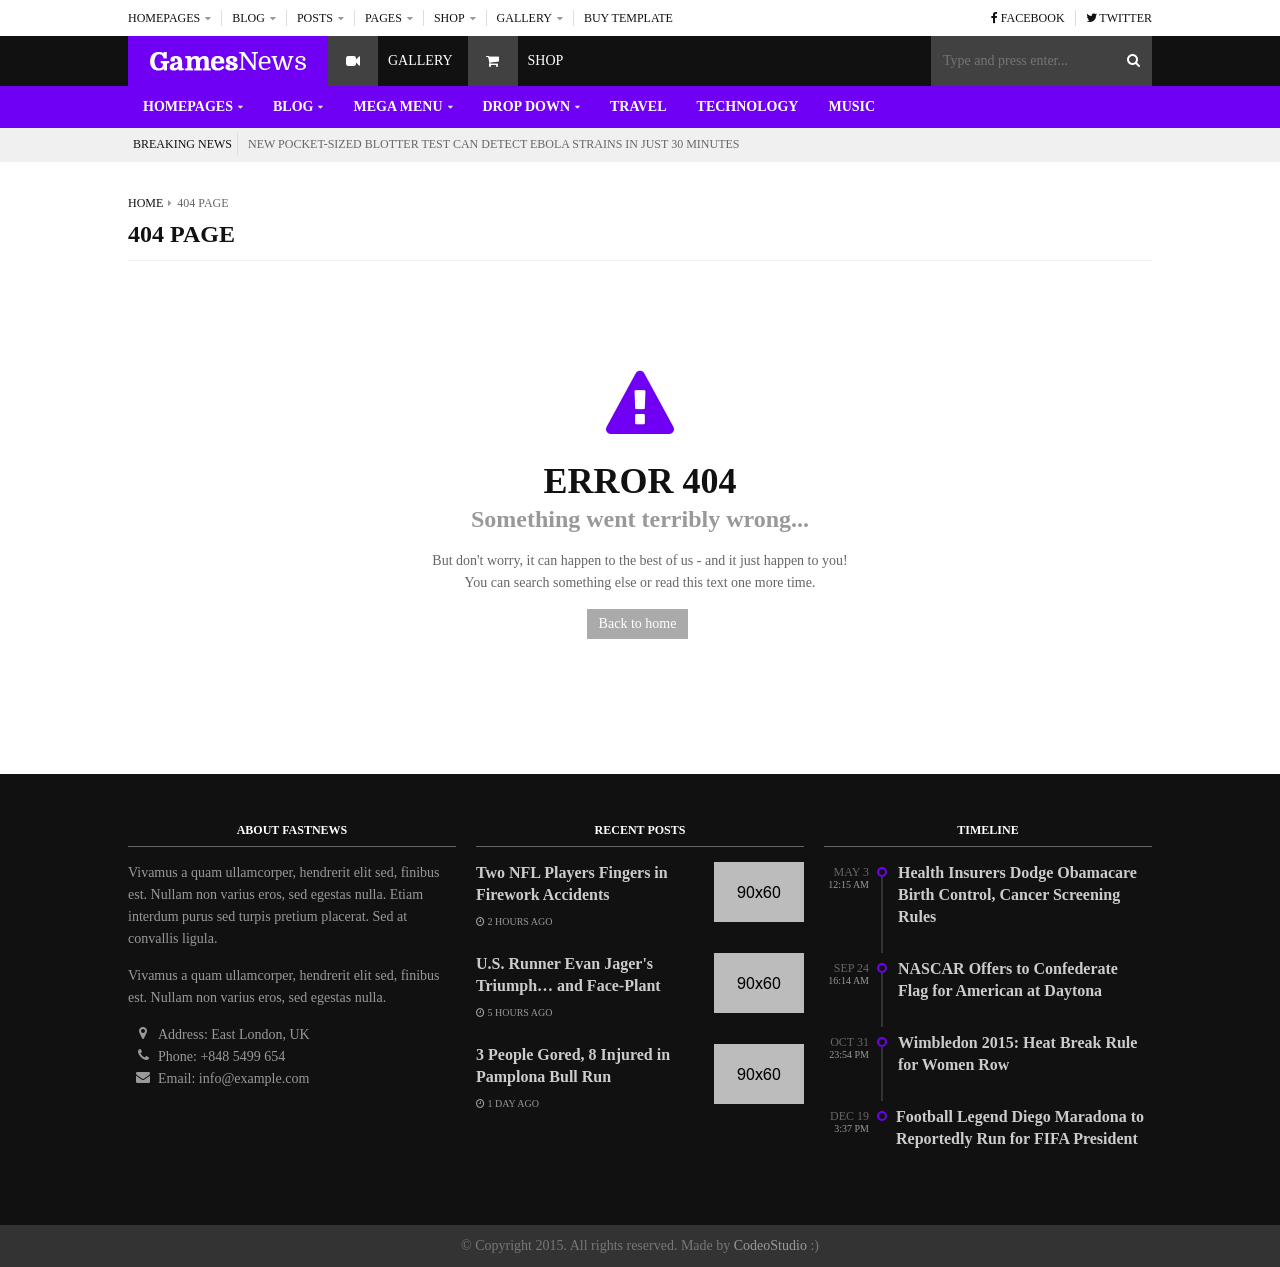
<file: plonetheme/barceloneta/theme/page_404.html>
<!DOCTYPE html>
<html>
    <head>
        <title>GamesNews | Premium HTML5 Magazine Template</title>
        <!-- Meta tags -->
        <meta charset="UTF-8">
        <meta name="viewport" content="width=device-width, initial-scale=1">
        <!-- Favicons -->
        <link rel="shortcut icon" href="favicon.ico">
        <link rel="icon" type="image/png" href="favicon.png">
        <!-- Stylesheet -->
        <link rel="stylesheet" href="css/normalize.css">
        <link rel="stylesheet" href="css/typography.css">
        <link rel="stylesheet" href="css/fontawesome.css">
        <link rel="stylesheet" href="css/colors.css">
        <link rel="stylesheet" href="css/style.css"> 
        <!-- Responsive -->
        <link rel="stylesheet" media="(max-width:767px)" href="css/0-responsive.css">
        <link rel="stylesheet" media="(min-width:768px) and (max-width:1024px)" href="css/768-responsive.css">
        <link rel="stylesheet" media="(min-width:1025px) and (max-width:1199px)" href="css/1025-responsive.css">
        <link rel="stylesheet" media="(min-width:1200px)" href="css/1200-responsive.css">
        <!-- Google Fonts -->
        <link href='https://fonts.googleapis.com/css?family=Domine:400,700' rel='stylesheet' type='text/css'>
         
    </head>
    <body>

        <!-- Wrapper -->
        <div id="wrapper" class="wide">
            
            <!-- Header -->
            <header id="header">
                <!-- Header meta -->
                <div class="header_meta">
                    <div class="container">
                        <div class="toggle_top_navigation"><i class="fa fa-bars"></i></div>
                        <!-- Top menu -->
                        <nav id="top_navigation" class="clearfix">
                            <ul class="top_navigation clearfix">
                                <li><a href="#"><span>Homepages</span></a>
                                    <ul class="sub-menu">
                                        <li><a href="index.html">Home version</a></li>
                                        <li><a href="index_1.html">Home version 1</a></li>
                                        <li><a href="index_2.html">Home version 2</a></li>
                                        <li><a href="index_3.html">Home version 3</a></li>
                                    </ul>
                                </li>
                                <li><a href="#"><span>Blog</span></a>
                                    <ul class="sub-menu">
                                        <li><a href="blog.html">Blog list</a></li>
                                        <li><a href="blog_1.html">Blog grid</a></li>
                                        <li><a href="blog_2.html">Blog standard</a></li>
                                    </ul>
                                </li>
                                <li><a href="#"><span>Posts</span></a>
                                    <ul class="sub-menu">
                                        <li><a href="#"><span>Post layouts</span></a>                                             <ul class="sub-menu">                                                 <li><a href="post_standard.html">Post standard</a></li>                                                 <li><a href="post_standard_1.html">Post standard 1</a></li>                                             </ul>                                         </li>
                                        <li><a href="post_gallery.html">Post gallery</a></li>
                                        <li><a href="post_video.html">Post video</a></li>
                                        <li><a href="post_audio.html">Post audio</a></li>
                                        <li><a href="post_empty.html">Post no image</a></li>
                                    </ul>
                                </li>
                                <li><a href="#"><span>Pages</span></a>
                                    <ul class="sub-menu">
                                        <li><a href="page_shortcodes.html">Shortcodes</a></li>
                                        <li><a href="page_404.html">404 Page</a></li>
                                        <li><a href="page_fullwidth.html">Full width</a></li>
                                    </ul>
                                </li>
                                <li><a href="#"><span>Shop</span></a>
                                    <ul class="sub-menu">
                                        <li><a href="shop_category.html">Shop category</a></li>
                                        <li><a href="shop_single.html">Shop single</a></li>
                                    </ul>
                                </li>
                                <li><a href="#"><span>Gallery</span></a>
                                    <ul class="sub-menu">
                                        <li><a href="gallery_category.html">Gallery category</a></li>
                                        <li><a href="gallery_single.html">Gallery single</a></li>
                                    </ul>
                                </li>
                                <li><a href="http://themeforest.net/?ref=CodeoStudio" target="_blank">Buy template</a></li>
                            </ul>
                        </nav>
                        <!-- Social links -->
                        <ul class="header_social_links clearfix">
                            <li><a href="#"><i class="fa fa-facebook"></i> Facebook</a></li>
                            <li><a href="#"><i class="fa fa-twitter"></i> Twitter</a></li>
                        </ul>
                    </div>
                </div>
                <!-- Header main -->
                <div class="header_main">
                    <div class="container">
                        <div class="logo">
                            <!--<h1><a href="index.html">Fastnews</a></h1>-->
                            <a href="index.html"><img src="demo/FashionNews.png" alt="FashionNews"></a>
                        </div>
                        <div class="quick_links">
                            <div class="link">
                                <i class="fa fa-video-camera"></i>
                                <a href="gallery_category.html">Gallery</a>
                            </div>
                            <div class="link">
                                <i class="fa fa-shopping-cart"></i>
                                <a href="shop_category.html">Shop</a>
                            </div>
                        </div>
                        <div class="header_search">
                            <form>
                                <input type="text" placeholder="Type and press enter..." value="" name="s">
                            </form>
                        </div>
                    </div>
                </div>
                <!-- Header menu -->
                <div id="header_menu" class="header_menu header_is_sticky">
                    <div class="container">
                        <div class="toggle_main_navigation"><i class="fa fa-bars"></i></div>
                        <nav id="main_navigation" class="clearfix">
                            <ul class="main_navigation clearfix">
                                <li><a href="#"><span>Homepages</span></a>
                                    <ul class="sub-menu">
                                        <li><a href="index.html">Home version</a></li>
                                        <li><a href="index_1.html">Home version 1</a></li>
                                        <li><a href="index_2.html">Home version 2</a></li>
                                        <li><a href="index_3.html">Home version 3</a></li>
                                    </ul>
                                </li>
                                <li><a href="#"><span>Blog</span></a>
                                    <ul class="sub-menu">
                                        <li><a href="blog.html">Blog list</a></li>
                                        <li><a href="blog_1.html">Blog grid</a></li>
                                        <li><a href="blog_2.html">Blog standard</a></li>
                                    </ul>
                                </li>
                                <li class="has_dt_mega_menu"><a href="#"><span>Mega menu</span></a>
                                    <ul class="dt_mega_menu">
                                        <li>
                                            <!-- Widget recent posts -->
                                            <aside class="widget">
                                                <h3 class="widget_title">Recent posts</h3>
                                                <div class="widget_custom_posts">
                                                    <ul>
                                                        <li>
                                                            <div class="entry_thumbnail">
                                                                <a href="post_standard.html"><img src="demo/widget-posts/1.jpg" alt="Post"></a>
                                                            </div>
                                                            <h3><a href="post_standard.html">Two NFL Players Lose Fingers</a></h3>
                                                        </li>
                                                        <li>
                                                            <div class="entry_thumbnail">
                                                                <a href="post_standard.html"><img src="demo/widget-posts/2.jpg" alt="Post"></a>
                                                            </div>
                                                            <h3><a href="post_standard.html">U.S. Runner Evan Jager's Triumph...</a></h3>
                                                        </li>
                                                        <li>
                                                            <div class="entry_thumbnail">
                                                                <a href="post_standard.html"><img src="demo/widget-posts/3.jpg" alt="Post"></a>
                                                            </div>
                                                            <h3><a href="post_standard.html">8 Injured in Pamplona Bull Run</a></h3>
                                                        </li>
                                                    </ul>
                                                </div>
                                            </aside>
                                            
                                            <!-- Widget timeline -->
                                            <aside class="widget">
                                                <h3 class="widget_title">Timeline</h3>
                                                <div class="widget_timeline_posts">
                                                    <div class="item">
                                                        <span class="date">May 3</span>
                                                        <span class="time">12:15 am</span>
                                                        <div class="timeline_content">
                                                            <div class="pin_holder"><div class="inside"></div></div>
                                                            <h3><a href="post_standard.html">Health Insurers Dodge in 2015</a></h3>
                                                        </div>
                                                    </div>
                                                    <div class="item">
                                                        <span class="date">Sep 24</span>
                                                        <span class="time">16:14 am</span>
                                                        <div class="timeline_content">
                                                            <div class="pin_holder"><div class="inside"></div></div>
                                                            <h3><a href="post_standard.html">NASCAR Offers to Confederate Flag</a></h3>
                                                        </div>
                                                    </div>
                                                    <div class="item">
                                                        <span class="date">Oct 31</span>
                                                        <span class="time">23:54 pm</span>
                                                        <div class="timeline_content">
                                                            <div class="pin_holder"><div class="inside"></div></div>
                                                            <h3><a href="post_standard.html">Wimbledon 2015: Heat Break Rule</a></h3>
                                                        </div>
                                                    </div>
                                                </div>
                                            </aside>
                                            <!-- Widget tags -->
                                            <aside class="widget widget_tag_cloud">
                                                <h3 class="widget_title"><span>Tag cloud</span></h3>
                                                <div class="tagcloud">
                                                    <a href="#">design</a>
                                                    <a href="#">photography</a>
                                                    <a href="#">css</a>
                                                    <a href="#">travel</a>
                                                    <a href="#">wordpress</a>
                                                    <a href="#">fashion</a>
                                                    <a href="#">travel</a>
                                                    <a href="#">tv</a>
                                                    <a href="#">business</a>
                                                    <a href="#">travel</a>
                                                    <a href="#">fashion</a>
                                                    <a href="#">psd</a>
                                                    <a href="#">design</a>
                                                    <a href="#">technology</a>
                                                    <a href="#">js</a>
                                                    <a href="#">music</a>
                                                    <a href="#">wordpress</a>
                                                    <a href="#">fashion</a>
                                                    <a href="#">travel</a>
                                                    <a href="#">tv</a>
                                                    <a href="#">business</a>
                                                    <a href="#">travel</a>
                                                    <a href="#">fashion</a>
                                                    <a href="#">psd</a>
                                                </div>
                                            </aside>
                                            <!-- Widget banner 300x250 -->
                                            <aside class="widget">
                                                <h3 class="widget_title"><span>Advertisement 300x250</span></h3>
                                                <div class="widget_banner_300x250">
                                                    <a href="http://themeforest.net/?ref=CodeoStudio" target="_blank">
                                                        <img src="demo/banner-ads/300x250.jpg" alt="Banner">
                                                    </a>
                                                </div>
                                            </aside>
                                        </li>
                                    </ul>
                                </li>
                                <li><a href="#"><span>Drop down</span></a>
                                    <ul class="sub-menu">
                                        <li><a href="#">Home</a></li>
                                        <li><a href="#">Shortcodes</a></li>
                                        <li><a href="#">Blog</a></li>
                                        <li><a href="#">News</a></li>
                                        <li><a href="#"><span>Drop down</span></a>
                                            <ul class="sub-menu">
                                                <li><a href="#">Home</a></li>
                                                <li><a href="#">Shortcodes</a></li>
                                                <li><a href="#">Blog</a></li>
                                                <li><a href="#">News</a></li>
                                                <li><a href="#">About</a></li>
                                                <li><a href="#">Contact us</a></li>
                                            </ul>
                                        </li>
                                        <li><a href="#">About</a></li>
                                        <li><a href="#">Contact us</a></li>
                                    </ul>
                                </li>
                                <li><a href="#">Travel</a></li>
                                <li><a href="#">Technology</a></li>
                                <li><a href="#">Music</a></li>
                            </ul>
                        </nav>
                    </div>
                </div>
                <!-- Braking news -->
                <div class="breaking_news">
                    <div class="container">
                        <div class="breaking_news_title">Breaking news</div>
                        <div class="breaking_news_container">
                            <div><a href="post_standard.html">New Pocket-Sized Blotter Test Can Detect Ebola Strains in Just 30 Minutes</a></div>
                            <div><a href="post_standard.html">No Joke: FIFA's Communications Director Resigns</a></div>
                            <div><a href="post_standard.html">Swiss Attorney General Seizes IT Data From FIFA</a></div>
                        </div>
                    </div>
                </div>
            </header>
                        
            <!-- Container -->
            <div class="container">
                <div class="row">                    
                    <!-- Main content -->
                    <div class="col col_12_of_12 main_content">
                        <!-- Breadcrumb -->
                        <div class="breadcrumb">
                            <ul class="clearfix">
                                <li><a href="index.html">Home</a></li>
                                <li>404 Page</li>
                            </ul>
                        </div>
                        <!-- Main heading -->
                        <div class="main_heading">
                            <h1>404 Page</h1>
                        </div>
                        <!-- Title section -->
                        <div class="page_404">
                            <i class="fa fa-exclamation-triangle"></i>
                            <h1>Error 404</h1>
                            <h3>Something went terribly wrong...</h3>
                            <p>But don't worry, it can happen to the best of us - and it just happen to you!<br>
                                You can search something else or read this text one more time.</p>
                            <a href="index.html" class="btn">Back to home</a>
                        </div>
                    </div>
                </div>
            </div>
            
            <!-- Footer -->
            <footer id="footer">
                <div class="container">
                    <div class="row">
                        <div class="col col_4_of_12">
                            <aside class="widget widget_text">
                                <h3 class="widget_title"><span>About FastNews</span></h3>
                                <div class="textwidget">
                                    <p>Vivamus a quam ullamcorper, hendrerit elit sed, finibus est. Nullam non varius eros, sed egestas nulla. Etiam interdum purus sed turpis pretium placerat. Sed at convallis ligula.</p>
                                    <p>Vivamus a quam ullamcorper, hendrerit elit sed, finibus est. Nullam non varius eros, sed egestas nulla.</p>
                                    <ul class="fa-ul">
                                        <li><i class="fa-li fa fa-map-marker"></i>Address: East London, UK</li>
                                        <li><i class="fa-li fa fa-phone"></i>Phone: +848 5499 654</li>
                                        <li><i class="fa-li fa fa-envelope"></i>Email: info@example.com</li>
                                    </ul>
                                </div>
                            </aside>
                        </div>
                        <div class="col col_4_of_12">
                            <aside class="widget">
                                <h3 class="widget_title">Recent posts</h3>
                                <div class="widget_custom_posts">
                                    <ul>
                                        <li>
                                            <div class="entry_thumbnail">
                                                <a href="post_standard.html"><img src="demo/widget-posts/1.jpg" alt="Post"></a>
                                            </div>
                                            <h3><a href="post_standard.html">Two NFL Players Fingers in Firework Accidents</a></h3>
                                            <div class="entry_meta">
                                                <span><i class="fa fa-clock-o"></i> 2 hours ago</span>
                                            </div>
                                        </li>
                                        <li>
                                            <div class="entry_thumbnail">
                                                <a href="post_standard.html"><img src="demo/widget-posts/2.jpg" alt="Post"></a>
                                            </div>
                                            <h3><a href="post_standard.html">U.S. Runner Evan Jager's Triumph… and Face-Plant</a></h3>
                                            <div class="entry_meta">
                                                <span><i class="fa fa-clock-o"></i> 5 hours ago</span>
                                            </div>
                                        </li>
                                        <li>
                                            <div class="entry_thumbnail">
                                                <a href="post_standard.html"><img src="demo/widget-posts/3.jpg" alt="Post"></a>
                                            </div>
                                            <h3><a href="post_standard.html">3 People Gored, 8 Injured in Pamplona Bull Run</a></h3>
                                            <div class="entry_meta">
                                                <span><i class="fa fa-clock-o"></i> 1 day ago</span>
                                            </div>
                                        </li>
                                    </ul>
                                </div>
                            </aside>
                        </div>
                        <div class="col col_4_of_12">
                            <aside class="widget">
                                <h3 class="widget_title">Timeline</h3>
                                <div class="widget_timeline_posts">
                                    <div class="item">
                                        <span class="date">May 3</span>
                                        <span class="time">12:15 am</span>
                                        <div class="timeline_content">
                                            <div class="pin_holder"><div class="inside"></div></div>
                                            <h3><a href="post_standard.html">Health Insurers Dodge Obamacare Birth Control, Cancer Screening Rules</a></h3>
                                        </div>
                                    </div>
                                    <div class="item">
                                        <span class="date">Sep 24</span>
                                        <span class="time">16:14 am</span>
                                        <div class="timeline_content">
                                            <div class="pin_holder"><div class="inside"></div></div>
                                            <h3><a href="post_standard.html">NASCAR Offers to Confederate Flag for American at Daytona</a></h3>
                                        </div>
                                    </div>
                                    <div class="item">
                                        <span class="date">Oct 31</span>
                                        <span class="time">23:54 pm</span>
                                        <div class="timeline_content">
                                            <div class="pin_holder"><div class="inside"></div></div>
                                            <h3><a href="post_standard.html">Wimbledon 2015: Heat Break Rule for Women Row</a></h3>
                                        </div>
                                    </div>
                                    <div class="item">
                                        <span class="date">Dec 19</span>
                                        <span class="time">3:37 pm</span>
                                        <div class="timeline_content">
                                            <div class="pin_holder"><div class="inside"></div></div>
                                            <h3><a href="post_standard.html">Football Legend Diego Maradona to Reportedly Run for FIFA President</a></h3>
                                        </div>
                                    </div>
                                </div>
                            </aside>
                        </div>
                    </div>
                </div>
            </footer>
            
            <!-- Copyright -->
            <div id="copyright">
                <div class="container">
                    &copy; Copyright 2015. All rights reserved. Made by <a href="http://themeforest.net/?ref=CodeoStudio" target="_blank">CodeoStudio</a> :)
                </div>
            </div>
            
        </div>

        <!-- Javascripts -->
        <script src="js/jquery.js"></script>
        <script src="js/jquery-ui.js"></script>
        <script src="js/jquery-stickykit.js"></script>
        <script src="js/jquery-lightbox.js"></script>
        <script src="js/jquery-fitvids.js"></script>
        <script src="js/jquery-carousel.js"></script>
        <script src="js/jquery-init.js"></script>
         
    </body>
</html>
</file>
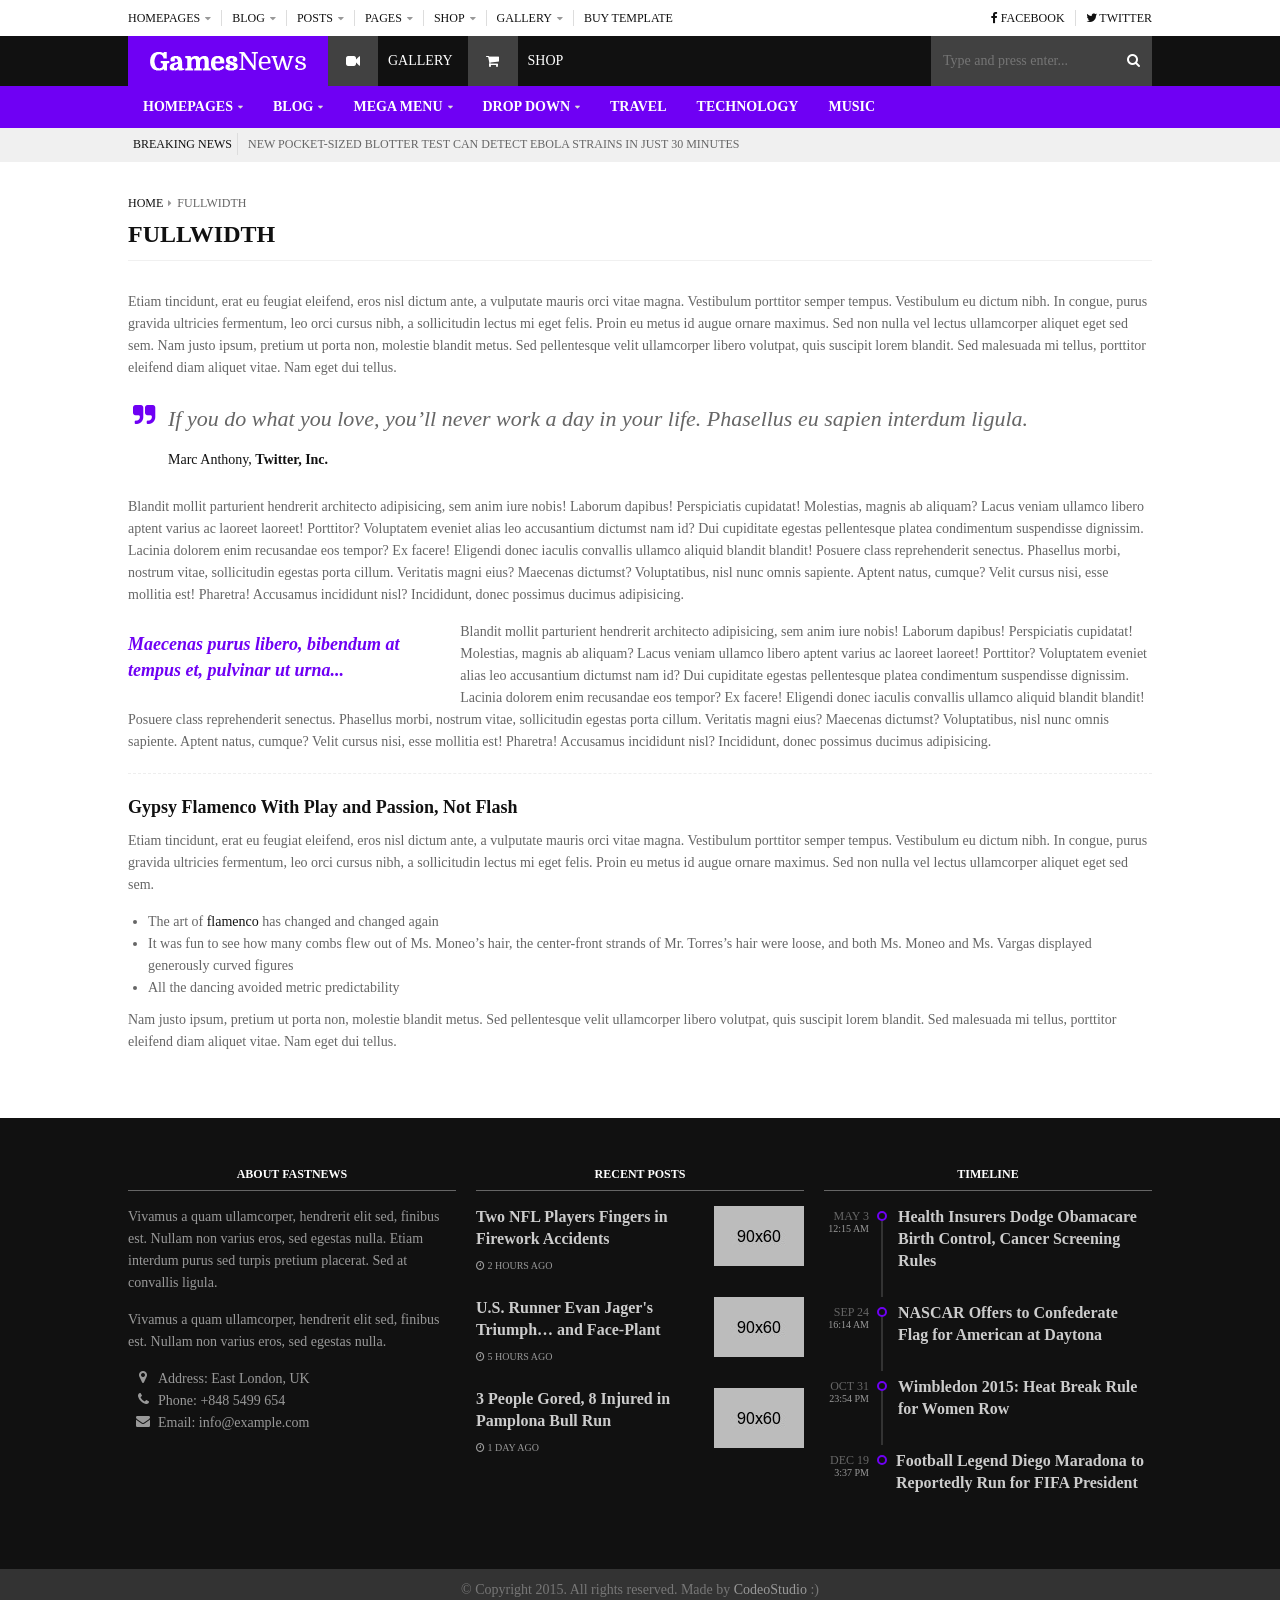
<file: plonetheme/barceloneta/theme/page_fullwidth.html>
<!DOCTYPE html>
<html>
    <head>
        <title>GamesNews | Premium HTML5 Magazine Template</title>
        <!-- Meta tags -->
        <meta charset="UTF-8">
        <meta name="viewport" content="width=device-width, initial-scale=1">
        <!-- Favicons -->
        <link rel="shortcut icon" href="favicon.ico">
        <link rel="icon" type="image/png" href="favicon.png">
        <!-- Stylesheet -->
        <link rel="stylesheet" href="css/normalize.css">
        <link rel="stylesheet" href="css/typography.css">
        <link rel="stylesheet" href="css/fontawesome.css">
        <link rel="stylesheet" href="css/colors.css">
        <link rel="stylesheet" href="css/style.css"> 
        <!-- Responsive -->
        <link rel="stylesheet" media="(max-width:767px)" href="css/0-responsive.css">
        <link rel="stylesheet" media="(min-width:768px) and (max-width:1024px)" href="css/768-responsive.css">
        <link rel="stylesheet" media="(min-width:1025px) and (max-width:1199px)" href="css/1025-responsive.css">
        <link rel="stylesheet" media="(min-width:1200px)" href="css/1200-responsive.css">
        <!-- Google Fonts -->
        <link href='https://fonts.googleapis.com/css?family=Domine:400,700' rel='stylesheet' type='text/css'>
         
    </head>
    <body>

        <!-- Wrapper -->
        <div id="wrapper" class="wide">
            
            <!-- Header -->
            <header id="header">
                <!-- Header meta -->
                <div class="header_meta">
                    <div class="container">
                        <div class="toggle_top_navigation"><i class="fa fa-bars"></i></div>
                        <!-- Top menu -->
                        <nav id="top_navigation" class="clearfix">
                            <ul class="top_navigation clearfix">
                                <li><a href="#"><span>Homepages</span></a>
                                    <ul class="sub-menu">
                                        <li><a href="index.html">Home version</a></li>
                                        <li><a href="index_1.html">Home version 1</a></li>
                                        <li><a href="index_2.html">Home version 2</a></li>
                                        <li><a href="index_3.html">Home version 3</a></li>
                                    </ul>
                                </li>
                                <li><a href="#"><span>Blog</span></a>
                                    <ul class="sub-menu">
                                        <li><a href="blog.html">Blog list</a></li>
                                        <li><a href="blog_1.html">Blog grid</a></li>
                                        <li><a href="blog_2.html">Blog standard</a></li>
                                    </ul>
                                </li>
                                <li><a href="#"><span>Posts</span></a>
                                    <ul class="sub-menu">
                                        <li><a href="#"><span>Post layouts</span></a>                                             <ul class="sub-menu">                                                 <li><a href="post_standard.html">Post standard</a></li>                                                 <li><a href="post_standard_1.html">Post standard 1</a></li>                                             </ul>                                         </li>
                                        <li><a href="post_gallery.html">Post gallery</a></li>
                                        <li><a href="post_video.html">Post video</a></li>
                                        <li><a href="post_audio.html">Post audio</a></li>
                                        <li><a href="post_empty.html">Post no image</a></li>
                                    </ul>
                                </li>
                                <li><a href="#"><span>Pages</span></a>
                                    <ul class="sub-menu">
                                        <li><a href="page_shortcodes.html">Shortcodes</a></li>
                                        <li><a href="page_404.html">404 Page</a></li>
                                        <li><a href="page_fullwidth.html">Full width</a></li>
                                    </ul>
                                </li>
                                <li><a href="#"><span>Shop</span></a>
                                    <ul class="sub-menu">
                                        <li><a href="shop_category.html">Shop category</a></li>
                                        <li><a href="shop_single.html">Shop single</a></li>
                                    </ul>
                                </li>
                                <li><a href="#"><span>Gallery</span></a>
                                    <ul class="sub-menu">
                                        <li><a href="gallery_category.html">Gallery category</a></li>
                                        <li><a href="gallery_single.html">Gallery single</a></li>
                                    </ul>
                                </li>
                                <li><a href="http://themeforest.net/?ref=CodeoStudio" target="_blank">Buy template</a></li>
                            </ul>
                        </nav>
                        <!-- Social links -->
                        <ul class="header_social_links clearfix">
                            <li><a href="#"><i class="fa fa-facebook"></i> Facebook</a></li>
                            <li><a href="#"><i class="fa fa-twitter"></i> Twitter</a></li>
                        </ul>
                    </div>
                </div>
                <!-- Header main -->
                <div class="header_main">
                    <div class="container">
                        <div class="logo">
                            <!--<h1><a href="index.html">Fastnews</a></h1>-->
                            <a href="index.html"><img src="demo/FashionNews.png" alt="FashionNews"></a>
                        </div>
                        <div class="quick_links">
                            <div class="link">
                                <i class="fa fa-video-camera"></i>
                                <a href="gallery_category.html">Gallery</a>
                            </div>
                            <div class="link">
                                <i class="fa fa-shopping-cart"></i>
                                <a href="shop_category.html">Shop</a>
                            </div>
                        </div>
                        <div class="header_search">
                            <form>
                                <input type="text" placeholder="Type and press enter..." value="" name="s">
                            </form>
                        </div>
                    </div>
                </div>
                <!-- Header menu -->
                <div id="header_menu" class="header_menu header_is_sticky">
                    <div class="container">
                        <div class="toggle_main_navigation"><i class="fa fa-bars"></i></div>
                        <nav id="main_navigation" class="clearfix">
                            <ul class="main_navigation clearfix">
                                <li><a href="#"><span>Homepages</span></a>
                                    <ul class="sub-menu">
                                        <li><a href="index.html">Home version</a></li>
                                        <li><a href="index_1.html">Home version 1</a></li>
                                        <li><a href="index_2.html">Home version 2</a></li>
                                        <li><a href="index_3.html">Home version 3</a></li>
                                    </ul>
                                </li>
                                <li><a href="#"><span>Blog</span></a>
                                    <ul class="sub-menu">
                                        <li><a href="blog.html">Blog list</a></li>
                                        <li><a href="blog_1.html">Blog grid</a></li>
                                        <li><a href="blog_2.html">Blog standard</a></li>
                                    </ul>
                                </li>
                                <li class="has_dt_mega_menu"><a href="#"><span>Mega menu</span></a>
                                    <ul class="dt_mega_menu">
                                        <li>
                                            <!-- Widget recent posts -->
                                            <aside class="widget">
                                                <h3 class="widget_title">Recent posts</h3>
                                                <div class="widget_custom_posts">
                                                    <ul>
                                                        <li>
                                                            <div class="entry_thumbnail">
                                                                <a href="post_standard.html"><img src="demo/widget-posts/1.jpg" alt="Post"></a>
                                                            </div>
                                                            <h3><a href="post_standard.html">Two NFL Players Lose Fingers</a></h3>
                                                        </li>
                                                        <li>
                                                            <div class="entry_thumbnail">
                                                                <a href="post_standard.html"><img src="demo/widget-posts/2.jpg" alt="Post"></a>
                                                            </div>
                                                            <h3><a href="post_standard.html">U.S. Runner Evan Jager's Triumph...</a></h3>
                                                        </li>
                                                        <li>
                                                            <div class="entry_thumbnail">
                                                                <a href="post_standard.html"><img src="demo/widget-posts/3.jpg" alt="Post"></a>
                                                            </div>
                                                            <h3><a href="post_standard.html">8 Injured in Pamplona Bull Run</a></h3>
                                                        </li>
                                                    </ul>
                                                </div>
                                            </aside>
                                            
                                            <!-- Widget timeline -->
                                            <aside class="widget">
                                                <h3 class="widget_title">Timeline</h3>
                                                <div class="widget_timeline_posts">
                                                    <div class="item">
                                                        <span class="date">May 3</span>
                                                        <span class="time">12:15 am</span>
                                                        <div class="timeline_content">
                                                            <div class="pin_holder"><div class="inside"></div></div>
                                                            <h3><a href="post_standard.html">Health Insurers Dodge in 2015</a></h3>
                                                        </div>
                                                    </div>
                                                    <div class="item">
                                                        <span class="date">Sep 24</span>
                                                        <span class="time">16:14 am</span>
                                                        <div class="timeline_content">
                                                            <div class="pin_holder"><div class="inside"></div></div>
                                                            <h3><a href="post_standard.html">NASCAR Offers to Confederate Flag</a></h3>
                                                        </div>
                                                    </div>
                                                    <div class="item">
                                                        <span class="date">Oct 31</span>
                                                        <span class="time">23:54 pm</span>
                                                        <div class="timeline_content">
                                                            <div class="pin_holder"><div class="inside"></div></div>
                                                            <h3><a href="post_standard.html">Wimbledon 2015: Heat Break Rule</a></h3>
                                                        </div>
                                                    </div>
                                                </div>
                                            </aside>
                                            <!-- Widget tags -->
                                            <aside class="widget widget_tag_cloud">
                                                <h3 class="widget_title"><span>Tag cloud</span></h3>
                                                <div class="tagcloud">
                                                    <a href="#">design</a>
                                                    <a href="#">photography</a>
                                                    <a href="#">css</a>
                                                    <a href="#">travel</a>
                                                    <a href="#">wordpress</a>
                                                    <a href="#">fashion</a>
                                                    <a href="#">travel</a>
                                                    <a href="#">tv</a>
                                                    <a href="#">business</a>
                                                    <a href="#">travel</a>
                                                    <a href="#">fashion</a>
                                                    <a href="#">psd</a>
                                                    <a href="#">design</a>
                                                    <a href="#">technology</a>
                                                    <a href="#">js</a>
                                                    <a href="#">music</a>
                                                    <a href="#">wordpress</a>
                                                    <a href="#">fashion</a>
                                                    <a href="#">travel</a>
                                                    <a href="#">tv</a>
                                                    <a href="#">business</a>
                                                    <a href="#">travel</a>
                                                    <a href="#">fashion</a>
                                                    <a href="#">psd</a>
                                                </div>
                                            </aside>
                                            <!-- Widget banner 300x250 -->
                                            <aside class="widget">
                                                <h3 class="widget_title"><span>Advertisement 300x250</span></h3>
                                                <div class="widget_banner_300x250">
                                                    <a href="http://themeforest.net/?ref=CodeoStudio" target="_blank">
                                                        <img src="demo/banner-ads/300x250.jpg" alt="Banner">
                                                    </a>
                                                </div>
                                            </aside>
                                        </li>
                                    </ul>
                                </li>
                                <li><a href="#"><span>Drop down</span></a>
                                    <ul class="sub-menu">
                                        <li><a href="#">Home</a></li>
                                        <li><a href="#">Shortcodes</a></li>
                                        <li><a href="#">Blog</a></li>
                                        <li><a href="#">News</a></li>
                                        <li><a href="#"><span>Drop down</span></a>
                                            <ul class="sub-menu">
                                                <li><a href="#">Home</a></li>
                                                <li><a href="#">Shortcodes</a></li>
                                                <li><a href="#">Blog</a></li>
                                                <li><a href="#">News</a></li>
                                                <li><a href="#">About</a></li>
                                                <li><a href="#">Contact us</a></li>
                                            </ul>
                                        </li>
                                        <li><a href="#">About</a></li>
                                        <li><a href="#">Contact us</a></li>
                                    </ul>
                                </li>
                                <li><a href="#">Travel</a></li>
                                <li><a href="#">Technology</a></li>
                                <li><a href="#">Music</a></li>
                            </ul>
                        </nav>
                    </div>
                </div>
                <!-- Braking news -->
                <div class="breaking_news">
                    <div class="container">
                        <div class="breaking_news_title">Breaking news</div>
                        <div class="breaking_news_container">
                            <div><a href="post_standard.html">New Pocket-Sized Blotter Test Can Detect Ebola Strains in Just 30 Minutes</a></div>
                            <div><a href="post_standard.html">No Joke: FIFA's Communications Director Resigns</a></div>
                            <div><a href="post_standard.html">Swiss Attorney General Seizes IT Data From FIFA</a></div>
                        </div>
                    </div>
                </div>
            </header>
                        
            <!-- Container -->
            <div class="container">
                <div class="row">                    
                    <!-- Main content -->
                    <div class="col col_12_of_12 main_content">
                        <!-- Breadcrumb -->
                        <div class="breadcrumb">
                            <ul class="clearfix">
                                <li><a href="index.html">Home</a></li>
                                <li>Fullwidth</li>
                            </ul>
                        </div>
                        <!-- Main heading -->
                        <div class="main_heading">
                            <h1>Fullwidth</h1>
                        </div>
                        <p>Etiam tincidunt, erat eu feugiat eleifend, eros nisl dictum ante, a vulputate mauris orci vitae magna. Vestibulum porttitor semper tempus. Vestibulum eu dictum nibh. In congue, purus gravida ultricies fermentum, leo orci cursus nibh, a sollicitudin lectus mi eget felis. Proin eu metus id augue ornare maximus. Sed non nulla vel lectus ullamcorper aliquet eget sed sem. Nam justo ipsum, pretium ut porta non, molestie blandit metus. Sed pellentesque velit ullamcorper libero volutpat, quis suscipit lorem blandit. Sed malesuada mi tellus, porttitor eleifend diam aliquet vitae. Nam eget dui tellus.</p>
                        <blockquote class="alt">
                            <p>If you do what you love, you’ll never work a day in your life. Phasellus eu sapien interdum ligula.</p>
                            <footer>Marc Anthony, <strong>Twitter, Inc.</strong></footer>
                        </blockquote>
                        <p>Blandit mollit parturient hendrerit architecto adipisicing, sem anim iure nobis! Laborum dapibus! Perspiciatis cupidatat! Molestias, magnis ab aliquam? Lacus veniam ullamco libero aptent varius ac laoreet laoreet! Porttitor? Voluptatem eveniet alias leo accusantium dictumst nam id? Dui cupiditate egestas pellentesque platea condimentum suspendisse dignissim. Lacinia dolorem enim recusandae eos tempor? Ex facere! Eligendi donec iaculis convallis ullamco aliquid blandit blandit! Posuere class reprehenderit senectus. Phasellus morbi, nostrum vitae, sollicitudin egestas porta cillum. Veritatis magni eius? Maecenas dictumst? Voluptatibus, nisl nunc omnis sapiente. Aptent natus, cumque? Velit cursus nisi, esse mollitia est! Pharetra! Accusamus incididunt nisl? Incididunt, donec possimus ducimus adipisicing.</p>
                        <p class="pullquotes left">Maecenas purus libero, bibendum at tempus et, pulvinar ut urna...</p>
                        <p>Blandit mollit parturient hendrerit architecto adipisicing, sem anim iure nobis! Laborum dapibus! Perspiciatis cupidatat! Molestias, magnis ab aliquam? Lacus veniam ullamco libero aptent varius ac laoreet laoreet! Porttitor? Voluptatem eveniet alias leo accusantium dictumst nam id? Dui cupiditate egestas pellentesque platea condimentum suspendisse dignissim. Lacinia dolorem enim recusandae eos tempor? Ex facere! Eligendi donec iaculis convallis ullamco aliquid blandit blandit! Posuere class reprehenderit senectus. Phasellus morbi, nostrum vitae, sollicitudin egestas porta cillum. Veritatis magni eius? Maecenas dictumst? Voluptatibus, nisl nunc omnis sapiente. Aptent natus, cumque? Velit cursus nisi, esse mollitia est! Pharetra! Accusamus incididunt nisl? Incididunt, donec possimus ducimus adipisicing.</p>
                        <hr class="divider_dashed">
                        <h4><strong>Gypsy Flamenco With Play and Passion, Not Flash</strong></h4>
                        <p>Etiam tincidunt, erat eu feugiat eleifend, eros nisl dictum ante, a vulputate mauris orci vitae magna. Vestibulum porttitor semper tempus. Vestibulum eu dictum nibh. In congue, purus gravida ultricies fermentum, leo orci cursus nibh, a sollicitudin lectus mi eget felis. Proin eu metus id augue ornare maximus. Sed non nulla vel lectus ullamcorper aliquet eget sed sem.</p>
                        <ul>
                            <li>The art of <a href="#">flamenco</a> has changed and changed again</li>
                            <li>It was fun to see how many combs flew out of Ms. Moneo’s hair, the center-front strands of Mr. Torres’s hair were loose, and both Ms. Moneo and Ms. Vargas displayed generously curved figures</li>
                            <li>All the dancing avoided metric predictability</li>
                        </ul>
                        <p>Nam justo ipsum, pretium ut porta non, molestie blandit metus. Sed pellentesque velit ullamcorper libero volutpat, quis suscipit lorem blandit. Sed malesuada mi tellus, porttitor eleifend diam aliquet vitae. Nam eget dui tellus.</p>
                    </div>
                </div>
            </div>
            
            <!-- Footer -->
            <footer id="footer">
                <div class="container">
                    <div class="row">
                        <div class="col col_4_of_12">
                            <aside class="widget widget_text">
                                <h3 class="widget_title"><span>About FastNews</span></h3>
                                <div class="textwidget">
                                    <p>Vivamus a quam ullamcorper, hendrerit elit sed, finibus est. Nullam non varius eros, sed egestas nulla. Etiam interdum purus sed turpis pretium placerat. Sed at convallis ligula.</p>
                                    <p>Vivamus a quam ullamcorper, hendrerit elit sed, finibus est. Nullam non varius eros, sed egestas nulla.</p>
                                    <ul class="fa-ul">
                                        <li><i class="fa-li fa fa-map-marker"></i>Address: East London, UK</li>
                                        <li><i class="fa-li fa fa-phone"></i>Phone: +848 5499 654</li>
                                        <li><i class="fa-li fa fa-envelope"></i>Email: info@example.com</li>
                                    </ul>
                                </div>
                            </aside>
                        </div>
                        <div class="col col_4_of_12">
                            <aside class="widget">
                                <h3 class="widget_title">Recent posts</h3>
                                <div class="widget_custom_posts">
                                    <ul>
                                        <li>
                                            <div class="entry_thumbnail">
                                                <a href="post_standard.html"><img src="demo/widget-posts/1.jpg" alt="Post"></a>
                                            </div>
                                            <h3><a href="post_standard.html">Two NFL Players Fingers in Firework Accidents</a></h3>
                                            <div class="entry_meta">
                                                <span><i class="fa fa-clock-o"></i> 2 hours ago</span>
                                            </div>
                                        </li>
                                        <li>
                                            <div class="entry_thumbnail">
                                                <a href="post_standard.html"><img src="demo/widget-posts/2.jpg" alt="Post"></a>
                                            </div>
                                            <h3><a href="post_standard.html">U.S. Runner Evan Jager's Triumph… and Face-Plant</a></h3>
                                            <div class="entry_meta">
                                                <span><i class="fa fa-clock-o"></i> 5 hours ago</span>
                                            </div>
                                        </li>
                                        <li>
                                            <div class="entry_thumbnail">
                                                <a href="post_standard.html"><img src="demo/widget-posts/3.jpg" alt="Post"></a>
                                            </div>
                                            <h3><a href="post_standard.html">3 People Gored, 8 Injured in Pamplona Bull Run</a></h3>
                                            <div class="entry_meta">
                                                <span><i class="fa fa-clock-o"></i> 1 day ago</span>
                                            </div>
                                        </li>
                                    </ul>
                                </div>
                            </aside>
                        </div>
                        <div class="col col_4_of_12">
                            <aside class="widget">
                                <h3 class="widget_title">Timeline</h3>
                                <div class="widget_timeline_posts">
                                    <div class="item">
                                        <span class="date">May 3</span>
                                        <span class="time">12:15 am</span>
                                        <div class="timeline_content">
                                            <div class="pin_holder"><div class="inside"></div></div>
                                            <h3><a href="post_standard.html">Health Insurers Dodge Obamacare Birth Control, Cancer Screening Rules</a></h3>
                                        </div>
                                    </div>
                                    <div class="item">
                                        <span class="date">Sep 24</span>
                                        <span class="time">16:14 am</span>
                                        <div class="timeline_content">
                                            <div class="pin_holder"><div class="inside"></div></div>
                                            <h3><a href="post_standard.html">NASCAR Offers to Confederate Flag for American at Daytona</a></h3>
                                        </div>
                                    </div>
                                    <div class="item">
                                        <span class="date">Oct 31</span>
                                        <span class="time">23:54 pm</span>
                                        <div class="timeline_content">
                                            <div class="pin_holder"><div class="inside"></div></div>
                                            <h3><a href="post_standard.html">Wimbledon 2015: Heat Break Rule for Women Row</a></h3>
                                        </div>
                                    </div>
                                    <div class="item">
                                        <span class="date">Dec 19</span>
                                        <span class="time">3:37 pm</span>
                                        <div class="timeline_content">
                                            <div class="pin_holder"><div class="inside"></div></div>
                                            <h3><a href="post_standard.html">Football Legend Diego Maradona to Reportedly Run for FIFA President</a></h3>
                                        </div>
                                    </div>
                                </div>
                            </aside>
                        </div>
                    </div>
                </div>
            </footer>
            
            <!-- Copyright -->
            <div id="copyright">
                <div class="container">
                    &copy; Copyright 2015. All rights reserved. Made by <a href="http://themeforest.net/?ref=CodeoStudio" target="_blank">CodeoStudio</a> :)
                </div>
            </div>
            
        </div>

        <!-- Javascripts -->
        <script src="js/jquery.js"></script>
        <script src="js/jquery-ui.js"></script>
        <script src="js/jquery-stickykit.js"></script>
        <script src="js/jquery-lightbox.js"></script>
        <script src="js/jquery-fitvids.js"></script>
        <script src="js/jquery-carousel.js"></script>
        <script src="js/jquery-init.js"></script>
         
    </body>
</html>
</file>
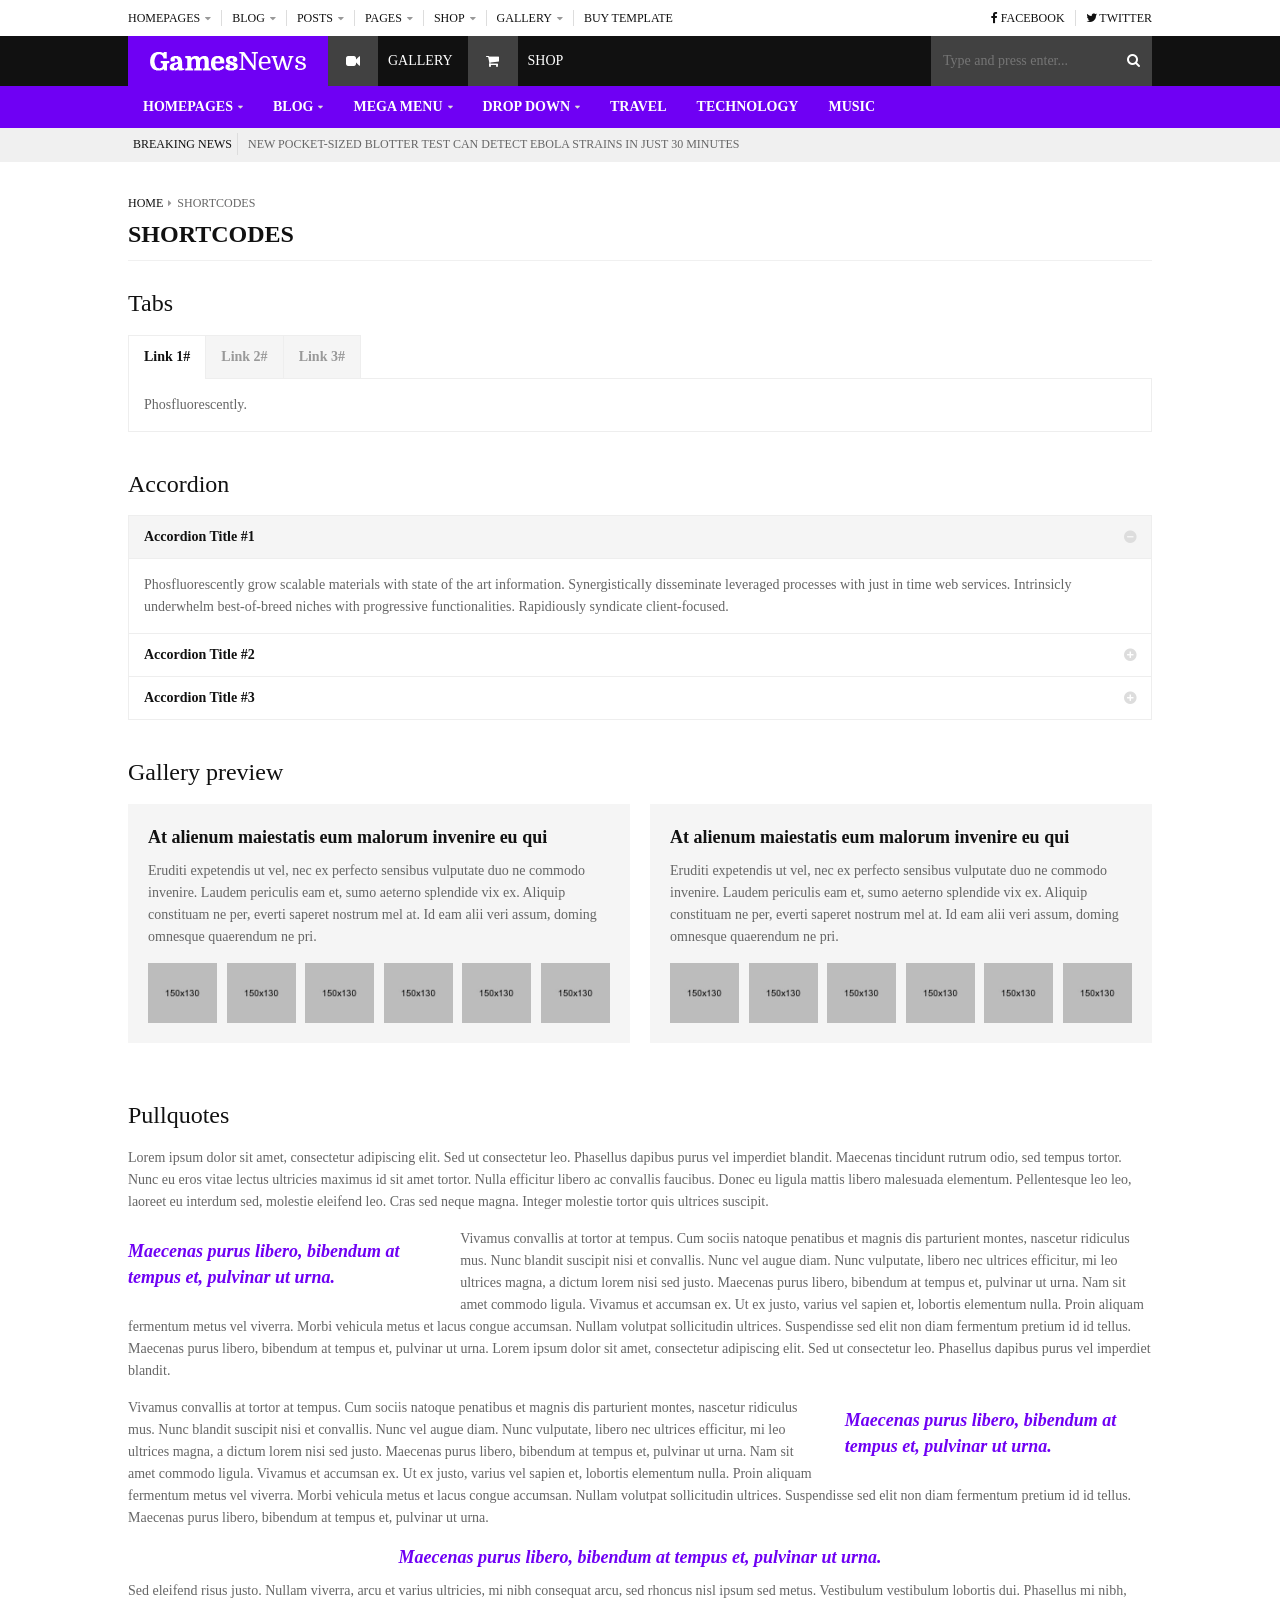
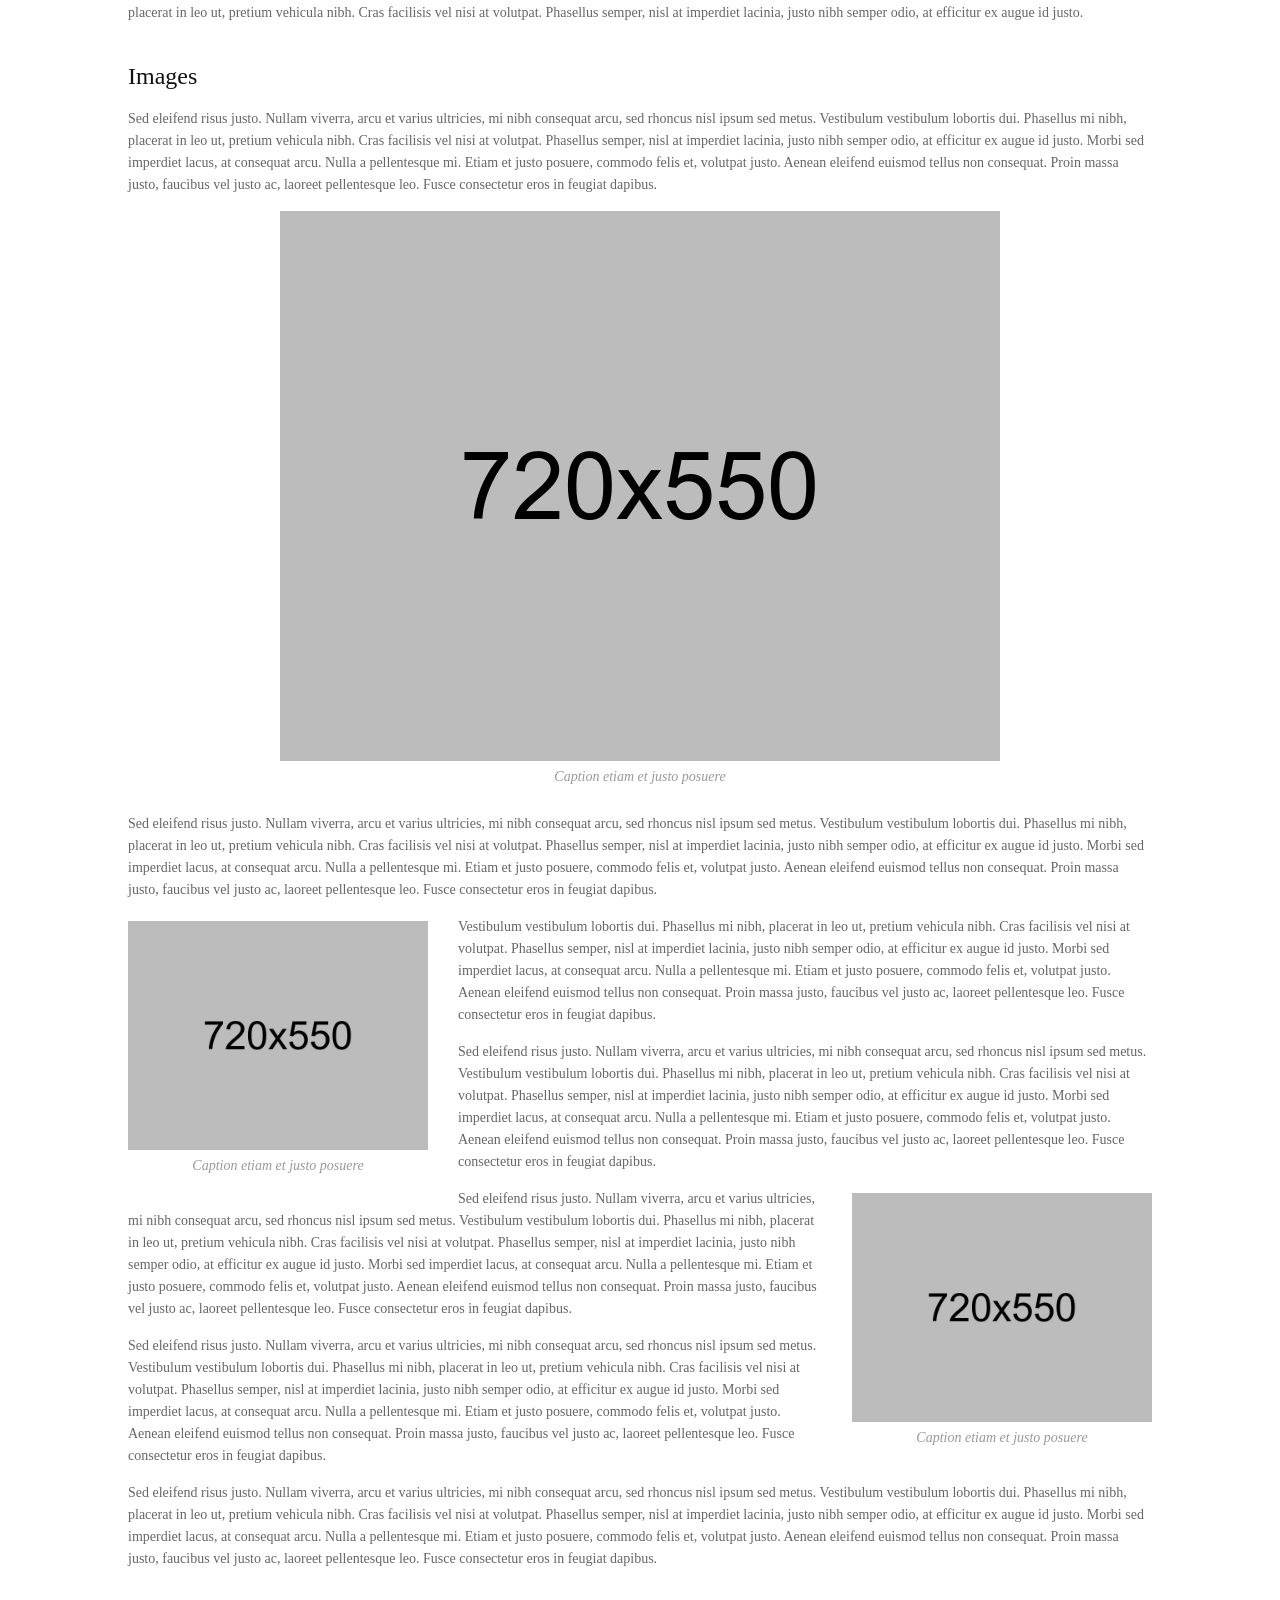
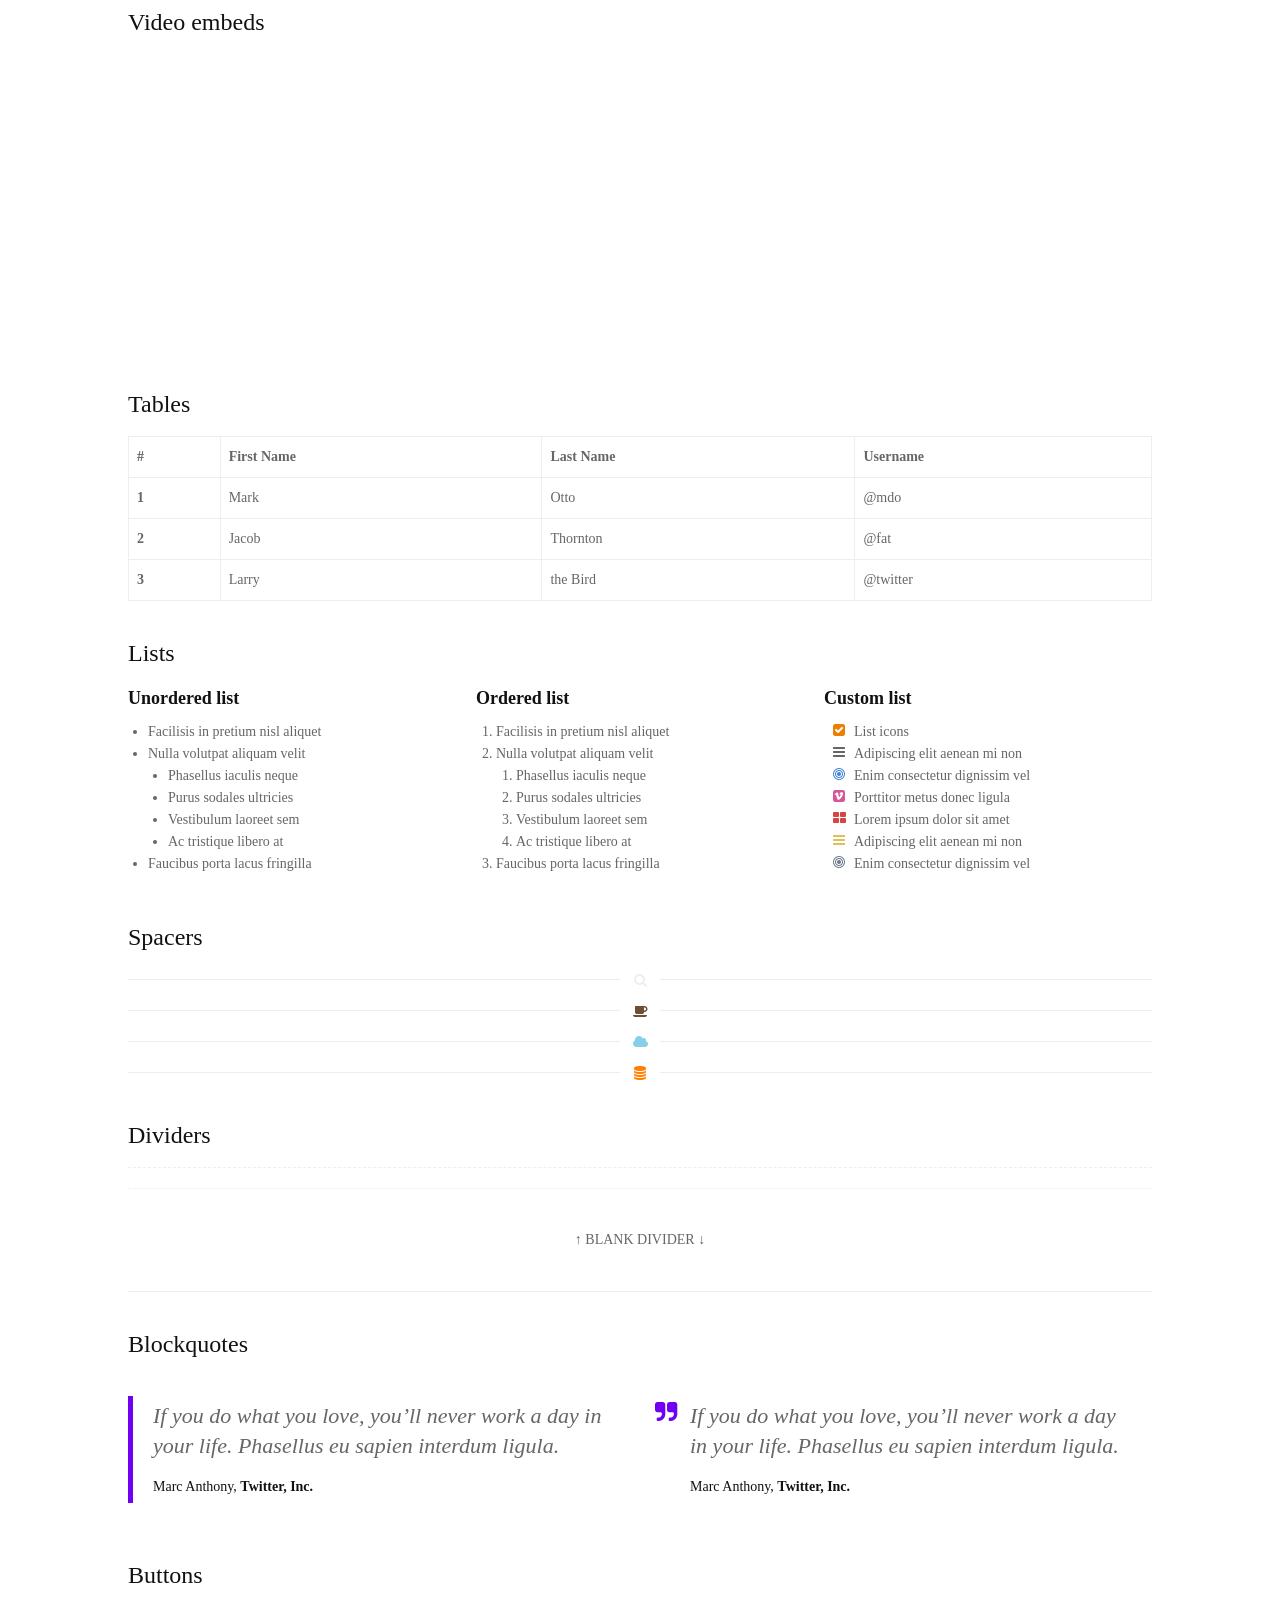
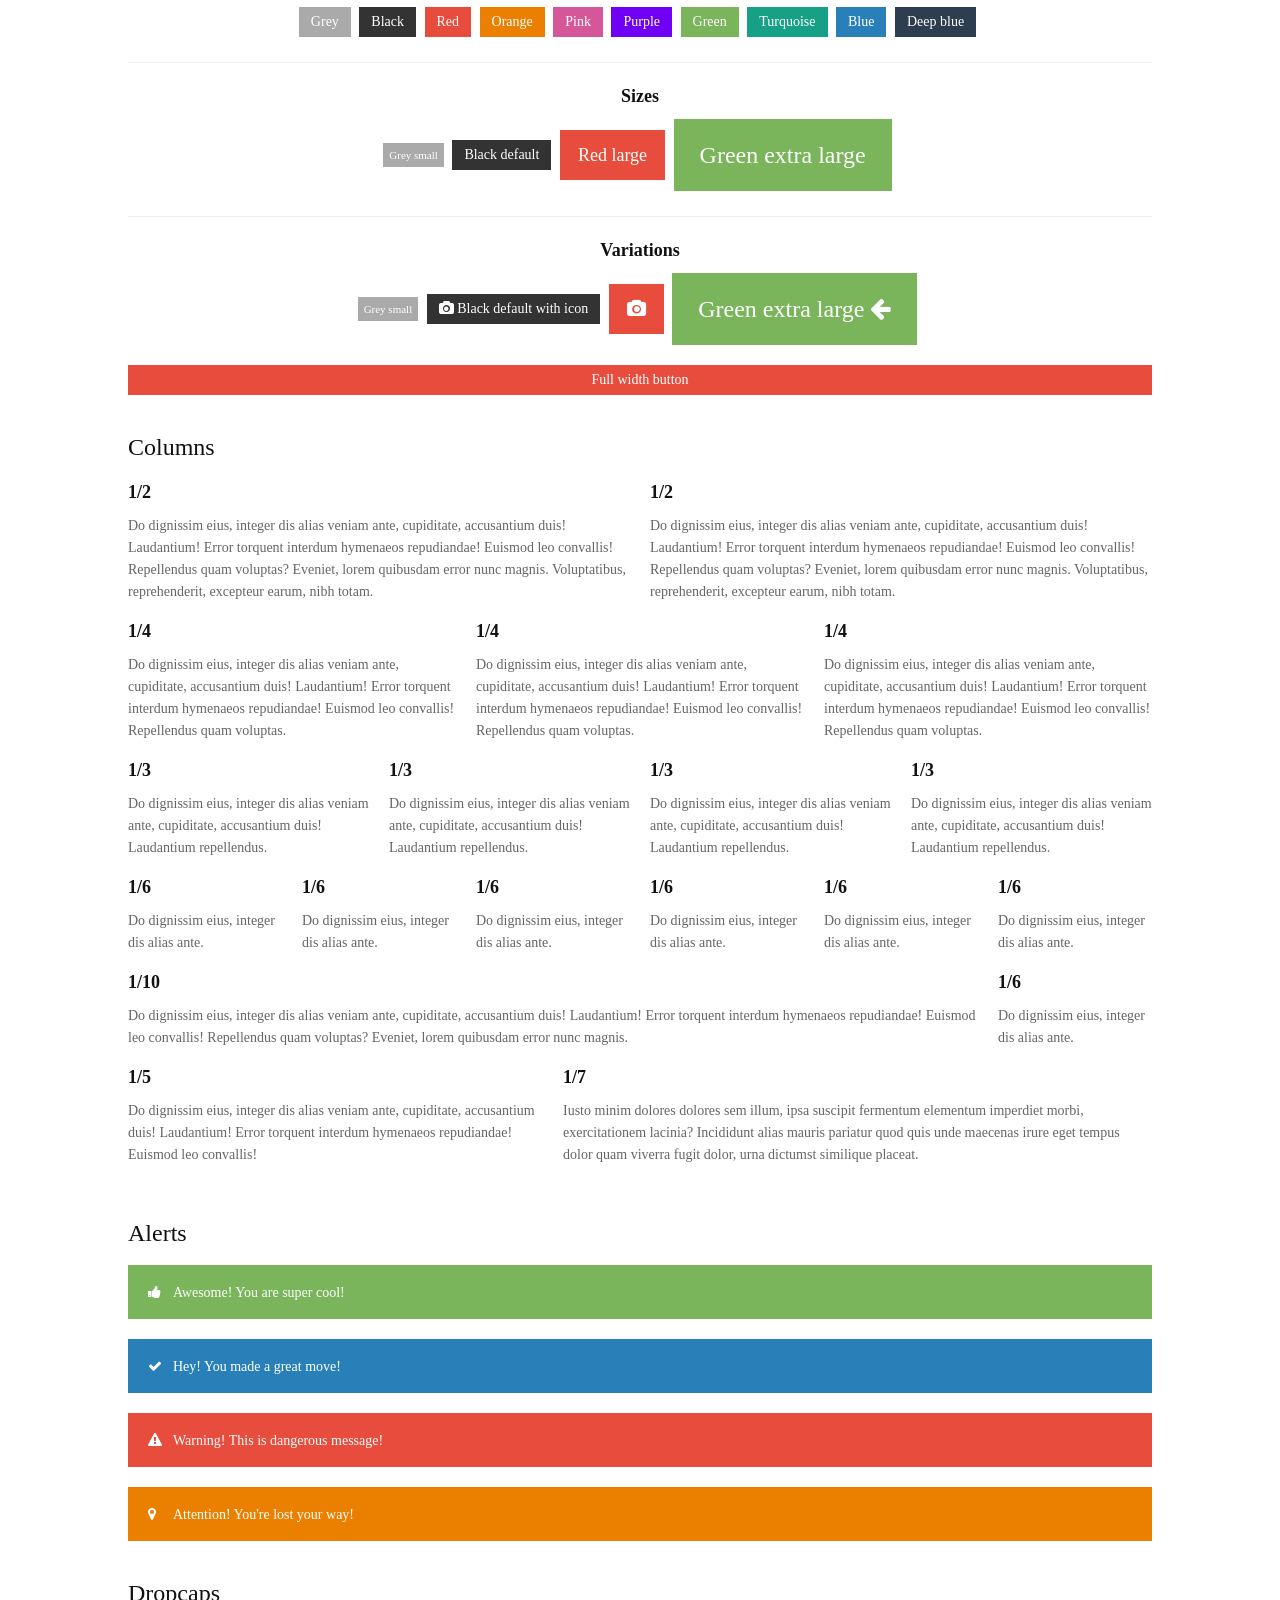
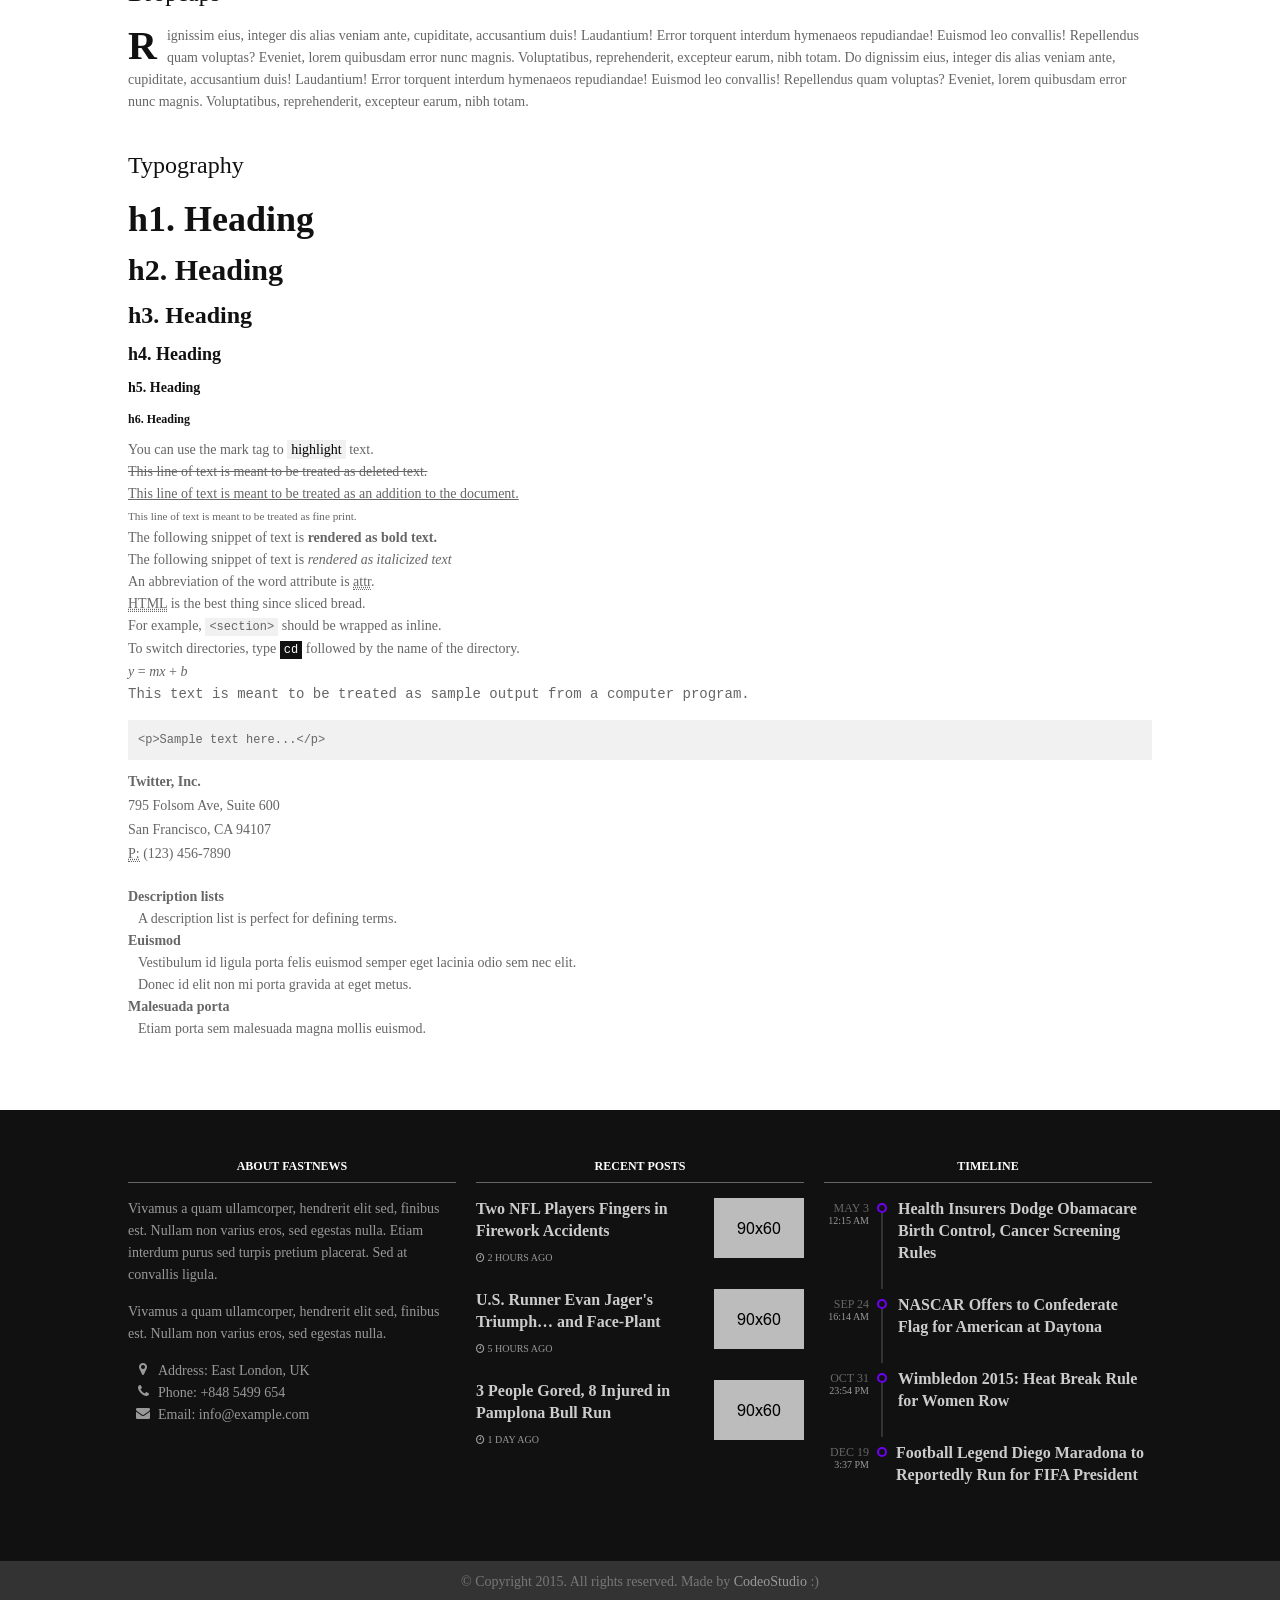
<file: plonetheme/barceloneta/theme/page_shortcodes.html>
<!DOCTYPE html>
<html>
    <head>
        <title>GamesNews | Premium HTML5 Magazine Template</title>
        <!-- Meta tags -->
        <meta charset="UTF-8">
        <meta name="viewport" content="width=device-width, initial-scale=1">
        <!-- Favicons -->
        <link rel="shortcut icon" href="favicon.ico">
        <link rel="icon" type="image/png" href="favicon.png">
        <!-- Stylesheet -->
        <link rel="stylesheet" href="css/normalize.css">
        <link rel="stylesheet" href="css/typography.css">
        <link rel="stylesheet" href="css/fontawesome.css">
        <link rel="stylesheet" href="css/colors.css">
        <link rel="stylesheet" href="css/style.css"> 
        <!-- Responsive -->
        <link rel="stylesheet" media="(max-width:767px)" href="css/0-responsive.css">
        <link rel="stylesheet" media="(min-width:768px) and (max-width:1024px)" href="css/768-responsive.css">
        <link rel="stylesheet" media="(min-width:1025px) and (max-width:1199px)" href="css/1025-responsive.css">
        <link rel="stylesheet" media="(min-width:1200px)" href="css/1200-responsive.css">
        <!-- Google Fonts -->
        <link href='https://fonts.googleapis.com/css?family=Domine:400,700' rel='stylesheet' type='text/css'>
         
    </head>
    <body>

        <!-- Wrapper -->
        <div id="wrapper" class="wide">
            
            <!-- Header -->
            <header id="header">
                <!-- Header meta -->
                <div class="header_meta">
                    <div class="container">
                        <div class="toggle_top_navigation"><i class="fa fa-bars"></i></div>
                        <!-- Top menu -->
                        <nav id="top_navigation" class="clearfix">
                            <ul class="top_navigation clearfix">
                                <li><a href="#"><span>Homepages</span></a>
                                    <ul class="sub-menu">
                                        <li><a href="index.html">Home version</a></li>
                                        <li><a href="index_1.html">Home version 1</a></li>
                                        <li><a href="index_2.html">Home version 2</a></li>
                                        <li><a href="index_3.html">Home version 3</a></li>
                                    </ul>
                                </li>
                                <li><a href="#"><span>Blog</span></a>
                                    <ul class="sub-menu">
                                        <li><a href="blog.html">Blog list</a></li>
                                        <li><a href="blog_1.html">Blog grid</a></li>
                                        <li><a href="blog_2.html">Blog standard</a></li>
                                    </ul>
                                </li>
                                <li><a href="#"><span>Posts</span></a>
                                    <ul class="sub-menu">
                                        <li><a href="#"><span>Post layouts</span></a>                                             <ul class="sub-menu">                                                 <li><a href="post_standard.html">Post standard</a></li>                                                 <li><a href="post_standard_1.html">Post standard 1</a></li>                                             </ul>                                         </li>
                                        <li><a href="post_gallery.html">Post gallery</a></li>
                                        <li><a href="post_video.html">Post video</a></li>
                                        <li><a href="post_audio.html">Post audio</a></li>
                                        <li><a href="post_empty.html">Post no image</a></li>
                                    </ul>
                                </li>
                                <li><a href="#"><span>Pages</span></a>
                                    <ul class="sub-menu">
                                        <li><a href="page_shortcodes.html">Shortcodes</a></li>
                                        <li><a href="page_404.html">404 Page</a></li>
                                        <li><a href="page_fullwidth.html">Full width</a></li>
                                    </ul>
                                </li>
                                <li><a href="#"><span>Shop</span></a>
                                    <ul class="sub-menu">
                                        <li><a href="shop_category.html">Shop category</a></li>
                                        <li><a href="shop_single.html">Shop single</a></li>
                                    </ul>
                                </li>
                                <li><a href="#"><span>Gallery</span></a>
                                    <ul class="sub-menu">
                                        <li><a href="gallery_category.html">Gallery category</a></li>
                                        <li><a href="gallery_single.html">Gallery single</a></li>
                                    </ul>
                                </li>
                                <li><a href="http://themeforest.net/?ref=CodeoStudio" target="_blank">Buy template</a></li>
                            </ul>
                        </nav>
                        <!-- Social links -->
                        <ul class="header_social_links clearfix">
                            <li><a href="#"><i class="fa fa-facebook"></i> Facebook</a></li>
                            <li><a href="#"><i class="fa fa-twitter"></i> Twitter</a></li>
                        </ul>
                    </div>
                </div>
                <!-- Header main -->
                <div class="header_main">
                    <div class="container">
                        <div class="logo">
                            <!--<h1><a href="index.html">Fastnews</a></h1>-->
                            <a href="index.html"><img src="demo/FashionNews.png" alt="FashionNews"></a>
                        </div>
                        <div class="quick_links">
                            <div class="link">
                                <i class="fa fa-video-camera"></i>
                                <a href="gallery_category.html">Gallery</a>
                            </div>
                            <div class="link">
                                <i class="fa fa-shopping-cart"></i>
                                <a href="shop_category.html">Shop</a>
                            </div>
                        </div>
                        <div class="header_search">
                            <form>
                                <input type="text" placeholder="Type and press enter..." value="" name="s">
                            </form>
                        </div>
                    </div>
                </div>
                <!-- Header menu -->
                <div id="header_menu" class="header_menu header_is_sticky">
                    <div class="container">
                        <div class="toggle_main_navigation"><i class="fa fa-bars"></i></div>
                        <nav id="main_navigation" class="clearfix">
                            <ul class="main_navigation clearfix">
                                <li><a href="#"><span>Homepages</span></a>
                                    <ul class="sub-menu">
                                        <li><a href="index.html">Home version</a></li>
                                        <li><a href="index_1.html">Home version 1</a></li>
                                        <li><a href="index_2.html">Home version 2</a></li>
                                        <li><a href="index_3.html">Home version 3</a></li>
                                    </ul>
                                </li>
                                <li><a href="#"><span>Blog</span></a>
                                    <ul class="sub-menu">
                                        <li><a href="blog.html">Blog list</a></li>
                                        <li><a href="blog_1.html">Blog grid</a></li>
                                        <li><a href="blog_2.html">Blog standard</a></li>
                                    </ul>
                                </li>
                                <li class="has_dt_mega_menu"><a href="#"><span>Mega menu</span></a>
                                    <ul class="dt_mega_menu">
                                        <li>
                                            <!-- Widget recent posts -->
                                            <aside class="widget">
                                                <h3 class="widget_title">Recent posts</h3>
                                                <div class="widget_custom_posts">
                                                    <ul>
                                                        <li>
                                                            <div class="entry_thumbnail">
                                                                <a href="post_standard.html"><img src="demo/widget-posts/1.jpg" alt="Post"></a>
                                                            </div>
                                                            <h3><a href="post_standard.html">Two NFL Players Lose Fingers</a></h3>
                                                        </li>
                                                        <li>
                                                            <div class="entry_thumbnail">
                                                                <a href="post_standard.html"><img src="demo/widget-posts/2.jpg" alt="Post"></a>
                                                            </div>
                                                            <h3><a href="post_standard.html">U.S. Runner Evan Jager's Triumph...</a></h3>
                                                        </li>
                                                        <li>
                                                            <div class="entry_thumbnail">
                                                                <a href="post_standard.html"><img src="demo/widget-posts/3.jpg" alt="Post"></a>
                                                            </div>
                                                            <h3><a href="post_standard.html">8 Injured in Pamplona Bull Run</a></h3>
                                                        </li>
                                                    </ul>
                                                </div>
                                            </aside>
                                            
                                            <!-- Widget timeline -->
                                            <aside class="widget">
                                                <h3 class="widget_title">Timeline</h3>
                                                <div class="widget_timeline_posts">
                                                    <div class="item">
                                                        <span class="date">May 3</span>
                                                        <span class="time">12:15 am</span>
                                                        <div class="timeline_content">
                                                            <div class="pin_holder"><div class="inside"></div></div>
                                                            <h3><a href="post_standard.html">Health Insurers Dodge in 2015</a></h3>
                                                        </div>
                                                    </div>
                                                    <div class="item">
                                                        <span class="date">Sep 24</span>
                                                        <span class="time">16:14 am</span>
                                                        <div class="timeline_content">
                                                            <div class="pin_holder"><div class="inside"></div></div>
                                                            <h3><a href="post_standard.html">NASCAR Offers to Confederate Flag</a></h3>
                                                        </div>
                                                    </div>
                                                    <div class="item">
                                                        <span class="date">Oct 31</span>
                                                        <span class="time">23:54 pm</span>
                                                        <div class="timeline_content">
                                                            <div class="pin_holder"><div class="inside"></div></div>
                                                            <h3><a href="post_standard.html">Wimbledon 2015: Heat Break Rule</a></h3>
                                                        </div>
                                                    </div>
                                                </div>
                                            </aside>
                                            <!-- Widget tags -->
                                            <aside class="widget widget_tag_cloud">
                                                <h3 class="widget_title"><span>Tag cloud</span></h3>
                                                <div class="tagcloud">
                                                    <a href="#">design</a>
                                                    <a href="#">photography</a>
                                                    <a href="#">css</a>
                                                    <a href="#">travel</a>
                                                    <a href="#">wordpress</a>
                                                    <a href="#">fashion</a>
                                                    <a href="#">travel</a>
                                                    <a href="#">tv</a>
                                                    <a href="#">business</a>
                                                    <a href="#">travel</a>
                                                    <a href="#">fashion</a>
                                                    <a href="#">psd</a>
                                                    <a href="#">design</a>
                                                    <a href="#">technology</a>
                                                    <a href="#">js</a>
                                                    <a href="#">music</a>
                                                    <a href="#">wordpress</a>
                                                    <a href="#">fashion</a>
                                                    <a href="#">travel</a>
                                                    <a href="#">tv</a>
                                                    <a href="#">business</a>
                                                    <a href="#">travel</a>
                                                    <a href="#">fashion</a>
                                                    <a href="#">psd</a>
                                                </div>
                                            </aside>
                                            <!-- Widget banner 300x250 -->
                                            <aside class="widget">
                                                <h3 class="widget_title"><span>Advertisement 300x250</span></h3>
                                                <div class="widget_banner_300x250">
                                                    <a href="http://themeforest.net/?ref=CodeoStudio" target="_blank">
                                                        <img src="demo/banner-ads/300x250.jpg" alt="Banner">
                                                    </a>
                                                </div>
                                            </aside>
                                        </li>
                                    </ul>
                                </li>
                                <li><a href="#"><span>Drop down</span></a>
                                    <ul class="sub-menu">
                                        <li><a href="#">Home</a></li>
                                        <li><a href="#">Shortcodes</a></li>
                                        <li><a href="#">Blog</a></li>
                                        <li><a href="#">News</a></li>
                                        <li><a href="#"><span>Drop down</span></a>
                                            <ul class="sub-menu">
                                                <li><a href="#">Home</a></li>
                                                <li><a href="#">Shortcodes</a></li>
                                                <li><a href="#">Blog</a></li>
                                                <li><a href="#">News</a></li>
                                                <li><a href="#">About</a></li>
                                                <li><a href="#">Contact us</a></li>
                                            </ul>
                                        </li>
                                        <li><a href="#">About</a></li>
                                        <li><a href="#">Contact us</a></li>
                                    </ul>
                                </li>
                                <li><a href="#">Travel</a></li>
                                <li><a href="#">Technology</a></li>
                                <li><a href="#">Music</a></li>
                            </ul>
                        </nav>
                    </div>
                </div>
                <!-- Braking news -->
                <div class="breaking_news">
                    <div class="container">
                        <div class="breaking_news_title">Breaking news</div>
                        <div class="breaking_news_container">
                            <div><a href="post_standard.html">New Pocket-Sized Blotter Test Can Detect Ebola Strains in Just 30 Minutes</a></div>
                            <div><a href="post_standard.html">No Joke: FIFA's Communications Director Resigns</a></div>
                            <div><a href="post_standard.html">Swiss Attorney General Seizes IT Data From FIFA</a></div>
                        </div>
                    </div>
                </div>
            </header>
                        
            <!-- Container -->
            <div class="container">
                <div class="row">                    
                    <!-- Main content -->
                    <div class="col col_12_of_12 main_content">
                        <!-- Breadcrumb -->
                        <div class="breadcrumb">
                            <ul class="clearfix">
                                <li><a href="index.html">Home</a></li>
                                <li>Shortcodes</li>
                            </ul>
                        </div>
                        <!-- Main heading -->
                        <div class="main_heading">
                            <h1>Shortcodes</h1>
                        </div>
                        <!-- Title section -->
                        <h5 class="title_section">Tabs</h5>
                        <div class="tab_group">
                            <ul>
                                <li><a href="#tabs-1">Link 1#</a></li>
                                <li><a href="#tabs-2">Link 2#</a></li>
                                <li><a href="#tabs-3">Link 3#</a></li>
                            </ul>
                            <div id="tabs-1">
                                <p>Phosfluorescently.</p>
                            </div>
                            <div id="tabs-2">
                                <p>Phosfluorescently grow scalable materials with state of the art information. Synergistically disseminate leveraged processes with just in time web services. Intrinsicly underwhelm best-of-breed niches with progressive functionalities. Rapidiously syndicate client-focused.</p>
                            </div>
                            <div id="tabs-3">
                                <p>Phosfluorescently grow scalable materials with state of the art information. Synergistically disseminate leveraged processes with just in time web services. Intrinsicly underwhelm best-of-breed niches with progressive functionalities. Rapidiously syndicate client-focused.</p>
                            </div>
                        </div>
                        <hr class="divider_blank">
                        <!-- Title section -->
                        <h5 class="title_section">Accordion</h5>
                        <div class="accordion_group">
                            <div class="accordion_title">Accordion Title #1</div>
                            <div class="accordion_panel">
                                <p>Phosfluorescently grow scalable materials with state of the art information. Synergistically disseminate leveraged processes with just in time web services. Intrinsicly underwhelm best-of-breed niches with progressive functionalities. Rapidiously syndicate client-focused.</p>
                            </div>
                            <div class="accordion_title">Accordion Title #2</div>
                            <div class="accordion_panel">
                                <p>Phosfluorescently grow scalable materials with state of the art information. Synergistically disseminate leveraged processes with just in time web services. Intrinsicly underwhelm best-of-breed niches with progressive functionalities. Rapidiously syndicate client-focused.</p>
                            </div>
                            <div class="accordion_title">Accordion Title #3</div>
                            <div class="accordion_panel">
                                <p>Phosfluorescently grow scalable materials with state of the art information. Synergistically disseminate leveraged processes with just in time web services. Intrinsicly underwhelm best-of-breed niches with progressive functionalities. Rapidiously syndicate client-focused.</p>
                            </div>
                        </div>
                        <hr class="divider_blank">
                        <!-- Title section -->
                        <h5 class="title_section">Gallery preview</h5>
                        <div class="row">
                            <div class="col col_6_of_12">
                                <div class="gallery_preview_short">
                                    <div class="gallery_preview_short_text">
                                        <h4><a href="#">At alienum maiestatis eum malorum invenire eu qui</a></h4>
                                        <p>Eruditi expetendis ut vel, nec ex perfecto sensibus vulputate duo ne commodo invenire. Laudem periculis eam et, sumo aeterno splendide vix ex. Aliquip constituam ne per, everti saperet nostrum mel at. Id eam alii veri assum, doming omnesque quaerendum ne pri.</p>
                                    </div>
                                    <div class="gallery_preview_short_thumbs">
                                        <a href="#"><img src="demo/article-small-view/1.jpg" alt="Article"></a>
                                        <a href="#"><img src="demo/article-small-view/2.jpg" alt="Article"></a>
                                        <a href="#"><img src="demo/article-small-view/3.jpg" alt="Article"></a>
                                        <a href="#"><img src="demo/article-small-view/4.jpg" alt="Article"></a>
                                        <a href="#"><img src="demo/article-small-view/5.jpg" alt="Article"></a>
                                        <a href="#"><img src="demo/article-small-view/6.jpg" alt="Article"></a>
                                    </div>
                                </div>
                            </div>
                            <div class="col col_6_of_12">
                                <div class="gallery_preview_short">
                                    <div class="gallery_preview_short_text">
                                        <h4><a href="#">At alienum maiestatis eum malorum invenire eu qui</a></h4>
                                        <p>Eruditi expetendis ut vel, nec ex perfecto sensibus vulputate duo ne commodo invenire. Laudem periculis eam et, sumo aeterno splendide vix ex. Aliquip constituam ne per, everti saperet nostrum mel at. Id eam alii veri assum, doming omnesque quaerendum ne pri.</p>
                                    </div>
                                    <div class="gallery_preview_short_thumbs">
                                        <a href="#"><img src="demo/article-small-view/1.jpg" alt="Article"></a>
                                        <a href="#"><img src="demo/article-small-view/2.jpg" alt="Article"></a>
                                        <a href="#"><img src="demo/article-small-view/3.jpg" alt="Article"></a>
                                        <a href="#"><img src="demo/article-small-view/4.jpg" alt="Article"></a>
                                        <a href="#"><img src="demo/article-small-view/5.jpg" alt="Article"></a>
                                        <a href="#"><img src="demo/article-small-view/6.jpg" alt="Article"></a>
                                    </div>
                                </div>
                            </div>
                        </div>
                        <hr class="divider_blank">
                        <!-- Title section -->
                        <h5 class="title_section">Pullquotes</h5>
                        <p>Lorem ipsum dolor sit amet, consectetur adipiscing elit. Sed ut consectetur leo. Phasellus dapibus purus vel imperdiet blandit. Maecenas tincidunt rutrum odio, sed tempus tortor. Nunc eu eros vitae lectus ultricies maximus id sit amet tortor. Nulla efficitur libero ac convallis faucibus. Donec eu ligula mattis libero malesuada elementum. Pellentesque leo leo, laoreet eu interdum sed, molestie eleifend leo. Cras sed neque magna. Integer molestie tortor quis ultrices suscipit.</p>
                        <p class="pullquotes left">Maecenas purus libero, bibendum at tempus et, pulvinar ut urna.</p>
                        <p>Vivamus convallis at tortor at tempus. Cum sociis natoque penatibus et magnis dis parturient montes, nascetur ridiculus mus. Nunc blandit suscipit nisi et convallis. Nunc vel augue diam. Nunc vulputate, libero nec ultrices efficitur, mi leo ultrices magna, a dictum lorem nisi sed justo. Maecenas purus libero, bibendum at tempus et, pulvinar ut urna. Nam sit amet commodo ligula. Vivamus et accumsan ex. Ut ex justo, varius vel sapien et, lobortis elementum nulla. Proin aliquam fermentum metus vel viverra. Morbi vehicula metus et lacus congue accumsan. Nullam volutpat sollicitudin ultrices. Suspendisse sed elit non diam fermentum pretium id id tellus. Maecenas purus libero, bibendum at tempus et, pulvinar ut urna. Lorem ipsum dolor sit amet, consectetur adipiscing elit. Sed ut consectetur leo. Phasellus dapibus purus vel imperdiet blandit.</p>
                        <p class="pullquotes right">Maecenas purus libero, bibendum at tempus et, pulvinar ut urna.</p>
                        <p>Vivamus convallis at tortor at tempus. Cum sociis natoque penatibus et magnis dis parturient montes, nascetur ridiculus mus. Nunc blandit suscipit nisi et convallis. Nunc vel augue diam. Nunc vulputate, libero nec ultrices efficitur, mi leo ultrices magna, a dictum lorem nisi sed justo. Maecenas purus libero, bibendum at tempus et, pulvinar ut urna. Nam sit amet commodo ligula. Vivamus et accumsan ex. Ut ex justo, varius vel sapien et, lobortis elementum nulla. Proin aliquam fermentum metus vel viverra. Morbi vehicula metus et lacus congue accumsan. Nullam volutpat sollicitudin ultrices. Suspendisse sed elit non diam fermentum pretium id id tellus. Maecenas purus libero, bibendum at tempus et, pulvinar ut urna.</p>
                        <p class="pullquotes center">Maecenas purus libero, bibendum at tempus et, pulvinar ut urna.</p>
                        <p>Sed eleifend risus justo. Nullam viverra, arcu et varius ultricies, mi nibh consequat arcu, sed rhoncus nisl ipsum sed metus. Vestibulum vestibulum lobortis dui. Phasellus mi nibh, placerat in leo ut, pretium vehicula nibh. Cras facilisis vel nisi at volutpat. Phasellus semper, nisl at imperdiet lacinia, justo nibh semper odio, at efficitur ex augue id justo.</p>
                        <hr class="divider_blank">
                        <!-- Title section -->
                        <h5 class="title_section">Images</h5>
                        <p>Sed eleifend risus justo. Nullam viverra, arcu et varius ultricies, mi nibh consequat arcu, sed rhoncus nisl ipsum sed metus. Vestibulum vestibulum lobortis dui. Phasellus mi nibh, placerat in leo ut, pretium vehicula nibh. Cras facilisis vel nisi at volutpat. Phasellus semper, nisl at imperdiet lacinia, justo nibh semper odio, at efficitur ex augue id justo. Morbi sed imperdiet lacus, at consequat arcu. Nulla a pellentesque mi. Etiam et justo posuere, commodo felis et, volutpat justo. Aenean eleifend euismod tellus non consequat. Proin massa justo, faucibus vel justo ac, laoreet pellentesque leo. Fusce consectetur eros in feugiat dapibus.</p>
                        <figure class="wp-caption aligncenter">
                            <img src="demo/article-list-view/1.jpg" alt="Article">
                            <figcaption class="wp-caption-text">Caption etiam et justo posuere</figcaption>
                        </figure>
                        <p>Sed eleifend risus justo. Nullam viverra, arcu et varius ultricies, mi nibh consequat arcu, sed rhoncus nisl ipsum sed metus. Vestibulum vestibulum lobortis dui. Phasellus mi nibh, placerat in leo ut, pretium vehicula nibh. Cras facilisis vel nisi at volutpat. Phasellus semper, nisl at imperdiet lacinia, justo nibh semper odio, at efficitur ex augue id justo. Morbi sed imperdiet lacus, at consequat arcu. Nulla a pellentesque mi. Etiam et justo posuere, commodo felis et, volutpat justo. Aenean eleifend euismod tellus non consequat. Proin massa justo, faucibus vel justo ac, laoreet pellentesque leo. Fusce consectetur eros in feugiat dapibus.</p>
                        <figure class="wp-caption alignleft">
                            <img src="demo/article-list-view/2.jpg" alt="Article" width="300">
                            <figcaption class="wp-caption-text">Caption etiam et justo posuere</figcaption>
                        </figure>
                        <p>Vestibulum vestibulum lobortis dui. Phasellus mi nibh, placerat in leo ut, pretium vehicula nibh. Cras facilisis vel nisi at volutpat. Phasellus semper, nisl at imperdiet lacinia, justo nibh semper odio, at efficitur ex augue id justo. Morbi sed imperdiet lacus, at consequat arcu. Nulla a pellentesque mi. Etiam et justo posuere, commodo felis et, volutpat justo. Aenean eleifend euismod tellus non consequat. Proin massa justo, faucibus vel justo ac, laoreet pellentesque leo. Fusce consectetur eros in feugiat dapibus.</p>
                        <p>Sed eleifend risus justo. Nullam viverra, arcu et varius ultricies, mi nibh consequat arcu, sed rhoncus nisl ipsum sed metus. Vestibulum vestibulum lobortis dui. Phasellus mi nibh, placerat in leo ut, pretium vehicula nibh. Cras facilisis vel nisi at volutpat. Phasellus semper, nisl at imperdiet lacinia, justo nibh semper odio, at efficitur ex augue id justo. Morbi sed imperdiet lacus, at consequat arcu. Nulla a pellentesque mi. Etiam et justo posuere, commodo felis et, volutpat justo. Aenean eleifend euismod tellus non consequat. Proin massa justo, faucibus vel justo ac, laoreet pellentesque leo. Fusce consectetur eros in feugiat dapibus.</p>
                        <figure class="wp-caption alignright">
                            <img src="demo/article-list-view/4.jpg" alt="Article" width="300">
                            <figcaption class="wp-caption-text">Caption etiam et justo posuere</figcaption>
                        </figure>
                        <p>Sed eleifend risus justo. Nullam viverra, arcu et varius ultricies, mi nibh consequat arcu, sed rhoncus nisl ipsum sed metus. Vestibulum vestibulum lobortis dui. Phasellus mi nibh, placerat in leo ut, pretium vehicula nibh. Cras facilisis vel nisi at volutpat. Phasellus semper, nisl at imperdiet lacinia, justo nibh semper odio, at efficitur ex augue id justo. Morbi sed imperdiet lacus, at consequat arcu. Nulla a pellentesque mi. Etiam et justo posuere, commodo felis et, volutpat justo. Aenean eleifend euismod tellus non consequat. Proin massa justo, faucibus vel justo ac, laoreet pellentesque leo. Fusce consectetur eros in feugiat dapibus.</p>
                        <p>Sed eleifend risus justo. Nullam viverra, arcu et varius ultricies, mi nibh consequat arcu, sed rhoncus nisl ipsum sed metus. Vestibulum vestibulum lobortis dui. Phasellus mi nibh, placerat in leo ut, pretium vehicula nibh. Cras facilisis vel nisi at volutpat. Phasellus semper, nisl at imperdiet lacinia, justo nibh semper odio, at efficitur ex augue id justo. Morbi sed imperdiet lacus, at consequat arcu. Nulla a pellentesque mi. Etiam et justo posuere, commodo felis et, volutpat justo. Aenean eleifend euismod tellus non consequat. Proin massa justo, faucibus vel justo ac, laoreet pellentesque leo. Fusce consectetur eros in feugiat dapibus.</p>
                        <p>Sed eleifend risus justo. Nullam viverra, arcu et varius ultricies, mi nibh consequat arcu, sed rhoncus nisl ipsum sed metus. Vestibulum vestibulum lobortis dui. Phasellus mi nibh, placerat in leo ut, pretium vehicula nibh. Cras facilisis vel nisi at volutpat. Phasellus semper, nisl at imperdiet lacinia, justo nibh semper odio, at efficitur ex augue id justo. Morbi sed imperdiet lacus, at consequat arcu. Nulla a pellentesque mi. Etiam et justo posuere, commodo felis et, volutpat justo. Aenean eleifend euismod tellus non consequat. Proin massa justo, faucibus vel justo ac, laoreet pellentesque leo. Fusce consectetur eros in feugiat dapibus.</p>
                        <hr class="divider_blank">
                        <!-- Title section -->
                        <h5 class="title_section">Video embeds</h5>
                        <div class="row">
                            <div class="col col_6_of_12">
                                <p><iframe width="502" height="283" src="https://www.youtube.com/embed/yYJeItqxHok" frameborder="0" allowfullscreen></iframe></p>
                            </div>
                            <div class="col col_6_of_12">
                                <p><iframe src="https://player.vimeo.com/video/27999954?color=c9ff23" width="502" height="283" frameborder="0" webkitallowfullscreen mozallowfullscreen allowfullscreen></iframe></p>
                            </div>
                        </div>
                        <hr class="divider_blank"/>
                        <!-- Title section -->
                        <h5 class="title_section">Tables</h5>
                        <table>
                            <thead>
                                <tr>
                                    <th>#</th>
                                    <th>First Name</th>
                                    <th>Last Name</th>
                                    <th>Username</th>
                                </tr>
                            </thead>
                            <tbody>
                                <tr>
                                    <th scope="row">1</th>
                                    <td>Mark</td>
                                    <td>Otto</td>
                                    <td>@mdo</td>
                                </tr>
                                <tr>
                                    <th scope="row">2</th>
                                    <td>Jacob</td>
                                    <td>Thornton</td>
                                    <td>@fat</td>
                                </tr>
                                <tr>
                                    <th scope="row">3</th>
                                    <td>Larry</td>
                                    <td>the Bird</td>
                                    <td>@twitter</td>
                                </tr>
                            </tbody>
                        </table>
                        <hr class="divider_blank">
                        <!-- Title section -->
                        <h5 class="title_section">Lists</h5>
                        <div class="row">
                            <div class="col col_4_of_12">
                                <h4>Unordered list</h4>
                                <ul>
                                    <li>Facilisis in pretium nisl aliquet</li>
                                    <li>Nulla volutpat aliquam velit
                                        <ul>
                                            <li>Phasellus iaculis neque</li>
                                            <li>Purus sodales ultricies</li>
                                            <li>Vestibulum laoreet sem</li>
                                            <li>Ac tristique libero at</li>
                                        </ul>
                                    </li>
                                    <li>Faucibus porta lacus fringilla</li>
                                </ul>
                            </div>
                            <div class="col col_4_of_12">
                                <h4>Ordered list</h4>
                                <ol>
                                    <li>Facilisis in pretium nisl aliquet</li>
                                    <li>Nulla volutpat aliquam velit
                                        <ol>
                                            <li>Phasellus iaculis neque</li>
                                            <li>Purus sodales ultricies</li>
                                            <li>Vestibulum laoreet sem</li>
                                            <li>Ac tristique libero at</li>
                                        </ol>
                                    </li>
                                    <li>Faucibus porta lacus fringilla</li>
                                </ol>
                            </div>
                            <div class="col col_4_of_12">
                                <h4>Custom list</h4>
                                <ul class="fa-ul">
                                    <li><i class="fa-li fa fa-check-square" style="color: #eb8000"></i>List icons</li>
                                    <li><i class="fa-li fa fa-bars"></i>Adipiscing elit aenean mi non</li>
                                    <li><i class="fa-li fa fa-bullseye" style="color: #4183d7"></i>Enim consectetur dignissim vel</li>
                                    <li><i class="fa-li fa fa-vimeo-square" style="color: #d65799"></i>Porttitor metus donec ligula</li>
                                    <li><i class="fa-li fa fa-th-large" style="color: #d64541"></i>Lorem ipsum dolor sit amet</li>
                                    <li><i class="fa-li fa fa-bars" style="color: #dec056"></i>Adipiscing elit aenean mi non</li>
                                    <li><i class="fa-li fa fa-bullseye" style="color: #6c7a89"></i>Enim consectetur dignissim vel</li>
                                </ul>
                            </div>
                        </div>
                        <hr class="divider_blank">
                        <!-- Title section -->
                        <h5 class="title_section">Spacers</h5>
                        <div class="spacer"><i class="fa fa-search"></i></div>
                        <div class="spacer" style="color: #6F4E37"><i class="fa fa-coffee"></i></div>
                        <div class="spacer" style="color: #87CEEB"><i class="fa fa-cloud"></i></div>
                        <div class="spacer" style="color: #FF7F00"><i class="fa fa-database"></i></div>
                        <hr class="divider_blank">
                        <!-- Title section -->
                        <h5 class="title_section">Dividers</h5>
                        <hr class="divider_dashed">
                        <hr class="divider_dotted">
                        <hr class="divider_blank">
                        <p class="text_center">&uarr; BLANK DIVIDER &darr;</p>
                        <hr class="divider_blank">
                        <hr>
                        <hr class="divider_blank">
                        <!-- Title section -->
                        <h5 class="title_section">Blockquotes</h5>
                        <div class="row">
                            <div class="col col_6_of_12">
                                <blockquote>
                                    <p>If you do what you love, you’ll never work a day in your life. Phasellus eu sapien interdum ligula.</p>
                                    <footer>Marc Anthony, <strong>Twitter, Inc.</strong></footer>
                                </blockquote>
                            </div>
                            <div class="col col_6_of_12">
                                <blockquote class="alt">
                                    <p>If you do what you love, you’ll never work a day in your life. Phasellus eu sapien interdum ligula.</p>
                                    <footer>Marc Anthony, <strong>Twitter, Inc.</strong></footer>
                                </blockquote>
                            </div>
                        </div>
                        <hr class="divider_blank">
                        <!-- Title section -->
                        <h5 class="title_section">Buttons</h5>
                        <p class="text_center">
                            <a href="#" class="btn btn_grey">Grey</a>
                            <a href="#" class="btn btn_black">Black</a>
                            <a href="#" class="btn btn_red">Red</a>
                            <a href="#" class="btn btn_orange">Orange</a>
                            <a href="#" class="btn btn_pink">Pink</a>
                            <a href="#" class="btn btn_purple">Purple</a>
                            <a href="#" class="btn btn_green">Green</a>
                            <a href="#" class="btn btn_turquoise">Turquoise</a>
                            <a href="#" class="btn btn_blue">Blue</a>
                            <a href="#" class="btn btn_dblue">Deep blue</a>
                        </p>
                        <hr>
                        <h4 class="text_center">Sizes</h4>
                        <p class="text_center">
                            <a href="#" class="btn btn_grey btn_small">Grey small</a>
                            <a href="#" class="btn btn_black">Black default</a>
                            <a href="#" class="btn btn_red btn_large">Red large</a>
                            <a href="#" class="btn btn_green btn_extralarge">Green extra large</a>
                        </p>
                        <hr>
                        <h4 class="text_center">Variations</h4>
                        <p class="text_center">
                            <a href="#" class="btn btn_grey btn_small">Grey small</a>
                            <a href="#" class="btn btn_black"><i class="fa fa-camera"></i> Black default with icon</a>
                            <a href="#" class="btn btn_red btn_large"><i class="fa fa-camera"></i></a>
                            <a href="#" class="btn btn_green btn_extralarge">Green extra large <i class="fa fa-arrow-left"></i></a>
                        </p>
                        <p>
                            <a href="#" class="btn btn_red btn_expand">Full width button</a>
                        </p>
                        <hr class="divider_blank">
                        <!-- Title section -->
                        <h5 class="title_section">Columns</h5>
                        <div class="row">
                            <div class="col col_6_of_12">
                                <h4>1/2</h4>
                                <p>Do dignissim eius, integer dis alias veniam ante, cupiditate, accusantium duis! Laudantium! Error torquent interdum hymenaeos repudiandae! Euismod leo convallis! Repellendus quam voluptas? Eveniet, lorem quibusdam error nunc magnis. Voluptatibus, reprehenderit, excepteur earum, nibh totam.</p>
                            </div>
                            <div class="col col_6_of_12">
                                <h4>1/2</h4>
                                <p>Do dignissim eius, integer dis alias veniam ante, cupiditate, accusantium duis! Laudantium! Error torquent interdum hymenaeos repudiandae! Euismod leo convallis! Repellendus quam voluptas? Eveniet, lorem quibusdam error nunc magnis. Voluptatibus, reprehenderit, excepteur earum, nibh totam.</p>
                            </div>
                        </div>
                        <div class="row">
                            <div class="col col_4_of_12">
                                <h4>1/4</h4>
                                <p>Do dignissim eius, integer dis alias veniam ante, cupiditate, accusantium duis! Laudantium! Error torquent interdum hymenaeos repudiandae! Euismod leo convallis! Repellendus quam voluptas.</p>
                            </div>
                            <div class="col col_4_of_12">
                                <h4>1/4</h4>
                                <p>Do dignissim eius, integer dis alias veniam ante, cupiditate, accusantium duis! Laudantium! Error torquent interdum hymenaeos repudiandae! Euismod leo convallis! Repellendus quam voluptas.</p>
                            </div>
                            <div class="col col_4_of_12">
                                <h4>1/4</h4>
                                <p>Do dignissim eius, integer dis alias veniam ante, cupiditate, accusantium duis! Laudantium! Error torquent interdum hymenaeos repudiandae! Euismod leo convallis! Repellendus quam voluptas.</p>
                            </div>
                        </div>
                        <div class="row">
                            <div class="col col_3_of_12">
                                <h4>1/3</h4>
                                <p>Do dignissim eius, integer dis alias veniam ante, cupiditate, accusantium duis! Laudantium repellendus.</p>
                            </div>
                            <div class="col col_3_of_12">
                                <h4>1/3</h4>
                                <p>Do dignissim eius, integer dis alias veniam ante, cupiditate, accusantium duis! Laudantium repellendus.</p>
                            </div>
                            <div class="col col_3_of_12">
                                <h4>1/3</h4>
                                <p>Do dignissim eius, integer dis alias veniam ante, cupiditate, accusantium duis! Laudantium repellendus.</p>
                            </div>
                            <div class="col col_3_of_12">
                                <h4>1/3</h4>
                                <p>Do dignissim eius, integer dis alias veniam ante, cupiditate, accusantium duis! Laudantium repellendus.</p>
                            </div>
                        </div>
                        <div class="row">
                            <div class="col col_2_of_12">
                                <h4>1/6</h4>
                                <p>Do dignissim eius, integer dis alias ante.</p>
                            </div>
                            <div class="col col_2_of_12">
                                <h4>1/6</h4>
                                <p>Do dignissim eius, integer dis alias ante.</p>
                            </div>
                            <div class="col col_2_of_12">
                                <h4>1/6</h4>
                                <p>Do dignissim eius, integer dis alias ante.</p>
                            </div>
                            <div class="col col_2_of_12">
                                <h4>1/6</h4>
                                <p>Do dignissim eius, integer dis alias ante.</p>
                            </div>
                            <div class="col col_2_of_12">
                                <h4>1/6</h4>
                                <p>Do dignissim eius, integer dis alias ante.</p>
                            </div>
                            <div class="col col_2_of_12">
                                <h4>1/6</h4>
                                <p>Do dignissim eius, integer dis alias ante.</p>
                            </div>
                        </div>
                        <div class="row">
                            <div class="col col_10_of_12">
                                <h4>1/10</h4>
                                <p>Do dignissim eius, integer dis alias veniam ante, cupiditate, accusantium duis! Laudantium! Error torquent interdum hymenaeos repudiandae! Euismod leo convallis! Repellendus quam voluptas? Eveniet, lorem quibusdam error nunc magnis.</p>
                            </div>
                            <div class="col col_2_of_12">
                                <h4>1/6</h4>
                                <p>Do dignissim eius, integer dis alias ante.</p>
                            </div>
                        </div>
                        <div class="row">
                            <div class="col col_5_of_12">
                                <h4>1/5</h4>
                                <p>Do dignissim eius, integer dis alias veniam ante, cupiditate, accusantium duis! Laudantium! Error torquent interdum hymenaeos repudiandae! Euismod leo convallis!</p>
                            </div>
                            <div class="col col_7_of_12">
                                <h4>1/7</h4>
                                <p>Iusto minim dolores dolores sem illum, ipsa suscipit fermentum elementum imperdiet morbi, exercitationem lacinia? Incididunt alias mauris pariatur quod quis unde maecenas irure eget tempus dolor quam viverra fugit dolor, urna dictumst similique placeat.</p>
                            </div>
                        </div>
                        <hr class="divider_blank">
                        <!-- Title section -->
                        <h5 class="title_section">Alerts</h5>
                        <div class="alert alert_green">
                            <i class="fa fa-thumbs-up"></i>
                            <p>Awesome! You are super cool!</p>
                        </div>
                        <div class="alert alert_blue">
                            <i class="fa fa-check"></i>
                            <p>Hey! You made a great move!</p>
                        </div>
                        <div class="alert alert_red">
                            <i class="fa fa-exclamation-triangle"></i>
                            <p>Warning! This is dangerous message!</p>
                        </div>
                        <div class="alert alert_yellow">
                            <i class="fa fa-map-marker"></i>
                            <p>Attention! You're lost your way!</p>
                        </div>
                        <hr class="divider_blank">
                        <!-- Title section -->
                        <h5 class="title_section">Dropcaps</h5>
                        <p class="dropcap">Rignissim eius, integer dis alias veniam ante, cupiditate, accusantium duis! Laudantium! Error torquent interdum hymenaeos repudiandae! Euismod leo convallis! Repellendus quam voluptas? Eveniet, lorem quibusdam error nunc magnis. Voluptatibus, reprehenderit, excepteur earum, nibh totam. Do dignissim eius, integer dis alias veniam ante, cupiditate, accusantium duis! Laudantium! Error torquent interdum hymenaeos repudiandae! Euismod leo convallis! Repellendus quam voluptas? Eveniet, lorem quibusdam error nunc magnis. Voluptatibus, reprehenderit, excepteur earum, nibh totam.</p>
                        <hr class="divider_blank">
                        <!-- Title section -->
                        <h5 class="title_section">Typography</h5>
                        <h1>h1. Heading</h1>
                        <h2>h2. Heading</h2>
                        <h3>h3. Heading</h3>
                        <h4>h4. Heading</h4>
                        <h5>h5. Heading</h5>
                        <h6>h6. Heading</h6>
                        <p>You can use the mark tag to <mark>highlight</mark> text.<br>
                        <del>This line of text is meant to be treated as deleted text.</del><br>
                        <ins>This line of text is meant to be treated as an addition to the document.</ins><br>
                        <small>This line of text is meant to be treated as fine print.</small><br>
                        The following snippet of text is <strong>rendered as bold text.</strong><br>
                        The following snippet of text is <em>rendered as italicized text</em><br>
                        An abbreviation of the word attribute is <abbr title="attribute">attr</abbr>.<br>
                        <abbr title="HyperText Markup Language" class="initialism">HTML</abbr> is the best thing since sliced bread.<br>
                        For example, <code>&lt;section&gt;</code> should be wrapped as inline.<br>
                        To switch directories, type <kbd>cd</kbd> followed by the name of the directory.<br>
                        <var>y</var> = <var>m</var><var>x</var> + <var>b</var><br>
                        <samp>This text is meant to be treated as sample output from a computer program.</samp></p>
                        <pre>&lt;p&gt;Sample text here...&lt;/p&gt;</pre>
                        <address>
                            <strong>Twitter, Inc.</strong><br>
                            795 Folsom Ave, Suite 600<br>
                            San Francisco, CA 94107<br>
                            <abbr title="Phone">P:</abbr> (123) 456-7890
                        </address>
                        <dl>
                            <dt>Description lists</dt>
                            <dd>A description list is perfect for defining terms.</dd>
                            <dt>Euismod</dt>
                            <dd>Vestibulum id ligula porta felis euismod semper eget lacinia odio sem nec elit.</dd>
                            <dd>Donec id elit non mi porta gravida at eget metus.</dd>
                            <dt>Malesuada porta</dt>
                            <dd>Etiam porta sem malesuada magna mollis euismod.</dd>
                        </dl>
                    </div>              
                </div>
            </div>
            
            <!-- Footer -->
            <footer id="footer">
                <div class="container">
                    <div class="row">
                        <div class="col col_4_of_12">
                            <aside class="widget widget_text">
                                <h3 class="widget_title"><span>About FastNews</span></h3>
                                <div class="textwidget">
                                    <p>Vivamus a quam ullamcorper, hendrerit elit sed, finibus est. Nullam non varius eros, sed egestas nulla. Etiam interdum purus sed turpis pretium placerat. Sed at convallis ligula.</p>
                                    <p>Vivamus a quam ullamcorper, hendrerit elit sed, finibus est. Nullam non varius eros, sed egestas nulla.</p>
                                    <ul class="fa-ul">
                                        <li><i class="fa-li fa fa-map-marker"></i>Address: East London, UK</li>
                                        <li><i class="fa-li fa fa-phone"></i>Phone: +848 5499 654</li>
                                        <li><i class="fa-li fa fa-envelope"></i>Email: info@example.com</li>
                                    </ul>
                                </div>
                            </aside>
                        </div>
                        <div class="col col_4_of_12">
                            <aside class="widget">
                                <h3 class="widget_title">Recent posts</h3>
                                <div class="widget_custom_posts">
                                    <ul>
                                        <li>
                                            <div class="entry_thumbnail">
                                                <a href="post_standard.html"><img src="demo/widget-posts/1.jpg" alt="Post"></a>
                                            </div>
                                            <h3><a href="post_standard.html">Two NFL Players Fingers in Firework Accidents</a></h3>
                                            <div class="entry_meta">
                                                <span><i class="fa fa-clock-o"></i> 2 hours ago</span>
                                            </div>
                                        </li>
                                        <li>
                                            <div class="entry_thumbnail">
                                                <a href="post_standard.html"><img src="demo/widget-posts/2.jpg" alt="Post"></a>
                                            </div>
                                            <h3><a href="post_standard.html">U.S. Runner Evan Jager's Triumph… and Face-Plant</a></h3>
                                            <div class="entry_meta">
                                                <span><i class="fa fa-clock-o"></i> 5 hours ago</span>
                                            </div>
                                        </li>
                                        <li>
                                            <div class="entry_thumbnail">
                                                <a href="post_standard.html"><img src="demo/widget-posts/3.jpg" alt="Post"></a>
                                            </div>
                                            <h3><a href="post_standard.html">3 People Gored, 8 Injured in Pamplona Bull Run</a></h3>
                                            <div class="entry_meta">
                                                <span><i class="fa fa-clock-o"></i> 1 day ago</span>
                                            </div>
                                        </li>
                                    </ul>
                                </div>
                            </aside>
                        </div>
                        <div class="col col_4_of_12">
                            <aside class="widget">
                                <h3 class="widget_title">Timeline</h3>
                                <div class="widget_timeline_posts">
                                    <div class="item">
                                        <span class="date">May 3</span>
                                        <span class="time">12:15 am</span>
                                        <div class="timeline_content">
                                            <div class="pin_holder"><div class="inside"></div></div>
                                            <h3><a href="post_standard.html">Health Insurers Dodge Obamacare Birth Control, Cancer Screening Rules</a></h3>
                                        </div>
                                    </div>
                                    <div class="item">
                                        <span class="date">Sep 24</span>
                                        <span class="time">16:14 am</span>
                                        <div class="timeline_content">
                                            <div class="pin_holder"><div class="inside"></div></div>
                                            <h3><a href="post_standard.html">NASCAR Offers to Confederate Flag for American at Daytona</a></h3>
                                        </div>
                                    </div>
                                    <div class="item">
                                        <span class="date">Oct 31</span>
                                        <span class="time">23:54 pm</span>
                                        <div class="timeline_content">
                                            <div class="pin_holder"><div class="inside"></div></div>
                                            <h3><a href="post_standard.html">Wimbledon 2015: Heat Break Rule for Women Row</a></h3>
                                        </div>
                                    </div>
                                    <div class="item">
                                        <span class="date">Dec 19</span>
                                        <span class="time">3:37 pm</span>
                                        <div class="timeline_content">
                                            <div class="pin_holder"><div class="inside"></div></div>
                                            <h3><a href="post_standard.html">Football Legend Diego Maradona to Reportedly Run for FIFA President</a></h3>
                                        </div>
                                    </div>
                                </div>
                            </aside>
                        </div>
                    </div>
                </div>
            </footer>
            
            <!-- Copyright -->
            <div id="copyright">
                <div class="container">
                    &copy; Copyright 2015. All rights reserved. Made by <a href="http://themeforest.net/?ref=CodeoStudio" target="_blank">CodeoStudio</a> :)
                </div>
            </div>
            
        </div>

        <!-- Javascripts -->
        <script src="js/jquery.js"></script>
        <script src="js/jquery-ui.js"></script>
        <script src="js/jquery-stickykit.js"></script>
        <script src="js/jquery-lightbox.js"></script>
        <script src="js/jquery-fitvids.js"></script>
        <script src="js/jquery-carousel.js"></script>
        <script src="js/jquery-init.js"></script>
         
    </body>
</html>
</file>
<file: plonetheme/barceloneta/theme/css/typography.css>
/*------------------------------------------------------------------
[Table of contents]

1. Body
-------------------------------------------------------------------*/

/*------------------------------------------------------------------
    1. Body
-------------------------------------------------------------------*/
body {
    font-family: Arial, Helvetica, sans-serif
}

h1,
h2,
h3,
h4,
h5,
h6 {
    font-family: 'Domine', serif
}
</file>
<file: plonetheme/barceloneta/theme/css/colors.css>
/*------------------------------------------------------------------
[Table of contents]

1. Text color
2. Background color
3. Border color
-------------------------------------------------------------------*/

/*------------------------------------------------------------------
    1. Text color
-------------------------------------------------------------------*/
a:hover,
#footer a:hover,
.pullquotes,
.entry_category a,
blockquote.alt:before,
.page_404 i {
    color: #6F00F4
/*    color:#A0A1D6
    color: #2599CF */
}

/*------------------------------------------------------------------
    2. Background color
-------------------------------------------------------------------*/
#header .header_menu,
#header .header_main .logo,
.carousel_post_details .entry_category a,
.widget_timeline_posts .item:hover .timeline_content .pin_holder .inside,
#footer .widget_timeline_posts .item:hover .timeline_content .pin_holder .inside,
.main_slider .owl-controls .owl-page.active span,
.main_slider .owl-controls.clickable .owl-page:hover span,
.grid_layout_block .item .entry_category a,
.author_box .posts,
.onsale,
.post_review .criteria_lines .criteria_footer span,
.widget_post_reviews ul li .entry_review {
    background-color: #6F00F4
/*    background-color:#A0A1D6
    background-color: #2599CF */
}

/*------------------------------------------------------------------
    3. Border color
-------------------------------------------------------------------*/
blockquote,
.widget_timeline_posts .timeline_content .pin_holder .inside {
    border-color: #6F00F4
/*    border-color:#A0A1D6
    border-color: #2599CF */
}



/* goog color: A0A1D6  */


/* custom */
table tbody tr.even {
    background-color:rgba(56, 44, 76, 0.17);
}
</file>
<file: plonetheme/barceloneta/theme/css/style.css>
/*------------------------------------------------------------------
[Table of contents]

1. Body
    1.1 Clerafix
2. Wrapper
    2.1 Container
    2.2 Columns
    2.3 Main content
    2.4 Sidebar
3. Shortcodes
    3.1 Typography
    3.2 Forms
    3.3 Alerts
    3.4 Spacers
    3.5 Dividers
    3.6 Buttons
    3.7 Tabs
    3.8 Accordion
    3.9 Owl carousel (core)
    3.10 Gallery preview
4. Lightbox
5. Top navigation
    5.1 Social links
6. Main navigation
7. Header
    7.1 Header meta
    7.2 Header main
        7.2.1 Logo
        7.2.2 Quick links
    7.3 Header menu
    7.4 Breaking news
8. Posts carousel
9. Blog
    9.1 Article list view
10. Banners
11. Wild container
12. Pages
    12.1 404 Page
13. Posts
    13.1 Gallery post
14. Shop
    14.1 Shop single
    14.2 Shop item rating
    14.3 Shop widgets
        14.3.1 Shop search widget
        14.3.2 Shop categorie widget
        14.3.3 Shop recent products
        14.3.4 Shop top rated products
        14.3.5 Shop top rated products
        14.3.6 Shop products widget
15. Gallery grid
16. Footer
17. Copyright

-------------------------------------------------------------------*/

/*------------------------------------------------------------------
    1. Body
-------------------------------------------------------------------*/
html {
    -webkit-font-smoothing: antialiased
}
body {
    position: relative;
    background-color: #eee;
    font-size: 14px;
    line-height: 22px;
    font-weight: 400;
    color: #666;
    margin: 0;
    padding: 0
}

/*------------------------------------------------------------------
    1.1 Clearfix
-------------------------------------------------------------------*/
*,
*:before,
*:after {
    -webkit-box-sizing: border-box;
    -moz-box-sizing: border-box;
    box-sizing: border-box
}
.container:before,
.container:after,
.row:before,
.row:after,
.clearfix:before,
.clearfix:after {
    content: " ";
    display: table
}
.container:after,
.row:after,
.clearfix:after {
    clear: both
}

/*------------------------------------------------------------------
    2. Wrapper
-------------------------------------------------------------------*/
#wrapper {
    background-color: #fff
}
#wrapper.wide {
    width: 100%
}
#wrapper.boxed {
    margin: 0 auto;
    -webkit-box-shadow: 0px 3px 10px 0px rgba(0,0,0,0.1);
    -moz-box-shadow: 0px 3px 10px 0px rgba(0,0,0,0.1);
    box-shadow: 0px 3px 10px 0px rgba(0,0,0,0.1);
}

/*------------------------------------------------------------------
    2.1 Container
-------------------------------------------------------------------*/
.container {
    position: relative;
    margin-right: auto;
    margin-left: auto
}
.row {
    position: relative;
    margin-left: -10px;
    margin-right: -10px
}

/*------------------------------------------------------------------
    2.2 Columns
-------------------------------------------------------------------*/
.col {
    position: relative;
    min-height: 1px;
    padding-left: 10px;
    padding-right: 10px
}
.col_1_of_12 {
    width: 8.33333333%
}
.col_2_of_12 {
    width: 16.66666667%
}
.col_3_of_12 {
    width: 25%
}
.col_4_of_12 {
    width: 33.33333333%
}
.col_5_of_12 {
    width: 41.66666667%
}
.col_6_of_12 {
    width: 50%
}
.col_7_of_12 {
    width: 58.33333333%
}
.col_8_of_12 {
    width: 66.66666667%
}
.col_9_of_12 {
    width: 75%
}
.col_10_of_12 {
    width: 83.33333333%
}
.col_11_of_12 {
    width: 91.66666667%
}
.col_12_of_12 {
    width: 100%
}

/*------------------------------------------------------------------
    2.3 Main content
-------------------------------------------------------------------*/
.main_content {}

/*------------------------------------------------------------------
    2.3.1 Breadcrumb
-------------------------------------------------------------------*/
.breadcrumb {
    font-size: 12px;
    text-transform: uppercase
}
.breadcrumb ul {
    list-style: none;
    padding: 0;
    margin: 0
}
.breadcrumb ul li {
    float: left
}
.breadcrumb ul li:after {
    font-family: "FontAwesome";
    content: "\f0da";
    font-size: 10px;
    color: #999;
    padding: 0 5px;
}
.breadcrumb ul li:last-child:after {
    content: " ";
    font-size: 0;
    padding: 0
}

/*------------------------------------------------------------------
    2.3.2 Main heading
-------------------------------------------------------------------*/
.main_heading {
    border-bottom: 1px solid #f0f0f0;
    margin-bottom: 30px
}
.main_heading h1 {
    font-size: 24px;
    line-height: 32px;
    text-transform: uppercase
}

/*------------------------------------------------------------------
    2.4 Sidebar
-------------------------------------------------------------------*/
.sidebar_area {}
.sidebar_area .widget:last-child {
    margin-bottom: 0
}
.widget {
    margin-bottom: 30px;
    font-size: 14px;
    line-height: 22px
}
.widget ul,
.widget ol {
    list-style: none;
    padding: 0
}
.widget select,
.widget input[type="search"],
.widget input[type="text"] {
    font-size: 14px;
    line-height: 22px
}
h3.widget_title {
    color: #111;
    font-size: 12px;
    font-weight: 700;
    text-transform: uppercase;
    border-bottom: 1px solid #f0f0f0;
    line-height: 1;
    padding-bottom: 10px;
    margin-bottom: 15px;
    text-align: center
}

/*------------------------------------------------------------------
    2.4.1 Text widget
-------------------------------------------------------------------*/
.widget_text {}
.textwidget {}
.textwidget p {}

/*------------------------------------------------------------------
    2.4.2 Archive widget
-------------------------------------------------------------------*/
.widget_archive {}
.widget_archive ul {}
.widget_archive ul li {
    border-bottom: 1px solid #f0f0f0;
    padding: 3px 0;
    color: #999
}
.widget_archive ul li a {}

/*------------------------------------------------------------------
    2.4.3 Category widget
-------------------------------------------------------------------*/
.widget_categories ul li {
    border-bottom: 1px solid #f0f0f0;
    padding: 3px 0;
    color: #999
}
.widget_categories ul ul {
    padding-left: 10px
}
.widget_categories ul ul li:last-child {
    border-bottom: 0;
    padding-bottom: 0
}

/*------------------------------------------------------------------
    2.4.4 Meta widget
-------------------------------------------------------------------*/
.widget_meta ul li {
    border-bottom: 1px solid #f0f0f0;
    padding: 3px 0;
    color: #999
}

/*------------------------------------------------------------------
    2.4.5 Recent comments widget
-------------------------------------------------------------------*/
.widget_recent_comments ul li {
    border-bottom: 1px solid #f0f0f0;
    padding: 3px 0;
    color: #999
}

/*------------------------------------------------------------------
    2.4.6 Search widget
-------------------------------------------------------------------*/
.widget_search {}
.widget_search form {}
.widget_search form input {
    width: 100%;
    -webkit-box-sizing: inherit;
    -moz-box-sizing: inherit;
    box-sizing: inherit
}

/*------------------------------------------------------------------
    2.4.7 Menu widget
-------------------------------------------------------------------*/
.widget_nav_menu ul li {
    border-bottom: 1px solid #f0f0f0;
    padding: 3px 0;
    color: #999
}
.widget_nav_menu ul ul {
    border-top: 1px solid #f0f0f0;
    margin-top: 2px;
    padding-left: 10px
}
.widget_nav_menu ul ul li:last-child {
    border-bottom: 0;
    padding-bottom: 0
}

/*------------------------------------------------------------------
    2.4.8 Pages widget
-------------------------------------------------------------------*/
.widget_pages ul li {
    border-bottom: 1px solid #f0f0f0;
    padding: 3px 0;
    color: #999
}

/*------------------------------------------------------------------
    2.4.9 Recent posts widget
-------------------------------------------------------------------*/
.widget_recent_entries {}
.widget_recent_entries ul li {
    border-bottom: 1px solid #f0f0f0;
    padding: 3px 0;
    color: #999
}
.widget_recent_entries .post-date {
    display: block
}

/*------------------------------------------------------------------
    2.4.10 Tag cloud widget
-------------------------------------------------------------------*/
.tagcloud:before,
.tagcloud:after {
    content: " ";
    display: table
}
.tagcloud:after {
    clear: both
}
.tagcloud a {
    font-size: 14px !important;
    background-color: #f0f0f0;
    display: block;
    float: left;
    margin: 0 5px 5px 0;
    padding: 2px 6px
}
#footer .tagcloud a {
    font-size: 14px !important;
    background-color: transparent;
    border-width: 1px;
    border-style: solid
}

/*------------------------------------------------------------------
    2.4.11 Calendar widget
-------------------------------------------------------------------*/
.widget_calendar {}
.widget_calendar tbody td,
.widget_calendar thead th {
    text-align: center;
    padding: 4px
}
.widget_calendar thead th {
    background-color: #f5f5f5
}
#calendar_wrap {}
#calendar_wrap th {}
#calendar_wrap td {}
#wp-calendar tr td {}
#wp-calendar caption {}
#wp-calendar a {
    display: block;
    font-weight: 700
}
#wp-calendar #today {
    background-color: #f9f9f9
}
#wp-calendar #prev {}
#wp-calendar #next {
    text-align: right
}
#wp-calendar #next a {}
#wp-calendar #prev a {}

/*------------------------------------------------------------------
    2.4.12 Banner 300x250 widget
-------------------------------------------------------------------*/
.widget_banner_300x250 {
    background-color: #f0f0f0;
    padding: 14px;
    text-align: center
}
.widget_banner_300x250 a {
    margin-bottom: 14px;
    display: block
}
.widget_banner_300x250 a:last-child {
    margin-bottom: 0
}
.widget_banner_300x250 {
    max-width: 100%
}

/*------------------------------------------------------------------
    2.4.13 Banner 125x125 widget
-------------------------------------------------------------------*/
.widget_banner_125x125:before,
.widget_banner_125x125:after {
    content: " ";
    display: table
}
.widget_banner_125x125:after {
    clear: both
}
.widget_banner_125x125 .banner {
    padding: 14px;
    background-color: #f5f5f5;
    display: block;
    float: left;
    margin: 5px
}
#footer .widget_banner_125x125 .banner {
    background-color: #444
}
.widget_banner_125x125 .banner img {
    max-width: 100%
}

/*------------------------------------------------------------------
    2.4.14 Timeline widget
-------------------------------------------------------------------*/
.widget_timeline_posts {}
.widget_timeline_posts .item {
    position: relative;
    padding-left: 57px;
    margin-bottom: 5px
}
.widget_timeline_posts span.date,
.widget_timeline_posts span.time {
    text-transform: uppercase;
    font-size: 12px;
    position: absolute;
    color: #666;
    left: 0;
    line-height: 1;
    width: 45px;
    text-align: right
}
.widget_timeline_posts span.date {
    top: 4px
}
.widget_timeline_posts span.time {
    top: 18px;
    font-size: 10px;
    color: #999
}
.widget_timeline_posts .item .timeline_content {
    border-left: 2px solid #f0f0f0;
    padding-left: 15px;
    padding-bottom: 25px;
    position: relative
}
#footer .widget_timeline_posts .item .timeline_content {
    border-left: 2px solid #333
}
.widget_timeline_posts .item:last-child .timeline_content {
    border-left: none;
    padding-left: 15px
}
#footer .widget_timeline_posts .item:last-child .timeline_content {
    border-left: none;
    padding-left: 15px
}
.widget_timeline_posts .item:last-child .timeline_content .pin_holder {
    left: -6px
}
.widget_timeline_posts .timeline_content .pin_holder {
    height: 15px;
    width: 14px;
    display: block;
    position: absolute;
    background-color: #fff;
    left: -8px;
    top: 0
}
#footer .widget_timeline_posts .timeline_content .pin_holder,
#footer .widget_timeline_posts .timeline_content .pin_holder .inside {
    background-color: #111
}
.widget_timeline_posts .timeline_content .pin_holder .inside {
    margin-top: 5px;
    margin-left: 2px;
    height: 10px;
    width: 10px;
    display: block;
    background-color: #fff;
    border-style: solid;
    border-width: 2px;
    -webkit-border-radius: 50%;
    -moz-border-radius: 50%;
    border-radius: 50%;
    -webkit-transition: all 0.2s;
    -moz-transition: all 0.2s;
    -o-transition: all 0.2s;
    transition: all 0.2s
}
.widget_timeline_posts .timeline_content h3 {
    font-size: 16px;
    line-height: 22px;
    font-weight: 700;
    margin-bottom: 0
}

/*------------------------------------------------------------------
    2.4.15 Custom posts widget
-------------------------------------------------------------------*/
.widget_custom_posts {}
.widget_custom_posts ul {}
.widget_custom_posts ul li {
    margin: 0 0 20px 0;
    color: #999
}
.widget_custom_posts ul li:before,
.widget_custom_posts ul li:after {
    content: " ";
    display: table
}
.widget_custom_posts ul li:after {
    clear: both
}
.widget_custom_posts ul li .entry_thumbnail {
    width: 90px;
    float: right;
    margin-left: 10px;
    position: relative
}
.widget_custom_posts ul li .entry_thumbnail a {
    display: block
}
.widget_custom_posts ul li .entry_thumbnail img {
    width: 100%
}
.widget_custom_posts ul li .entry_meta {
    margin-bottom: 0
}
.widget_custom_posts ul li .entry_meta span {
    font-size: 10px
}

.widget_custom_posts ul li h3 {
    font-size: 16px;
    line-height: 22px;
    font-weight: 700;
    margin-bottom: 5px
}

/*------------------------------------------------------------------
    2.4.16 Social apps widget
-------------------------------------------------------------------*/
.widget_social_apps {
    margin-left: -0.5%;
    margin-right: -0.5%;
}
.widget_social_apps:before,
.widget_social_apps:after {
    content: " ";
    display: table
}
.widget_social_apps:after {
    clear: both
}
.widget_social_apps .app_social {
    margin: 0 2% 2% 0.5%;
/*    width: 24%; */
    width: 46%;
/*    width: 100%; */
    padding: 20px;
    border-radius:10px;
    float: left;
    text-align: center;
    background-color: #111;
    -webkit-transition: all 0.2s;
    -moz-transition: all 0.2s;
    -o-transition: all 0.2s;
    transition: all 0.2s
}
.widget_social_apps .app_social.facebook {
    /* background-color: #3e64ad */
    background-color: #FFC355
}
.widget_social_apps .app_social.twitter {
    /* background-color: #58ccff */
    background-color: #7DDBAB
}
.widget_social_apps .app_social.pinterest {
    /* background-color: #de010d */
    background-color: #76CCF2
}
.widget_social_apps .app_social.instagram {
    /* background-color: #125688 */
    background-color: #AF75F0
}
.widget_social_apps .app_social.google {
    /* background-color: #dd4b39 */
    /* background-color: #FF92FB */
    background-color: #7799EE
}
.widget_social_apps .app_social.linkedin {
    /* background-color: #007bb6 */
    background-color: #FEFA40
}
.widget_social_apps .app_social.flickr {
    background-color: #ff0084
}
.widget_social_apps .app_social.vine {
    background-color: #00bf8f
}
.widget_social_apps .app_social.yellowbg {
    background-color: #fefa40
}
.widget_social_apps .app_social.graybg {
/*    background-color: #a6a6a6 */
    background-color: #ccc
}
.widget_social_apps .app_social:hover {
/*    background-color: #111 */
    background-color: #E3FDA4
}
.widget_social_apps .app_social a {
    display: block;
    color: #fff;
    padding: 15px 0px;
}
.widget_social_apps .app_social span {
    display: block
}
.widget_social_apps .app_social span.app_icon i {
    font-size: 24px;
    margin-bottom: 5px
}
.widget_social_apps .app_social span.app_count {
    font-weight: 700;
    line-height: 16px
}
.widget_social_apps .app_social span.app_type {
    font-size: 14px;
    line-height: 16px
}

/*------------------------------------------------------------------
    2.4.16 Post cimments widget
-------------------------------------------------------------------*/
.widget_post_comments ul li:before,
.widget_post_comments ul li:after {
    content: " ";
    display: table
}
.widget_post_comments ul li:after {
    clear: both
}
.widget_post_comments ul li {
    margin-bottom: 10px
}
.widget_post_comments ul li img {
    width: 55px;
    float: left;
    margin-top: 2px;
    margin-right: 15px
}
.widget_post_comments ul li .item_content {
    overflow: hidden
}
.widget_post_comments ul li .item_content h3 {
    font-size: 15px;
    line-height: 22px;
    font-weight: 700;
    margin-bottom: 0
}
.widget_post_comments ul li .item_content span {
    font-size: 12px;
    color: #999
}

/*------------------------------------------------------------------
    2.4.17 Gallery posts widget
-------------------------------------------------------------------*/
.widget_gallery_post .slide {
    position: relative
}
.widget_gallery_post .slide .slide_content {
    position: absolute;
    left: 0;
    bottom: 0;
    background-color: #111;
    background-color: rgba(34,34,34,0.7);
    padding: 20px;
    padding-bottom: 15px;
    max-width: 80%
}
.widget_gallery_post .slide .slide_content h3 {
    margin-bottom: 5px;
    font-size: 16px;
    line-height: 22px;
    font-weight: 700;
}
.widget_gallery_post .slide .slide_content h3 a {
    color: #fff
}
.widget_gallery_post .slide .slide_content h3 a:hover {
    text-decoration: underline
}
.widget_gallery_post .slide .slide_content .entry_meta span a {
    color: #ddd
}
.widget_gallery_post .owl-controls .owl-buttons div {
    position: absolute;
    font-family: "FontAwesome";
    top: 5px;
    background-color: #111;
    font-size: 12px;
    display: block;
    width: 30px;
    height: 30px;
    line-height: 30px;
    text-align: center;
    color: #fff;
    opacity: 0.7;
    -webkit-transition: all 0.2s;
    -moz-transition: all 0.2s;
    -o-transition: all 0.2s;
    transition: all 0.2s
}
.widget_gallery_post:hover .owl-controls .owl-buttons div {
    opacity: 1
}
.widget_gallery_post .owl-controls .owl-buttons .owl-prev {
    right: 36px
}
.widget_gallery_post .owl-controls .owl-buttons .owl-next {
    right: 5px
}

/*------------------------------------------------------------------
    2.4.18Post review widget
-------------------------------------------------------------------*/
.widget_post_reviews ul {}
.widget_post_reviews ul li {
    margin: 0 0 20px 0;
    color: #999
}
.widget_post_reviews ul li:before,
.widget_post_reviews ul li:after {
    content: " ";
    display: table
}
.widget_post_reviews ul li:after {
    clear: both
}
.widget_post_reviews ul li .entry_review {
    width: 50px;
    height: 50px;
    line-height: 50px;
    font-size: 24px;
    font-weight: 700;
    color: #fff;
    text-align: center;
    float: right;
    margin-left: 10px;
    position: relative
}
.widget_post_reviews ul li .entry_meta {
    margin-bottom: 0
}
.widget_post_reviews ul li .entry_meta span {
    font-size: 10px
}
.widget_post_reviews ul li h3 {
    font-size: 16px;
    line-height: 22px;
    font-weight: 700;
    margin-bottom: 5px
}

/*------------------------------------------------------------------
    3. Shortcodes
-------------------------------------------------------------------*/
/*------------------------------------------------------------------
    3.1 Typography
-------------------------------------------------------------------*/
a {
    color: #111;
    text-decoration: none;
    outline: 0;
    background-color: transparent;
    -webkit-transition: all 0.2s;
    -moz-transition: all 0.2s;
    -o-transition: all 0.2s;
    transition: all 0.2s
}
a:hover {
    text-decoration: none
}
a:focus,
a:active {
    outline: 0;
    border: 0;
    text-decoration: none
}
img {
    vertical-align: middle;
    max-width: 100%;
    height: auto
}
a img {
    text-decoration: none
}
iframe,
embed,
object,
video {
    max-width: 100%
}
h1,
h2,
h3,
h4,
h5,
h6 {
    color: #111;
    margin: 0 0 10px 0
}
h1 a,
h2 a,
h3 a,
h4 a,
h5 a,
h6 a {
    display: block
}
h1 {
    font-size: 36px;
    line-height: 44px
}
h2 {
    font-size: 30px;
    line-height: 38px
}
h3 {
    font-size: 24px;
    line-height: 32px
}
h4 {
    font-size: 18px;
    line-height: 26px
}
h5 {
    font-size: 14px;
    line-height: 22px
}
h6 {
    font-size: 12px;
    line-height: 20px
}
p {
    margin: 0 0 15px
}
hr {
    clear: both;
    display: block;
    overflow: hidden;
    border: 0;
    height: 0;
    margin-top: 20px;
    margin-bottom: 20px;
    border-top: 1px solid #eee;
    -webkit-box-sizing: content-box;
    -moz-box-sizing: content-box;
    box-sizing: content-box
}
.text_left {
    text-align: left
}
.text_right {
    text-align: right
}
.text_center {
    text-align: center
}
.text_justify {
    text-align: justify
}
.dropcap:first-letter {
    float: left;
    display: block;
    font-size: 40px;
    line-height: 42px;
    margin: 0 10px 0 0;
    font-weight: 600;
    color: #111
}
blockquote {
    padding: 5px 20px;
    margin: 20px 0;
    border-left-style: solid;
    border-left-width: 5px
}
blockquote p {
    font-size: 22px;
    line-height: 30px;
    font-style: italic;
    color: #666
}
blockquote footer {
    display: block;
    font-size: 14px;
    color: #111
}
blockquote.alt {
    position: relative;
    padding-left: 40px;
    border: 0
}
blockquote.alt:before {
    font-family: "FontAwesome";
    content: "\f10e";
    font-size: 24px;
    position: absolute;
    left: 5px
}
.pullquotes {
    position: relative;
    font-size: 18px;
    line-height: 26px;
    font-weight: 600;
    font-style: italic
}
.pullquotes.left {
    float: left;
    width: 30%;
    margin: 10px 25px 15px 0;
}
.pullquotes.center {
    display: block;
    width: 100%;
    text-align: center;
    margin: 10px 0;
    clear: both
}
.pullquotes.right {
    float: right;
    width: 30%;
    margin: 10px 0 15px 25px;
}
.alignleft,
img.alignleft {
    float: left;
    margin: 5px 30px 10px 0
}
.alignright,
img.alignright {
    float: right;
    margin: 5px 0 10px 30px
}
.aligncenter,
img.aligncenter {
    clear: both;
    display: block;
    margin: 5px auto 20px auto
}
.wp-caption {
    text-align: center;
    max-width: 100%
}
.wp-caption img {
    max-width: 100%
}
.wp-caption-text {
    color: #999;
    font-style: italic;
    padding: 5px 0
}
code,
kbd,
pre,
samp {
    font-family: Menlo, Monaco, Consolas, "Courier New", monospace;
}
pre {
    display: block;
    overflow: hidden;
    padding: 10px;
    margin: 0 0 10px;
    font-size: 12px;
    line-height: 20px;
    word-break: break-all;
    word-wrap: break-word;
    background-color: #f1f1f1;
    border: none
}
mark {
    padding: 2px 4px;
    background-color: #f1f1f1
}
kbd {
    padding: 2px 4px;
    font-size: 12px;
    color: #fff;
    background-color: #111
}
code {
    padding: 2px 4px;
    font-size: 12px;
    background-color: #f1f1f1
}
ol,
ul {
    margin-top: 0;
    margin-bottom: 10px;
    padding-left: 20px
}
ul {
    list-style: disc
}
ol {
    list-style: decimal
}
ul ul,
ol ol,
ul ol,
ol ul {
    margin-bottom: 0
}
dl {
    margin-top: 0;
    margin-bottom: 20px
}
dt {
    font-weight: 700
}
dd {
    margin-left: 10px
}
address {
    margin-bottom: 20px;
    font-style: normal;
    line-height: 24px
}
table {
    border-spacing: 0;
    border-collapse: collapse;
    margin-bottom: 20px;
    width: 100%;
    max-width: 100%;
    background-color: #fff;
    border: 1px solid #eee
}
th,
td {
    text-align: left;
    padding: 8px;
    line-height: 24px;
    vertical-align: bottom;
    border: 1px solid #eee
}
ul.page-numbers {
    font-size: 0;
    margin-bottom: 20px;
    list-style: none;
    padding: 0
}
ul.page-numbers li {
    font-size: 14px;
    display: inline-block;
    margin-right: 5px
}
ul.page-numbers li span,
ul.page-numbers li a {
    display: block;
    padding: 6px 12px;
    line-height: 24px;
    background-color: #eee;
    color: #666
}
ul.page-numbers li span.current {
    background-color: #e1e1e1;
    font-weight: 700;
    color: #111
}

/*------------------------------------------------------------------
    3.2 Forms
-------------------------------------------------------------------*/
button,
input,
optgroup,
select,
textarea {
    font-family: inherit;
    font-size: inherit;
    line-height: inherit;
    font: inherit;
    color: inherit;
    margin: 0;
    max-width: 100%
}
textarea {
    width: 100%;
    min-height: 160px
}
label {
    display: inline-block;
    max-width: 100%;
    margin-bottom: 0px;
    font-weight: 700;
    color: #111;
    font-size: 12px
}
button,
input[type="submit"],
input[type="reset"],
input[type="button"] {
    outline: none;
    height: 38px;
    padding: 0 12px;
    font-size: 16px;
    line-height: 30px;
    background-color: #aaa;
    color: #fff;
    background-image: none;
    border: none;
    -webkit-transition: all 0.2s;
    -moz-transition: all 0.2s;
    -ms-transition: all 0.2s;
    -o-transition: all 0.2s;
    transition: all 0.2s;
}
button:hover,
input[type="submit"]:hover,
input[type="reset"]:hover,
input[type="button"]:hover {
    background-color: #999
}
input[type="file"] {
    outline: none;
    padding: 6px;
    color: #666;
    background-color: #fff;
    background-image: none;
    border: 1px solid #eee
}
input[type="week"],
input[type="time"],
input[type="month"],
input[type="datetime-local"],
input[type="date"] {
    outline: none;
    height: 30px;
    padding: 0 12px;
    font-size: 16px;
    line-height: 30px;
    color: #666;
    background-image: none;
    border: 1px solid #eee
}
select,
textarea,
input[type="url"],
input[type="text"],
input[type="tel"],
input[type="search"],
input[type="password"],
input[type="number"],
input[type="email"],
input[type="datetime"] {
    display: block;
    outline: none;
    padding: 3px 12px;
    font-size: 16px;
    line-height: 30px;
    color: #666;
    background-color: #fff;
    background-image: none;
    border: 1px solid #eee
}

/*------------------------------------------------------------------
    3.3 Alerts
-------------------------------------------------------------------*/
.alert {
    position: relative;
    padding: 15px;
    margin-bottom: 20px;
    color: #fff
}
.alert p {
    overflow: hidden;
    margin: 2px 0 0 30px
}
.alert i {
    position: absolute;
    left: 20px;
    top: 20px
}
.alert.alert_green {
    background-color: #7ab55c
}
.alert.alert_blue {
    background-color: #2980b9
}
.alert.alert_red {
    background-color: #e74c3c
}
.alert.alert_yellow {
    background-color: #eb8000
}

/*------------------------------------------------------------------
    3.4 Spacers
-------------------------------------------------------------------*/
.spacer {
    display: block;
    position: relative;
    width: 100%;
    clear: both;
    border: 0;
    margin-top: 30px;
    margin-bottom: 30px;
    height: 1px;
    background-color: #eee;
    color: #eee;
    text-align: center
}
.spacer i {
    width: 40px;
    height: 30px;
    display: block;
    position: absolute;
    top: 50%;
    left: 50%;
    margin-top: -15px;
    margin-left: -20px;
    text-align: center;
    line-height: 30px;
    background-color: #fff !important
}

/*------------------------------------------------------------------
    3.5 Dividers
-------------------------------------------------------------------*/
hr.divider_blank {
    border: 0
}
hr.divider_dashed {
    border-top-style: dashed
}
hr.divider_dotted {
    border-top-style: dotted
}

/*------------------------------------------------------------------
    3.6 Buttons
-------------------------------------------------------------------*/
.btn {
    display: inline-block;
    padding: 4px 12px;
    margin: 0 5px 5px 0;
    font-size: 14px;
    font-weight: 400;
    line-height: 22px;
    text-align: center;
    outline: none;
    white-space: nowrap;
    vertical-align: middle;
    cursor: pointer;
    background-image: none;
    background-color: #aaa;
    color: #fff;
    position: relative
}
.btn:hover {
    background-color: #999;
    color: #fff;
}
.btn.btn_small {
    padding: 2px 6px;
    font-size: 11px;
    line-height: 20px
}
.btn.btn_large {
    padding: 12px 18px;
    font-size: 18px;
    line-height: 26px
}
.btn.btn_extralarge {
    padding: 20px 26px;
    font-size: 24px;
    line-height: 32px
}
.btn.btn_expand {
    width: 100%;
    display: block
}
.btn.btn_expand + .btn.btn_expand {
    margin-top: 5px
}
.btn.btn_white {
    background-color: #fff;
    color: #444
}
.btn.btn_white:hover {
    background-color: #fdfdfd;
    color: #111
}
.btn.btn_black {
    background-color: #333
}
.btn.btn_black:hover {
    background-color: #111
}
.btn.btn_red {
    background-color: #e74c3c
}
.btn.btn_red:hover {
    background-color: #ce4031
}
.btn.btn_green {
    background-color: #7ab55c
}
.btn.btn_green:hover {
    background-color: #6aa44d
}
.btn.btn_blue {
    background-color: #2980b9
}
.btn.btn_blue:hover {
    background-color: #2271a5
}
.btn.btn_turquoise {
    background-color: #16a085
}
.btn.btn_turquoise:hover {
    background-color: #118971
}
.btn.btn_pink {
    background-color: #d65799
}
.btn.btn_pink:hover {
    background-color: #c44a89
}
.btn.btn_orange {
    background-color: #eb8000
}
.btn.btn_orange:hover {
    background-color: #d17200
}
/*
.btn.btn_purple {
    background-color: #9b59b6
}
*/
/* custom */
.btn.btn_purple {
    background-color: #6F00F4
}
.btn.btn_purple:hover {
    background-color: #8948a3
}
.btn.btn_dblue {
    background-color: #2c3e50
}
.btn.btn_dblue:hover {
    background-color: #233648
}
.btn.btn_grey {
    background-color: #aaa
}
.btn.btn_grey:hover {
    background-color: #999
}

/*------------------------------------------------------------------
    3.7 Tabs
-------------------------------------------------------------------*/
.tab_group {
    margin-bottom: 20px
}
.tab_group .ui-tabs-nav {
    list-style: none;
    padding: 0;
    margin: 0;
    font-size: 0
}
.tab_group .ui-tabs-nav li {
    display: inline-block;
    font-weight: 700;
    font-size: 14px;
    outline: none;
    border: 1px solid #eee;
    background-color: #f5f5f5;
    border-bottom: 0;
    margin-right: -1px
}
.tab_group .ui-tabs-nav li a {
    color: #999;
    outline: none;
    padding: 10px 15px;
    display: block
}
.tab_group .ui-tabs-nav li.ui-tabs-active {
    background-color: #fff;
    margin-bottom: -1px;
    padding-bottom: 1px
}
.tab_group .ui-tabs-nav li.ui-tabs-active a {
    color: #111
}
.tab_group .ui-tabs-panel {
    background-color: #fff;
    border: 1px solid #eee;
    padding: 15px
}
.tab_group .ui-tabs-panel p:last-child {
    margin: 0
}

/*------------------------------------------------------------------
    3.8 Accordion
-------------------------------------------------------------------*/
.accordion_group {
    margin-bottom: 20px
}
.accordion_group .accordion_title {
    font-weight: 700;
    color: #111;
    outline: none;
    border: 1px solid #eee;
    cursor: pointer;
    padding: 10px 45px 10px 15px;
    position: relative;
    margin-top: -1px
}
.accordion_group .accordion_title:after {
    color: #ddd;
    content: "\f055";
    font-family: "FontAwesome";
    position: absolute;
    right: 15px;
    top: 10px
}
.accordion_group .accordion_title.ui-state-active {
    background-color: #f5f5f5;
}
.accordion_group .accordion_title.ui-state-active:after {
    content: "\f056"
}
.accordion_group .accordion_panel {
    border: 1px solid #eee;
    border-top: 0;
    padding: 15px
}
.accordion_group .accordion_panel p:last-child {
    margin: 0
}

/*------------------------------------------------------------------
    3.9 Owl carousel (core)
-------------------------------------------------------------------*/
.owl-carousel .owl-wrapper:after {
    content: ".";
    display: block;
    clear: both;
    visibility: hidden;
    line-height: 0;
    height: 0
}
.owl-carousel {
    display: none;
    position: relative;
    width: 100%;
    -ms-touch-action: pan-y
}
.owl-carousel .owl-wrapper {
    display: none;
    position: relative;
    -webkit-transform: translate3d(0px, 0px, 0px)
}
.owl-carousel .owl-wrapper-outer {
    overflow: hidden;
    position: relative;
    width: 100%
}
.owl-carousel .owl-wrapper-outer.autoHeight {
    -webkit-transition: height 500ms ease-in-out;
    -moz-transition: height 500ms ease-in-out;
    -ms-transition: height 500ms ease-in-out;
    -o-transition: height 500ms ease-in-out;
    transition: height 500ms ease-in-out
}
.owl-carousel .owl-item {
    float: left
}
.owl-carousel .owl-item img {
    width: 100%
}
.owl-controls .owl-page,
.owl-controls .owl-buttons div {
    cursor: pointer
}
.owl-controls {
    -webkit-user-select: none;
    -khtml-user-select: none;
    -moz-user-select: none;
    -ms-user-select: none;
    user-select: none;
    -webkit-tap-highlight-color: rgba(0, 0, 0, 0)
}
.grabbing {
    cursor: url(../img/grabbing.png) 8 8, move
}
.owl-item.loading{
    min-height: 150px;
    background: url(../img/AjaxLoader.gif) no-repeat center center
}
div.custom_loading {
    min-height: 150px;
    width: 150px;
    z-index: 99;
    background: url(../img/AjaxLoader.gif) no-repeat center center
}
.owl-carousel .owl-wrapper,
.owl-carousel .owl-item {
    -webkit-backface-visibility: hidden;
    -moz-backface-visibility: hidden;
    -ms-backface-visibility: hidden;
    -webkit-transform: translate3d(0,0,0);
    -moz-transform: translate3d(0,0,0);
    -ms-transform: translate3d(0,0,0)
}

/*------------------------------------------------------------------
    3.10 Gallery preview
-------------------------------------------------------------------*/
.gallery_preview_short {
    display: block;
    padding: 20px;
    background-color: #f5f5f5;
    margin-bottom: 20px
}
.gallery_preview_short_text {
    display: block;
    margin-bottom: 15px
}
.gallery_preview_short_thumbs {}
.gallery_preview_short_thumbs:before,
.gallery_preview_short_thumbs:after {
    content: " ";
    display: table
}
.gallery_preview_short_thumbs:after {
    clear: both
}
.gallery_preview_short_thumbs a {
    float: left;
    width: 15%;
    margin-left: 2%;
    vertical-align: bottom;
    text-align: center
}
.gallery_preview_short_thumbs a:first-child {
    margin-left: 0
}

/*------------------------------------------------------------------
    4. Lightbox
-------------------------------------------------------------------*/
.mfp-bg {
    top: 0;
    left: 0;
    width: 100%;
    height: 100%;
    z-index: 1042;
    overflow: hidden;
    position: fixed;
    background: #0b0b0b;
    opacity: 0.8;
    filter: alpha(opacity=80)
}
.mfp-wrap {
    top: 0;
    left: 0;
    width: 100%;
    height: 100%;
    z-index: 1043;
    position: fixed;
    outline: none !important;
    -webkit-backface-visibility: hidden;
    backface-visibility: hidden
}
.mfp-container {
    text-align: center;
    position: absolute;
    width: 100%;
    height: 100%;
    left: 0;
    top: 0;
    padding: 0 8px;
    -webkit-box-sizing: border-box;
    -moz-box-sizing: border-box;
    box-sizing: border-box
}
.mfp-container:before {
    content: " ";
    display: inline-block;
    height: 100%;
    vertical-align: middle
}
.mfp-align-top .mfp-container:before {
    display: none
}
.mfp-content {
    position: relative;
    display: inline-block;
    vertical-align: middle;
    margin: 0 auto;
    text-align: left;
    z-index: 1045
}
.mfp-inline-holder .mfp-content,
.mfp-ajax-holder .mfp-content {
    width: 100%;
    cursor: auto
}
.mfp-ajax-cur {
    cursor: progress
}
.mfp-zoom-out-cur,
.mfp-zoom-out-cur .mfp-image-holder .mfp-close {}
.mfp-zoom {}
.mfp-auto-cursor .mfp-content {
    cursor: auto
}
.mfp-close,
.mfp-arrow,
.mfp-preloader,
.mfp-counter {
    -webkit-user-select: none;
    -moz-user-select: none;
    user-select: none
}
.mfp-loading.mfp-figure {
    display: none
}
.mfp-hide {
    display: none !important
}
.mfp-preloader {
    color: #CCC;
    position: absolute;
    top: 50%;
    width: auto;
    text-align: center;
    margin-top: -0.8em;
    left: 8px;
    right: 8px;
    z-index: 1044
}
.mfp-preloader a {
    color: #CCC
}
.mfp-preloader a:hover {
    color: #FFF
}
.mfp-s-ready .mfp-preloader {
    display: none
}
.mfp-s-error .mfp-content {
    display: none
}
button.mfp-close,
button.mfp-arrow {
    overflow: visible;
    cursor: pointer;
    background: transparent;
    border: 0;
    -webkit-appearance: none;
    display: block;
    outline: none;
    padding: 0;
    z-index: 1046;
    -webkit-box-shadow: none;
    box-shadow: none
}
button::-moz-focus-inner {
    padding: 0;
    border: 0
}
.mfp-close {
    width: 44px;
    height: 44px;
    line-height: 44px;
    position: absolute;
    right: 0;
    top: 0;
    text-decoration: none;
    text-align: center;
    opacity: 0.65;
    filter: alpha(opacity=65);
    padding: 0 0 18px 10px;
    color: #FFF;
    font-style: normal;
    font-size: 28px;
    font-family: Arial, Baskerville, monospace
}
.mfp-close:hover,
.mfp-close:focus {
    opacity: 1;
    filter: alpha(opacity=100)
}
.mfp-close:active {
    top: 1px;
}
.mfp-close-btn-in .mfp-close {
    color: #333;
}
.mfp-image-holder .mfp-close,
.mfp-iframe-holder .mfp-close {
    color: #FFF;
    right: -6px;
    text-align: right;
    padding-right: 6px;
    width: 100%;
}
.mfp-counter {
    position: absolute;
    top: 0;
    right: 0;
    color: #CCC;
    font-size: 12px;
    line-height: 18px;
    white-space: nowrap
}
.mfp-arrow {
    position: absolute;
    opacity: 0.65;
    filter: alpha(opacity=65);
    margin: 0;
    top: 50%;
    margin-top: -55px;
    padding: 0;
    width: 90px;
    height: 110px;
    -webkit-tap-highlight-color: rgba(0, 0, 0, 0)
}
.mfp-arrow:active {
    margin-top: -54px;
}
.mfp-arrow:hover,
.mfp-arrow:focus {
    opacity: 1;
    filter: alpha(opacity=100);
}
.mfp-arrow:before,
.mfp-arrow:after,
.mfp-arrow .mfp-b,
.mfp-arrow .mfp-a {
    content: '';
    display: block;
    width: 0;
    height: 0;
    position: absolute;
    left: 0;
    top: 0;
    margin-top: 35px;
    margin-left: 35px;
    border: medium inset transparent;
}
.mfp-arrow:after,
.mfp-arrow .mfp-a {
    border-top-width: 13px;
    border-bottom-width: 13px;
    top: 8px;
}
.mfp-arrow:before,
.mfp-arrow .mfp-b {
    border-top-width: 21px;
    border-bottom-width: 21px;
    opacity: 0.7;
}
.mfp-arrow-left {
    left: 0;
}
.mfp-arrow-left:after,
.mfp-arrow-left .mfp-a {
    border-right: 17px solid #FFF;
    margin-left: 31px;
}
.mfp-arrow-left:before,
.mfp-arrow-left .mfp-b {
    margin-left: 25px;
    border-right: 27px solid #3F3F3F;
}
.mfp-arrow-right {
    right: 0;
}
.mfp-arrow-right:after,
.mfp-arrow-right .mfp-a {
    border-left: 17px solid #FFF;
    margin-left: 39px;
}
.mfp-arrow-right:before,
.mfp-arrow-right .mfp-b {
    border-left: 27px solid #3F3F3F;
}
.mfp-iframe-holder {
    padding-top: 40px;
    padding-bottom: 40px;
}
.mfp-iframe-holder .mfp-content {
    line-height: 0;
    width: 100%;
    max-width: 900px;
}
.mfp-iframe-holder .mfp-close {
    top: -40px;
}
.mfp-iframe-scaler {
    width: 100%;
    height: 0;
    overflow: hidden;
    padding-top: 56.25%;
}
.mfp-iframe-scaler iframe {
    position: absolute;
    display: block;
    top: 0;
    left: 0;
    width: 100%;
    height: 100%;
    box-shadow: 0 0 8px rgba(0, 0, 0, 0.6);
    background: #000;
}
img.mfp-img {
    width: auto;
    max-width: 100%;
    height: auto;
    display: block;
    line-height: 0;
    -webkit-box-sizing: border-box;
    -moz-box-sizing: border-box;
    box-sizing: border-box;
    padding: 40px 0 40px;
    margin: 0 auto;
}
.mfp-figure {
    line-height: 0;
}
.mfp-figure:after {
    content: '';
    position: absolute;
    left: 0;
    top: 40px;
    bottom: 40px;
    display: block;
    right: 0;
    width: auto;
    height: auto;
    z-index: -1;
    box-shadow: 0 0 8px rgba(0, 0, 0, 0.6);
    background: #444;
}
.mfp-figure small {
    color: #BDBDBD;
    display: block;
    font-size: 12px;
    line-height: 14px;
}
.mfp-figure figure {
    margin: 0;
}
.mfp-bottom-bar {
    margin-top: -36px;
    position: absolute;
    top: 100%;
    left: 0;
    width: 100%;
    cursor: auto;
}
.mfp-title {
    text-align: left;
    line-height: 18px;
    color: #F3F3F3;
    word-wrap: break-word;
    padding-right: 36px;
}
.mfp-image-holder .mfp-content {
    max-width: 100%;
}
.mfp-gallery .mfp-image-holder .mfp-figure {
    cursor: pointer;
}
@media screen and (max-width: 800px) and (orientation: landscape),
screen and (max-height: 300px) {
    .mfp-img-mobile .mfp-image-holder {
        padding-left: 0;
        padding-right: 0;
    }
    .mfp-img-mobile img.mfp-img {
        padding: 0;
    }
    .mfp-img-mobile .mfp-figure:after {
        top: 0;
        bottom: 0;
    }
    .mfp-img-mobile .mfp-figure small {
        display: inline;
        margin-left: 5px;
    }
    .mfp-img-mobile .mfp-bottom-bar {
        background: rgba(0, 0, 0, 0.6);
        bottom: 0;
        margin: 0;
        top: auto;
        padding: 3px 5px;
        position: fixed;
        -webkit-box-sizing: border-box;
        -moz-box-sizing: border-box;
        box-sizing: border-box;
    }
    .mfp-img-mobile .mfp-bottom-bar:empty {
        padding: 0;
    }
    .mfp-img-mobile .mfp-counter {
        right: 5px;
        top: 3px;
    }
    .mfp-img-mobile .mfp-close {
        top: 0;
        right: 0;
        width: 35px;
        height: 35px;
        line-height: 35px;
        background: rgba(0, 0, 0, 0.6);
        position: fixed;
        text-align: center;
        padding: 0;
    }
}
@media all and (max-width: 900px) {
    .mfp-arrow {
        -webkit-transform: scale(0.75);
        transform: scale(0.75);
    }
    .mfp-arrow-left {
        -webkit-transform-origin: 0;
        transform-origin: 0;
    }
    .mfp-arrow-right {
        -webkit-transform-origin: 100%;
        transform-origin: 100%;
    }
    .mfp-container {
        padding-left: 6px;
        padding-right: 6px;
    }
}
.mfp-ie7 .mfp-img {
    padding: 0;
}
.mfp-ie7 .mfp-bottom-bar {
    width: 600px;
    left: 50%;
    margin-left: -300px;
    margin-top: 5px;
    padding-bottom: 5px;
}
.mfp-ie7 .mfp-container {
    padding: 0;
}
.mfp-ie7 .mfp-content {
    padding-top: 44px;
}
.mfp-ie7 .mfp-close {
    top: 0;
    right: 0;
    padding-top: 0;
}

/*------------------------------------------------------------------
    5. Top navigation
-------------------------------------------------------------------*/
.toggle_top_navigation {
    font-size: 18px;
    cursor: pointer;
    display: none;
    width: 35px;
    height: 35px;
    line-height: 35px;
    color: #fff;
    background-color: #111
}

/*------------------------------------------------------------------
    5.1 Social links
-------------------------------------------------------------------*/
ul.header_social_links {
    float: right;
    font-size: 12px;
    list-style: none;
    padding: 0;
    margin: 10px 0
}
ul.header_social_links li {
    float: left;
    display: block
}
ul.header_social_links li a {
    text-transform: uppercase;
    border-right: 1px solid #ddd;
    padding: 0px 10px;
    line-height: 16px;
    position: relative;
    display: block
}
ul.header_social_links > li:last-child > a {
    border-right: 0;
    padding-right: 0
}
ul.header_social_links li i {}

/*------------------------------------------------------------------
    6. Main navigation
-------------------------------------------------------------------*/
.toggle_main_navigation {
    font-size: 18px;
    cursor: pointer;
    display: none;
    width: 35px;
    height: 35px;
    line-height: 35px;
    color: #fff;
    background-color: #111
}
#main_navigation .main_navigation ul.dt_mega_menu .widget_custom_posts ul li .entry_thumbnail {
    width: 65px
}

/*------------------------------------------------------------------
    7. Header
-------------------------------------------------------------------*/
#header {
    position: relative;
    margin-bottom: 30px;
    z-index: 9
}

/*------------------------------------------------------------------
    7.1 Header meta
-------------------------------------------------------------------*/
#header .header_meta {}

/*------------------------------------------------------------------
    7.2 Header main
-------------------------------------------------------------------*/
#header .header_main {
    background-color: #111;
    color: #fff
}

/*------------------------------------------------------------------
    7.2.1 Logo
-------------------------------------------------------------------*/
#header .header_main .logo {
    float: left
}
#header .header_main .logo a {
    color: #fff;
    display: block
}
#header .header_main .logo h1 {
    margin: 0;
    font-size: 30px;
    line-height: 1;
    padding: 10px 20px
}
#header .header_main .logo h2 {
    color: #fff;
    font-weight: 300;
    font-size: 18px;
    line-height: 1;
    text-transform: uppercase;
    margin: -10px 0 0 0;
    padding: 0 20px 10px 20px
}

/*------------------------------------------------------------------
    7.2.2 Quick links
-------------------------------------------------------------------*/
#header .header_main .quick_links {
    color: #fff;
    float: left;
    text-transform: uppercase;
    font-size: 14px;
}
#header .header_main .quick_links .link {
    float: left;
    margin-right: 15px
}
#header .header_main .quick_links .link i {
    width: 50px;
    height: 50px;
    line-height: 50px;
    text-align: center;
    background-color: rgba(255,255,255,0.2);
    float: left;
    margin-right: 10px;
    font-weight: 400;
    -webkit-transition: all 0.2s;
    -moz-transition: all 0.2s;
    -o-transition: all 0.2s;
    transition: all 0.2s
}
#header .header_main .quick_links .link:hover i {
    color: rgba(255,255,255,0.4)
}
#header .header_main .quick_links .link a {
    color: #fff;
    line-height: 50px;
    display: block;
    float: left
}
#header .header_main .quick_links .link a:hover {
    text-decoration: underline
}

/*------------------------------------------------------------------
    7.2.3 Header search
-------------------------------------------------------------------*/
#header .header_main .header_search {
    position: relative;
    float: right
}
#header .header_main .header_search form input[type="text"] {
    padding: 13px 40px 13px 12px;
    height: 50px;
    font-size: 14px;
    border: 0;
    background-color: rgba(255,255,255,0.2);
    color: #fff
}
#header .header_main .header_search:after {
    font-family: "FontAwesome";
    content: "\f002";
    font-size: 14px;
    color: #fff;
    display: block;
    position: absolute;
    top: 0;
    padding: 13px 12px;
    right: 0;
    z-index: 0
}

/*------------------------------------------------------------------
    7.3 Header menu
-------------------------------------------------------------------*/
#header .header_menu {}
#header_menu.fixed {
    position: fixed;
    width: 100%;
    z-index: 1;
    left: 0px;
    top: 0px;
    -webkit-box-shadow: 0px 0px 10px 0px rgba(34, 34, 34, 0.2);
    -moz-box-shadow: 0px 0px 10px 0px rgba(34, 34, 34, 0.2);
    box-shadow: 0px 0px 10px 0px rgba(34, 34, 34, 0.2);
    -webkit-backface-visibility: hidden;
    backface-visibility: hidden;
}
#header .header_menu_parent {
    clear: both;
    display: block
}

/*------------------------------------------------------------------
    7.4 Breaking news
-------------------------------------------------------------------*/
.breaking_news {
    padding: 5px 0;
    font-size: 12px;
    height: 34px;
    text-transform: uppercase;
    color: #111;
    overflow: hidden;
    background-color: #f0f0f0
}
.breaking_news .container {}
.breaking_news_title {
    width: 110px;
    text-align: center;
    float: left;
    border-right: 1px solid #ddd
}
.breaking_news_container {
    float: left;
    padding-left: 10px
}
.breaking_news_container .owl-item {
    white-space: nowrap;
    overflow: hidden
}
.breaking_news_container a {
    color: #666
}
.breaking_news_container a:hover {
    text-decoration: underline;
    color: #111
}

/*------------------------------------------------------------------
    8. Posts carousel
-------------------------------------------------------------------*/
.carousel_posts_container {
    cursor: e-resize;
    position: relative;
    margin-bottom: 30px
}
.carousel_posts_container .owl-item {}
.carousel_post_box {
    position: relative;
    margin: 0 1px 0 0
}
.carousel_post_details {
    position: absolute;
    left: 0;
    bottom: 0;
    background-color: #fff;
    background-color: rgba(255,255,255,0.8);
    text-align: center;
    width: 100%;
    padding: 10px
}
.carousel_post_details h3 {
    font-size: 18px;
    line-height: 26px;
    font-weight: 700;
    margin: 0
}
.carousel_post_details h3 a {
    color: #111;
    display: block
}
.carousel_post_details .entry_category {
    margin-bottom: 5px
}
.carousel_posts_container .owl-controls .owl-buttons {
    font-family: "FontAwesome"
}
.carousel_posts_container .owl-controls .owl-buttons div.owl-prev,
.carousel_posts_container .owl-controls .owl-buttons div.owl-next {
    color: #fff;
    font-size: 28px;
    line-height: 100%;
    position: absolute;
    top: 0;
    width: 30px;
    height: 100%;
    background-color: #000;
    background-color: rgba(0,0,0,0.1);
    -webkit-transition: all 0.2s;
    -moz-transition: all 0.2s;
    -o-transition: all 0.2s;
    transition: all 0.2s
}
.carousel_posts_container .owl-controls .owl-buttons div.owl-prev {
    left: 0
}
.carousel_posts_container .owl-controls .owl-buttons div.owl-next {
    right: 0
}
.carousel_posts_container .owl-controls .owl-buttons div.owl-prev div,
.carousel_posts_container .owl-controls .owl-buttons div.owl-next div {
    position: absolute;
    top: 50%;
    margin-top: -15px;
    width: 30px;
    height: 30px;
    text-align: center
    
}
.carousel_posts_container:hover .owl-controls .owl-buttons div.owl-prev,
.carousel_posts_container:hover .owl-controls .owl-buttons div.owl-next {
    background-color: rgba(0,0,0,0.5)
}
.carousel_post_details .entry_category {
    font-size: 0;
    text-transform: uppercase
}
.carousel_post_details .entry_category a {
    font-size: 12px;
    margin: 0 1px 0 0;
    padding: 3px 5px;
    vertical-align: middle;
    line-height: 1;
    display: inline-block;
    color: #fff
}
.entry_meta {
    overflow: hidden;
    text-transform: uppercase;
    margin-bottom: 5px
}
.entry_meta span {
    font-size: 12px;
    margin: 0 10px 0 0;
    float: left;
    color: #999
}
.carousel_post_details .entry_meta span {
    display: inline-block;
    float: none
}
.carousel_post_details .entry_meta span:last-child {
    margin-right: 0
}

/*------------------------------------------------------------------
    9. Blog
-------------------------------------------------------------------*/
/*------------------------------------------------------------------
    9.1 Global settings
-------------------------------------------------------------------*/
article.item:before,
article.item:after {
    content: " ";
    display: table
}
article.item:after {
    clear: both
}
.entry_category:before,
.entry_category:after {
    content: " ";
    display: table
}
.entry_category:after {
    clear: both
}
.entry_category {
    margin-bottom: 5px
}
.entry_category a {
    font-size: 14px;
    float: left
}
.entry_category span {
    font-size: 14px;
    padding: 0 2px;
    float: left;
    color: #ddd
}

article.item .item_post_share {
    overflow: hidden;
    position: relative
}
article.item .item_post_share .item_post_share_button {
    position: relative;
    z-index: 1;
    width: 25px;
    height: 25px;
    display: block;
    line-height: 25px;
    background-color: #fff;
    text-align: left;
    color: #999
}
article.item .item_post_share .item_post_share_content {
    position: absolute;
    left: -75px;
    top: 0;
    -webkit-transition: all 0.2s;
    -moz-transition: all 0.2s;
    -o-transition: all 0.2s;
    transition: all 0.2s
}
article.item:hover .item_post_share .item_post_share_content {
    left: 25px
}
article.item .item_post_share .item_post_share_content a {
    font-size: 12px;
    float: left;
    text-align: center;
    display: block;
    width: 25px;
    height: 25px;
    line-height: 25px;
    margin-right: 5px;
    background-color: #f0f0f0;
    color: #999;
    -webkit-border-radius: 50%;
    -moz-border-radius: 50%;
    border-radius: 50%
}
article.item .item_post_share .item_post_share_content a:hover {
    color: #fff
}
article.item .item_post_share .item_post_share_content a.facebook:hover {
    background-color: #3e64ad
}
article.item .item_post_share .item_post_share_content a.twitter:hover {
    background-color: #58ccff
}
article.item .item_post_share .item_post_share_content a.pinterest:hover {
    background-color: #de010d
}

/*------------------------------------------------------------------
    9.2 Article list view
-------------------------------------------------------------------*/
/* new */
.article_list_view .item.cover {
    margin-bottom: 0px
}
.article_list_view .item {
    margin-bottom: 30px
}

.article_list_view .item .item_header {
    width: 40%;
    float: left;
    margin-right: 20px;
    background-color: #000
}
.article_list_view .item .item_header a {
    display: block
}
.article_list_view .item .item_header img {
    width: 100%;
    backface-visibility: hidden;
    -webkit-backface-visibility: hidden;
    -webkit-transition: all 0.2s;
    -moz-transition: all 0.2s;
    -o-transition: all 0.2s;
    transition: all 0.2s
}
.article_list_view .item .item_header:hover img {
    opacity: 0.7
}
.article_list_view .item .item_content {
    overflow: hidden
}
.article_list_view .item .item_content h3 {
    margin-bottom: 5px
}

/*------------------------------------------------------------------
    9.3 Article standard view
-------------------------------------------------------------------*/
.article_standard_view {
    margin-bottom: 30px
}
.article_standard_view + .article_tiny_view {
    margin-top: -10px
}
.article_standard_view .item {
    margin-bottom: 30px
}
.article_standard_view .item .item_header {
    margin-bottom: 10px;
    background-color: #000
}
.article_standard_view .item .item_header a {
    display: block
}
.article_standard_view .item .item_header img {
    width: 100%;
    backface-visibility: hidden;
    -webkit-backface-visibility: hidden;
    -webkit-transition: all 0.2s;
    -moz-transition: all 0.2s;
    -o-transition: all 0.2s;
    transition: all 0.2s
}
.article_standard_view .item .item_header:hover img {
    opacity: 0.7
}
.article_standard_view .item .item_content h3 {
    margin-bottom: 5px
}

/*------------------------------------------------------------------
    9.4 Article small view
-------------------------------------------------------------------*/
.article_small_view {
    margin-bottom: 30px
}
.article_small_view .item {
    margin-bottom: 30px
}
.article_small_view .item .item_header {
    width: 150px;
    float: left;
    margin-right: 20px;
    background-color: #000
}
.article_small_view .item .item_header a {
    display: block
}
.article_small_view .item .item_header img {
    width: 100%;
    backface-visibility: hidden;
    -webkit-backface-visibility: hidden;
    -webkit-transition: all 0.2s;
    -moz-transition: all 0.2s;
    -o-transition: all 0.2s;
    transition: all 0.2s
}
.article_small_view .item .item_header:hover img {
    opacity: 0.7
}
.article_small_view .item .item_content {
    padding-top: 10px;
    overflow: hidden
}
.article_small_view .item .item_content h3 {
    font-size: 20px;
    line-height: 28px
}

/*------------------------------------------------------------------
    9.5 Article tiny view
-------------------------------------------------------------------*/
.article_tiny_view {
    margin-bottom: 30px
}
.article_tiny_view .item {
    margin: 0 0 20px 0
}
.article_tiny_view .item:before,
.article_tiny_view .item:after {
    content: " ";
    display: table
}
.article_tiny_view .item:after {
    clear: both
}
.article_tiny_view .item .item_header {
    float: left;
    width: 90px;
    margin-right: 15px;
    background-color: #000
}
.article_tiny_view .item .item_header a {
    display: block
}
.article_tiny_view .item .item_header img {
    width: 100%;
    backface-visibility: hidden;
    -webkit-backface-visibility: hidden;
    -webkit-transition: all 0.2s;
    -moz-transition: all 0.2s;
    -o-transition: all 0.2s;
    transition: all 0.2s
}
.article_tiny_view .item .item_header:hover img {
    opacity: 0.7
}
.article_tiny_view .item .item_content {
    overflow: hidden
}
.article_tiny_view .item .item_content h3 {
    font-size: 16px;
    line-height: 22px;
    font-weight: 700;
    margin-bottom: 5px
}
.article_tiny_view .item .entry_meta {
    margin-bottom: 0
}

/*------------------------------------------------------------------
    Title section
-------------------------------------------------------------------*/
h5.title_section {
    color: #111;
    font-size: 24px;
    font-weight: 400;
    line-height: 1;
    margin-bottom: 20px
}

/*------------------------------------------------------------------
    Main slider
-------------------------------------------------------------------*/
.main_slider {
    margin-bottom: 30px
}
.main_slider .slide {
    position: relative
}
.main_slider .slide .slide_content {
    position: absolute;
    left: 0;
    bottom: 0;
    background-color: #111;
    background-color: rgba(34,34,34,0.7);
    padding: 20px;
    padding-bottom: 15px;
    max-width: 80%
}
.main_slider .slide .slide_content h3 {
    margin-bottom: 5px;
    font-size: 20px;
}
.main_slider .slide .slide_content h3 a {
    color: #fff
}
.main_slider .slide .slide_content h3 a:hover {
    text-decoration: underline
}
.main_slider .slide .slide_content .entry_meta span a {
    color: #ddd
}
.main_slider .owl-controls {
    margin-top: 10px;
    text-align: center
}
.main_slider .owl-controls .owl-page{
    display: inline-block
}
.main_slider .owl-controls .owl-page span{
    display: block;
    width: 12px;
    height: 12px;
    margin: 0 3px;
    -webkit-border-radius: 50%;
    -moz-border-radius: 50%;
    border-radius: 50%;
    background-color: #eee
}

/*------------------------------------------------------------------
    Grid layout block
-------------------------------------------------------------------*/
.grid_layout_block {
    margin-bottom: 30px;
    margin-left: -5px;
    margin-right: -5px;
}
.grid_layout_block:before,
.grid_layout_block:after {
    content: " ";
    display: table
}
.grid_layout_block:after {
    clear: both
}
.grid_layout_block .item {
    float: left;
    position: relative;
    overflow: hidden
}
.grid_layout_block .item img {
    width: 100%;
    backface-visibility: hidden;
    -webkit-backface-visibility: hidden;
    -webkit-transition: -webkit-transform 0.2s ease-in-out;
    -moz-transition: transform 0.2s ease-in-out;
    -o-transition: transform 0.2s ease-in-out;
    transition: transform 0.2s ease-in-out;
}
.grid_layout_block .item:hover img {
    -webkit-transform: scale(1.1,1.1);
    -moz-transform: scale(1.1,1.1);
    -ms-transform: scale(1.1,1.1);
    transform: scale(1.1,1.1)
}
.grid_layout_block .item.width33 {
    width: 32.33333333%;
    margin: 0 0.5% 10px 0.5%
}
.grid_layout_block .item.width25 {
    width: 24%;
    margin: 0 0.5%
}
.grid_layout_block .item .item_content {
    position: absolute;
    left: 0;
    bottom: 0;
    padding: 35px 20px 15px 20px;
    background: url([data-uri]);
    background: -moz-linear-gradient(top,  rgba(0,0,0,0) 0%, rgba(0,0,0,1) 100%); /* FF3.6+ */
    background: -webkit-gradient(linear, left top, left bottom, color-stop(0%,rgba(0,0,0,0)), color-stop(100%,rgba(0,0,0,1))); /* Chrome,Safari4+ */
    background: -webkit-linear-gradient(top,  rgba(0,0,0,0) 0%,rgba(0,0,0,1) 100%); /* Chrome10+,Safari5.1+ */
    background: -o-linear-gradient(top,  rgba(0,0,0,0) 0%,rgba(0,0,0,1) 100%); /* Opera 11.10+ */
    background: -ms-linear-gradient(top,  rgba(0,0,0,0) 0%,rgba(0,0,0,1) 100%); /* IE10+ */
    background: linear-gradient(to bottom,  rgba(0,0,0,0) 0%,rgba(0,0,0,1) 100%); /* W3C */
    filter: progid:DXImageTransform.Microsoft.gradient( startColorstr='#00000000', endColorstr='#000000',GradientType=0 ); /* IE6-8 */
}
.grid_layout_block .item.width33 .item_content h3 {
    font-size: 20px;
    line-height: 28px;
    font-weight: 700;
    margin-bottom: 0
}
.grid_layout_block .item.width25 .item_content h3 {
    font-size: 16px;
    line-height: 24px;
    font-weight: 700;
    margin-bottom: 0
}
.grid_layout_block .item .item_content h3 a {
    color: #fff
}
.grid_layout_block .item .entry_category {
    z-index: 1;
    text-transform: uppercase;
    position: absolute;
    left: 25px;
    top: 20px;
    font-size: 0
}
.grid_layout_block .item .entry_category a {
    font-size: 12px;
    margin: 0 1px 0 0;
    padding: 3px 5px;
    vertical-align: middle;
    line-height: 1;
    display: inline-block;
    color: #fff
}

/*------------------------------------------------------------------
    10. Banners
-------------------------------------------------------------------*/
.content_banner {
    background-color: #f5f5f5;
    margin-bottom: 30px;
    padding: 10px;
    text-align: center;
    width: 100%
}
.content_banner:before,
.content_banner:after {
    content: " ";
    display: table
}
.content_banner:after {
    clear: both
}

/*------------------------------------------------------------------
    11. Wild container
-------------------------------------------------------------------*/
.wild_conatiner {
    background-color: #111;
    padding: 50px 0 20px 0;
    margin: 30px 0
}
.wild_conatiner h5.title_section {
    color: #fff;
    font-size: 32px;
    font-weight: 400;
    text-transform: uppercase;
    border-top: 1px solid #333;
    border-bottom: 1px solid #333;
    line-height: 1;
    margin-bottom: 20px;
    padding-top: 15px;
    padding-bottom: 15px;
    text-align: center
}
.wild_conatiner .article_standard_view {
    margin-top: 30px;
    margin-bottom: 0
}
.wild_conatiner a {
    color: #fff
}
.wild_conatiner a:hover {
    text-decoration: underline
}

/*------------------------------------------------------------------
    12. Pages
-------------------------------------------------------------------*/
/*------------------------------------------------------------------
    12.1 404 Page
-------------------------------------------------------------------*/
.page_404 {
    padding: 80px 0;
    text-align: center
}
.page_404 i {
    font-size: 68px;
    margin-bottom: 20px
}
.page_404 h1 {
    text-transform: uppercase;
    margin-bottom: 0px
}
.page_404 h3 {
    color: #999;
    margin-bottom: 15px
}

/*------------------------------------------------------------------
    13. Posts
-------------------------------------------------------------------*/
article.post {}
header.post_header {
    margin-bottom: 15px
}
article.post .post_content {
    position: relative;
    padding: 5px;
    border: 1px solid #f0f0f0;
    margin-bottom: 30px
}
article.post .post_content_in_container {
    position: relative;
    padding: 5px;
    border: 1px solid #f0f0f0;
    width: 50%;
    float: right;
    margin: 0 0 20px 20px
}
span.photo_credit {
    background-color: #fff;
    color: #666;
    float: left;
    opacity: 0.8;
    padding: 5px 10px;
    position: absolute;
    bottom: 5px;
    right: 5px;
    font-size: 12px;
    text-transform: uppercase
}
span.photo_credit a {
    color: #111
}
article.post .post_content img,
article.post .post_content_in_container img {
    width: 100%
}
.post_main_container {
    margin-bottom: 30px
}

/* Post controls */
.post_controls {
    position: relative;
    background-color: #f5f5f5;
    margin-bottom: 30px
}
.post_controls:before,
.post_controls:after {
    content: " ";
    display: table
}
.post_controls:after {
    clear: both
}
.post_controls .prev_post,
.post_controls .next_post {
    text-align: center;
    width: 50%;
    float: left;
    min-height: 1px;
    display: block;
    position: relative;
    padding: 20px
}
.post_controls span {
    display: block;
    text-transform: uppercase;
    color: #999;
    font-size: 12px
}
.post_controls a {
    display: block;
    font-weight: 700;
    color: #222;
    font-size: 15px;
    line-height: 23px
}
.post_controls a:hover {
    text-decoration: underline
}
.post_controls .post_separator {
    position: absolute;
    left: 50%;
    display: block;
    width: 1px;
    height: 100%;
    background-color: #eee
}

/* AUthor box */
.author_box {
    overflow: hidden;
    margin-bottom: 30px
}
.author_box img {
    width: 80px;
    float: left;
    margin: 0 20px 0 0
}
.author_box .description {
    overflow: hidden
}
.author_box .description a.bio {
    font-weight: 700;
    font-size: 20px;
    margin-bottom: 5px;
    display: inline-block
}
.author_box .description p {
    margin: 0 0 5px 0
}
.author_box .description a.view_all {
    text-decoration: underline
}
.author_box .posts {
    color: #fff;
    font-size: 10px;
    padding: 2px 6px;
    margin-left: 5px;
    vertical-align: 2px;
    -webkit-border-radius: 3px;
    -moz-border-radius: 3px;
    border-radius: 3px;
}
.author_box ul.social_icons {
    list-style: none;
    overflow: hidden;
    padding: 0;
    margin: 10px 0 0 0      
}
.author_box ul.social_icons li {
    float: left;
    font-size: 14px;
    margin-right: 5px
}
.author_box ul.social_icons li a {
    display: block;
    text-align: center;
    line-height: 25px;
    height: 25px;
    width: 25px;
    background-color: #eee
}

/* Related articles */
.related_articles {}
.related_articles .article_standard_view .item .item_content h3 {
    font-size: 16px;
    line-height: 22px;
    font-weight: 700
}

/* Comments */
#comments {
    margin-bottom: 30px
}
.comments_list {
    list-style: none;
    padding: 0;
    margin: 0
}
.comments_list li article {
    display: block;
    padding-bottom: 15px;
    margin-bottom: 15px;
    border-bottom: 1px solid #f0f0f0
}
.comments_list li:before,
.comments_list li:after {
    content: " ";
    display: table
}
.comments_list li:after {
    clear: both
}
.comments_list .comment .comment_avatar {
    float: left;
    width: 55px
}
.comments_list .comment .comment_content {
    margin-left: 70px
}
.comments_list .comment .comment_content p {
    margin-bottom: 5px
}
.comments_list .comment .comment_content .meta {
    color: #999;
    margin-bottom: 6px;
    font-size: 15px
}
.comments_list .comment .comment_content .meta .comment_author,
.comments_list .comment .comment_content .meta .comment_author a {
    font-weight: 700;
    color: #111
}
.comments_list .comment .comment_content .meta .comment_date {
    font-size: 12px;
    margin-left: 5px
}
.comments_list .comment .comment_reply {
    font-size: 12px;
    color: #666;
    background-color: #f0f0f0;
    padding: 4px 12px;
    margin: 0 5px 5px 0
}
ul.children {
    list-style: none;
    margin: 0 0 0 70px;
    padding: 0
}

/* Respond */
#respond form p input {
    width: 100%
}
#respond form p.form-submit input {
    width: auto
}
#respond form p textarea {
    width: 100%;
    min-height: 160px
}

/* Review post */
.post_review {
    background-color: #f5f5f5;
    padding: 20px;
    margin-bottom: 30px
}
.post_review h3 {
    display: inline-block;
    background-color: #fff;
    color: #111;
    padding: 5px 15px
}
.post_review .criteria_summary {
    margin-bottom: 15px;
}
.post_review .criteria_summary p {}
.post_review .criteria_summary span {
    background-color: #111;
    color: #fff;
    display: block;
    width: 60px;
    height: 60px;
    font-size: 26px;
    font-weight: 700;
    line-height: 60px;
    text-align: center;
    float: right;
    margin: 0 0 20px 20px;
}
.post_review .criteria {
    margin-bottom: 10px
}
.post_review .criteria_lines {}
.post_review .criteria_lines .criteria_header {
    overflow: hidden;
    margin-bottom: 3px
}
.post_review .criteria_lines .criteria_header .title {
    color: #111;
    font-size: 14px;
    font-weight: 700;
    float: left
}
.post_review .criteria_lines .criteria_header .result {
    float: right;
    color: #999;
    font-size: 12px
}
.post_review .criteria_lines .criteria_footer {
    height: 5px;
    overflow: hidden;
    display: block;
    background-color: #ddd
}
.post_review .criteria_lines .criteria_footer span {
    height: 100%;
    display: block
}

/*------------------------------------------------------------------
    13.1 Gallery post
-------------------------------------------------------------------*/
.gallery_single_post img {
    width: 100%
}
.gallery_single_post .owl-controls .owl-buttons div {
    position: absolute;
    font-family: "FontAwesome";
    top: 50%;
    margin-top: -15px;
    background-color: #111;
    font-size: 12px;
    display: block;
    width: 30px;
    height: 30px;
    line-height: 30px;
    text-align: center;
    color: #fff;
    opacity: 0.7;
    -webkit-transition: all 0.2s;
    -moz-transition: all 0.2s;
    -o-transition: all 0.2s;
    transition: all 0.2s
}
.gallery_single_post:hover .owl-controls .owl-buttons div {
    opacity: 1
}
.gallery_single_post .owl-controls .owl-buttons .owl-prev {
    left: 10px
}
.gallery_single_post .owl-controls .owl-buttons .owl-next {
    right: 10px
}

/*------------------------------------------------------------------
    14. Shop
-------------------------------------------------------------------*/
.woocommerce-result-count {
    width: 50%;
    float: left;
    padding: 6px 0;
    margin-bottom: 20px
}
.woocommerce-ordering {
    text-align: right;
    margin-bottom: 20px
}
.woocommerce-ordering select {
    display: inline-block
}
ul.products {
    clear: both;
    display: block;
    list-style: none;
    padding: 0;
    margin: 0 0 30px 0
}
ul.products:before,
ul.products:after {
    content: " ";
    display: table
}
ul.products:after {
    clear: both
}
ul.products li.product {
    width: 23%;
    margin-right: 2.66%;
    text-align: center;
    margin-bottom: 30px;
    position: relative;
    float: left;
    clear: none
}
ul.products li.product a {
    display: block
}
ul.products li.product.first {
    clear: left
}
ul.products li.product.last {
    margin-right: 0
}
.onsale {
    z-index: 1;
    font-size: 12px;
    padding: 4px 6px;
    text-align: center;
    color: #fff;
    position: absolute;
    top: 10px;
    left: 10px;
}
ul.products li.product a img {
    width: 100%;
    height: auto;
    display: block;
    margin-bottom: 10px
}
ul.products li.product .price {
    display: block;
    color: #222
}
ul.products li.product del {
    color: #999
}
ul.products li.product ins {
    text-decoration: none;
    color: #222
}
ul.products li.product a h3 {
    font-size: 16px;
    line-height: 24px;
    font-weight: 700;
    margin-bottom: 2px
}
ul.products li.product a.button {
    display: inline-block;
    padding: 4px 12px;
    margin: 8px 0 0 0;
    font-size: 14px;
    font-weight: 400;
    line-height: 22px;
    text-align: center;
    outline: none;
    white-space: nowrap;
    vertical-align: middle;
    cursor: pointer;
    background-image: none;
    background-color: #aaa;
    color: #fff;
    position: relative
}
ul.products li.product a.button:hover {
    background-color: #999;
    color: #fff
}
/* Star rating */
@font-face {
    font-family: "fontello";
    src: url('../fonts/Fontello/fontello.eot?13710586');
    src: url('../fonts/Fontello/fontello.eot?13710586#iefix') format('embedded-opentype'),
        url('../fonts/Fontello/fontello.woff?13710586') format('woff'),
        url('../fonts/Fontello/fontello.ttf?13710586') format('truetype'),
        url('../fonts/Fontello/fontello.svg?13710586#fontello') format('svg');
    font-weight: normal;
    font-style: normal
}
.star-rating {
    font-family: "fontello";
    letter-spacing: 1px;
    overflow: hidden;
    position: relative;
    margin-bottom: 5px;
    height: 15px;
    line-height: 15px;
    font-size: 15px;
    width: 70px;
    white-space: nowrap
}
.star-rating:before {
    content: "\e800\e800\e800\e800\e800";
    color: #ddd;
    float: left;
    top: 0;
    left: 0;
    position: absolute
}
.star-rating span {
    overflow: hidden;
    float: left;
    top: 0;
    left: 0;
    position: absolute;
    padding-top: 15px
}
.star-rating span:before {
    content: "\e800\e800\e800\e800\e800";
    color: #F89406;
    top: 0;
    position: absolute;
    left: 0;
}
ul.products li.product .star-rating {
    left: 50%;
    margin-left: -35px
}

/*------------------------------------------------------------------
    14.1 Shop single
-------------------------------------------------------------------*/
div.product {
    position: relative;
    margin-bottom: 30px
}
div.product:before,
div.product:after {
    content: " ";
    display: table
}
div.product:after {
    clear: both
}
div.product .onsale {
    top: 10px;
    left: 10px;
}
div.product .images {
    width: 38%;
    margin-right: 2%;
    float: left;
    margin-bottom: 20px
}
div.product .images img {
    width: 100%;
    height: auto
}
div.product .images img {
    display: block
}
div.product .images .thumbnails {
    overflow: hidden
}
div.product .images .thumbnails a {
    float: left;
    width: 24.25%;
    margin-right: 1%;
    margin-top: 1%
}
div.product .images .thumbnails a:nth-child(4n) {
    margin-right: 0
}
div.product .summary {
    width: 60%;
    float: right;
    margin-bottom: 20px
}
div.product .summary h1.product_title {
    font-size: 30px;
    line-height: 38px
}
div.product .summary .woocommerce-product-rating {
    margin-bottom: 10px
}
div.product .summary p.price {
    margin-bottom: 15px;
    font-size: 18px;
    display: block;
    color: #222;
    font-weight: 700
}
div.product .summary p.price del {
    font-weight: 400;
    color: #999
}
div.product .summary p.price ins {
    text-decoration: none;
    color: #222;
    font-weight: 700;
}
div.product .summary form {
    border-top: 1px solid #f0f0f0;
    border-bottom: 1px solid #f0f0f0;
    padding: 15px 0;
    margin: 15px 0
}
div.product .summary .quantity {
    float: left;
    margin-right: 10px;
    width: 80px;
    text-align: center
}
div.product .summary .quantity input[type=number]::-webkit-inner-spin-button, 
div.product .summary .quantity input[type=number]::-webkit-outer-spin-button { 
    -webkit-appearance: none;
    -moz-appearance: none;
    appearance: none;
    margin: 0; 
}
div.product .summary .quantity input {
    text-align: center
}
div.product .summary .product_meta {
    font-size: 12px
}
div.product .summary .product_meta > span {
    display: block
}
div.product .woocommerce-tabs {
    clear: both;
    padding-top: 20px
}
div.product .woocommerce-tabs h2 {
    font-weight: 700;
    font-size: 18px;
    line-height: 24px
}
ol.commentlist {
    list-style: none;
    padding: 0;
    margin: 20px 0 30px 0
}
ol.commentlist li:before,
ol.commentlist li:after {
    content: " ";
    display: table
}
ol.commentlist li:after {
    clear: both
}
ol.commentlist li {
    margin-bottom: 10px;
    padding-bottom: 10px;
    border-bottom: 1px solid #ddd
}
#reviews img.avatar {
    width: 50px;
    height: auto;
    float: left;
    margin: 0 10px 0 0
}
#reviews .comment-text {
    overflow: hidden
}
#reviews .star-rating {
    float: right
}
#reviews .comment-text .meta {
    margin-bottom: 5px;
}
/*------------------------------------------------------------------
    14.2 Shop item rating
-------------------------------------------------------------------*/
p.stars {
    position: relative;
    line-height: 30px;
    font-size: 14px
}
p.stars::after {
    clear: both;
    content: " ";
    display: table
}
p.stars a {
    color: #999;
    width: 19%;
    display: block;
    position: relative;
    float: left;
    -webkit-box-sizing: border-box;
    -moz-box-sizing: border-box;
    box-sizing: border-box;
    padding: 0 10px;
    background-color: #f5f5f5;
    margin-right: 1%;
}
p.stars a:hover,
p.stars a.active {
    background-color: #e9e9e9;
    color: #444
}
p.stars a.star-1:after,
p.stars a.star-2:after, 
p.stars a.star-3:after, 
p.stars a.star-4:after, 
p.stars a.star-5:after {
    font-family: "fontello";
    content: "\e800";
    position: absolute;
    top: 0;
    width: 74px;
    right: 10px;
    color: #999;
    text-align: right;
    font-weight: normal
}
p.stars a:hover:after,
p.stars a.active:after {
    color: #F89406
}
p.stars a.star-1:hover,
p.stars a.star-2:hover,
p.stars a.star-3:hover,
p.stars a.star-4:hover,
p.stars a.star-5:hover {
    text-decoration: none
}
p.stars a.star-1:after {
    content: "\e800"
}
p.stars a.star-2:after {
    content: "\e800\e800"
}
p.stars a.star-3:after {
    content: "\e800\e800\e800"
}
p.stars a.star-4:after {
    content: "\e800\e800\e800\e800"
}
p.stars a.star-5:after {
    content: "\e800\e800\e800\e800\e800"
}

/*------------------------------------------------------------------
    14.3 Shop widgets
-------------------------------------------------------------------*/
/*------------------------------------------------------------------
    14.3.1 Shop search widget
-------------------------------------------------------------------*/
.widget_product_search form input {
    width: 100%;
    -webkit-box-sizing: inherit;
    -moz-box-sizing: inherit;
    box-sizing: inherit
}

/*------------------------------------------------------------------
    14.3.2 Shop categorie widget
-------------------------------------------------------------------*/
.widget_product_categories ul li {
    border-bottom: 1px solid #f0f0f0;
    padding: 3px 0;
    color: #999
}
.widget_product_categories ul ul {
    padding-left: 10px
}
.widget_product_categories ul ul li:last-child {
    border-bottom: 0;
    padding-bottom: 0
}

/*------------------------------------------------------------------
    14.3.3 Shop recent products
-------------------------------------------------------------------*/
.widget_recently_viewed_products ul li:before,
.widget_recently_viewed_products ul li:after {
    content: " ";
    display: table
}
.widget_recently_viewed_products ul li:after {
    clear: both
}
.widget_recently_viewed_products ul li {
    margin-bottom: 15px
}
.widget_recently_viewed_products ul li a img {
    width: 80px;
    float: left;
    margin-right: 15px
}
.widget_recently_viewed_products ul li a span.product-title {
    font-size: 14px;
    line-height: 22px;
    font-weight: 400;
    margin-bottom: 0;
    display: block
}
.widget_recently_viewed_products ul li .amount {
    font-size: 12px;
    font-weight: 700;
    color: #111
}
.widget_recently_viewed_products ul li del,
.widget_recently_viewed_products ul li del span {
    color: #999 !important;
    font-weight: 400 !important
}
.widget_recently_viewed_products ul li ins {
    text-decoration: none
}

/*------------------------------------------------------------------
    14.3.4 Shop top rated products
-------------------------------------------------------------------*/
.widget_top_rated_products ul li:before,
.widget_top_rated_products ul li:after {
    content: " ";
    display: table
}
.widget_top_rated_products ul li:after {
    clear: both
}
.widget_top_rated_products ul li {
    margin-bottom: 15px
}
.widget_top_rated_products ul li a img {
    width: 80px;
    float: left;
    margin-right: 15px
}
.widget_top_rated_products ul li a span.product-title {
    font-size: 14px;
    line-height: 22px;
    font-weight: 400;
    margin-bottom: 0;
    display: block
}
.widget_top_rated_products ul li .amount {
    font-size: 12px;
    font-weight: 700;
    color: #111
}
.widget_top_rated_products ul li del,
.widget_top_rated_products ul li del span {
    color: #999 !important;
    font-weight: 400 !important
}
.widget_top_rated_products ul li ins {
    text-decoration: none
}

/*------------------------------------------------------------------
    14.3.5 Shop top rated products
-------------------------------------------------------------------*/
.widget_recent_reviews ul li:before,
.widget_recent_reviews ul li:after {
    content: " ";
    display: table
}
.widget_recent_reviews ul li:after {
    clear: both
}
.widget_recent_reviews ul li {
    margin-bottom: 15px
}
.widget_recent_reviews ul li a img {
    width: 80px;
    float: left;
    margin-right: 15px
}
.widget_recent_reviews ul li a span.product-title {
    font-size: 14px;
    line-height: 22px;
    font-weight: 400;
    margin-bottom: 0;
    display: block
}
.widget_recent_reviews ul li span.reviewer {
    font-size: 12px
}

/*------------------------------------------------------------------
    14.3.6 Shop products widget
-------------------------------------------------------------------*/
.widget_products ul li:before,
.widget_products ul li:after {
    content: " ";
    display: table
}
.widget_products ul li:after {
    clear: both
}
.widget_products ul li {
    margin-bottom: 15px
}
.widget_products ul li a img {
    width: 80px;
    float: left;
    margin-right: 15px
}
.widget_products ul li a span.product-title {
    font-size: 14px;
    line-height: 22px;
    font-weight: 400;
    margin-bottom: 0;
    display: block
}
.widget_products ul li .amount {
    font-size: 12px;
    font-weight: 700;
    color: #111
}
.widget_products ul li del,
.widget_products ul li del span {
    color: #999 !important;
    font-weight: 400 !important
}
.widget_products ul li ins {
    text-decoration: none
}

/*------------------------------------------------------------------
    15. Gallery grid
-------------------------------------------------------------------*/
.gallery_grid {
    position: relative;
    margin-left: -10px;
    margin-right: -10px
}
.gallery_grid .gallery_item {
    position: relative;
    min-height: 1px;
    padding-left: 10px;
    padding-right: 10px;
    width: 25%;
    float: left;
    margin-bottom: 30px
}
.gallery_grid .gallery_item.first {
    clear: left
}
.gallery_grid .gallery_item .gallery_item_thumb {
    position: relative;
    padding: 5px;
    border: 1px solid #f0f0f0;
    margin-bottom: 10px
}
.gallery_grid .gallery_item .gallery_item_thumb span {
    background-color: #fff;
    color: #666;
    opacity: 0.8;
    padding: 5px 10px;
    position: absolute;
    top: 5px;
    right: 5px;
    font-size: 14px
}
.gallery_grid .gallery_item .gallery_item_thumb i {
    background-color: #111;
    color: #fff;
    position: absolute;
    display: block;
    height: 32px;
    width: 32px;
    line-height: 32px;
    text-align: center;
    bottom: 5px;
    left: 5px;
    font-size: 14px
}
.gallery_grid .gallery_item .gallery_item_thumb img {
    width: 100%
}
.gallery_grid .gallery_item h3 {
    font-size: 20px;
    line-height: 28px
}

/*------------------------------------------------------------------
    16. Footer
-------------------------------------------------------------------*/
#footer {
    background-color: #111;
    color: #999;
    margin-top: 50px;
    padding: 50px 0 20px 0;
}
#footer h3.widget_title {
    color: #fff;
    border-bottom: 1px solid #666
}
#footer a {
    color: #ccc
}

/*------------------------------------------------------------------
    17. Copyright
-------------------------------------------------------------------*/
#copyright {
    background-color: #333;
    padding: 10px 0;
    text-align: center;
    color: #777
}
#copyright a {
    color: #999
}




body.painting{background-attachment:fixed;background-repeat:no-repeat;background-size:cover}

body.painting {
    background-image:url('../img/painting.jpg')
}

h3.schooltitle {
    font-size: 20px;
    line-height: 25px
}





    .f1_container {   
      position: relative;   
      margin: 10px auto;   
      width: 400px;   
      height: 300px;   
      z-index: 1;   
    }   
    .f1_container {   
      perspective: 1000;   
    }   
    #f1_card {   
      width: 100%;   
      height: 100%;   
      transform-style: preserve-3d;   
      transition: all 0.5s linear;   
    }   
    .f1_container:hover #f1_card {   
      transform: rotateX(180deg);   
    }   
    .face {   
      position: absolute;   
      width: 100%;   
      height: 100%;   
      backface-visibility: hidden;   
    }   
    .face.back {   
      display: block;   
      transform: rotateX(180deg);   
      box-sizing: border-box;   
      padding: 10px;   
      color: white;   
      background-color: #000;   
    }  

/* 設定預設字型 */
body,
h1,
h2,
h3,
h4,
h5,
h6 {
  font-family: 微軟正黑體;
}
</file>
<file: plonetheme/barceloneta/theme/css/0-responsive.css>
/*------------------------------------------------------------------
    Container
-------------------------------------------------------------------*/
.container {
    padding-left: 15px;
    padding-right: 15px
}

/*------------------------------------------------------------------
    Columns
-------------------------------------------------------------------*/
.col {
    width: 100%
}

/*------------------------------------------------------------------
    Logo
-------------------------------------------------------------------*/
#header .header_main .logo {
    width: 100%
}
#header .header_main .logo h1 {
    padding: 10px
}
#header .header_main .logo h2 {
    padding: 0 10px 10px 10px
}

/*------------------------------------------------------------------
    Top navigation
-------------------------------------------------------------------*/
#top_navigation {
    display: none;
    clear: both;
    width: 100%
}
#top_navigation ul {
    list-style: none;
    padding: 0;
    margin: 0
}
#top_navigation .top_navigation > li > a {
    font-size: 14px;
    font-weight: 700;
    text-transform: uppercase;
    display: block;
    padding: 5px 10px;
    border-bottom: 1px solid #f5f5f5
}
#top_navigation .top_navigation ul.sub-menu {
    font-size: 14px
}
#top_navigation .top_navigation ul.sub-menu li a {
    display: block;
    padding: 5px 0;
    padding-left: 20px;
    border-bottom: 1px solid #f5f5f5
}
#top_navigation .top_navigation ul.sub-menu ul li a {
    padding-left: 30px
}
#top_navigation .top_navigation ul.sub-menu ul ul li a {
    padding-left: 40px
}
#top_navigation .top_navigation ul.sub-menu ul ul ul li a {
    padding-left: 50px
}
.toggle_top_navigation {
    display: block;
    width: 100%;
    padding-left: 10px
}

/*------------------------------------------------------------------
    Main navigation
-------------------------------------------------------------------*/
.toggle_main_navigation {
    display: block;
    width: 100%
}
#main_navigation {
    display: none;
}
#main_navigation ul {
    list-style: none;
    padding: 0;
    margin: 0
}
#main_navigation .main_navigation > li > a {
    font-size: 14px;
    font-weight: 700;
    text-transform: uppercase;
    display: block;
    padding: 5px 10px;
    border-bottom: 1px solid #f5f5f5
}
#main_navigation .main_navigation ul.sub-menu {
    font-size: 14px
}
#main_navigation .main_navigation ul.sub-menu li a {
    display: block;
    padding: 5px 0;
    padding-left: 20px;
    border-bottom: 1px solid #f5f5f5
}
#main_navigation .main_navigation ul.sub-menu ul li a {
    padding-left: 30px
}
#main_navigation .main_navigation ul.sub-menu ul ul li a {
    padding-left: 40px
}
#main_navigation .main_navigation ul.sub-menu ul ul ul li a {
    padding-left: 50px
}
#main_navigation .main_navigation ul.dt_mega_menu {
    padding: 10px;
    border-bottom: 1px solid #f5f5f5
}
#main_navigation .main_navigation ul.dt_mega_menu .widget {
    width: 100%
}
#main_navigation .main_navigation ul.dt_mega_menu .widget:last-child {
    margin-bottom: 0
}
.toggle_main_navigation {
    display: block;
    padding-left: 10px
}

/*------------------------------------------------------------------
    Header main
-------------------------------------------------------------------*/
#header .header_meta .container,
#header .header_main .container,
#header .header_menu .container {
    padding-left: 0;
    padding-right: 0
}

/*------------------------------------------------------------------
    Header menu
-------------------------------------------------------------------*/
#header .header_menu {
    background-color: #fff
}
.header_menu_parent {
    height: auto !important
}
#header .header_menu.fixed {
    position: static !important;
}

/*------------------------------------------------------------------
    Breaking news
-------------------------------------------------------------------*/
.breaking_news {
    display: none
}

/*------------------------------------------------------------------
    Social links
-------------------------------------------------------------------*/
ul.header_social_links {
    display: none
}

/*------------------------------------------------------------------
    Quick links
-------------------------------------------------------------------*/
#header .header_main .quick_links {
    display: none
}

/*------------------------------------------------------------------
    Header search
-------------------------------------------------------------------*/
#header .header_main .header_search form input[type="text"] {
    padding: 6px 40px 6px 12px
}
#header .header_main .header_search form input[type="text"],
#header .header_main .header_search {
    width: 100%
}
#header .header_main .header_search:after {
    padding: 6px 12px
}

/*------------------------------------------------------------------
    Blog
-------------------------------------------------------------------*/
/*------------------------------------------------------------------
    Global settings
-------------------------------------------------------------------*/
article.item .item_post_share .item_post_share_content {
    left: 25px
}

/*------------------------------------------------------------------
    Article small view
-------------------------------------------------------------------*/
.article_small_view .item .item_content h3 {
    font-size: 18px;
    line-height: 26px
}

/*------------------------------------------------------------------
    Article list standard
-------------------------------------------------------------------*/
.article_list_view .item .item_header {
    width: 100%;
    margin-right: 0;
    margin-bottom: 10px
}
.article_list_view .item .item_content {
    overflow: visible
}
.article_list_view .item .item_content h3 {
    font-size: 18px;
    line-height: 26px
}
.article_list_view .item .item_content p {
    font-size: 14px;
    line-height: 20px
}

/*------------------------------------------------------------------
    Article list standard
-------------------------------------------------------------------*/
.article_standard_view .item .item_content h3 {
    font-size: 18px;
    line-height: 26px
}
.article_standard_view .item .item_content p {
    font-size: 14px;
    line-height: 20px
}

/*------------------------------------------------------------------
    Posts
-------------------------------------------------------------------*/
article.post .post_content_in_container {
    width: 100%;
    float: none;
    display: block;
    margin: 0 0 20px 0
}

/*------------------------------------------------------------------
    Main slider
-------------------------------------------------------------------*/
.main_slider .slide .slide_content {
    padding: 10px;
    padding-bottom: 5px;
    max-width: 100%;
    width: 100%
}
.main_slider .slide .slide_content h3 {
    font-size: 18px;
    line-height: 26px
}

/*------------------------------------------------------------------
    Grid layout block
-------------------------------------------------------------------*/
.grid_layout_block {
    margin-left: 0;
    margin-right: 0
}
.grid_layout_block .item {
    float: none;
    width: 100%;
    padding: 0
}
.grid_layout_block .item.width33,
.grid_layout_block .item.width25 {
    width: 100%;
    margin: 0 0 10px 0
}
.grid_layout_block .item .item_content {
    width: 100%;
    left: 0;
    margin-right: 0
}

/*------------------------------------------------------------------
    Shop
-------------------------------------------------------------------*/
ul.products li.product {
    clear: left
}
ul.products li.product {
    width: 48%;
    margin-right: 2%
}
ul.products li.product:nth-child(2n) {
    float: right;
    clear: none;
    margin-right: 0
}
div.product .images,
div.product .summary {
    width: 100%;
    float: none;
    margin-bottom: 30px
}

/*------------------------------------------------------------------
    Gallery grid
-------------------------------------------------------------------*/
.gallery_grid .gallery_item {
    clear: left
}
.gallery_grid .gallery_item {
    width: 50%
}
.gallery_grid .gallery_item:nth-child(2n) {
    float: right;
    clear: none;
    margin-right: 0
}

/*------------------------------------------------------------------
    Posts
-------------------------------------------------------------------*/
header.post_header h1 {
    font-size: 28px;
    line-height: 36px;
}
</file>
<file: plonetheme/barceloneta/theme/css/768-responsive.css>
/*------------------------------------------------------------------
    Wrapper
-------------------------------------------------------------------*/
#wrapper.boxed {
    max-width: 780px
}

/*------------------------------------------------------------------
    Container
-------------------------------------------------------------------*/
.container {
    width: 730px
}

/*------------------------------------------------------------------
    Columns
-------------------------------------------------------------------*/
.col {
    float: left
}

/*------------------------------------------------------------------
    Breaking news
-------------------------------------------------------------------*/
.breaking_news_container {
    width: 620px
}

/*------------------------------------------------------------------
    Top navigation
-------------------------------------------------------------------*/
#top_navigation {
    font-size: 12px;
    text-transform: uppercase;
    display: block !important;
    float: left;
    margin: 10px 0
}
#top_navigation ul {
    list-style: none;
    padding: 0;
    margin: 0
}
#top_navigation .top_navigation {
    position: relative
}
#top_navigation .top_navigation > li {
    float: left;
    display: block
}
#top_navigation .top_navigation > li > a {
    border-right: 1px solid #ddd;
    padding: 0px 10px;
    line-height: 16px;
    position: relative;
    display: block
}
#top_navigation .top_navigation > li:first-child > a {
    padding-left: 0
}
#top_navigation .top_navigation > li:last-child > a {
    border-right: 0
}
#top_navigation .top_navigation > li:hover > a,
#top_navigation .top_navigation > li.current-menu-item > a {
    color: #111
}
#top_navigation .top_navigation ul.sub-menu {
    display: none;
    position: absolute;
    z-index: 2;
    min-width: 240px;
    background-color: #fff;
    -webkit-box-shadow: 0px 3px 5px 0px rgba(0,0,0,0.1);
    -moz-box-shadow: 0px 3px 5px 0px rgba(0,0,0,0.1);
    box-shadow: 0px 3px 5px 0px rgba(0,0,0,0.1);
}
#top_navigation .top_navigation ul.sub-menu li {
    position: relative;
    border-bottom: 1px solid #f5f5f5
}
#top_navigation .top_navigation ul.sub-menu li:last-child {
    border-bottom: 0
}
#top_navigation .top_navigation ul.sub-menu li a {
    display: block;
    padding: 5px 10px
}
#top_navigation .top_navigation ul.sub-menu li a:hover {
    color: #111
}
#top_navigation .top_navigation li:hover > ul.sub-menu {
    display: block
}
#top_navigation .top_navigation ul.sub-menu ul.sub-menu {
    left: 100%;
    top: 0
}
#top_navigation .top_navigation > li > a span:after {
    display: inline-block;
    vertical-align: top;
    font-family: "FontAwesome";
    content: "\f0d7";
    padding-left: 5px;
    font-size: 10px;
    color: #999
}
#top_navigation .top_navigation ul.sub-menu li a span:after {
    position: absolute;
    right: 15px;
    display: inline-block;
    vertical-align: top;
    font-family: "FontAwesome";
    content: "\f0da";
    padding-left: 5px;
    font-size: 10px;
    color: #999
}

/*------------------------------------------------------------------
    Main navigation
-------------------------------------------------------------------*/
#main_navigation {
    display: block !important
}
#main_navigation ul {
    list-style: none;
    padding: 0;
    margin: 0
}
#main_navigation ul {
    list-style: none;
    padding: 0;
    margin: 0
}
#main_navigation .main_navigation {
    position: relative
}
#main_navigation .main_navigation > li {
    float: left;
    display: block
}
#main_navigation .main_navigation > li > a {
    color: #fff;
    font-size: 14px;
    font-weight: 700;
    text-transform: uppercase;
    padding: 10px;
    position: relative;
    display: block
}
#main_navigation .main_navigation > li:hover > a,
#main_navigation .main_navigation > li.current-menu-item > a {
    background-color: #fff;
    color: #111
}
#main_navigation .main_navigation ul.sub-menu {
    font-size: 14px;
    display: none;
    position: absolute;
    z-index: 2;
    min-width: 240px;
    background-color: #fff;
    -webkit-box-shadow: 0px 3px 5px 0px rgba(0,0,0,0.1);
    -moz-box-shadow: 0px 3px 5px 0px rgba(0,0,0,0.1);
    box-shadow: 0px 3px 5px 0px rgba(0,0,0,0.1);
}
#main_navigation .main_navigation ul.sub-menu li {
    position: relative;
    border-bottom: 1px solid #f5f5f5
}
#main_navigation .main_navigation ul.sub-menu li:last-child {
    border-bottom: 0
}
#main_navigation .main_navigation ul.sub-menu li a {
    display: block;
    padding: 5px 15px
}
#main_navigation .main_navigation li:hover > ul.sub-menu {
    display: block
}
#main_navigation .main_navigation ul.sub-menu li:hover > a {}
#main_navigation .main_navigation ul.sub-menu ul.sub-menu {
    left: 100%;
    top: 0
}
#main_navigation .main_navigation > li > a span:after {
    display: inline-block;
    vertical-align: top;
    font-family: "FontAwesome";
    content: "\f0d7";
    padding-left: 5px;
    font-size: 8px;
    color: #ddd
}
#main_navigation .main_navigation ul.sub-menu li a span:after {
    position: absolute;
    right: 15px;
    display: inline-block;
    vertical-align: top;
    font-family: "FontAwesome";
    content: "\f0da";
    padding-left: 5px;
    font-size: 10px;
    color: #ddd
}
#main_navigation .main_navigation ul.dt_mega_menu {
    display: none;
    position: absolute;
    z-index: 2;
    height: auto;
    left: 0;
    padding: 25px 10px;
    width: 100%;
    background-color: #fff;
    -webkit-box-shadow: 0px 3px 5px 0px rgba(0,0,0,0.1);
    -moz-box-shadow: 0px 3px 5px 0px rgba(0,0,0,0.1);
    box-shadow: 0px 3px 5px 0px rgba(0,0,0,0.1);
}
#main_navigation .main_navigation li:hover > ul.dt_mega_menu {
    display: block
}
#main_navigation .main_navigation ul.dt_mega_menu .widget {
    float: left;
    width: 25%;
    position: relative;
    min-height: 1px;
    padding-left: 15px;
    padding-right: 15px
}

/*------------------------------------------------------------------
    Grid layout block
-------------------------------------------------------------------*/
.grid_layout_block .item.width33 {
    height: 187px
}
.grid_layout_block .item.width33 .item_content h3 {
    font-size: 16px;
    line-height: 24px
}
.grid_layout_block .item.width25 {
    height: 139px
}
.grid_layout_block .item.width25 .item_content h3 {
    font-size: 14px;
    line-height: 22px
}

/*------------------------------------------------------------------
    Shop
-------------------------------------------------------------------*/
ul.products li.product {
    clear: left
}
ul.products li.product {
    width: 48%;
    margin-right: 2%
}
ul.products li.product:nth-child(2n) {
    float: right;
    clear: none;
    margin-right: 0
}
div.product .images,
div.product .summary {
    width: 100%;
    float: none;
    margin-bottom: 30px
}

/*------------------------------------------------------------------
    Gallery grid
-------------------------------------------------------------------*/
.gallery_grid .gallery_item {
    clear: left
}
.gallery_grid .gallery_item {
    width: 50%
}
.gallery_grid .gallery_item:nth-child(2n) {
    float: right;
    clear: none;
    margin-right: 0
}
</file>
<file: plonetheme/barceloneta/theme/css/1025-responsive.css>
/*------------------------------------------------------------------
    Wrapper
-------------------------------------------------------------------*/
#wrapper.boxed {
    max-width: 1020px
}

/*------------------------------------------------------------------
    Container
-------------------------------------------------------------------*/
.container {
    width: 970px
}

/*------------------------------------------------------------------
    Columns
-------------------------------------------------------------------*/
.col {
    float: left
}

/*------------------------------------------------------------------
    Breaking news
-------------------------------------------------------------------*/
.breaking_news_container {
    width: 860px
}

/*------------------------------------------------------------------
    Top navigation
-------------------------------------------------------------------*/
#top_navigation {
    font-size: 12px;
    text-transform: uppercase;
    display: block !important;
    float: left;
    margin: 10px 0
}
#top_navigation ul {
    list-style: none;
    padding: 0;
    margin: 0
}
#top_navigation .top_navigation {
    position: relative
}
#top_navigation .top_navigation > li {
    float: left;
    display: block
}
#top_navigation .top_navigation > li > a {
    border-right: 1px solid #ddd;
    padding: 0px 10px;
    line-height: 16px;
    position: relative;
    display: block
}
#top_navigation .top_navigation > li:first-child > a {
    padding-left: 0
}
#top_navigation .top_navigation > li:last-child > a {
    border-right: 0
}
#top_navigation .top_navigation > li:hover > a,
#top_navigation .top_navigation > li.current-menu-item > a {
    color: #111
}
#top_navigation .top_navigation ul.sub-menu {
    display: none;
    position: absolute;
    z-index: 2;
    min-width: 240px;
    background-color: #fff;
    -webkit-box-shadow: 0px 3px 5px 0px rgba(0,0,0,0.1);
    -moz-box-shadow: 0px 3px 5px 0px rgba(0,0,0,0.1);
    box-shadow: 0px 3px 5px 0px rgba(0,0,0,0.1);
}
#top_navigation .top_navigation ul.sub-menu li {
    position: relative;
    border-bottom: 1px solid #f5f5f5
}
#top_navigation .top_navigation ul.sub-menu li:last-child {
    border-bottom: 0
}
#top_navigation .top_navigation ul.sub-menu li a {
    display: block;
    padding: 5px 10px
}
#top_navigation .top_navigation ul.sub-menu li a:hover {
    color: #111
}
#top_navigation .top_navigation li:hover > ul.sub-menu {
    display: block
}
#top_navigation .top_navigation ul.sub-menu ul.sub-menu {
    left: 100%;
    top: 0
}
#top_navigation .top_navigation > li > a span:after {
    display: inline-block;
    vertical-align: top;
    font-family: "FontAwesome";
    content: "\f0d7";
    padding-left: 5px;
    font-size: 10px;
    color: #999
}
#top_navigation .top_navigation ul.sub-menu li a span:after {
    position: absolute;
    right: 15px;
    display: inline-block;
    vertical-align: top;
    font-family: "FontAwesome";
    content: "\f0da";
    padding-left: 5px;
    font-size: 10px;
    color: #999
}

/*------------------------------------------------------------------
    Main navigation
-------------------------------------------------------------------*/
#main_navigation {
    display: block !important
}
#main_navigation ul {
    list-style: none;
    padding: 0;
    margin: 0
}
#main_navigation ul {
    list-style: none;
    padding: 0;
    margin: 0
}
#main_navigation .main_navigation {
    position: relative
}
#main_navigation .main_navigation > li {
    float: left;
    display: block
}
#main_navigation .main_navigation > li > a {
    color: #fff;
    font-size: 14px;
    font-weight: 700;
    text-transform: uppercase;
    padding: 10px 15px;
    position: relative;
    display: block
}
#main_navigation .main_navigation > li:hover > a,
#main_navigation .main_navigation > li.current-menu-item > a {
    background-color: #fff;
    color: #111
}
#main_navigation .main_navigation ul.sub-menu {
    font-size: 14px;
    display: none;
    position: absolute;
    z-index: 2;
    min-width: 240px;
    background-color: #fff;
    -webkit-box-shadow: 0px 3px 5px 0px rgba(0,0,0,0.1);
    -moz-box-shadow: 0px 3px 5px 0px rgba(0,0,0,0.1);
    box-shadow: 0px 3px 5px 0px rgba(0,0,0,0.1);
}
#main_navigation .main_navigation ul.sub-menu li {
    position: relative;
    border-bottom: 1px solid #f5f5f5
}
#main_navigation .main_navigation ul.sub-menu li:last-child {
    border-bottom: 0
}
#main_navigation .main_navigation ul.sub-menu li a {
    display: block;
    padding: 5px 15px
}
#main_navigation .main_navigation li:hover > ul.sub-menu {
    display: block
}
#main_navigation .main_navigation ul.sub-menu li:hover > a {}
#main_navigation .main_navigation ul.sub-menu ul.sub-menu {
    left: 100%;
    top: 0
}
#main_navigation .main_navigation > li > a span:after {
    display: inline-block;
    vertical-align: top;
    font-family: "FontAwesome";
    content: "\f0d7";
    padding-left: 5px;
    font-size: 8px;
    color: #ddd
}
#main_navigation .main_navigation ul.sub-menu li a span:after {
    position: absolute;
    right: 15px;
    display: inline-block;
    vertical-align: top;
    font-family: "FontAwesome";
    content: "\f0da";
    padding-left: 5px;
    font-size: 10px;
    color: #ddd
}
#main_navigation .main_navigation ul.dt_mega_menu {
    display: none;
    position: absolute;
    z-index: 2;
    height: auto;
    left: 0;
    padding: 30px 10px 0 10px;
    width: 100%;
    background-color: #fff;
    -webkit-box-shadow: 0px 3px 5px 0px rgba(0,0,0,0.1);
    -moz-box-shadow: 0px 3px 5px 0px rgba(0,0,0,0.1);
    box-shadow: 0px 3px 5px 0px rgba(0,0,0,0.1);
}
#main_navigation .main_navigation li:hover > ul.dt_mega_menu {
    display: block
}
#main_navigation .main_navigation ul.dt_mega_menu .widget {
    float: left;
    width: 25%;
    position: relative;
    min-height: 1px;
    padding-left: 15px;
    padding-right: 15px
}

/*------------------------------------------------------------------
    Grid layout block
-------------------------------------------------------------------*/
.grid_layout_block .item.width33 {
    height: 250px
}
.grid_layout_block .item.width25 {
    height: 186px
}
</file>
<file: plonetheme/barceloneta/theme/css/1200-responsive.css>
/*------------------------------------------------------------------
    Wrapper
-------------------------------------------------------------------*/
#wrapper.boxed {
    max-width: 1084px
}

/*------------------------------------------------------------------
    Container
-------------------------------------------------------------------*/
.container {
    width: 1024px
}

/*------------------------------------------------------------------
    Columns
-------------------------------------------------------------------*/
.col {
    float: left
}

/*------------------------------------------------------------------
    Top navigation
-------------------------------------------------------------------*/
#top_navigation {
    font-size: 12px;
    text-transform: uppercase;
    display: block !important;
    float: left;
    margin: 10px 0
}
#top_navigation ul {
    list-style: none;
    padding: 0;
    margin: 0
}
#top_navigation .top_navigation {
    position: relative
}
#top_navigation .top_navigation > li {
    float: left;
    display: block
}
#top_navigation .top_navigation > li > a {
    border-right: 1px solid #ddd;
    padding: 0px 10px;
    line-height: 16px;
    position: relative;
    display: block
}
#top_navigation .top_navigation > li:first-child > a {
    padding-left: 0
}
#top_navigation .top_navigation > li:last-child > a {
    border-right: 0
}
#top_navigation .top_navigation > li:hover > a,
#top_navigation .top_navigation > li.current-menu-item > a {
    color: #111
}
#top_navigation .top_navigation ul.sub-menu {
    display: none;
    position: absolute;
    z-index: 2;
    min-width: 240px;
    background-color: #fff;
    -webkit-box-shadow: 0px 3px 5px 0px rgba(0,0,0,0.1);
    -moz-box-shadow: 0px 3px 5px 0px rgba(0,0,0,0.1);
    box-shadow: 0px 3px 5px 0px rgba(0,0,0,0.1);
}
#top_navigation .top_navigation ul.sub-menu li {
    position: relative;
    border-bottom: 1px solid #f5f5f5
}
#top_navigation .top_navigation ul.sub-menu li:last-child {
    border-bottom: 0
}
#top_navigation .top_navigation ul.sub-menu li a {
    display: block;
    padding: 5px 10px
}
#top_navigation .top_navigation ul.sub-menu li a:hover {
    color: #111
}
#top_navigation .top_navigation li:hover > ul.sub-menu {
    display: block
}
#top_navigation .top_navigation ul.sub-menu ul.sub-menu {
    left: 100%;
    top: 0
}
#top_navigation .top_navigation > li > a span:after {
    display: inline-block;
    vertical-align: top;
    font-family: "FontAwesome";
    content: "\f0d7";
    padding-left: 5px;
    font-size: 10px;
    color: #999
}
#top_navigation .top_navigation ul.sub-menu li a span:after {
    position: absolute;
    right: 15px;
    display: inline-block;
    vertical-align: top;
    font-family: "FontAwesome";
    content: "\f0da";
    padding-left: 5px;
    font-size: 10px;
    color: #999
}

/*------------------------------------------------------------------
    Main navigation
-------------------------------------------------------------------*/
#main_navigation {
    display: block !important
}
#main_navigation ul {
    list-style: none;
    padding: 0;
    margin: 0
}
#main_navigation .main_navigation {
    position: relative
}
#main_navigation .main_navigation > li {
    float: left;
    display: block
}
#main_navigation .main_navigation > li > a {
    color: #fff;
    font-size: 14px;
    font-weight: 700;
    text-transform: uppercase;
    padding: 10px 15px;
    position: relative;
    display: block
}
#main_navigation .main_navigation > li:hover > a,
#main_navigation .main_navigation > li.current-menu-item > a {
    background-color: #fff;
    color: #111
}
#main_navigation .main_navigation ul.sub-menu {
    font-size: 14px;
    display: none;
    position: absolute;
    z-index: 2;
    min-width: 240px;
    background-color: #fff;
    -webkit-box-shadow: 0px 3px 5px 0px rgba(0,0,0,0.1);
    -moz-box-shadow: 0px 3px 5px 0px rgba(0,0,0,0.1);
    box-shadow: 0px 3px 5px 0px rgba(0,0,0,0.1);
}
#main_navigation .main_navigation ul.sub-menu li {
    position: relative;
    border-bottom: 1px solid #f5f5f5
}
#main_navigation .main_navigation ul.sub-menu li:last-child {
    border-bottom: 0
}
#main_navigation .main_navigation ul.sub-menu li a {
    display: block;
    padding: 5px 15px
}
#main_navigation .main_navigation li:hover > ul.sub-menu {
    display: block
}
#main_navigation .main_navigation ul.sub-menu li:hover > a {}
#main_navigation .main_navigation ul.sub-menu ul.sub-menu {
    left: 100%;
    top: 0
}
#main_navigation .main_navigation > li > a span:after {
    display: inline-block;
    vertical-align: top;
    font-family: "FontAwesome";
    content: "\f0d7";
    padding-left: 5px;
    font-size: 8px;
    color: #ddd
}
#main_navigation .main_navigation ul.sub-menu li a span:after {
    position: absolute;
    right: 15px;
    display: inline-block;
    vertical-align: top;
    font-family: "FontAwesome";
    content: "\f0da";
    padding-left: 5px;
    font-size: 10px;
    color: #ddd
}
#main_navigation .main_navigation ul.dt_mega_menu {
    display: none;
    position: absolute;
    z-index: 2;
    height: auto;
    left: 0;
    padding: 30px 10px 0 10px;
    width: 100%;
    background-color: #fff;
    -webkit-box-shadow: 0px 3px 5px 0px rgba(0,0,0,0.1);
    -moz-box-shadow: 0px 3px 5px 0px rgba(0,0,0,0.1);
    box-shadow: 0px 3px 5px 0px rgba(0,0,0,0.1);
}
#main_navigation .main_navigation li:hover > ul.dt_mega_menu {
    display: block
}
#main_navigation .main_navigation ul.dt_mega_menu .widget {
    float: left;
    width: 25%;
    position: relative;
    min-height: 1px;
    padding-left: 15px;
    padding-right: 15px
}

/*------------------------------------------------------------------
    Breaking news
-------------------------------------------------------------------*/
.breaking_news_container {
    width: 914px
}

/*------------------------------------------------------------------
    Grid layout block
-------------------------------------------------------------------*/
.grid_layout_block .item.width33 {
    height: 265px
}
.grid_layout_block .item.width25 {
    height: 197px
}
</file>
